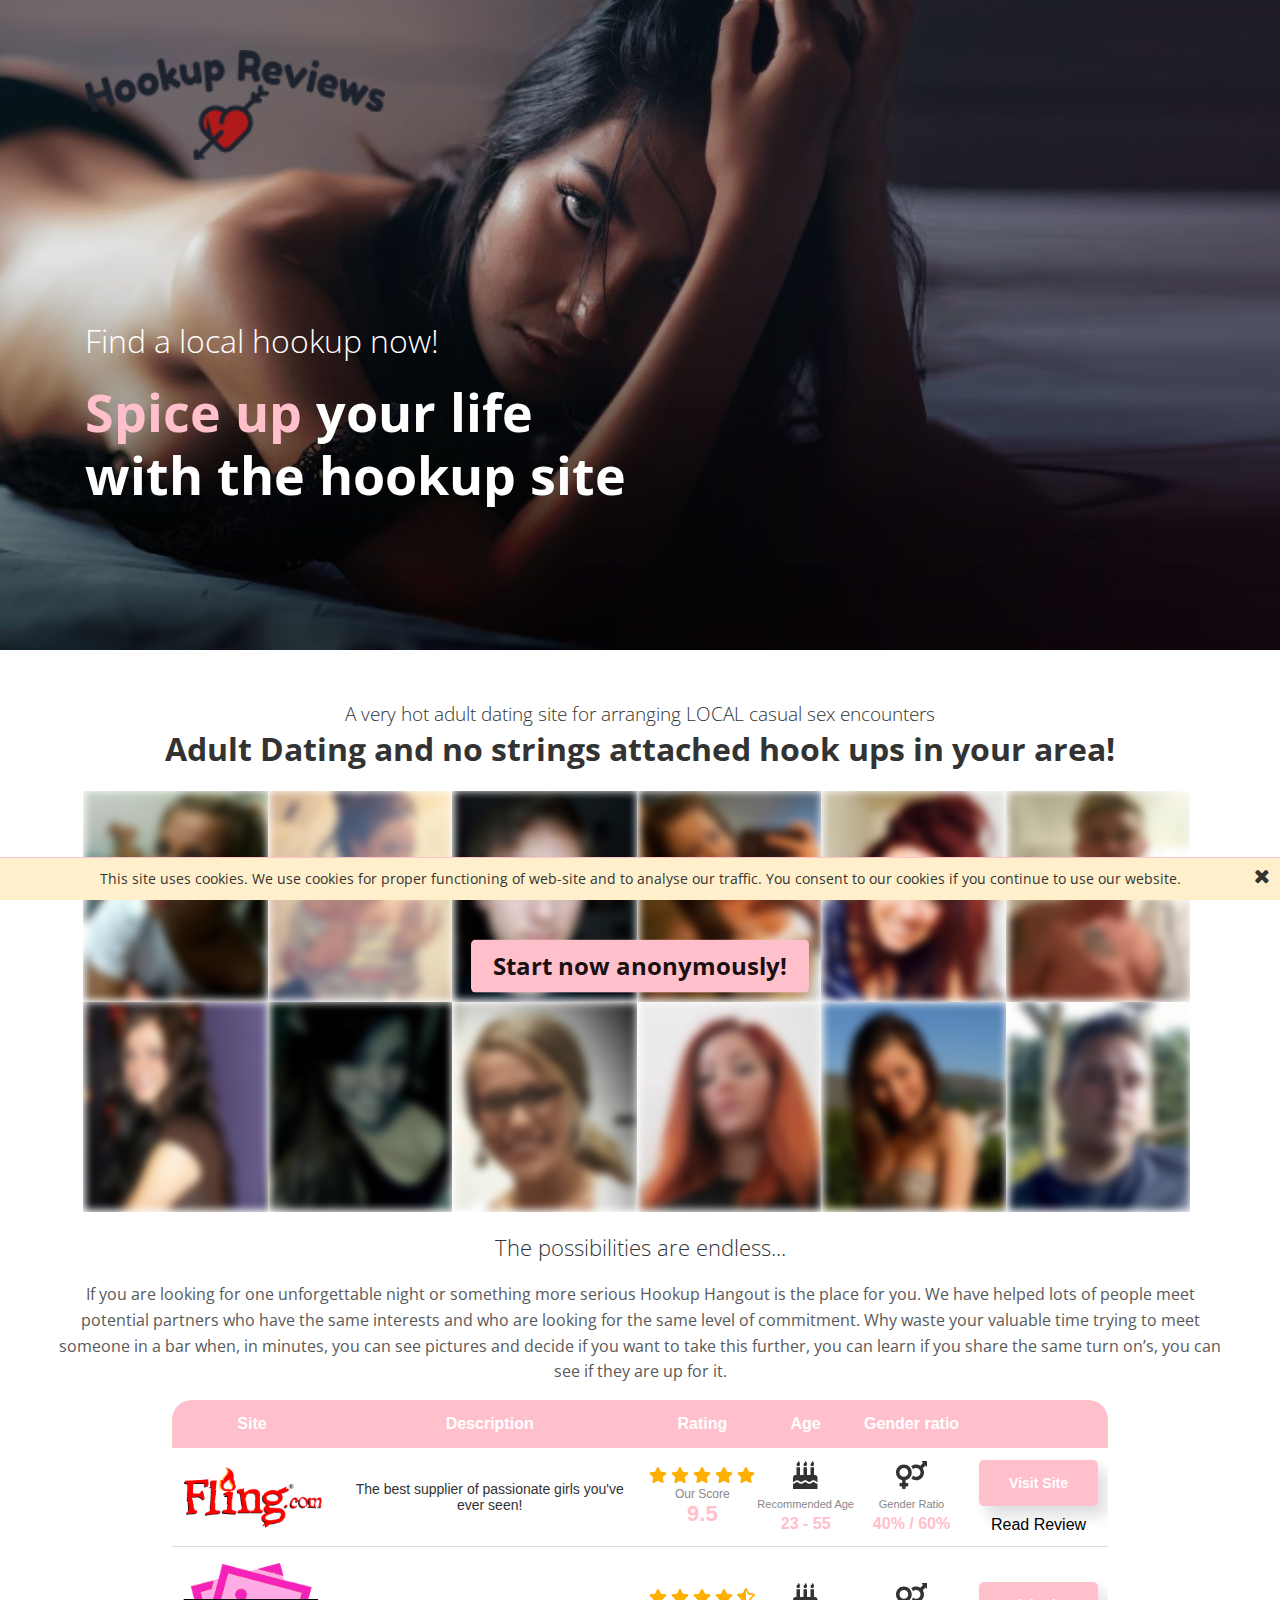
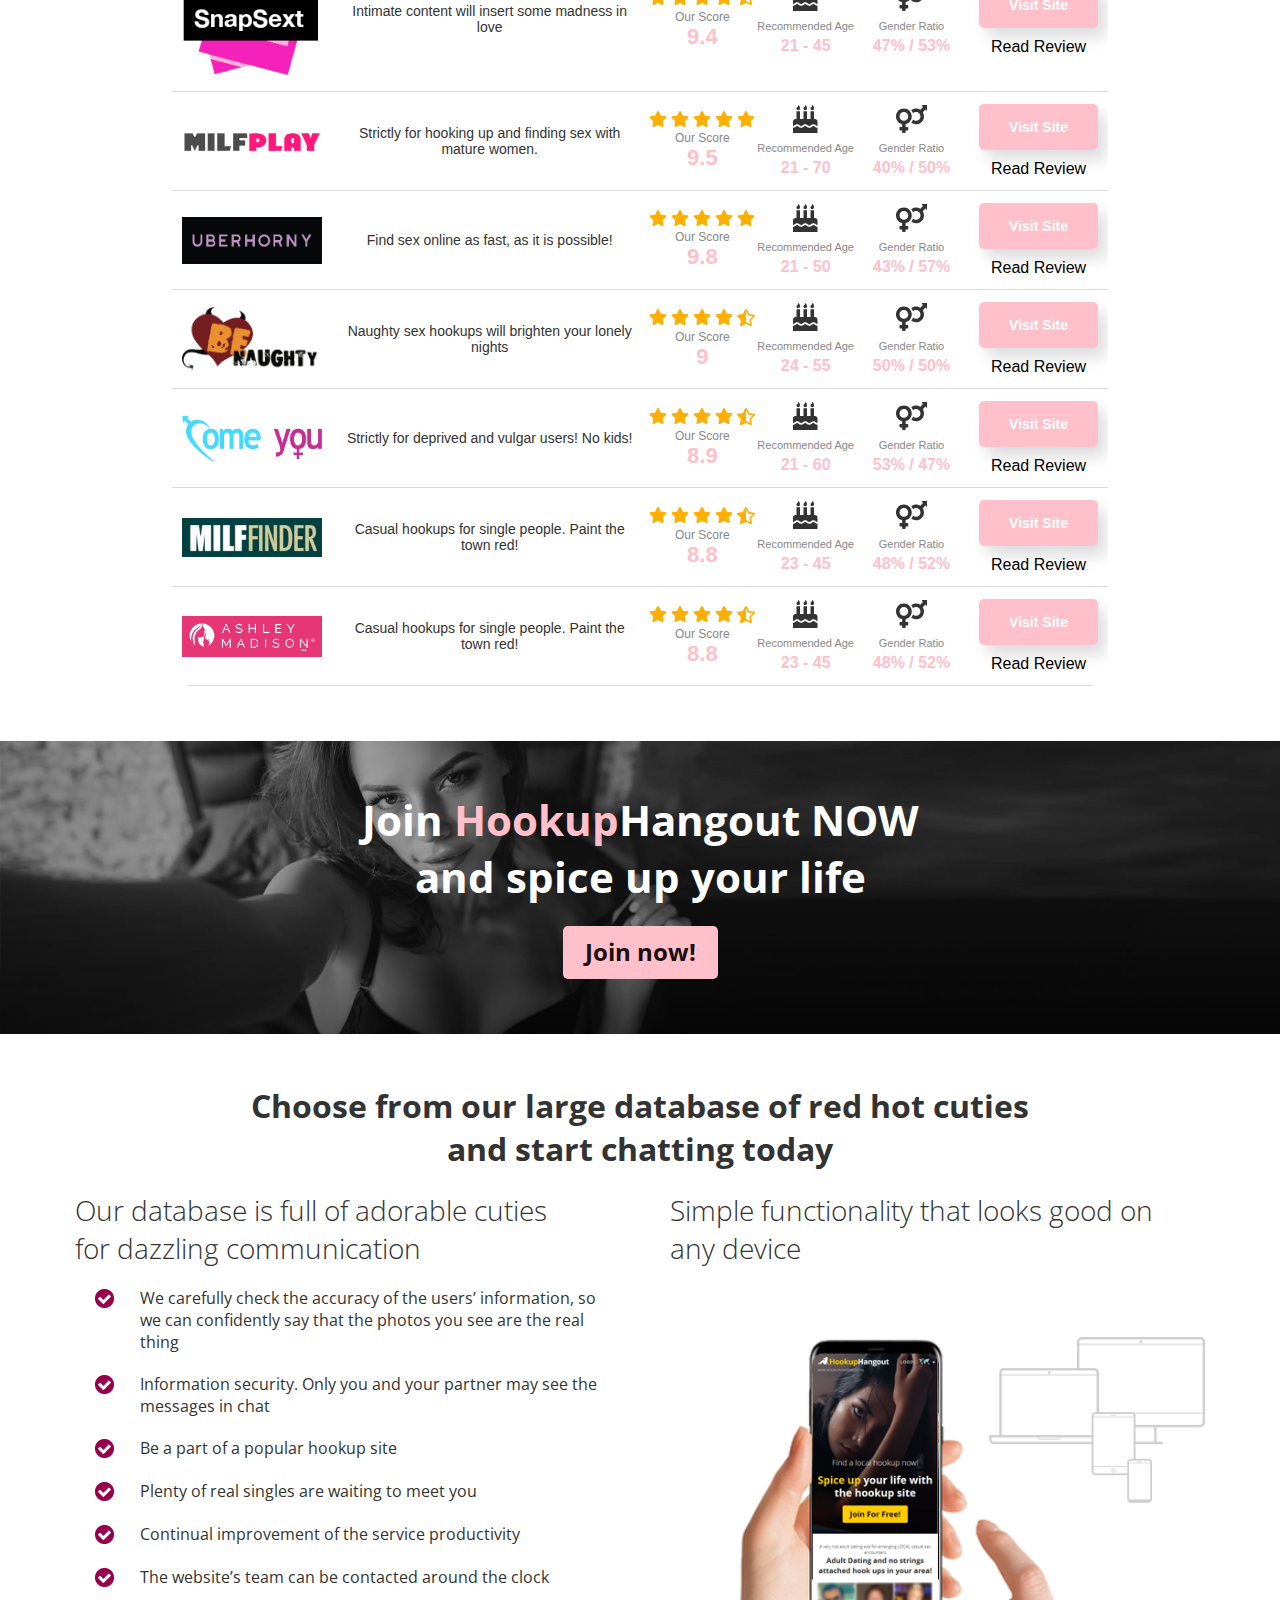
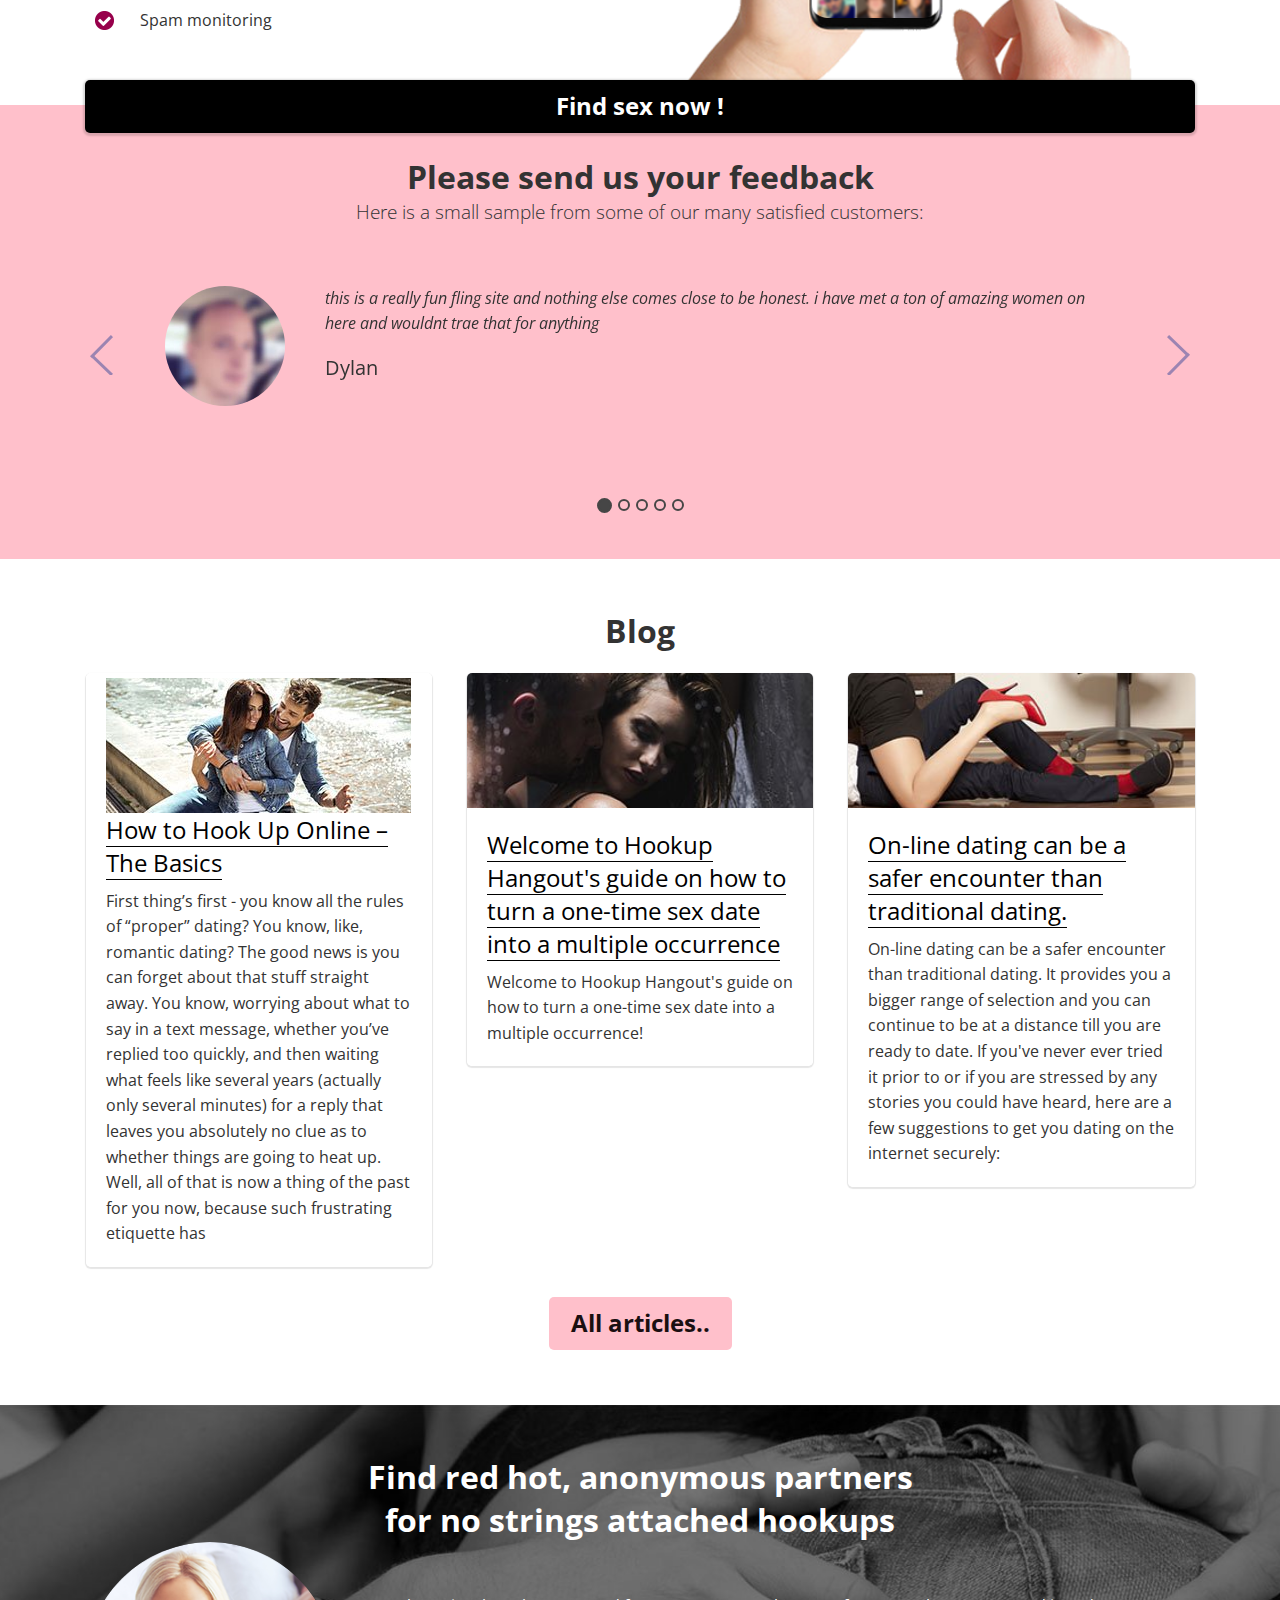
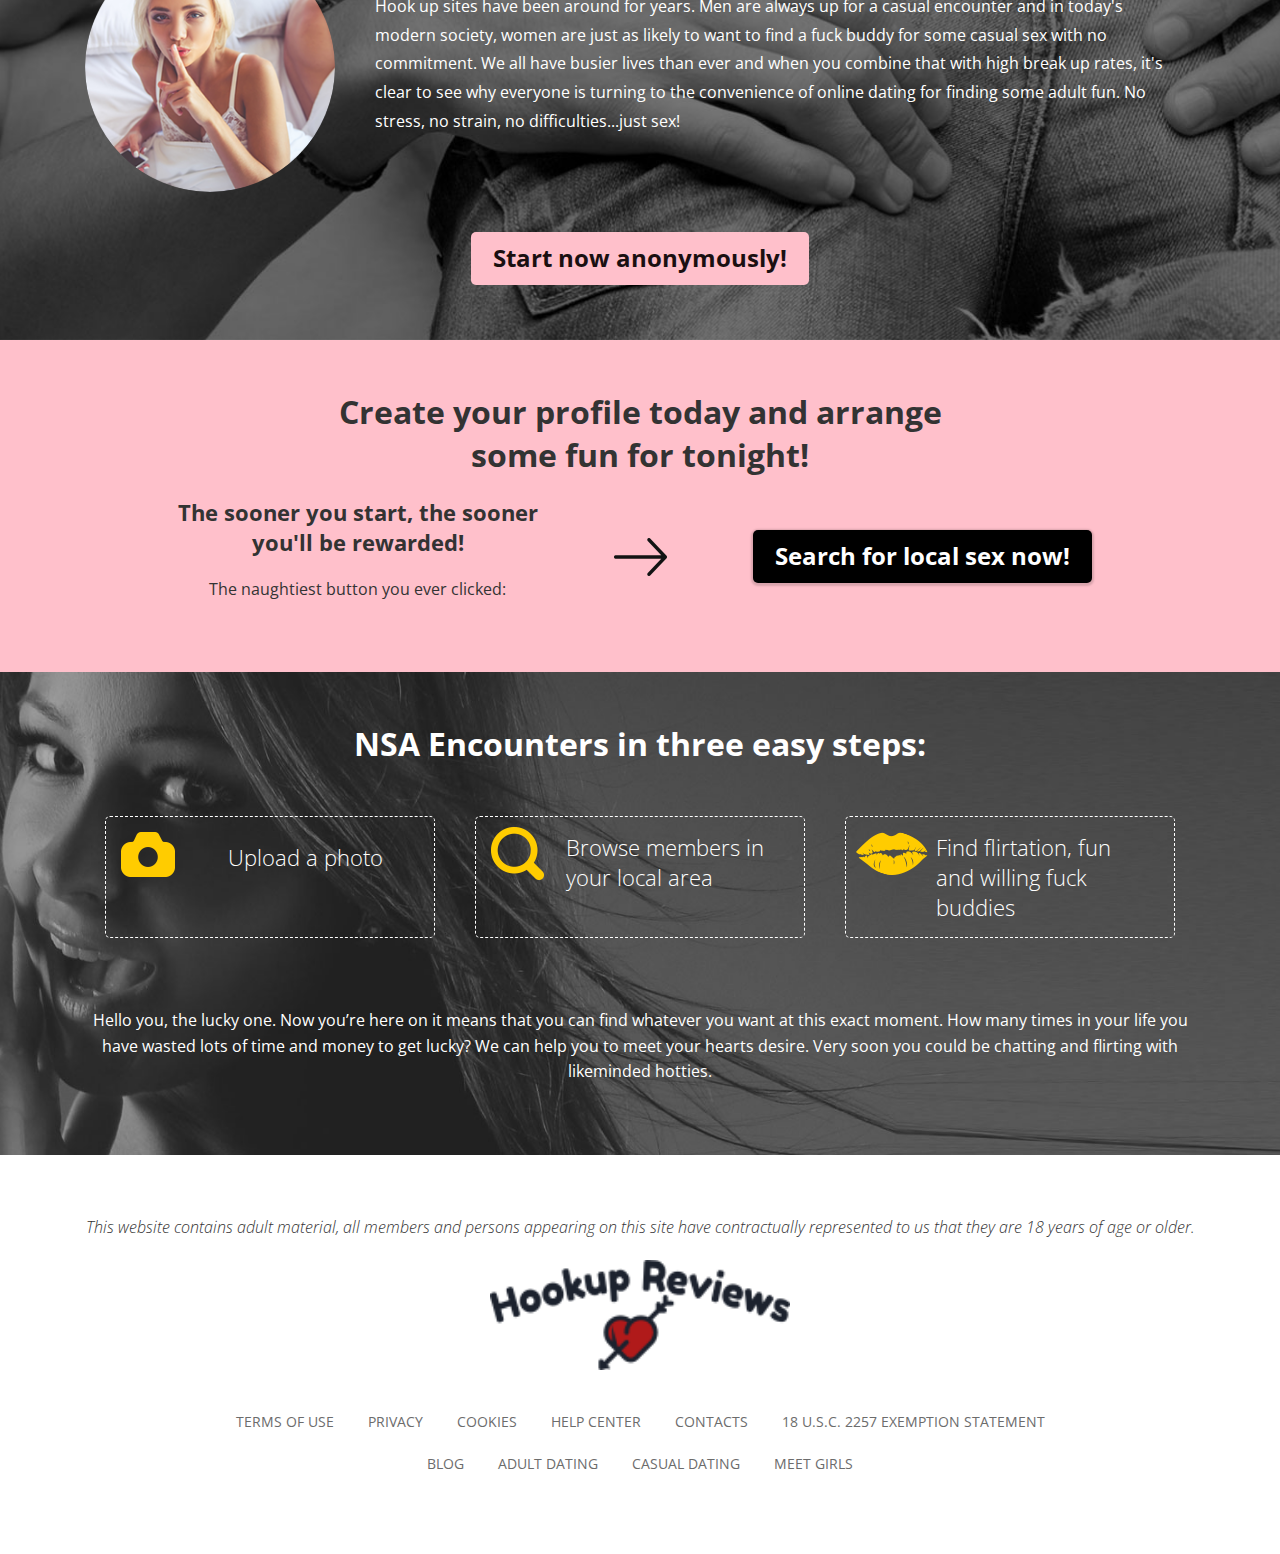
<file: index.html>
<!doctype html>
<html lang="en">

<head>
    <meta name="robots" content="noindex, nofollow" />
    <meta charset="utf-8">
    <meta name="format-detection" content="telephone=no">
    <meta name="x-rim-auto-match" content="none">
    <meta name="viewport" content="initial-scale=1.0, width=device-width">
    <meta name="Description" content="The fastest growing site for arranging LOCAL casual sex encounters. Adult Dating and NSA hook ups in your area!" />
    <meta name="Keywords" content="adultery, affair, casual dating, affair dating, having an affair, have an affair, extramarital affairs, how to have an affair, the affair site, playing the field, affair website, local cheaters, affair dating site, cheater website, cheater site"
    />
    <link rel="preconnect" href="https://fonts.gstatic.com">
    <link rel="stylesheet " href="css/style1.css ">
    <link rel="stylesheet " href="css/style2.css ">
    <link rel="stylesheet " href="css/style3.css ">
    <link rel="stylesheet " href="css/style4.css ">
    <link rel="stylesheet " href="css/style5.css ">
    <link rel="stylesheet " href="css/style6.css ">
    <link rel="stylesheet " href="css/style7.css ">
    <link rel="stylesheet " href="css/style8.css ">
    <link rel="stylesheet " href="css/style9.css ">
    <link rel="stylesheet" href="css/my.css">

    <link rel="icon" type="" href="img/favicon.png">
    <!-- <style>
        /* PRELOADER LAYOUT */
        
        div.preloader-layout {
            display: flex;
            -webkit-display: flex;
            width: 100%;
            height: 100%;
            left: 0;
            right: 0;
            top: 0;
            z-index: 900;
            position: fixed;
        }
        
        .preloader-layout.ready_page {
            animation: fadeOutMy 1550ms ease-in-out forwards;
            -webkit-animation: fadeOutMy 1550ms ease-in-out forwards;
        }
        
        div.preloader-layout span {
            margin: auto;
            font-size: 32px;
        }
    </style> -->
</head>

<body class="en">
    <div class="hide-layout"></div>
    <header class="top_bar hide_logo">
        <div class="container">
            <div class="row">
                <div class="pull-right right_buttons">
                </div>
            </div>
        </div>
    </header>
    <section class="parallax-Desktop dark HEADER dark parallax-Desktop" id="sec" style="background-image:url(/img/visual_header.jpg);">
        <div class="bg_layout" style="opacity: 0.5"></div>
        <div class="container">
            <div class="row">
                <div class="col-lg-12">
                    <div class="logo pull-left">
                        <a href="index.html"> <img class="logo__img" src="img/hookup-logo.png" alt=""> <img class="logo__img logo-light" src="img/hookup-logo.png" alt=""> </a>
                    </div>
                    <div class="slogan set_to_left">
                        <p>Find a local hookup now!</p>
                        <h1><span class="highlighted">Spice up</span> your life with the hookup site</h1>
                    </div>
                    <div id="sd" class="form-Registration wizard-quiz parent_node bg_black  popup-show-hide set-form-with-member mobile-view-form abs set-popup-confirm set_to_right" data-api="multi">
                    </div>
                    <div class="btn_pos btn_center"> <button onclick="show_reg_form('centered');" class="btn btn-main">Join For Free!</button> </div>
                </div>
            </div>
        </div>
    </section>
    <section class="MEMBERS set-view-more-btn set-compact-info set-info-hover white-bg hidein- set-blur set-view-more-btn" data-start="12" data-add-desktop="6" data-add-tablet="8" data-add-mobile="6">
        <div class="bg_layout" style="opacity: 0.5"></div>
        <div class="container">
            <div class="row">
                <div class="col-lg-12">
                    <div class="title title_center">
                        <h2><span class="small">A very hot adult dating site for arranging LOCAL casual sex encounters</span>Adult Dating and no strings attached hook ups in your area!</h2>
                    </div>
                    <div class="members-list">
                        <div class="members-block simple">
                            <div class="online-counter">
                                <p> <b data-from="0" data-to="14251" data-speed="2500" data-random-min="-5" data-random-max="5" class="trans activity">NaN</b> ! </p>
                            </div>
                            <div class="owl-carousel-members">
                                <div class="member offline">
                                    <div class="member-box">
                                        <div class="img">
                                            <img src="img/48_linea87.png" class="photo " alt="linea87 "></div>
                                        <div class="member-info ">
                                            <div class="username ">
                                                <p><span class="status "></span> linea87 </p>
                                            </div>
                                            <div class="info "> <span class="age "><span class="no-display ">:</span> 33</span><br> <span class="address "></span> </div>
                                            <div class="actions ">
                                                <a class="chat "></a>
                                                <a class="send "></a>
                                            </div>
                                        </div>
                                    </div>
                                </div>
                                <div class="member offline ">
                                    <div class="member-box ">
                                        <div class="img "><img src="img/img1.png " class="photo " alt="Matilda92 "></div>

                                        <div class="member-info ">
                                            <div class="username ">
                                                <p><span class="status "></span> Matilda92 </p>
                                            </div>
                                            <div class="info "> <span class="age "><span class="no-display ">:</span> 22</span><br> <span class="address ">Finland</span> </div>
                                            <div class="actions ">
                                                <a class="chat "></a>
                                                <a class="send "></a>
                                            </div>
                                        </div>
                                    </div>
                                </div>
                                <div class="member offline ">
                                    <div class="member-box ">
                                        <div class="img "><img src="img/img2.png" class="photo " alt="nille "></div>
                                        <div class="member-info ">
                                            <div class="username ">
                                                <p><span class="status "></span> nille </p>
                                            </div>
                                            <div class="info "> <span class="age "><span class="no-display ">:</span> 26</span><br> <span class="address ">Sweden</span> </div>
                                            <div class="actions ">
                                                <a class="chat "></a>
                                                <a class="send "></a>
                                            </div>
                                        </div>
                                    </div>
                                </div>
                                <div class="member offline ">
                                    <div class="member-box ">
                                        <div class="img "><img src="img/img3.png" class="photo " alt="ceciliebby "></div>
                                        <div class="member-info ">
                                            <div class="username ">
                                                <p><span class="status "></span> ceciliebby </p>
                                            </div>
                                            <div class="info "> <span class="age "><span class="no-display ">:</span> 33</span><br> <span class="address "></span> </div>
                                            <div class="actions ">
                                                <a class="chat "></a>
                                                <a class="send "></a>
                                            </div>
                                        </div>
                                    </div>
                                </div>
                                <div class="member offline ">
                                    <div class="member-box ">
                                        <div class="img "><img src="img/img4.png" class="photo " alt="jenni2n "></div>
                                        <div class="member-info ">
                                            <div class="username ">
                                                <p><span class="status "></span> jenni2n </p>
                                            </div>
                                            <div class="info "> <span class="age "><span class="no-display ">:</span> 38</span><br> <span class="address ">USA</span> </div>
                                            <div class="actions ">
                                                <a class="chat "></a>
                                                <a class="send "></a>
                                            </div>
                                        </div>
                                    </div>
                                </div>
                                <div class="member offline ">
                                    <div class="member-box ">
                                        <div class="img "><img src="img/img5.png" class="photo " alt="mabinus88 "></div>
                                        <div class="member-info ">
                                            <div class="username ">
                                                <p><span class="status "></span> mabinus88 </p>
                                            </div>
                                            <div class="info "> <span class="age "><span class="no-display ">:</span> 26</span><br> <span class="address ">Sweden</span> </div>
                                            <div class="actions ">
                                                <a class="chat "></a>
                                                <a class="send "></a>
                                            </div>
                                        </div>
                                    </div>
                                </div>
                                <div class="member offline ">
                                    <div class="member-box ">
                                        <div class="img "><img src="img/img6.png" class="photo " alt="vikia84 "></div>
                                        <div class="member-info ">
                                            <div class="username ">
                                                <p><span class="status "></span> vikia84 </p>
                                            </div>
                                            <div class="info "> <span class="age "><span class="no-display ">:</span> 30</span><br> <span class="address ">Norway</span> </div>
                                            <div class="actions ">
                                                <a class="chat "></a>
                                                <a class="send "></a>
                                            </div>
                                        </div>
                                    </div>
                                </div>
                                <div class="member offline ">
                                    <div class="member-box ">
                                        <div class="img "><img src="img/img7.png" class="photo " alt="Pigebarnet "></div>
                                        <div class="member-info ">
                                            <div class="username ">
                                                <p><span class="status "></span> Pigebarnet </p>
                                            </div>
                                            <div class="info "> <span class="age "><span class="no-display ">:</span> 33</span><br> <span class="address "></span> </div>
                                            <div class="actions ">
                                                <a class="chat "></a>
                                                <a class="send "></a>
                                            </div>
                                        </div>
                                    </div>
                                </div>
                                <div class="member offline ">
                                    <div class="member-box ">
                                        <div class="img "><img src="img/img8.png" class="photo " alt="widedream33 "></div>
                                        <div class="member-info ">
                                            <div class="username ">
                                                <p><span class="status "></span> widedream33 </p>
                                            </div>
                                            <div class="info "> <span class="age "><span class="no-display ">:</span> 31</span><br> <span class="address ">Australia</span> </div>
                                            <div class="actions ">
                                                <a class="chat "></a>
                                                <a class="send "></a>
                                            </div>
                                        </div>
                                    </div>
                                </div>
                                <div class="member offline ">
                                    <div class="member-box ">
                                        <div class="img "><img src="img/img9.png" class="photo " alt="victoriawoods "></div>
                                        <div class="member-info ">
                                            <div class="username ">
                                                <p><span class="status "></span> victoriawoods </p>
                                            </div>
                                            <div class="info "> <span class="age "><span class="no-display ">:</span> 30</span><br> <span class="address ">USA</span> </div>
                                            <div class="actions ">
                                                <a class="chat "></a>
                                                <a class="send "></a>
                                            </div>
                                        </div>
                                    </div>
                                </div>
                                <div class="member offline ">
                                    <div class="member-box ">
                                        <div class="img "><img src="img/1_ada.png" class="photo " alt="Ada "></div>
                                        <div class="member-info ">
                                            <div class="username ">
                                                <p><span class="status "></span> Ada </p>
                                            </div>
                                            <div class="info "> <span class="age "><span class="no-display ">:</span> 26</span><br> <span class="address "></span> </div>
                                            <div class="actions ">
                                                <a class="chat "></a>
                                                <a class="send "></a>
                                            </div>
                                        </div>
                                    </div>
                                </div>
                                <div class="member offline ">
                                    <div class="member-box ">
                                        <div class="img "><img src="img/img10.png" class="photo " alt="hendmor "></div>
                                        <div class="member-info ">
                                            <div class="username ">
                                                <p><span class="status "></span> hendmor </p>
                                            </div>
                                            <div class="info "> <span class="age "><span class="no-display ">:</span> 31</span><br> <span class="address ">Norway</span> </div>
                                            <div class="actions ">
                                                <a class="chat "></a>
                                                <a class="send "></a>
                                            </div>
                                        </div>
                                    </div>
                                </div>
                            </div>
                        </div>
                    </div>
                    <div class="member_btn btn_center "> <button class="btn "> <b class="cssload-container ">  <b class="cssload-speeding-wheel "></b> </b> <i class="fa fa-plus "></i> </button> </div>
                    <div class="btn_pos btn_center "> <button onclick="show_reg_form( 'centered'); " class="btn ">Start now anonymously!</button> </div>
                </div>
                <div class="content-txt title_center some_seo_text ">
                    <h3>The possibilities are endless...</h3>
                    <p>If you are looking for one unforgettable night or something more serious Hookup Hangout is the place for you. We have helped lots of people meet potential partners who have the same interests and who are looking for the same level
                        of commitment. Why waste your valuable time trying to meet someone in a bar when, in minutes, you can see pictures and decide if you want to take this further, you can learn if you share the same turn on’s, you can see if they
                        are up for it.</p>
                    <table class="table-top">
                        <thead>
                            <tr>
                                <th>Site</th>
                                <th>Description</th>
                                <th>Rating</th>
                                <th>Age</th>
                                <th>Gender ratio</th>
                                <th></th>
                            </tr>
                        </thead>
                        <tbody>
                            <tr>
                                <td class="table-top__logo false"><img alt="" src="/img/fling-logo.png" /></td>
                                <td class="table-top__description false">The best supplier of passionate girls you&#x27;ve ever seen!</td>
                                <td>
                                    <div class="rating">
                                        <div class="rating__star"><svg aria-hidden="true" focusable="false" data-prefix="fas" data-icon="star" class="svg-inline--fa fa-star fa-w-18" role="img" xmlns="http://www.w3.org/2000/svg" viewBox="0 0 576 512"><path fill="currentColor" d="M259.3 17.8L194 150.2 47.9 171.5c-26.2 3.8-36.7 36.1-17.7 54.6l105.7 103-25 145.5c-4.5 26.3 23.2 46 46.4 33.7L288 439.6l130.7 68.7c23.2 12.2 50.9-7.4 46.4-33.7l-25-145.5 105.7-103c19-18.5 8.5-50.8-17.7-54.6L382 150.2 316.7 17.8c-11.7-23.6-45.6-23.9-57.4 0z"></path></svg></div>
                                        <div class="rating__star"><svg aria-hidden="true" focusable="false" data-prefix="fas" data-icon="star" class="svg-inline--fa fa-star fa-w-18" role="img" xmlns="http://www.w3.org/2000/svg" viewBox="0 0 576 512"><path fill="currentColor" d="M259.3 17.8L194 150.2 47.9 171.5c-26.2 3.8-36.7 36.1-17.7 54.6l105.7 103-25 145.5c-4.5 26.3 23.2 46 46.4 33.7L288 439.6l130.7 68.7c23.2 12.2 50.9-7.4 46.4-33.7l-25-145.5 105.7-103c19-18.5 8.5-50.8-17.7-54.6L382 150.2 316.7 17.8c-11.7-23.6-45.6-23.9-57.4 0z"></path></svg></div>
                                        <div class="rating__star"><svg aria-hidden="true" focusable="false" data-prefix="fas" data-icon="star" class="svg-inline--fa fa-star fa-w-18" role="img" xmlns="http://www.w3.org/2000/svg" viewBox="0 0 576 512"><path fill="currentColor" d="M259.3 17.8L194 150.2 47.9 171.5c-26.2 3.8-36.7 36.1-17.7 54.6l105.7 103-25 145.5c-4.5 26.3 23.2 46 46.4 33.7L288 439.6l130.7 68.7c23.2 12.2 50.9-7.4 46.4-33.7l-25-145.5 105.7-103c19-18.5 8.5-50.8-17.7-54.6L382 150.2 316.7 17.8c-11.7-23.6-45.6-23.9-57.4 0z"></path></svg></div>
                                        <div class="rating__star"><svg aria-hidden="true" focusable="false" data-prefix="fas" data-icon="star" class="svg-inline--fa fa-star fa-w-18" role="img" xmlns="http://www.w3.org/2000/svg" viewBox="0 0 576 512"><path fill="currentColor" d="M259.3 17.8L194 150.2 47.9 171.5c-26.2 3.8-36.7 36.1-17.7 54.6l105.7 103-25 145.5c-4.5 26.3 23.2 46 46.4 33.7L288 439.6l130.7 68.7c23.2 12.2 50.9-7.4 46.4-33.7l-25-145.5 105.7-103c19-18.5 8.5-50.8-17.7-54.6L382 150.2 316.7 17.8c-11.7-23.6-45.6-23.9-57.4 0z"></path></svg></div>
                                        <div class="rating__star"><svg aria-hidden="true" focusable="false" data-prefix="fas" data-icon="star" class="svg-inline--fa fa-star fa-w-18" role="img" xmlns="http://www.w3.org/2000/svg" viewBox="0 0 576 512"><path fill="currentColor" d="M259.3 17.8L194 150.2 47.9 171.5c-26.2 3.8-36.7 36.1-17.7 54.6l105.7 103-25 145.5c-4.5 26.3 23.2 46 46.4 33.7L288 439.6l130.7 68.7c23.2 12.2 50.9-7.4 46.4-33.7l-25-145.5 105.7-103c19-18.5 8.5-50.8-17.7-54.6L382 150.2 316.7 17.8c-11.7-23.6-45.6-23.9-57.4 0z"></path></svg></div>
                                    </div>
                                    <div class="table-top__our-score">Our Score</div>
                                    <div class="table-top__score">9.5</div>
                                </td>
                                <td>
                                    <div class="table-top__info">
                                        <div class="table-top__info__ico"><svg aria-hidden="true" focusable="false" data-prefix="fas" data-icon="birthday-cake" role="img" xmlns="http://www.w3.org/2000/svg" viewBox="0 0 448 512"><path fill="currentColor" d="M448 384c-28.02 0-31.26-32-74.5-32-43.43 0-46.825 32-74.75 32-27.695 0-31.454-32-74.75-32-42.842 0-47.218 32-74.5 32-28.148 0-31.202-32-74.75-32-43.547 0-46.653 32-74.75 32v-80c0-26.5 21.5-48 48-48h16V112h64v144h64V112h64v144h64V112h64v144h16c26.5 0 48 21.5 48 48v80zm0 128H0v-96c43.356 0 46.767-32 74.75-32 27.951 0 31.253 32 74.75 32 42.843 0 47.217-32 74.5-32 28.148 0 31.201 32 74.75 32 43.357 0 46.767-32 74.75-32 27.488 0 31.252 32 74.5 32v96zM96 96c-17.75 0-32-14.25-32-32 0-31 32-23 32-64 12 0 32 29.5 32 56s-14.25 40-32 40zm128 0c-17.75 0-32-14.25-32-32 0-31 32-23 32-64 12 0 32 29.5 32 56s-14.25 40-32 40zm128 0c-17.75 0-32-14.25-32-32 0-31 32-23 32-64 12 0 32 29.5 32 56s-14.25 40-32 40z"></path></svg></div>
                                        <div class="table-top__info__text">Recommended Age</div>
                                        <div class="table-top__info__value">23 - 55</div>
                                    </div>
                                </td>
                                <td>
                                    <div class="table-top__info">
                                        <div class="table-top__info__ico"><svg aria-hidden="true" focusable="false" data-prefix="fas" data-icon="venus-mars" role="img" xmlns="http://www.w3.org/2000/svg" viewBox="0 0 576 512"><path fill="currentColor" d="M564 0h-79c-10.7 0-16 12.9-8.5 20.5l16.9 16.9-48.7 48.7C422.5 72.1 396.2 64 368 64c-33.7 0-64.6 11.6-89.2 30.9 14 16.7 25 36 32.1 57.1 14.5-14.8 34.7-24 57.1-24 44.1 0 80 35.9 80 80s-35.9 80-80 80c-22.3 0-42.6-9.2-57.1-24-7.1 21.1-18 40.4-32.1 57.1 24.5 19.4 55.5 30.9 89.2 30.9 79.5 0 144-64.5 144-144 0-28.2-8.1-54.5-22.1-76.7l48.7-48.7 16.9 16.9c2.4 2.4 5.4 3.5 8.4 3.5 6.2 0 12.1-4.8 12.1-12V12c0-6.6-5.4-12-12-12zM144 64C64.5 64 0 128.5 0 208c0 68.5 47.9 125.9 112 140.4V400H76c-6.6 0-12 5.4-12 12v40c0 6.6 5.4 12 12 12h36v36c0 6.6 5.4 12 12 12h40c6.6 0 12-5.4 12-12v-36h36c6.6 0 12-5.4 12-12v-40c0-6.6-5.4-12-12-12h-36v-51.6c64.1-14.6 112-71.9 112-140.4 0-79.5-64.5-144-144-144zm0 224c-44.1 0-80-35.9-80-80s35.9-80 80-80 80 35.9 80 80-35.9 80-80 80z"></path></svg></div>
                                        <div class="table-top__info__text">Gender Ratio</div>
                                        <div class="table-top__info__value">40% / 60%</div>
                                    </div>
                                </td>
                                <td class="table-top__action"><a href="https://www.fling.com/" target="_blank" rel="noreferrer" class="button-4">Visit Site</a>
                                    <div class="table-top__read-review"><a href="/fling" class="read-more-2">Read Review</a></div>
                                </td>
                            </tr>
                            <tr>
                                <td class="table-top__logo false"><img alt="" src="/img/snapsext-logo.png" /></td>
                                <td class="table-top__description false">Intimate content will insert some madness in love</td>
                                <td>
                                    <div class="rating">
                                        <div class="rating__star"><svg aria-hidden="true" focusable="false" data-prefix="fas" data-icon="star" class="svg-inline--fa fa-star fa-w-18" role="img" xmlns="http://www.w3.org/2000/svg" viewBox="0 0 576 512"><path fill="currentColor" d="M259.3 17.8L194 150.2 47.9 171.5c-26.2 3.8-36.7 36.1-17.7 54.6l105.7 103-25 145.5c-4.5 26.3 23.2 46 46.4 33.7L288 439.6l130.7 68.7c23.2 12.2 50.9-7.4 46.4-33.7l-25-145.5 105.7-103c19-18.5 8.5-50.8-17.7-54.6L382 150.2 316.7 17.8c-11.7-23.6-45.6-23.9-57.4 0z"></path></svg></div>
                                        <div class="rating__star"><svg aria-hidden="true" focusable="false" data-prefix="fas" data-icon="star" class="svg-inline--fa fa-star fa-w-18" role="img" xmlns="http://www.w3.org/2000/svg" viewBox="0 0 576 512"><path fill="currentColor" d="M259.3 17.8L194 150.2 47.9 171.5c-26.2 3.8-36.7 36.1-17.7 54.6l105.7 103-25 145.5c-4.5 26.3 23.2 46 46.4 33.7L288 439.6l130.7 68.7c23.2 12.2 50.9-7.4 46.4-33.7l-25-145.5 105.7-103c19-18.5 8.5-50.8-17.7-54.6L382 150.2 316.7 17.8c-11.7-23.6-45.6-23.9-57.4 0z"></path></svg></div>
                                        <div class="rating__star"><svg aria-hidden="true" focusable="false" data-prefix="fas" data-icon="star" class="svg-inline--fa fa-star fa-w-18" role="img" xmlns="http://www.w3.org/2000/svg" viewBox="0 0 576 512"><path fill="currentColor" d="M259.3 17.8L194 150.2 47.9 171.5c-26.2 3.8-36.7 36.1-17.7 54.6l105.7 103-25 145.5c-4.5 26.3 23.2 46 46.4 33.7L288 439.6l130.7 68.7c23.2 12.2 50.9-7.4 46.4-33.7l-25-145.5 105.7-103c19-18.5 8.5-50.8-17.7-54.6L382 150.2 316.7 17.8c-11.7-23.6-45.6-23.9-57.4 0z"></path></svg></div>
                                        <div class="rating__star"><svg aria-hidden="true" focusable="false" data-prefix="fas" data-icon="star" class="svg-inline--fa fa-star fa-w-18" role="img" xmlns="http://www.w3.org/2000/svg" viewBox="0 0 576 512"><path fill="currentColor" d="M259.3 17.8L194 150.2 47.9 171.5c-26.2 3.8-36.7 36.1-17.7 54.6l105.7 103-25 145.5c-4.5 26.3 23.2 46 46.4 33.7L288 439.6l130.7 68.7c23.2 12.2 50.9-7.4 46.4-33.7l-25-145.5 105.7-103c19-18.5 8.5-50.8-17.7-54.6L382 150.2 316.7 17.8c-11.7-23.6-45.6-23.9-57.4 0z"></path></svg></div>
                                        <div class="rating__star"><svg aria-hidden="true" focusable="false" data-prefix="fas" data-icon="star-half-alt" class="svg-inline--fa fa-star-half-alt fa-w-17" role="img" xmlns="http://www.w3.org/2000/svg" viewBox="0 0 536 512"><path fill="currentColor" d="M508.55 171.51L362.18 150.2 296.77 17.81C290.89 5.98 279.42 0 267.95 0c-11.4 0-22.79 5.9-28.69 17.81l-65.43 132.38-146.38 21.29c-26.25 3.8-36.77 36.09-17.74 54.59l105.89 103-25.06 145.48C86.98 495.33 103.57 512 122.15 512c4.93 0 10-1.17 14.87-3.75l130.95-68.68 130.94 68.7c4.86 2.55 9.92 3.71 14.83 3.71 18.6 0 35.22-16.61 31.66-37.4l-25.03-145.49 105.91-102.98c19.04-18.5 8.52-50.8-17.73-54.6zm-121.74 123.2l-18.12 17.62 4.28 24.88 19.52 113.45-102.13-53.59-22.38-11.74.03-317.19 51.03 103.29 11.18 22.63 25.01 3.64 114.23 16.63-82.65 80.38z"></path></svg></div>
                                    </div>
                                    <div class="table-top__our-score">Our Score</div>
                                    <div class="table-top__score">9.4</div>
                                </td>
                                <td>
                                    <div class="table-top__info">
                                        <div class="table-top__info__ico"><svg aria-hidden="true" focusable="false" data-prefix="fas" data-icon="birthday-cake" role="img" xmlns="http://www.w3.org/2000/svg" viewBox="0 0 448 512"><path fill="currentColor" d="M448 384c-28.02 0-31.26-32-74.5-32-43.43 0-46.825 32-74.75 32-27.695 0-31.454-32-74.75-32-42.842 0-47.218 32-74.5 32-28.148 0-31.202-32-74.75-32-43.547 0-46.653 32-74.75 32v-80c0-26.5 21.5-48 48-48h16V112h64v144h64V112h64v144h64V112h64v144h16c26.5 0 48 21.5 48 48v80zm0 128H0v-96c43.356 0 46.767-32 74.75-32 27.951 0 31.253 32 74.75 32 42.843 0 47.217-32 74.5-32 28.148 0 31.201 32 74.75 32 43.357 0 46.767-32 74.75-32 27.488 0 31.252 32 74.5 32v96zM96 96c-17.75 0-32-14.25-32-32 0-31 32-23 32-64 12 0 32 29.5 32 56s-14.25 40-32 40zm128 0c-17.75 0-32-14.25-32-32 0-31 32-23 32-64 12 0 32 29.5 32 56s-14.25 40-32 40zm128 0c-17.75 0-32-14.25-32-32 0-31 32-23 32-64 12 0 32 29.5 32 56s-14.25 40-32 40z"></path></svg></div>
                                        <div class="table-top__info__text">Recommended Age</div>
                                        <div class="table-top__info__value">21 - 45</div>
                                    </div>
                                </td>
                                <td>
                                    <div class="table-top__info">
                                        <div class="table-top__info__ico"><svg aria-hidden="true" focusable="false" data-prefix="fas" data-icon="venus-mars" role="img" xmlns="http://www.w3.org/2000/svg" viewBox="0 0 576 512"><path fill="currentColor" d="M564 0h-79c-10.7 0-16 12.9-8.5 20.5l16.9 16.9-48.7 48.7C422.5 72.1 396.2 64 368 64c-33.7 0-64.6 11.6-89.2 30.9 14 16.7 25 36 32.1 57.1 14.5-14.8 34.7-24 57.1-24 44.1 0 80 35.9 80 80s-35.9 80-80 80c-22.3 0-42.6-9.2-57.1-24-7.1 21.1-18 40.4-32.1 57.1 24.5 19.4 55.5 30.9 89.2 30.9 79.5 0 144-64.5 144-144 0-28.2-8.1-54.5-22.1-76.7l48.7-48.7 16.9 16.9c2.4 2.4 5.4 3.5 8.4 3.5 6.2 0 12.1-4.8 12.1-12V12c0-6.6-5.4-12-12-12zM144 64C64.5 64 0 128.5 0 208c0 68.5 47.9 125.9 112 140.4V400H76c-6.6 0-12 5.4-12 12v40c0 6.6 5.4 12 12 12h36v36c0 6.6 5.4 12 12 12h40c6.6 0 12-5.4 12-12v-36h36c6.6 0 12-5.4 12-12v-40c0-6.6-5.4-12-12-12h-36v-51.6c64.1-14.6 112-71.9 112-140.4 0-79.5-64.5-144-144-144zm0 224c-44.1 0-80-35.9-80-80s35.9-80 80-80 80 35.9 80 80-35.9 80-80 80z"></path></svg></div>
                                        <div class="table-top__info__text">Gender Ratio</div>
                                        <div class="table-top__info__value">47% / 53%</div>
                                    </div>
                                </td>
                                <td class="table-top__action"><a href="https://www.snapsext.com/" target="_blank" rel="noreferrer" class="button-4">Visit Site</a>
                                    <div class="table-top__read-review"><a href="/snapsext" class="read-more-2">Read Review</a></div>
                                </td>
                            </tr>
                            <tr>
                                <td class="table-top__logo false"><img alt="" src="/img/milfplay-logo.png" /></td>
                                <td class="table-top__description false">Strictly for hooking up and finding sex with mature women.</td>
                                <td>
                                    <div class="rating">
                                        <div class="rating__star"><svg aria-hidden="true" focusable="false" data-prefix="fas" data-icon="star" class="svg-inline--fa fa-star fa-w-18" role="img" xmlns="http://www.w3.org/2000/svg" viewBox="0 0 576 512"><path fill="currentColor" d="M259.3 17.8L194 150.2 47.9 171.5c-26.2 3.8-36.7 36.1-17.7 54.6l105.7 103-25 145.5c-4.5 26.3 23.2 46 46.4 33.7L288 439.6l130.7 68.7c23.2 12.2 50.9-7.4 46.4-33.7l-25-145.5 105.7-103c19-18.5 8.5-50.8-17.7-54.6L382 150.2 316.7 17.8c-11.7-23.6-45.6-23.9-57.4 0z"></path></svg></div>
                                        <div class="rating__star"><svg aria-hidden="true" focusable="false" data-prefix="fas" data-icon="star" class="svg-inline--fa fa-star fa-w-18" role="img" xmlns="http://www.w3.org/2000/svg" viewBox="0 0 576 512"><path fill="currentColor" d="M259.3 17.8L194 150.2 47.9 171.5c-26.2 3.8-36.7 36.1-17.7 54.6l105.7 103-25 145.5c-4.5 26.3 23.2 46 46.4 33.7L288 439.6l130.7 68.7c23.2 12.2 50.9-7.4 46.4-33.7l-25-145.5 105.7-103c19-18.5 8.5-50.8-17.7-54.6L382 150.2 316.7 17.8c-11.7-23.6-45.6-23.9-57.4 0z"></path></svg></div>
                                        <div class="rating__star"><svg aria-hidden="true" focusable="false" data-prefix="fas" data-icon="star" class="svg-inline--fa fa-star fa-w-18" role="img" xmlns="http://www.w3.org/2000/svg" viewBox="0 0 576 512"><path fill="currentColor" d="M259.3 17.8L194 150.2 47.9 171.5c-26.2 3.8-36.7 36.1-17.7 54.6l105.7 103-25 145.5c-4.5 26.3 23.2 46 46.4 33.7L288 439.6l130.7 68.7c23.2 12.2 50.9-7.4 46.4-33.7l-25-145.5 105.7-103c19-18.5 8.5-50.8-17.7-54.6L382 150.2 316.7 17.8c-11.7-23.6-45.6-23.9-57.4 0z"></path></svg></div>
                                        <div class="rating__star"><svg aria-hidden="true" focusable="false" data-prefix="fas" data-icon="star" class="svg-inline--fa fa-star fa-w-18" role="img" xmlns="http://www.w3.org/2000/svg" viewBox="0 0 576 512"><path fill="currentColor" d="M259.3 17.8L194 150.2 47.9 171.5c-26.2 3.8-36.7 36.1-17.7 54.6l105.7 103-25 145.5c-4.5 26.3 23.2 46 46.4 33.7L288 439.6l130.7 68.7c23.2 12.2 50.9-7.4 46.4-33.7l-25-145.5 105.7-103c19-18.5 8.5-50.8-17.7-54.6L382 150.2 316.7 17.8c-11.7-23.6-45.6-23.9-57.4 0z"></path></svg></div>
                                        <div class="rating__star"><svg aria-hidden="true" focusable="false" data-prefix="fas" data-icon="star" class="svg-inline--fa fa-star fa-w-18" role="img" xmlns="http://www.w3.org/2000/svg" viewBox="0 0 576 512"><path fill="currentColor" d="M259.3 17.8L194 150.2 47.9 171.5c-26.2 3.8-36.7 36.1-17.7 54.6l105.7 103-25 145.5c-4.5 26.3 23.2 46 46.4 33.7L288 439.6l130.7 68.7c23.2 12.2 50.9-7.4 46.4-33.7l-25-145.5 105.7-103c19-18.5 8.5-50.8-17.7-54.6L382 150.2 316.7 17.8c-11.7-23.6-45.6-23.9-57.4 0z"></path></svg></div>
                                    </div>
                                    <div class="table-top__our-score">Our Score</div>
                                    <div class="table-top__score">9.5</div>
                                </td>
                                <td>
                                    <div class="table-top__info">
                                        <div class="table-top__info__ico"><svg aria-hidden="true" focusable="false" data-prefix="fas" data-icon="birthday-cake" role="img" xmlns="http://www.w3.org/2000/svg" viewBox="0 0 448 512"><path fill="currentColor" d="M448 384c-28.02 0-31.26-32-74.5-32-43.43 0-46.825 32-74.75 32-27.695 0-31.454-32-74.75-32-42.842 0-47.218 32-74.5 32-28.148 0-31.202-32-74.75-32-43.547 0-46.653 32-74.75 32v-80c0-26.5 21.5-48 48-48h16V112h64v144h64V112h64v144h64V112h64v144h16c26.5 0 48 21.5 48 48v80zm0 128H0v-96c43.356 0 46.767-32 74.75-32 27.951 0 31.253 32 74.75 32 42.843 0 47.217-32 74.5-32 28.148 0 31.201 32 74.75 32 43.357 0 46.767-32 74.75-32 27.488 0 31.252 32 74.5 32v96zM96 96c-17.75 0-32-14.25-32-32 0-31 32-23 32-64 12 0 32 29.5 32 56s-14.25 40-32 40zm128 0c-17.75 0-32-14.25-32-32 0-31 32-23 32-64 12 0 32 29.5 32 56s-14.25 40-32 40zm128 0c-17.75 0-32-14.25-32-32 0-31 32-23 32-64 12 0 32 29.5 32 56s-14.25 40-32 40z"></path></svg></div>
                                        <div class="table-top__info__text">Recommended Age</div>
                                        <div class="table-top__info__value">21 - 70</div>
                                    </div>
                                </td>
                                <td>
                                    <div class="table-top__info">
                                        <div class="table-top__info__ico"><svg aria-hidden="true" focusable="false" data-prefix="fas" data-icon="venus-mars" role="img" xmlns="http://www.w3.org/2000/svg" viewBox="0 0 576 512"><path fill="currentColor" d="M564 0h-79c-10.7 0-16 12.9-8.5 20.5l16.9 16.9-48.7 48.7C422.5 72.1 396.2 64 368 64c-33.7 0-64.6 11.6-89.2 30.9 14 16.7 25 36 32.1 57.1 14.5-14.8 34.7-24 57.1-24 44.1 0 80 35.9 80 80s-35.9 80-80 80c-22.3 0-42.6-9.2-57.1-24-7.1 21.1-18 40.4-32.1 57.1 24.5 19.4 55.5 30.9 89.2 30.9 79.5 0 144-64.5 144-144 0-28.2-8.1-54.5-22.1-76.7l48.7-48.7 16.9 16.9c2.4 2.4 5.4 3.5 8.4 3.5 6.2 0 12.1-4.8 12.1-12V12c0-6.6-5.4-12-12-12zM144 64C64.5 64 0 128.5 0 208c0 68.5 47.9 125.9 112 140.4V400H76c-6.6 0-12 5.4-12 12v40c0 6.6 5.4 12 12 12h36v36c0 6.6 5.4 12 12 12h40c6.6 0 12-5.4 12-12v-36h36c6.6 0 12-5.4 12-12v-40c0-6.6-5.4-12-12-12h-36v-51.6c64.1-14.6 112-71.9 112-140.4 0-79.5-64.5-144-144-144zm0 224c-44.1 0-80-35.9-80-80s35.9-80 80-80 80 35.9 80 80-35.9 80-80 80z"></path></svg></div>
                                        <div class="table-top__info__text">Gender Ratio</div>
                                        <div class="table-top__info__value">40% / 50%</div>
                                    </div>
                                </td>
                                <td class="table-top__action"><a href="https://www.milfplay.com/" target="_blank" rel="noreferrer" class="button-4">Visit Site</a>
                                    <div class="table-top__read-review"><a href="/milfplay" class="read-more-2">Read Review</a></div>
                                </td>
                            </tr>

                            <tr>
                                <td class="table-top__logo false"><img alt="" src="/img/uberhorny.png" /></td>
                                <td class="table-top__description false">Find sex online as fast, as it is possible!</td>
                                <td>
                                    <div class="rating">
                                        <div class="rating__star"><svg aria-hidden="true" focusable="false" data-prefix="fas" data-icon="star" class="svg-inline--fa fa-star fa-w-18" role="img" xmlns="http://www.w3.org/2000/svg" viewBox="0 0 576 512"><path fill="currentColor" d="M259.3 17.8L194 150.2 47.9 171.5c-26.2 3.8-36.7 36.1-17.7 54.6l105.7 103-25 145.5c-4.5 26.3 23.2 46 46.4 33.7L288 439.6l130.7 68.7c23.2 12.2 50.9-7.4 46.4-33.7l-25-145.5 105.7-103c19-18.5 8.5-50.8-17.7-54.6L382 150.2 316.7 17.8c-11.7-23.6-45.6-23.9-57.4 0z"></path></svg></div>
                                        <div class="rating__star"><svg aria-hidden="true" focusable="false" data-prefix="fas" data-icon="star" class="svg-inline--fa fa-star fa-w-18" role="img" xmlns="http://www.w3.org/2000/svg" viewBox="0 0 576 512"><path fill="currentColor" d="M259.3 17.8L194 150.2 47.9 171.5c-26.2 3.8-36.7 36.1-17.7 54.6l105.7 103-25 145.5c-4.5 26.3 23.2 46 46.4 33.7L288 439.6l130.7 68.7c23.2 12.2 50.9-7.4 46.4-33.7l-25-145.5 105.7-103c19-18.5 8.5-50.8-17.7-54.6L382 150.2 316.7 17.8c-11.7-23.6-45.6-23.9-57.4 0z"></path></svg></div>
                                        <div class="rating__star"><svg aria-hidden="true" focusable="false" data-prefix="fas" data-icon="star" class="svg-inline--fa fa-star fa-w-18" role="img" xmlns="http://www.w3.org/2000/svg" viewBox="0 0 576 512"><path fill="currentColor" d="M259.3 17.8L194 150.2 47.9 171.5c-26.2 3.8-36.7 36.1-17.7 54.6l105.7 103-25 145.5c-4.5 26.3 23.2 46 46.4 33.7L288 439.6l130.7 68.7c23.2 12.2 50.9-7.4 46.4-33.7l-25-145.5 105.7-103c19-18.5 8.5-50.8-17.7-54.6L382 150.2 316.7 17.8c-11.7-23.6-45.6-23.9-57.4 0z"></path></svg></div>
                                        <div class="rating__star"><svg aria-hidden="true" focusable="false" data-prefix="fas" data-icon="star" class="svg-inline--fa fa-star fa-w-18" role="img" xmlns="http://www.w3.org/2000/svg" viewBox="0 0 576 512"><path fill="currentColor" d="M259.3 17.8L194 150.2 47.9 171.5c-26.2 3.8-36.7 36.1-17.7 54.6l105.7 103-25 145.5c-4.5 26.3 23.2 46 46.4 33.7L288 439.6l130.7 68.7c23.2 12.2 50.9-7.4 46.4-33.7l-25-145.5 105.7-103c19-18.5 8.5-50.8-17.7-54.6L382 150.2 316.7 17.8c-11.7-23.6-45.6-23.9-57.4 0z"></path></svg></div>
                                        <div class="rating__star"><svg aria-hidden="true" focusable="false" data-prefix="fas" data-icon="star" class="svg-inline--fa fa-star fa-w-18" role="img" xmlns="http://www.w3.org/2000/svg" viewBox="0 0 576 512"><path fill="currentColor" d="M259.3 17.8L194 150.2 47.9 171.5c-26.2 3.8-36.7 36.1-17.7 54.6l105.7 103-25 145.5c-4.5 26.3 23.2 46 46.4 33.7L288 439.6l130.7 68.7c23.2 12.2 50.9-7.4 46.4-33.7l-25-145.5 105.7-103c19-18.5 8.5-50.8-17.7-54.6L382 150.2 316.7 17.8c-11.7-23.6-45.6-23.9-57.4 0z"></path></svg></div>
                                    </div>
                                    <div class="table-top__our-score">Our Score</div>
                                    <div class="table-top__score">9.8</div>
                                </td>
                                <td>
                                    <div class="table-top__info">
                                        <div class="table-top__info__ico"><svg aria-hidden="true" focusable="false" data-prefix="fas" data-icon="birthday-cake" role="img" xmlns="http://www.w3.org/2000/svg" viewBox="0 0 448 512"><path fill="currentColor" d="M448 384c-28.02 0-31.26-32-74.5-32-43.43 0-46.825 32-74.75 32-27.695 0-31.454-32-74.75-32-42.842 0-47.218 32-74.5 32-28.148 0-31.202-32-74.75-32-43.547 0-46.653 32-74.75 32v-80c0-26.5 21.5-48 48-48h16V112h64v144h64V112h64v144h64V112h64v144h16c26.5 0 48 21.5 48 48v80zm0 128H0v-96c43.356 0 46.767-32 74.75-32 27.951 0 31.253 32 74.75 32 42.843 0 47.217-32 74.5-32 28.148 0 31.201 32 74.75 32 43.357 0 46.767-32 74.75-32 27.488 0 31.252 32 74.5 32v96zM96 96c-17.75 0-32-14.25-32-32 0-31 32-23 32-64 12 0 32 29.5 32 56s-14.25 40-32 40zm128 0c-17.75 0-32-14.25-32-32 0-31 32-23 32-64 12 0 32 29.5 32 56s-14.25 40-32 40zm128 0c-17.75 0-32-14.25-32-32 0-31 32-23 32-64 12 0 32 29.5 32 56s-14.25 40-32 40z"></path></svg></div>
                                        <div class="table-top__info__text">Recommended Age</div>
                                        <div class="table-top__info__value">21 - 50</div>
                                    </div>
                                </td>
                                <td>
                                    <div class="table-top__info">
                                        <div class="table-top__info__ico"><svg aria-hidden="true" focusable="false" data-prefix="fas" data-icon="venus-mars" role="img" xmlns="http://www.w3.org/2000/svg" viewBox="0 0 576 512"><path fill="currentColor" d="M564 0h-79c-10.7 0-16 12.9-8.5 20.5l16.9 16.9-48.7 48.7C422.5 72.1 396.2 64 368 64c-33.7 0-64.6 11.6-89.2 30.9 14 16.7 25 36 32.1 57.1 14.5-14.8 34.7-24 57.1-24 44.1 0 80 35.9 80 80s-35.9 80-80 80c-22.3 0-42.6-9.2-57.1-24-7.1 21.1-18 40.4-32.1 57.1 24.5 19.4 55.5 30.9 89.2 30.9 79.5 0 144-64.5 144-144 0-28.2-8.1-54.5-22.1-76.7l48.7-48.7 16.9 16.9c2.4 2.4 5.4 3.5 8.4 3.5 6.2 0 12.1-4.8 12.1-12V12c0-6.6-5.4-12-12-12zM144 64C64.5 64 0 128.5 0 208c0 68.5 47.9 125.9 112 140.4V400H76c-6.6 0-12 5.4-12 12v40c0 6.6 5.4 12 12 12h36v36c0 6.6 5.4 12 12 12h40c6.6 0 12-5.4 12-12v-36h36c6.6 0 12-5.4 12-12v-40c0-6.6-5.4-12-12-12h-36v-51.6c64.1-14.6 112-71.9 112-140.4 0-79.5-64.5-144-144-144zm0 224c-44.1 0-80-35.9-80-80s35.9-80 80-80 80 35.9 80 80-35.9 80-80 80z"></path></svg></div>
                                        <div class="table-top__info__text">Gender Ratio</div>
                                        <div class="table-top__info__value">43% / 57%</div>
                                    </div>
                                </td>
                                <td class="table-top__action"><a href="https://uberhorny.com/" target="_blank" rel="noreferrer" class="button-4">Visit Site</a>
                                    <div class="table-top__read-review"><a href="#" class="read-more-2">Read Review</a></div>
                                </td>
                            </tr>
                            <tr>
                                <td class="table-top__logo false"><img alt="" src="/img/benaughty-logo.png" /></td>
                                <td class="table-top__description false">Naughty sex hookups will brighten your lonely nights</td>
                                <td>
                                    <div class="rating">
                                        <div class="rating__star"><svg aria-hidden="true" focusable="false" data-prefix="fas" data-icon="star" class="svg-inline--fa fa-star fa-w-18" role="img" xmlns="http://www.w3.org/2000/svg" viewBox="0 0 576 512"><path fill="currentColor" d="M259.3 17.8L194 150.2 47.9 171.5c-26.2 3.8-36.7 36.1-17.7 54.6l105.7 103-25 145.5c-4.5 26.3 23.2 46 46.4 33.7L288 439.6l130.7 68.7c23.2 12.2 50.9-7.4 46.4-33.7l-25-145.5 105.7-103c19-18.5 8.5-50.8-17.7-54.6L382 150.2 316.7 17.8c-11.7-23.6-45.6-23.9-57.4 0z"></path></svg></div>
                                        <div class="rating__star"><svg aria-hidden="true" focusable="false" data-prefix="fas" data-icon="star" class="svg-inline--fa fa-star fa-w-18" role="img" xmlns="http://www.w3.org/2000/svg" viewBox="0 0 576 512"><path fill="currentColor" d="M259.3 17.8L194 150.2 47.9 171.5c-26.2 3.8-36.7 36.1-17.7 54.6l105.7 103-25 145.5c-4.5 26.3 23.2 46 46.4 33.7L288 439.6l130.7 68.7c23.2 12.2 50.9-7.4 46.4-33.7l-25-145.5 105.7-103c19-18.5 8.5-50.8-17.7-54.6L382 150.2 316.7 17.8c-11.7-23.6-45.6-23.9-57.4 0z"></path></svg></div>
                                        <div class="rating__star"><svg aria-hidden="true" focusable="false" data-prefix="fas" data-icon="star" class="svg-inline--fa fa-star fa-w-18" role="img" xmlns="http://www.w3.org/2000/svg" viewBox="0 0 576 512"><path fill="currentColor" d="M259.3 17.8L194 150.2 47.9 171.5c-26.2 3.8-36.7 36.1-17.7 54.6l105.7 103-25 145.5c-4.5 26.3 23.2 46 46.4 33.7L288 439.6l130.7 68.7c23.2 12.2 50.9-7.4 46.4-33.7l-25-145.5 105.7-103c19-18.5 8.5-50.8-17.7-54.6L382 150.2 316.7 17.8c-11.7-23.6-45.6-23.9-57.4 0z"></path></svg></div>
                                        <div class="rating__star"><svg aria-hidden="true" focusable="false" data-prefix="fas" data-icon="star" class="svg-inline--fa fa-star fa-w-18" role="img" xmlns="http://www.w3.org/2000/svg" viewBox="0 0 576 512"><path fill="currentColor" d="M259.3 17.8L194 150.2 47.9 171.5c-26.2 3.8-36.7 36.1-17.7 54.6l105.7 103-25 145.5c-4.5 26.3 23.2 46 46.4 33.7L288 439.6l130.7 68.7c23.2 12.2 50.9-7.4 46.4-33.7l-25-145.5 105.7-103c19-18.5 8.5-50.8-17.7-54.6L382 150.2 316.7 17.8c-11.7-23.6-45.6-23.9-57.4 0z"></path></svg></div>
                                        <div class="rating__star"><svg aria-hidden="true" focusable="false" data-prefix="fas" data-icon="star-half-alt" class="svg-inline--fa fa-star-half-alt fa-w-17" role="img" xmlns="http://www.w3.org/2000/svg" viewBox="0 0 536 512"><path fill="currentColor" d="M508.55 171.51L362.18 150.2 296.77 17.81C290.89 5.98 279.42 0 267.95 0c-11.4 0-22.79 5.9-28.69 17.81l-65.43 132.38-146.38 21.29c-26.25 3.8-36.77 36.09-17.74 54.59l105.89 103-25.06 145.48C86.98 495.33 103.57 512 122.15 512c4.93 0 10-1.17 14.87-3.75l130.95-68.68 130.94 68.7c4.86 2.55 9.92 3.71 14.83 3.71 18.6 0 35.22-16.61 31.66-37.4l-25.03-145.49 105.91-102.98c19.04-18.5 8.52-50.8-17.73-54.6zm-121.74 123.2l-18.12 17.62 4.28 24.88 19.52 113.45-102.13-53.59-22.38-11.74.03-317.19 51.03 103.29 11.18 22.63 25.01 3.64 114.23 16.63-82.65 80.38z"></path></svg></div>
                                    </div>
                                    <div class="table-top__our-score">Our Score</div>
                                    <div class="table-top__score">9</div>
                                </td>
                                <td>
                                    <div class="table-top__info">
                                        <div class="table-top__info__ico"><svg aria-hidden="true" focusable="false" data-prefix="fas" data-icon="birthday-cake" role="img" xmlns="http://www.w3.org/2000/svg" viewBox="0 0 448 512"><path fill="currentColor" d="M448 384c-28.02 0-31.26-32-74.5-32-43.43 0-46.825 32-74.75 32-27.695 0-31.454-32-74.75-32-42.842 0-47.218 32-74.5 32-28.148 0-31.202-32-74.75-32-43.547 0-46.653 32-74.75 32v-80c0-26.5 21.5-48 48-48h16V112h64v144h64V112h64v144h64V112h64v144h16c26.5 0 48 21.5 48 48v80zm0 128H0v-96c43.356 0 46.767-32 74.75-32 27.951 0 31.253 32 74.75 32 42.843 0 47.217-32 74.5-32 28.148 0 31.201 32 74.75 32 43.357 0 46.767-32 74.75-32 27.488 0 31.252 32 74.5 32v96zM96 96c-17.75 0-32-14.25-32-32 0-31 32-23 32-64 12 0 32 29.5 32 56s-14.25 40-32 40zm128 0c-17.75 0-32-14.25-32-32 0-31 32-23 32-64 12 0 32 29.5 32 56s-14.25 40-32 40zm128 0c-17.75 0-32-14.25-32-32 0-31 32-23 32-64 12 0 32 29.5 32 56s-14.25 40-32 40z"></path></svg></div>
                                        <div class="table-top__info__text">Recommended Age</div>
                                        <div class="table-top__info__value">24 - 55</div>
                                    </div>
                                </td>
                                <td>
                                    <div class="table-top__info">
                                        <div class="table-top__info__ico"><svg aria-hidden="true" focusable="false" data-prefix="fas" data-icon="venus-mars" role="img" xmlns="http://www.w3.org/2000/svg" viewBox="0 0 576 512"><path fill="currentColor" d="M564 0h-79c-10.7 0-16 12.9-8.5 20.5l16.9 16.9-48.7 48.7C422.5 72.1 396.2 64 368 64c-33.7 0-64.6 11.6-89.2 30.9 14 16.7 25 36 32.1 57.1 14.5-14.8 34.7-24 57.1-24 44.1 0 80 35.9 80 80s-35.9 80-80 80c-22.3 0-42.6-9.2-57.1-24-7.1 21.1-18 40.4-32.1 57.1 24.5 19.4 55.5 30.9 89.2 30.9 79.5 0 144-64.5 144-144 0-28.2-8.1-54.5-22.1-76.7l48.7-48.7 16.9 16.9c2.4 2.4 5.4 3.5 8.4 3.5 6.2 0 12.1-4.8 12.1-12V12c0-6.6-5.4-12-12-12zM144 64C64.5 64 0 128.5 0 208c0 68.5 47.9 125.9 112 140.4V400H76c-6.6 0-12 5.4-12 12v40c0 6.6 5.4 12 12 12h36v36c0 6.6 5.4 12 12 12h40c6.6 0 12-5.4 12-12v-36h36c6.6 0 12-5.4 12-12v-40c0-6.6-5.4-12-12-12h-36v-51.6c64.1-14.6 112-71.9 112-140.4 0-79.5-64.5-144-144-144zm0 224c-44.1 0-80-35.9-80-80s35.9-80 80-80 80 35.9 80 80-35.9 80-80 80z"></path></svg></div>
                                        <div class="table-top__info__text">Gender Ratio</div>
                                        <div class="table-top__info__value">50% / 50%</div>
                                    </div>
                                </td>
                                <td class="table-top__action"><a href="https://www.benaughty.com/" target="_blank" rel="noreferrer" class="button-4">Visit Site</a>
                                    <div class="table-top__read-review"><a href="#" class="read-more-2">Read Review</a></div>
                                </td>
                            </tr>
                            <tr>
                                <td class="table-top__logo false"><img alt="" src="/img/comewithyou.png" /></td>
                                <td class="table-top__description false">Strictly for deprived and vulgar users! No kids!</td>
                                <td>
                                    <div class="rating">
                                        <div class="rating__star"><svg aria-hidden="true" focusable="false" data-prefix="fas" data-icon="star" class="svg-inline--fa fa-star fa-w-18" role="img" xmlns="http://www.w3.org/2000/svg" viewBox="0 0 576 512"><path fill="currentColor" d="M259.3 17.8L194 150.2 47.9 171.5c-26.2 3.8-36.7 36.1-17.7 54.6l105.7 103-25 145.5c-4.5 26.3 23.2 46 46.4 33.7L288 439.6l130.7 68.7c23.2 12.2 50.9-7.4 46.4-33.7l-25-145.5 105.7-103c19-18.5 8.5-50.8-17.7-54.6L382 150.2 316.7 17.8c-11.7-23.6-45.6-23.9-57.4 0z"></path></svg></div>
                                        <div class="rating__star"><svg aria-hidden="true" focusable="false" data-prefix="fas" data-icon="star" class="svg-inline--fa fa-star fa-w-18" role="img" xmlns="http://www.w3.org/2000/svg" viewBox="0 0 576 512"><path fill="currentColor" d="M259.3 17.8L194 150.2 47.9 171.5c-26.2 3.8-36.7 36.1-17.7 54.6l105.7 103-25 145.5c-4.5 26.3 23.2 46 46.4 33.7L288 439.6l130.7 68.7c23.2 12.2 50.9-7.4 46.4-33.7l-25-145.5 105.7-103c19-18.5 8.5-50.8-17.7-54.6L382 150.2 316.7 17.8c-11.7-23.6-45.6-23.9-57.4 0z"></path></svg></div>
                                        <div class="rating__star"><svg aria-hidden="true" focusable="false" data-prefix="fas" data-icon="star" class="svg-inline--fa fa-star fa-w-18" role="img" xmlns="http://www.w3.org/2000/svg" viewBox="0 0 576 512"><path fill="currentColor" d="M259.3 17.8L194 150.2 47.9 171.5c-26.2 3.8-36.7 36.1-17.7 54.6l105.7 103-25 145.5c-4.5 26.3 23.2 46 46.4 33.7L288 439.6l130.7 68.7c23.2 12.2 50.9-7.4 46.4-33.7l-25-145.5 105.7-103c19-18.5 8.5-50.8-17.7-54.6L382 150.2 316.7 17.8c-11.7-23.6-45.6-23.9-57.4 0z"></path></svg></div>
                                        <div class="rating__star"><svg aria-hidden="true" focusable="false" data-prefix="fas" data-icon="star" class="svg-inline--fa fa-star fa-w-18" role="img" xmlns="http://www.w3.org/2000/svg" viewBox="0 0 576 512"><path fill="currentColor" d="M259.3 17.8L194 150.2 47.9 171.5c-26.2 3.8-36.7 36.1-17.7 54.6l105.7 103-25 145.5c-4.5 26.3 23.2 46 46.4 33.7L288 439.6l130.7 68.7c23.2 12.2 50.9-7.4 46.4-33.7l-25-145.5 105.7-103c19-18.5 8.5-50.8-17.7-54.6L382 150.2 316.7 17.8c-11.7-23.6-45.6-23.9-57.4 0z"></path></svg></div>
                                        <div class="rating__star"><svg aria-hidden="true" focusable="false" data-prefix="fas" data-icon="star-half-alt" class="svg-inline--fa fa-star-half-alt fa-w-17" role="img" xmlns="http://www.w3.org/2000/svg" viewBox="0 0 536 512"><path fill="currentColor" d="M508.55 171.51L362.18 150.2 296.77 17.81C290.89 5.98 279.42 0 267.95 0c-11.4 0-22.79 5.9-28.69 17.81l-65.43 132.38-146.38 21.29c-26.25 3.8-36.77 36.09-17.74 54.59l105.89 103-25.06 145.48C86.98 495.33 103.57 512 122.15 512c4.93 0 10-1.17 14.87-3.75l130.95-68.68 130.94 68.7c4.86 2.55 9.92 3.71 14.83 3.71 18.6 0 35.22-16.61 31.66-37.4l-25.03-145.49 105.91-102.98c19.04-18.5 8.52-50.8-17.73-54.6zm-121.74 123.2l-18.12 17.62 4.28 24.88 19.52 113.45-102.13-53.59-22.38-11.74.03-317.19 51.03 103.29 11.18 22.63 25.01 3.64 114.23 16.63-82.65 80.38z"></path></svg></div>
                                    </div>
                                    <div class="table-top__our-score">Our Score</div>
                                    <div class="table-top__score">8.9</div>
                                </td>
                                <td>
                                    <div class="table-top__info">
                                        <div class="table-top__info__ico"><svg aria-hidden="true" focusable="false" data-prefix="fas" data-icon="birthday-cake" role="img" xmlns="http://www.w3.org/2000/svg" viewBox="0 0 448 512"><path fill="currentColor" d="M448 384c-28.02 0-31.26-32-74.5-32-43.43 0-46.825 32-74.75 32-27.695 0-31.454-32-74.75-32-42.842 0-47.218 32-74.5 32-28.148 0-31.202-32-74.75-32-43.547 0-46.653 32-74.75 32v-80c0-26.5 21.5-48 48-48h16V112h64v144h64V112h64v144h64V112h64v144h16c26.5 0 48 21.5 48 48v80zm0 128H0v-96c43.356 0 46.767-32 74.75-32 27.951 0 31.253 32 74.75 32 42.843 0 47.217-32 74.5-32 28.148 0 31.201 32 74.75 32 43.357 0 46.767-32 74.75-32 27.488 0 31.252 32 74.5 32v96zM96 96c-17.75 0-32-14.25-32-32 0-31 32-23 32-64 12 0 32 29.5 32 56s-14.25 40-32 40zm128 0c-17.75 0-32-14.25-32-32 0-31 32-23 32-64 12 0 32 29.5 32 56s-14.25 40-32 40zm128 0c-17.75 0-32-14.25-32-32 0-31 32-23 32-64 12 0 32 29.5 32 56s-14.25 40-32 40z"></path></svg></div>
                                        <div class="table-top__info__text">Recommended Age</div>
                                        <div class="table-top__info__value">21 - 60</div>
                                    </div>
                                </td>
                                <td>
                                    <div class="table-top__info">
                                        <div class="table-top__info__ico"><svg aria-hidden="true" focusable="false" data-prefix="fas" data-icon="venus-mars" role="img" xmlns="http://www.w3.org/2000/svg" viewBox="0 0 576 512"><path fill="currentColor" d="M564 0h-79c-10.7 0-16 12.9-8.5 20.5l16.9 16.9-48.7 48.7C422.5 72.1 396.2 64 368 64c-33.7 0-64.6 11.6-89.2 30.9 14 16.7 25 36 32.1 57.1 14.5-14.8 34.7-24 57.1-24 44.1 0 80 35.9 80 80s-35.9 80-80 80c-22.3 0-42.6-9.2-57.1-24-7.1 21.1-18 40.4-32.1 57.1 24.5 19.4 55.5 30.9 89.2 30.9 79.5 0 144-64.5 144-144 0-28.2-8.1-54.5-22.1-76.7l48.7-48.7 16.9 16.9c2.4 2.4 5.4 3.5 8.4 3.5 6.2 0 12.1-4.8 12.1-12V12c0-6.6-5.4-12-12-12zM144 64C64.5 64 0 128.5 0 208c0 68.5 47.9 125.9 112 140.4V400H76c-6.6 0-12 5.4-12 12v40c0 6.6 5.4 12 12 12h36v36c0 6.6 5.4 12 12 12h40c6.6 0 12-5.4 12-12v-36h36c6.6 0 12-5.4 12-12v-40c0-6.6-5.4-12-12-12h-36v-51.6c64.1-14.6 112-71.9 112-140.4 0-79.5-64.5-144-144-144zm0 224c-44.1 0-80-35.9-80-80s35.9-80 80-80 80 35.9 80 80-35.9 80-80 80z"></path></svg></div>
                                        <div class="table-top__info__text">Gender Ratio</div>
                                        <div class="table-top__info__value">53% / 47%</div>
                                    </div>
                                </td>
                                <td class="table-top__action"><a href="https://comewithyou.com/registration" target="_blank" rel="noreferrer" class="button-4">Visit Site</a>
                                    <div class="table-top__read-review"><a href="#" class="read-more-2">Read Review</a></div>
                                </td>
                            </tr>
                            <tr>
                                <td class="table-top__logo false"><img alt="" src="img/milffinder.png" /></td>
                                <td class="table-top__description false">Casual hookups for single people. Paint the town red!</td>
                                <td>
                                    <div class="rating">
                                        <div class="rating__star"><svg aria-hidden="true" focusable="false" data-prefix="fas" data-icon="star" class="svg-inline--fa fa-star fa-w-18" role="img" xmlns="http://www.w3.org/2000/svg" viewBox="0 0 576 512"><path fill="currentColor" d="M259.3 17.8L194 150.2 47.9 171.5c-26.2 3.8-36.7 36.1-17.7 54.6l105.7 103-25 145.5c-4.5 26.3 23.2 46 46.4 33.7L288 439.6l130.7 68.7c23.2 12.2 50.9-7.4 46.4-33.7l-25-145.5 105.7-103c19-18.5 8.5-50.8-17.7-54.6L382 150.2 316.7 17.8c-11.7-23.6-45.6-23.9-57.4 0z"></path></svg></div>
                                        <div class="rating__star"><svg aria-hidden="true" focusable="false" data-prefix="fas" data-icon="star" class="svg-inline--fa fa-star fa-w-18" role="img" xmlns="http://www.w3.org/2000/svg" viewBox="0 0 576 512"><path fill="currentColor" d="M259.3 17.8L194 150.2 47.9 171.5c-26.2 3.8-36.7 36.1-17.7 54.6l105.7 103-25 145.5c-4.5 26.3 23.2 46 46.4 33.7L288 439.6l130.7 68.7c23.2 12.2 50.9-7.4 46.4-33.7l-25-145.5 105.7-103c19-18.5 8.5-50.8-17.7-54.6L382 150.2 316.7 17.8c-11.7-23.6-45.6-23.9-57.4 0z"></path></svg></div>
                                        <div class="rating__star"><svg aria-hidden="true" focusable="false" data-prefix="fas" data-icon="star" class="svg-inline--fa fa-star fa-w-18" role="img" xmlns="http://www.w3.org/2000/svg" viewBox="0 0 576 512"><path fill="currentColor" d="M259.3 17.8L194 150.2 47.9 171.5c-26.2 3.8-36.7 36.1-17.7 54.6l105.7 103-25 145.5c-4.5 26.3 23.2 46 46.4 33.7L288 439.6l130.7 68.7c23.2 12.2 50.9-7.4 46.4-33.7l-25-145.5 105.7-103c19-18.5 8.5-50.8-17.7-54.6L382 150.2 316.7 17.8c-11.7-23.6-45.6-23.9-57.4 0z"></path></svg></div>
                                        <div class="rating__star"><svg aria-hidden="true" focusable="false" data-prefix="fas" data-icon="star" class="svg-inline--fa fa-star fa-w-18" role="img" xmlns="http://www.w3.org/2000/svg" viewBox="0 0 576 512"><path fill="currentColor" d="M259.3 17.8L194 150.2 47.9 171.5c-26.2 3.8-36.7 36.1-17.7 54.6l105.7 103-25 145.5c-4.5 26.3 23.2 46 46.4 33.7L288 439.6l130.7 68.7c23.2 12.2 50.9-7.4 46.4-33.7l-25-145.5 105.7-103c19-18.5 8.5-50.8-17.7-54.6L382 150.2 316.7 17.8c-11.7-23.6-45.6-23.9-57.4 0z"></path></svg></div>
                                        <div class="rating__star"><svg aria-hidden="true" focusable="false" data-prefix="fas" data-icon="star-half-alt" class="svg-inline--fa fa-star-half-alt fa-w-17" role="img" xmlns="http://www.w3.org/2000/svg" viewBox="0 0 536 512"><path fill="currentColor" d="M508.55 171.51L362.18 150.2 296.77 17.81C290.89 5.98 279.42 0 267.95 0c-11.4 0-22.79 5.9-28.69 17.81l-65.43 132.38-146.38 21.29c-26.25 3.8-36.77 36.09-17.74 54.59l105.89 103-25.06 145.48C86.98 495.33 103.57 512 122.15 512c4.93 0 10-1.17 14.87-3.75l130.95-68.68 130.94 68.7c4.86 2.55 9.92 3.71 14.83 3.71 18.6 0 35.22-16.61 31.66-37.4l-25.03-145.49 105.91-102.98c19.04-18.5 8.52-50.8-17.73-54.6zm-121.74 123.2l-18.12 17.62 4.28 24.88 19.52 113.45-102.13-53.59-22.38-11.74.03-317.19 51.03 103.29 11.18 22.63 25.01 3.64 114.23 16.63-82.65 80.38z"></path></svg></div>
                                    </div>
                                    <div class="table-top__our-score">Our Score</div>
                                    <div class="table-top__score">8.8</div>
                                </td>
                                <td>
                                    <div class="table-top__info">
                                        <div class="table-top__info__ico"><svg aria-hidden="true" focusable="false" data-prefix="fas" data-icon="birthday-cake" role="img" xmlns="http://www.w3.org/2000/svg" viewBox="0 0 448 512"><path fill="currentColor" d="M448 384c-28.02 0-31.26-32-74.5-32-43.43 0-46.825 32-74.75 32-27.695 0-31.454-32-74.75-32-42.842 0-47.218 32-74.5 32-28.148 0-31.202-32-74.75-32-43.547 0-46.653 32-74.75 32v-80c0-26.5 21.5-48 48-48h16V112h64v144h64V112h64v144h64V112h64v144h16c26.5 0 48 21.5 48 48v80zm0 128H0v-96c43.356 0 46.767-32 74.75-32 27.951 0 31.253 32 74.75 32 42.843 0 47.217-32 74.5-32 28.148 0 31.201 32 74.75 32 43.357 0 46.767-32 74.75-32 27.488 0 31.252 32 74.5 32v96zM96 96c-17.75 0-32-14.25-32-32 0-31 32-23 32-64 12 0 32 29.5 32 56s-14.25 40-32 40zm128 0c-17.75 0-32-14.25-32-32 0-31 32-23 32-64 12 0 32 29.5 32 56s-14.25 40-32 40zm128 0c-17.75 0-32-14.25-32-32 0-31 32-23 32-64 12 0 32 29.5 32 56s-14.25 40-32 40z"></path></svg></div>
                                        <div class="table-top__info__text">Recommended Age</div>
                                        <div class="table-top__info__value">23 - 45</div>
                                    </div>
                                </td>
                                <td>
                                    <div class="table-top__info">
                                        <div class="table-top__info__ico"><svg aria-hidden="true" focusable="false" data-prefix="fas" data-icon="venus-mars" role="img" xmlns="http://www.w3.org/2000/svg" viewBox="0 0 576 512"><path fill="currentColor" d="M564 0h-79c-10.7 0-16 12.9-8.5 20.5l16.9 16.9-48.7 48.7C422.5 72.1 396.2 64 368 64c-33.7 0-64.6 11.6-89.2 30.9 14 16.7 25 36 32.1 57.1 14.5-14.8 34.7-24 57.1-24 44.1 0 80 35.9 80 80s-35.9 80-80 80c-22.3 0-42.6-9.2-57.1-24-7.1 21.1-18 40.4-32.1 57.1 24.5 19.4 55.5 30.9 89.2 30.9 79.5 0 144-64.5 144-144 0-28.2-8.1-54.5-22.1-76.7l48.7-48.7 16.9 16.9c2.4 2.4 5.4 3.5 8.4 3.5 6.2 0 12.1-4.8 12.1-12V12c0-6.6-5.4-12-12-12zM144 64C64.5 64 0 128.5 0 208c0 68.5 47.9 125.9 112 140.4V400H76c-6.6 0-12 5.4-12 12v40c0 6.6 5.4 12 12 12h36v36c0 6.6 5.4 12 12 12h40c6.6 0 12-5.4 12-12v-36h36c6.6 0 12-5.4 12-12v-40c0-6.6-5.4-12-12-12h-36v-51.6c64.1-14.6 112-71.9 112-140.4 0-79.5-64.5-144-144-144zm0 224c-44.1 0-80-35.9-80-80s35.9-80 80-80 80 35.9 80 80-35.9 80-80 80z"></path></svg></div>
                                        <div class="table-top__info__text">Gender Ratio</div>
                                        <div class="table-top__info__value">48% / 52%</div>
                                    </div>
                                </td>
                                <td class="table-top__action"><a href="https://www.milffinder.us/" target="_blank" rel="noreferrer" class="button-4">Visit Site</a>
                                    <div class="table-top__read-review"><a href="/onenightfriend" class="read-more-2">Read Review</a></div>
                                </td>
                            </tr>

                            <tr>
                                <td class="table-top__logo false"><img alt="" src="img/ashley.png" /></td>
                                <td class="table-top__description false">Casual hookups for single people. Paint the town red!</td>
                                <td>
                                    <div class="rating">
                                        <div class="rating__star"><svg aria-hidden="true" focusable="false" data-prefix="fas" data-icon="star" class="svg-inline--fa fa-star fa-w-18" role="img" xmlns="http://www.w3.org/2000/svg" viewBox="0 0 576 512"><path fill="currentColor" d="M259.3 17.8L194 150.2 47.9 171.5c-26.2 3.8-36.7 36.1-17.7 54.6l105.7 103-25 145.5c-4.5 26.3 23.2 46 46.4 33.7L288 439.6l130.7 68.7c23.2 12.2 50.9-7.4 46.4-33.7l-25-145.5 105.7-103c19-18.5 8.5-50.8-17.7-54.6L382 150.2 316.7 17.8c-11.7-23.6-45.6-23.9-57.4 0z"></path></svg></div>
                                        <div class="rating__star"><svg aria-hidden="true" focusable="false" data-prefix="fas" data-icon="star" class="svg-inline--fa fa-star fa-w-18" role="img" xmlns="http://www.w3.org/2000/svg" viewBox="0 0 576 512"><path fill="currentColor" d="M259.3 17.8L194 150.2 47.9 171.5c-26.2 3.8-36.7 36.1-17.7 54.6l105.7 103-25 145.5c-4.5 26.3 23.2 46 46.4 33.7L288 439.6l130.7 68.7c23.2 12.2 50.9-7.4 46.4-33.7l-25-145.5 105.7-103c19-18.5 8.5-50.8-17.7-54.6L382 150.2 316.7 17.8c-11.7-23.6-45.6-23.9-57.4 0z"></path></svg></div>
                                        <div class="rating__star"><svg aria-hidden="true" focusable="false" data-prefix="fas" data-icon="star" class="svg-inline--fa fa-star fa-w-18" role="img" xmlns="http://www.w3.org/2000/svg" viewBox="0 0 576 512"><path fill="currentColor" d="M259.3 17.8L194 150.2 47.9 171.5c-26.2 3.8-36.7 36.1-17.7 54.6l105.7 103-25 145.5c-4.5 26.3 23.2 46 46.4 33.7L288 439.6l130.7 68.7c23.2 12.2 50.9-7.4 46.4-33.7l-25-145.5 105.7-103c19-18.5 8.5-50.8-17.7-54.6L382 150.2 316.7 17.8c-11.7-23.6-45.6-23.9-57.4 0z"></path></svg></div>
                                        <div class="rating__star"><svg aria-hidden="true" focusable="false" data-prefix="fas" data-icon="star" class="svg-inline--fa fa-star fa-w-18" role="img" xmlns="http://www.w3.org/2000/svg" viewBox="0 0 576 512"><path fill="currentColor" d="M259.3 17.8L194 150.2 47.9 171.5c-26.2 3.8-36.7 36.1-17.7 54.6l105.7 103-25 145.5c-4.5 26.3 23.2 46 46.4 33.7L288 439.6l130.7 68.7c23.2 12.2 50.9-7.4 46.4-33.7l-25-145.5 105.7-103c19-18.5 8.5-50.8-17.7-54.6L382 150.2 316.7 17.8c-11.7-23.6-45.6-23.9-57.4 0z"></path></svg></div>
                                        <div class="rating__star"><svg aria-hidden="true" focusable="false" data-prefix="fas" data-icon="star-half-alt" class="svg-inline--fa fa-star-half-alt fa-w-17" role="img" xmlns="http://www.w3.org/2000/svg" viewBox="0 0 536 512"><path fill="currentColor" d="M508.55 171.51L362.18 150.2 296.77 17.81C290.89 5.98 279.42 0 267.95 0c-11.4 0-22.79 5.9-28.69 17.81l-65.43 132.38-146.38 21.29c-26.25 3.8-36.77 36.09-17.74 54.59l105.89 103-25.06 145.48C86.98 495.33 103.57 512 122.15 512c4.93 0 10-1.17 14.87-3.75l130.95-68.68 130.94 68.7c4.86 2.55 9.92 3.71 14.83 3.71 18.6 0 35.22-16.61 31.66-37.4l-25.03-145.49 105.91-102.98c19.04-18.5 8.52-50.8-17.73-54.6zm-121.74 123.2l-18.12 17.62 4.28 24.88 19.52 113.45-102.13-53.59-22.38-11.74.03-317.19 51.03 103.29 11.18 22.63 25.01 3.64 114.23 16.63-82.65 80.38z"></path></svg></div>
                                    </div>
                                    <div class="table-top__our-score">Our Score</div>
                                    <div class="table-top__score">8.8</div>
                                </td>
                                <td>
                                    <div class="table-top__info">
                                        <div class="table-top__info__ico"><svg aria-hidden="true" focusable="false" data-prefix="fas" data-icon="birthday-cake" role="img" xmlns="http://www.w3.org/2000/svg" viewBox="0 0 448 512"><path fill="currentColor" d="M448 384c-28.02 0-31.26-32-74.5-32-43.43 0-46.825 32-74.75 32-27.695 0-31.454-32-74.75-32-42.842 0-47.218 32-74.5 32-28.148 0-31.202-32-74.75-32-43.547 0-46.653 32-74.75 32v-80c0-26.5 21.5-48 48-48h16V112h64v144h64V112h64v144h64V112h64v144h16c26.5 0 48 21.5 48 48v80zm0 128H0v-96c43.356 0 46.767-32 74.75-32 27.951 0 31.253 32 74.75 32 42.843 0 47.217-32 74.5-32 28.148 0 31.201 32 74.75 32 43.357 0 46.767-32 74.75-32 27.488 0 31.252 32 74.5 32v96zM96 96c-17.75 0-32-14.25-32-32 0-31 32-23 32-64 12 0 32 29.5 32 56s-14.25 40-32 40zm128 0c-17.75 0-32-14.25-32-32 0-31 32-23 32-64 12 0 32 29.5 32 56s-14.25 40-32 40zm128 0c-17.75 0-32-14.25-32-32 0-31 32-23 32-64 12 0 32 29.5 32 56s-14.25 40-32 40z"></path></svg></div>
                                        <div class="table-top__info__text">Recommended Age</div>
                                        <div class="table-top__info__value">23 - 45</div>
                                    </div>
                                </td>
                                <td>
                                    <div class="table-top__info">
                                        <div class="table-top__info__ico"><svg aria-hidden="true" focusable="false" data-prefix="fas" data-icon="venus-mars" role="img" xmlns="http://www.w3.org/2000/svg" viewBox="0 0 576 512"><path fill="currentColor" d="M564 0h-79c-10.7 0-16 12.9-8.5 20.5l16.9 16.9-48.7 48.7C422.5 72.1 396.2 64 368 64c-33.7 0-64.6 11.6-89.2 30.9 14 16.7 25 36 32.1 57.1 14.5-14.8 34.7-24 57.1-24 44.1 0 80 35.9 80 80s-35.9 80-80 80c-22.3 0-42.6-9.2-57.1-24-7.1 21.1-18 40.4-32.1 57.1 24.5 19.4 55.5 30.9 89.2 30.9 79.5 0 144-64.5 144-144 0-28.2-8.1-54.5-22.1-76.7l48.7-48.7 16.9 16.9c2.4 2.4 5.4 3.5 8.4 3.5 6.2 0 12.1-4.8 12.1-12V12c0-6.6-5.4-12-12-12zM144 64C64.5 64 0 128.5 0 208c0 68.5 47.9 125.9 112 140.4V400H76c-6.6 0-12 5.4-12 12v40c0 6.6 5.4 12 12 12h36v36c0 6.6 5.4 12 12 12h40c6.6 0 12-5.4 12-12v-36h36c6.6 0 12-5.4 12-12v-40c0-6.6-5.4-12-12-12h-36v-51.6c64.1-14.6 112-71.9 112-140.4 0-79.5-64.5-144-144-144zm0 224c-44.1 0-80-35.9-80-80s35.9-80 80-80 80 35.9 80 80-35.9 80-80 80z"></path></svg></div>
                                        <div class="table-top__info__text">Gender Ratio</div>
                                        <div class="table-top__info__value">48% / 52%</div>
                                    </div>
                                </td>
                                <td class="table-top__action"><a href="https://www.ashleymadison.com/" target="_blank" rel="noreferrer" class="button-4">Visit Site</a>
                                    <div class="table-top__read-review"><a href="/onenightfriend" class="read-more-2">Read Review</a></div>
                                </td>
                            </tr>

                        </tbody>
                    </table>

                </div>
            </div>
        </div>
        </div>
    </section>
    <section class=" set_txt_center dark parallax-Desktop hidein- content-type " style="background-image:url(/img/visual_2.jpg) ">
        <div class="bg_layout " style="opacity: 0.5 "></div>
        <div class="container ">
            <div class="row ">
                <div class="col-lg-12 ">
                    <div class="title title_center ">
                        <h2 class="big ">Join <b class="deco_color ">Hookup</b>Hangout NOW <br> and spice up your life</h2>
                    </div>
                    <div class="btn_pos btn_center "> <button onclick="show_reg_form( 'centered'); " class="btn ">Join now!</button> </div>
                </div>
            </div>
        </div>
    </section>
    <section class=" white-bg hidein- content-type ">
        <div class="bg_layout " style="opacity: 0.5 "></div>
        <div class="container ">
            <div class="row ">
                <div class="col-lg-12 ">
                    <div class="title title_center ">
                        <h2>Choose from our large database of red hot cuties<br> and start chatting today</h2>
                    </div>
                    <div class="devices_v2 flex_2 ">
                        <div class="devices_left ">
                            <h4>Our database is full of adorable cuties for dazzling communication</h4>
                            <ul>
                                <li>We carefully check the accuracy of the users’ information, so we can confidently say that the photos you see are the real thing</li>
                                <li>Information security. Only you and your partner may see the messages in chat</li>
                                <li>Be a part of a popular hookup site</li>
                                <li>Plenty of real singles are waiting to meet you</li>
                                <li>Continual improvement of the service productivity</li>
                                <li>The website’s team can be contacted around the clock</li>
                                <li>Spam monitoring</li>
                            </ul>
                        </div>
                        <div class="devices_right ">
                            <h4>Simple functionality that looks good on any device</h4> <img src="img/device.png " alt=" " title=" " /> </div>
                    </div>
                    <div class="btn_pos btn_center special_position "> <button onclick="show_reg_form( 'centered'); " class="btn btn_reverse ">Find sex now !</button> </div>
                </div>
            </div>
        </div>
    </section>
    <section class="COMMENTS bg_yellow single-comments hidein-">
        <div class="bg_layout " style="opacity: 1"></div>
        <div class="container">
            <div class="row">
                <div class="col-lg-12">
                    <div class="title title_center">
                        <h2>Please send us your feedback<span class="small">Here is a small sample from some of our many satisfied customers:</span></h2>
                    </div>
                    <div class="comments-list">
                        <div class="owl-carousel comments-slider">
                            <div class="element">
                                <div class="img"><img title="Dylan" alt="Dylan" src="img/1_mem7.jpg"></div>
                                <div class="content">
                                    <blockquote class="my-text">this is a really fun fling site and nothing else comes close to be honest. i have met a ton of amazing women on here and wouldnt trae that for anything</blockquote>
                                    <p class="author">Dylan </p>
                                </div>
                            </div>
                            <div class="element">
                                <div class="img"><img title="David" alt="David" src="img/2_mem2.jpg"></div>
                                <div class="content">
                                    <blockquote class="my-text">Im a fan of this site must say. A bit of a slow burner but worth sticking with. Met some pretty tidy lassies and had some good nights so its all good as far as im concerned. 9 / 10</blockquote>
                                    <p class="author">David </p>
                                </div>
                            </div>
                            <div class="element">
                                <div class="img"><img title="Rob" alt="Rob" src="img/3_mem4.jpg"></div>
                                <div class="content">
                                    <blockquote class="my-text">Been usin this for about a couple of months and def getting the hang of it now.</blockquote>
                                    <p class="author">Rob </p>
                                </div>
                            </div>
                            <div class="element">
                                <div class="img"><img title="Annie" alt="Annie" src="img/4_mem33.jpg"></div>
                                <div class="content">
                                    <blockquote class="my-text">Used it a few times successfully and know a few friends who have used it in Sydney and said its good there too. Would recommend if youre looking for a bit of fun, chatting and meeting up with people who arent really
                                        in that relationship place yet but still have needs, if you get my meaning ;-)</blockquote>
                                    <p class="author">Annie </p>
                                </div>
                            </div>
                            <div class="element">
                                <div class="img"><img title="Graham" alt="Graham" src="img/5_mem22.jpg"></div>
                                <div class="content">
                                    <blockquote class="my-text">One of the better sites for adult fun. Takes some time, but definitely worth it.</blockquote>
                                    <p class="author">Graham </p>
                                </div>
                            </div>
                        </div>
                    </div>
                    <div class="btn_pos btn_center"> <button onclick="show_reg_form('centered');" class="btn"></button> </div>
                </div>
            </div>
        </div>
    </section>
    <section class="BLOG ">
        <div class="bg_layout " style="opacity: 1 "></div>
        <div class="container ">
            <div class="row ">
                <div class="col-lg-12 ">
                    <div class="title title_center ">
                        <h2>Blog</h2>
                        <p></p>
                    </div>
                    <ul class="blog ">
                        <li class="blog__element ">
                            <article>
                                <div class="blog__top ">
                                </div>
                                <div class="blog__bottom " style="margin-top: -150px;">
                                    <h3>
                                        <a href=" " title="How to Hook Up Online – The Basics "><img src="img/57_49-breaking-the-ice.jpg" alt=""><span>How to Hook Up Online – The Basics</span></a>
                                    </h3>
                                    <div>First thing’s first - you know all the rules of “proper” dating? You know, like, romantic dating? The good news is you can forget about that stuff straight away. You know, worrying about what to say in a text message,
                                        whether you’ve replied too quickly, and then waiting what feels like several years (actually only several minutes) for a reply that leaves you absolutely no clue as to whether things are going to heat up. Well,
                                        all of that is now a thing of the past for you now, because such frustrating etiquette has</div>
                                </div>
                            </article>
                        </li>
                        <li class="blog__element ">
                            <article>
                                <div class="blog__top ">
                                    <a href=" " title="Welcome to Hookup Hangout
                                                's guide on how to turn a one-time sex date into a multiple occurrence"> <img src="img/56_turn-a-one-night-stand-into-friend-with-benefits.jpg" alt="Welcome to Hookup Hangout's guide on how to turn a one-time sex date into a multiple occurrence " title="Welcome to Hookup Hangout 's guide on how to turn a one-time sex date into a multiple occurrence">                                        </a>
                                </div>
                                <div class="blog__bottom">
                                    <h3><a href="" title="Welcome to Hookup Hangout's guide on how to turn a one-time sex date into a multiple occurrence "><span>Welcome to Hookup Hangout's guide on how to turn a one-time sex date into a multiple occurrence</span></a></h3>
                                    <div>Welcome to Hookup Hangout's guide on how to turn a one-time sex date into a multiple occurrence!</div>
                                </div>
                            </article>
                        </li>
                        <li class="blog__element ">
                            <article>
                                <div class="blog__top ">
                                    <a href=" " title="On-line dating can be a safer encounter than traditional dating. "> <img src="img/55_online-dating-security-insight-tips.jpg" alt="On-line dating can be a safer encounter than traditional dating. " title="On-line dating can be a safer encounter than traditional dating. "> </a>
                                </div>
                                <div class="blog__bottom ">
                                    <h3><a href=" " title="On-line dating can be a safer encounter than traditional dating. "><span>On-line dating can be a safer encounter than traditional dating.</span></a></h3>
                                    <div>On-line dating can be a safer encounter than traditional dating. It provides you a bigger range of selection and you can continue to be at a distance till you are ready to date. If you've never ever tried it prior to
                                        or if you are stressed by any stories you could have heard, here are a few suggestions to get you dating on the internet securely:</div>
                                </div>
                            </article>
                        </li>
                    </ul>
                    <div class="btn_pos btn_center "> <a class="btn " href=" ">All articles..</a> </div>
                </div>
            </div>
        </div>
    </section>
    <section class="SEO-TEXT set_txt_center dark parallax-Desktop hidein- content-type " style="background-image:url(img/visual_3.jpg) ">
        <div class="bg_layout " style="opacity: 1 "></div>
        <div class="container ">
            <div class="row ">
                <div class="col-lg-12 ">
                    <div class="title title_center ">
                        <h2>Find red hot, anonymous partners <br>for no strings attached hookups</h2>
                    </div>
                    <div class="single_element_comment clearfix ">
                        <div class="img "><img title=" " alt=" " src="/img/girl.png "></div>
                        <div class="content ">
                            <blockquote class="my-text ">Hook up sites have been around for years. Men are always up for a casual encounter and in today's modern society, women are just as likely to want to find a fuck buddy for some casual sex with no commitment. We all have busier
                                lives than ever and when you combine that with high break up rates, it's clear to see why everyone is turning to the convenience of online dating for finding some adult fun. No stress, no strain, no difficulties...just
                                sex!
                            </blockquote>
                        </div>
                    </div>
                    <div class="btn_pos btn_center "> <button onclick="show_reg_form( 'centered'); " class="btn ">Start now anonymously!</button> </div>
                </div>
            </div>
        </div>
    </section>
    <section class="SEO-TEXT bg_yellow hidein- content-type ">
        <div class="bg_layout " style="opacity: 1 "></div>
        <div class="container ">
            <div class="row ">
                <div class="col-lg-12 ">
                    <div class="title title_center " style="display: none; ">
                        <h2>&nbsp;</h2>
                    </div>
                    <div class="title title_center ">
                        <h2>Create your profile today and arrange<br> some fun for tonight!</h2>
                    </div>
                    <div class="sooner flex_2 ">
                        <div class="sooner_left title_center ">
                            <h3>The sooner you start, the sooner <br> you'll be rewarded!</h3>
                            <p>The naughtiest button you ever clicked: </p>
                        </div>
                        <div class="sooner_right btn_center "> <button onclick="show_reg_form( 'centered'); " class="btn btn_reverse ">Search for local sex now!</button> </div>
                    </div>
                </div>
            </div>
        </div>
    </section>
    <section class=" set_txt_center dark parallax-Desktop hidein- content-type " style="background-image:url(img/visual_4.jpg) ">
        <div class="bg_layout " style="opacity: 0.5 "></div>
        <div class="container ">
            <div class="row ">
                <div class="col-lg-12 ">
                    <div class="title title_center ">
                        <h2>NSA Encounters in three easy steps:</h2>
                    </div>
                    <div class="easy_steps ">
                        <div class="step_1 ">Upload a photo</div>
                        <div class="step_2 ">Browse members in your local area</div>
                        <div class="step_3 ">Find flirtation, fun and willing fuck buddies</div>
                    </div>
                    <p class="title_center ">Hello you, the lucky one. Now you’re here on it means that you can find whatever you want at this exact moment. How many times in your life you have wasted lots of time and money to get lucky? We can help you to meet your hearts desire.
                        Very soon you could be chatting and flirting with likeminded hotties.</p>
                </div>
            </div>
        </div>
    </section>
    <div id="cookBlock" class="bottom_banner ">
        <p>This site uses cookies. We use cookies for proper functioning of web-site and to analyse our traffic. You consent to our cookies if you continue to use our website.</p> <i id="cook" class="fa fa-times "></i>
    </div>
    <footer>
        <div class="container ">
            <div class="row ">
                <div class="col-lg-12 ">
                    <div class=" footer_descr ">
                        <p>This website contains adult material, all members and persons appearing on this site have contractually represented to us that they are 18 years of age or older. </p>
                    </div>
                    <div class=" logo_footer ">
                        <a> <img class="logo__img " src="/img/hookup-logo.png " alt=" "> <img class="logo__img logo-light " src="/img/hookup-logo.png " alt=""> </a>
                    </div>
                    <div class="footer_nav ">
                        <nav>
                            <ul>
                                <li><a href=" " rel="nofollow " target="_blank ">Terms of Use</a></li>
                                <li><a href=" " rel="nofollow " target="_blank ">Privacy</a></li>
                                <li><a href="" rel="nofollow " target="_blank ">Cookies</a></li>
                                <li><a href="" rel="nofollow " target="_blank ">Help Center</a></li>
                                <li><a href="" rel="nofollow " target="_blank ">Contacts</a></li>
                                <li><a href="" rel="nofollow " target="_blank ">18 U.S.C. 2257 Exemption Statement</a></li>
                            </ul>
                            <ul>
                                <li><a href="" title="Blog ">Blog</a></li>
                                <li><a href="" title="Adult dating ">Adult dating</a></li>
                                <li><a href="" title="Casual dating ">Casual dating</a></li>
                                <li><a href="" title="Meet girls ">Meet girls</a></li>
                            </ul>
                        </nav>
                    </div>
                </div>
            </div>
        </div>
    </footer>
    <script src="js/js1.js "></script>
    <script src="js/js2,.js "></script>
    <script src="js/js5.js "></script>
    <script src="js/js6.js "></script>
    <link href="js/js8.css " rel="stylesheet ">
    <script src="js/js9.js "></script>
    <link href="js/js10.css " rel="stylesheet ">
    <script src="js/js12.js "></script>
    <script src="js/js16.js "></script>
    <script>
        let cook = document.getElementById('cook');
        let cookBlock = document.getElementById('cookBlock')
        if (!document.cookie.includes(click = true)) {
            cook.addEventListener('click', function() {
                document.cookie = 'click=true';
                cookBlock.style.display = 'none';
            })
        } else {
            cookBlock.style.display = 'none'
        }
    </script>

</html>
</file>
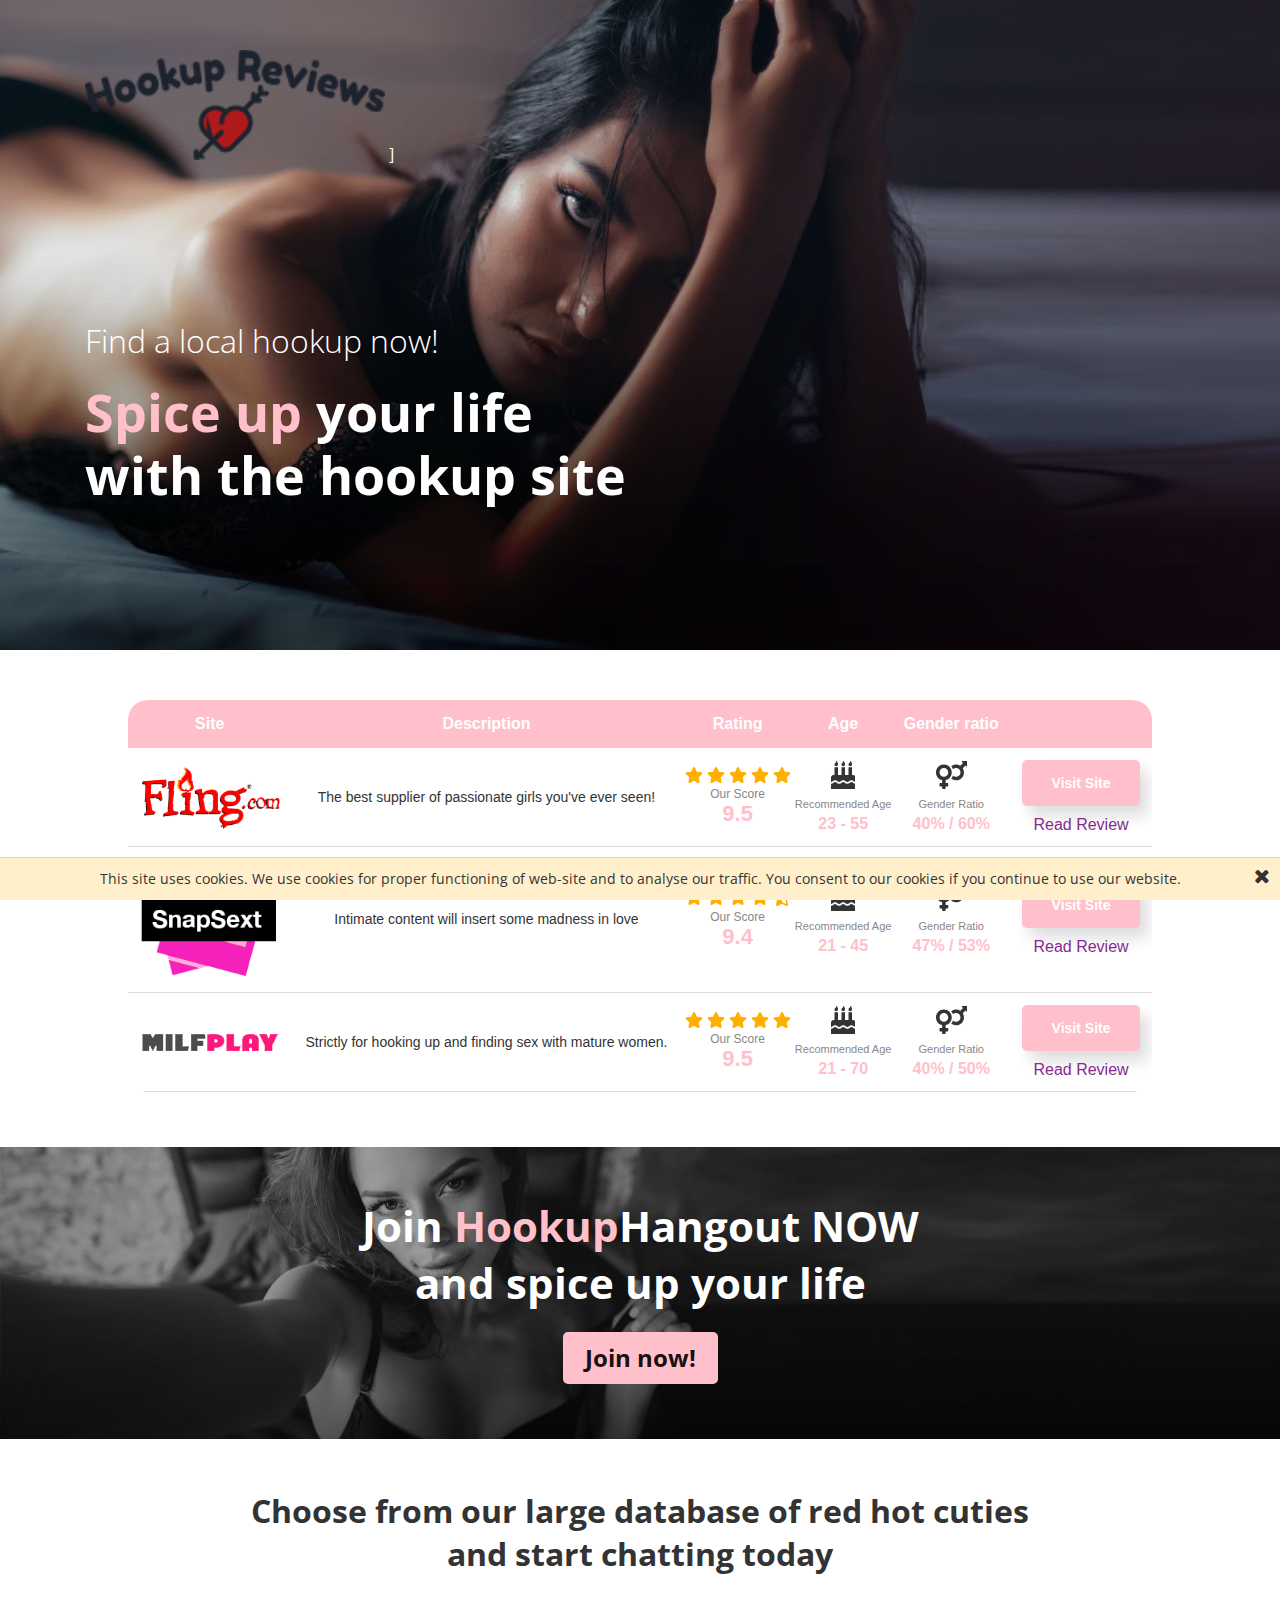
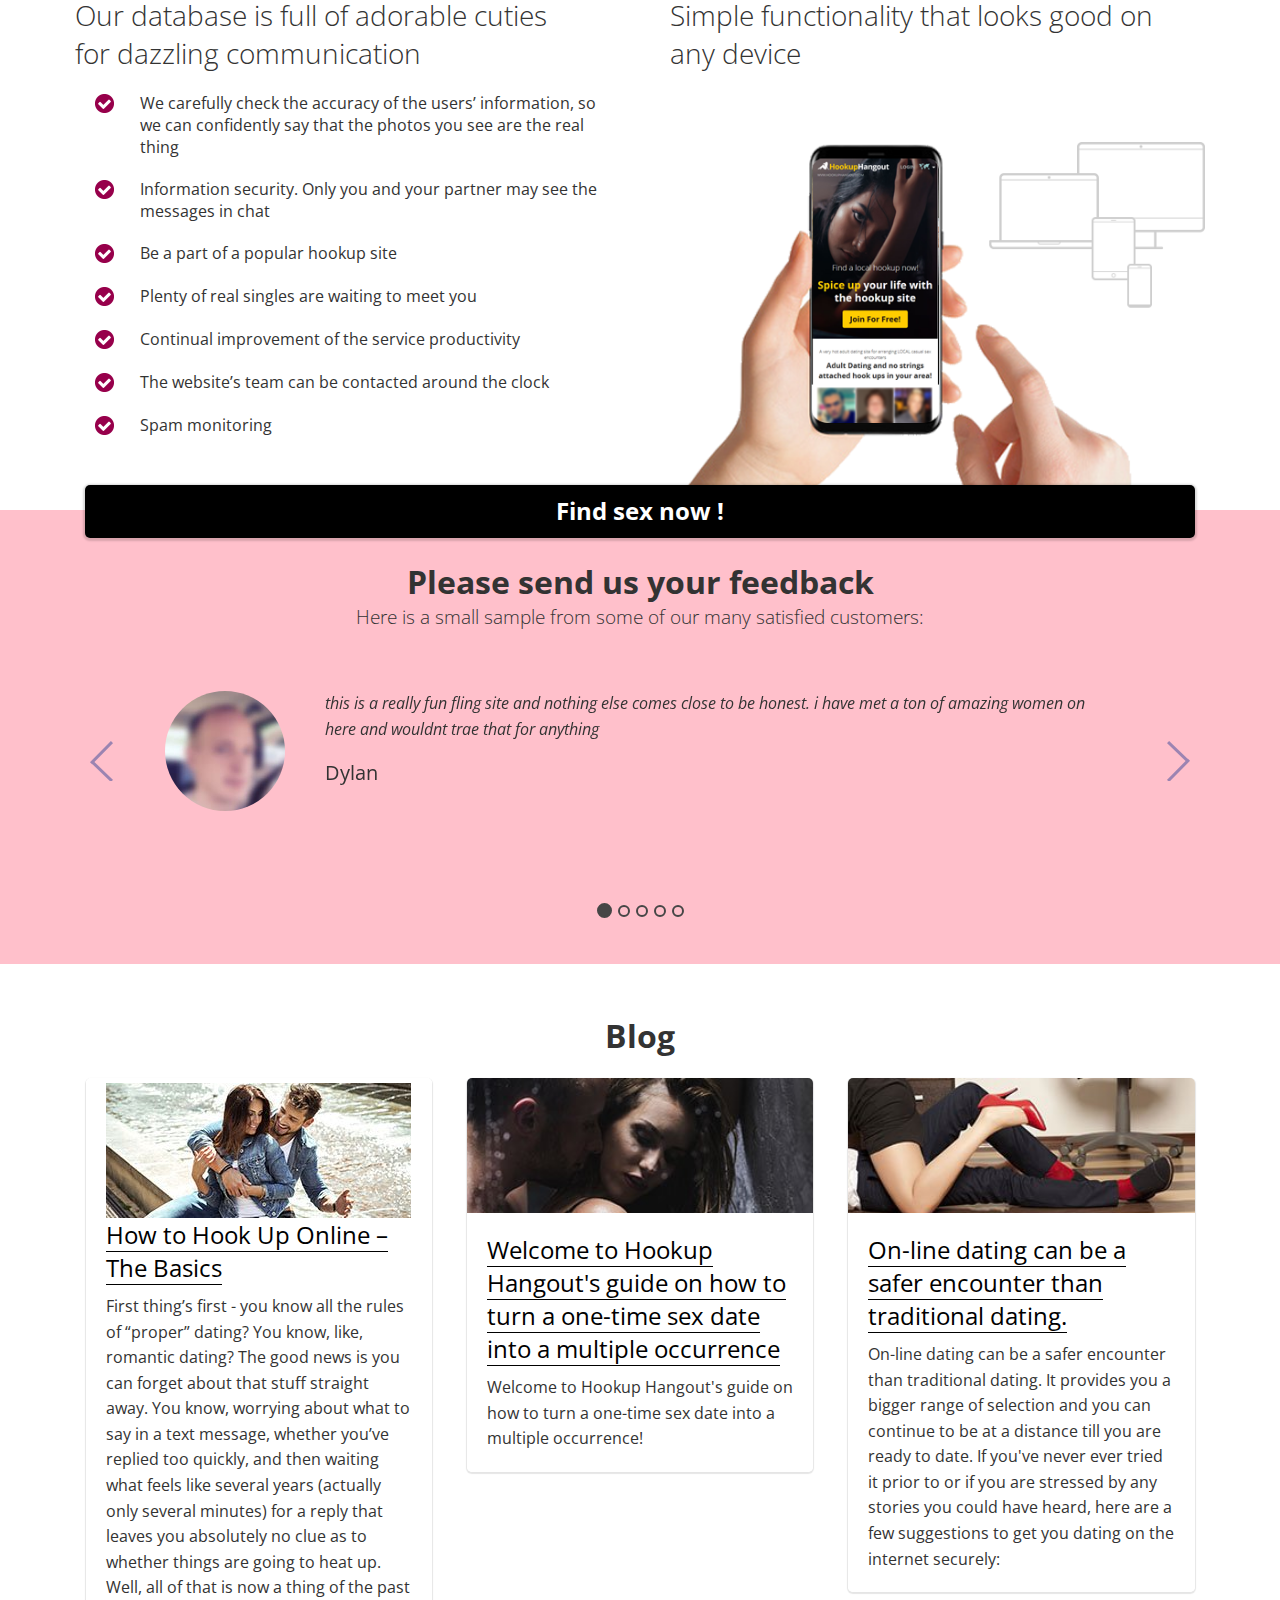
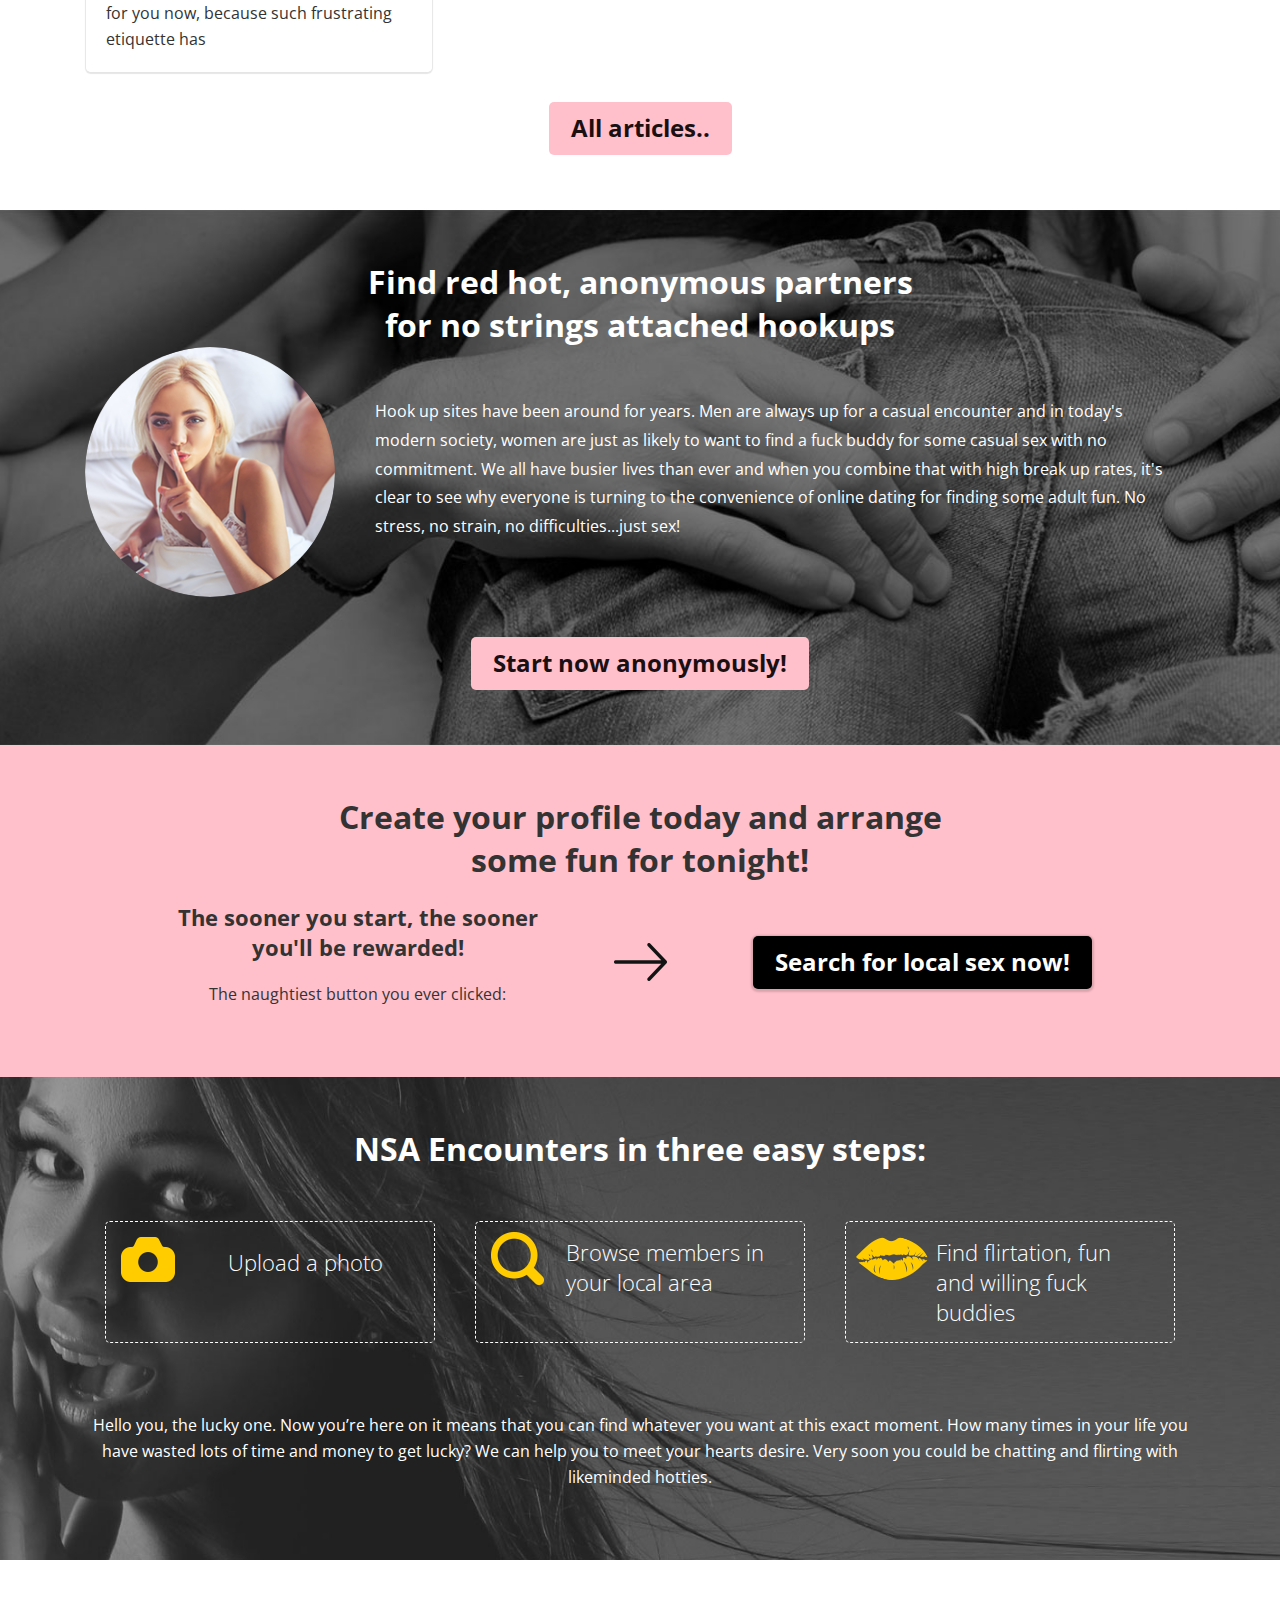
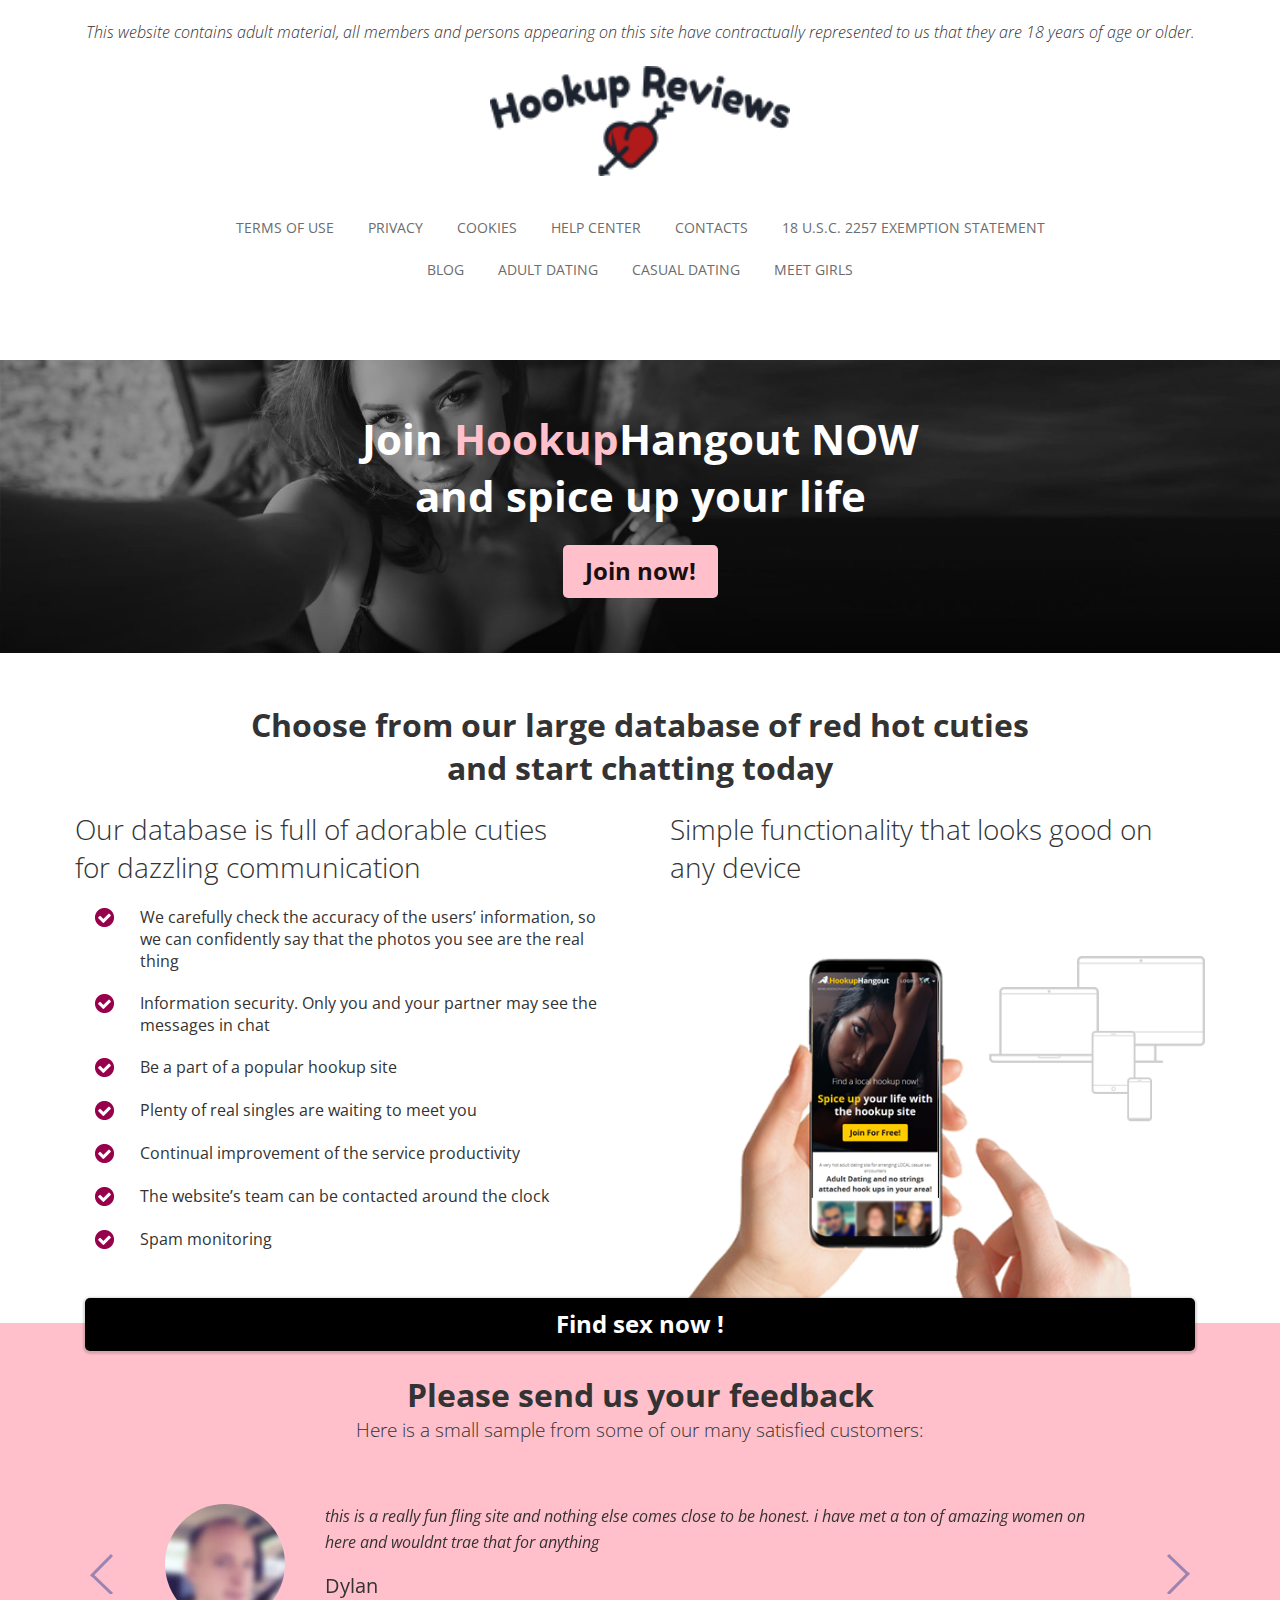
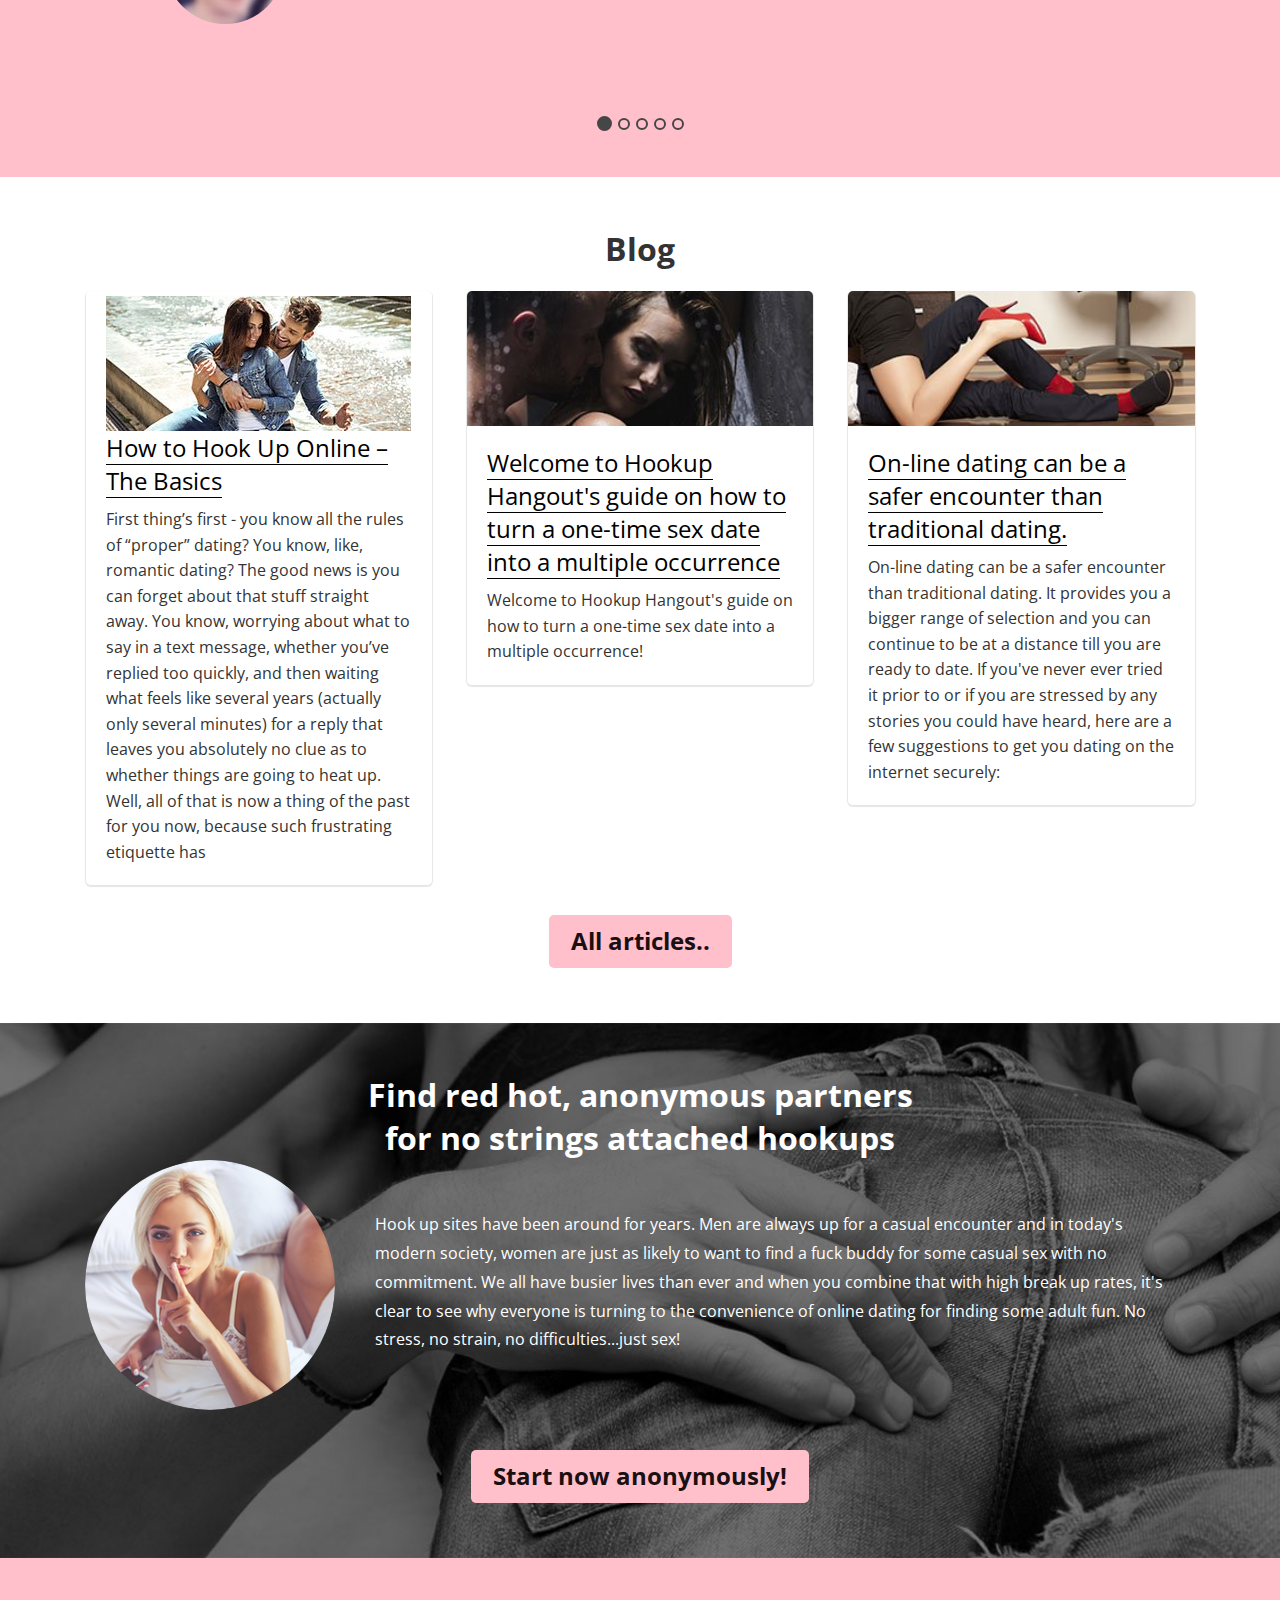
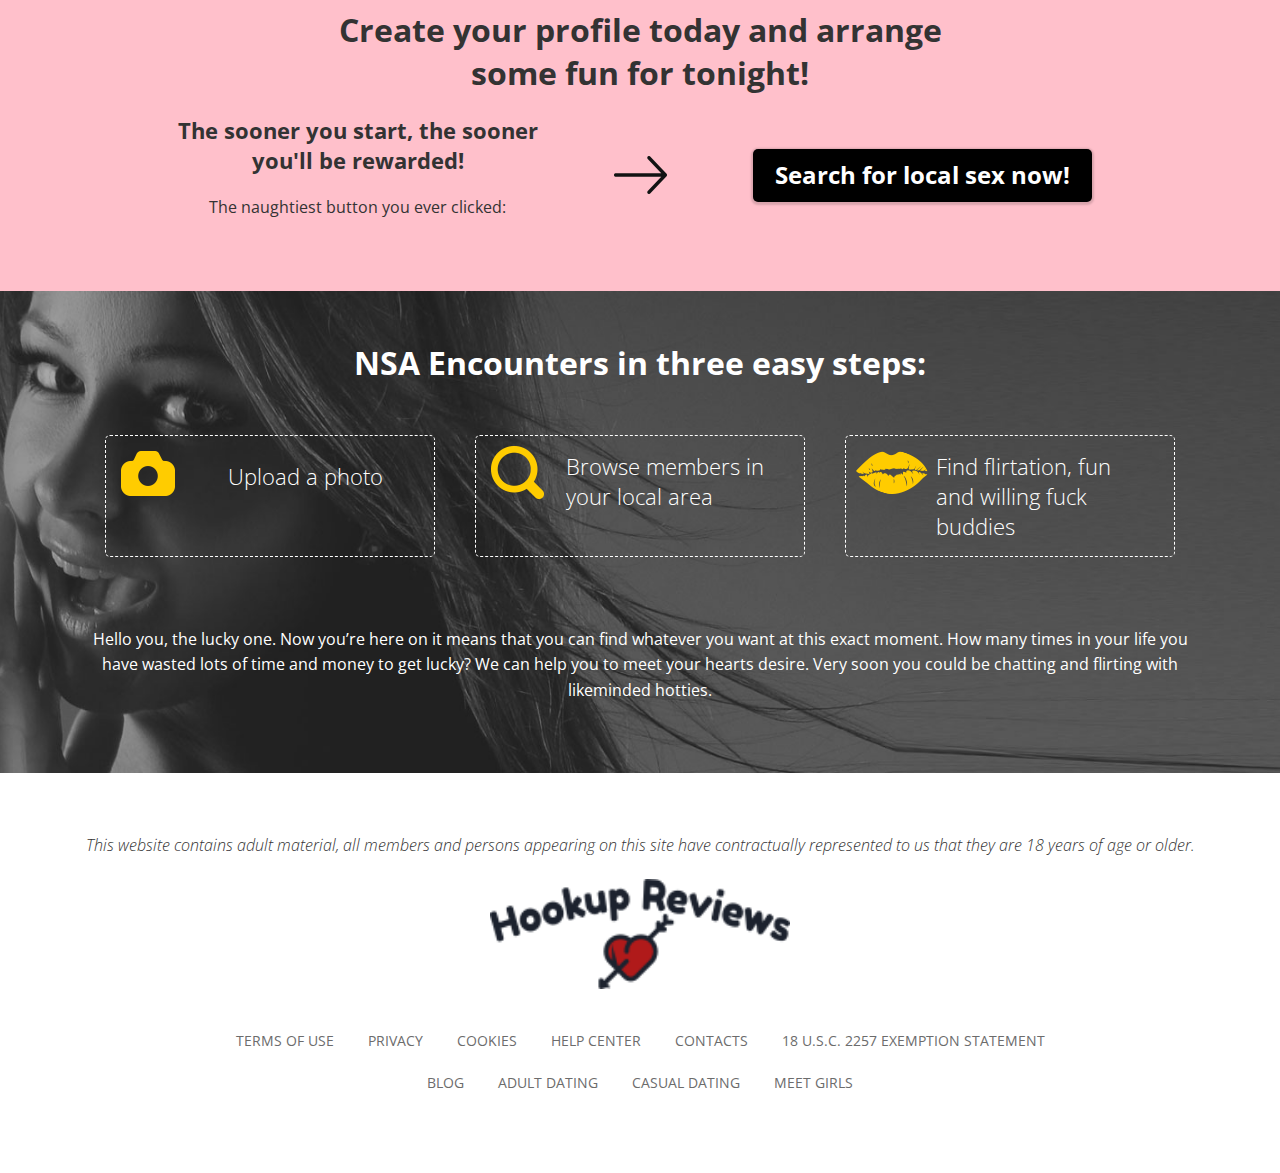
<file: adult-dating.html>
<!doctype html>
<html lang="en">

<head>
    <meta charset="utf-8">
    <meta name="robots" content="noindex, nofollow" />
    <meta name="format-detection" content="telephone=no">
    <meta name="x-rim-auto-match" content="none">
    <meta name="viewport" content="initial-scale=1.0, width=device-width">
    <meta name="Description" content="The fastest growing site for arranging LOCAL casual sex encounters. Adult Dating and NSA hook ups in your area!" />
    <meta name="Keywords" content="adultery, affair, casual dating, affair dating, having an affair, have an affair, extramarital affairs, how to have an affair, the affair site, playing the field, affair website, local cheaters, affair dating site, cheater website, cheater site"
    />
    <link rel="stylesheet " href="css/style1.css ">
    <link rel="stylesheet " href="css/style2.css ">
    <link rel="stylesheet " href="css/style3.css ">
    <link rel="stylesheet " href="css/style4.css ">
    <link rel="stylesheet " href="css/style5.css ">
    <link rel="stylesheet " href="css/style6.css ">
    <link rel="stylesheet " href="css/style7.css ">
    <link rel="stylesheet " href="css/style8.css ">
    <link rel="stylesheet " href="css/style9.css ">
    <link rel="stylesheet" href="css/my.css">

    <link rel="icon" type="image/vnd.microsoft.icon" href="img/favicon.png">

</head>

<body class="en">
    <div class="hide-layout"></div>
    <header class="top_bar hide_logo">
        <div class="container">
            <div class="row">
                <div class="pull-right right_buttons">
                    <div class="lang-login">
                    </div>
                </div>
            </div>
        </div>
    </header>
    <section class="parallax-Desktop dark HEADER dark parallax-Desktop" id="sec" style="background-image:url(/img/visual_header.jpg);">
        <div class="bg_layout" style="opacity: 0.5"></div>
        <div class="container">
            <div class="row">
                <div class="col-lg-12">
                    <div class="logo pull-left">
                        <a href="index.html"> <img class="logo__img" src="img/hookup-logo.png" alt=""> <img class="logo__img logo-light" src="img/hookup-logo.png" alt=""> </a>
                        ] </div>
                    <div class="slogan set_to_left">
                        <p>Find a local hookup now!</p>
                        <h1><span class="highlighted">Spice up</span> your life with the hookup site</h1>
                    </div>
                    <div id="sd" class="form-Registration wizard-quiz parent_node bg_black  popup-show-hide set-form-with-member mobile-view-form abs set-popup-confirm set_to_right" data-api="multi">
                    </div>
                    <div class="btn_pos btn_center"> <button onclick="show_reg_form('centered');" class="btn btn-main">Join For Free!</button> </div>
                </div>
            </div>
        </div>
    </section>
    <section class="MEMBERS set-view-more-btn set-compact-info set-info-hover white-bg hidein- set-blur set-view-more-btn" data-start="12" data-add-desktop="6" data-add-tablet="8" data-add-mobile="6">
        <table class="table-top">
            <thead>
                <tr>
                    <th>Site</th>
                    <th>Description</th>
                    <th>Rating</th>
                    <th>Age</th>
                    <th>Gender ratio</th>
                    <th></th>
                </tr>
            </thead>
            <tbody>
                <tr>
                    <td class="table-top__logo false"><img alt="" src="/img/fling-logo.png" /></td>
                    <td class="table-top__description false">The best supplier of passionate girls you&#x27;ve ever seen!</td>
                    <td>
                        <div class="rating">
                            <div class="rating__star"><svg aria-hidden="true" focusable="false" data-prefix="fas" data-icon="star" class="svg-inline--fa fa-star fa-w-18" role="img" xmlns="http://www.w3.org/2000/svg" viewBox="0 0 576 512"><path fill="currentColor" d="M259.3 17.8L194 150.2 47.9 171.5c-26.2 3.8-36.7 36.1-17.7 54.6l105.7 103-25 145.5c-4.5 26.3 23.2 46 46.4 33.7L288 439.6l130.7 68.7c23.2 12.2 50.9-7.4 46.4-33.7l-25-145.5 105.7-103c19-18.5 8.5-50.8-17.7-54.6L382 150.2 316.7 17.8c-11.7-23.6-45.6-23.9-57.4 0z"></path></svg></div>
                            <div class="rating__star"><svg aria-hidden="true" focusable="false" data-prefix="fas" data-icon="star" class="svg-inline--fa fa-star fa-w-18" role="img" xmlns="http://www.w3.org/2000/svg" viewBox="0 0 576 512"><path fill="currentColor" d="M259.3 17.8L194 150.2 47.9 171.5c-26.2 3.8-36.7 36.1-17.7 54.6l105.7 103-25 145.5c-4.5 26.3 23.2 46 46.4 33.7L288 439.6l130.7 68.7c23.2 12.2 50.9-7.4 46.4-33.7l-25-145.5 105.7-103c19-18.5 8.5-50.8-17.7-54.6L382 150.2 316.7 17.8c-11.7-23.6-45.6-23.9-57.4 0z"></path></svg></div>
                            <div class="rating__star"><svg aria-hidden="true" focusable="false" data-prefix="fas" data-icon="star" class="svg-inline--fa fa-star fa-w-18" role="img" xmlns="http://www.w3.org/2000/svg" viewBox="0 0 576 512"><path fill="currentColor" d="M259.3 17.8L194 150.2 47.9 171.5c-26.2 3.8-36.7 36.1-17.7 54.6l105.7 103-25 145.5c-4.5 26.3 23.2 46 46.4 33.7L288 439.6l130.7 68.7c23.2 12.2 50.9-7.4 46.4-33.7l-25-145.5 105.7-103c19-18.5 8.5-50.8-17.7-54.6L382 150.2 316.7 17.8c-11.7-23.6-45.6-23.9-57.4 0z"></path></svg></div>
                            <div class="rating__star"><svg aria-hidden="true" focusable="false" data-prefix="fas" data-icon="star" class="svg-inline--fa fa-star fa-w-18" role="img" xmlns="http://www.w3.org/2000/svg" viewBox="0 0 576 512"><path fill="currentColor" d="M259.3 17.8L194 150.2 47.9 171.5c-26.2 3.8-36.7 36.1-17.7 54.6l105.7 103-25 145.5c-4.5 26.3 23.2 46 46.4 33.7L288 439.6l130.7 68.7c23.2 12.2 50.9-7.4 46.4-33.7l-25-145.5 105.7-103c19-18.5 8.5-50.8-17.7-54.6L382 150.2 316.7 17.8c-11.7-23.6-45.6-23.9-57.4 0z"></path></svg></div>
                            <div class="rating__star"><svg aria-hidden="true" focusable="false" data-prefix="fas" data-icon="star" class="svg-inline--fa fa-star fa-w-18" role="img" xmlns="http://www.w3.org/2000/svg" viewBox="0 0 576 512"><path fill="currentColor" d="M259.3 17.8L194 150.2 47.9 171.5c-26.2 3.8-36.7 36.1-17.7 54.6l105.7 103-25 145.5c-4.5 26.3 23.2 46 46.4 33.7L288 439.6l130.7 68.7c23.2 12.2 50.9-7.4 46.4-33.7l-25-145.5 105.7-103c19-18.5 8.5-50.8-17.7-54.6L382 150.2 316.7 17.8c-11.7-23.6-45.6-23.9-57.4 0z"></path></svg></div>
                        </div>
                        <div class="table-top__our-score">Our Score</div>
                        <div class="table-top__score">9.5</div>
                    </td>
                    <td>
                        <div class="table-top__info">
                            <div class="table-top__info__ico"><svg aria-hidden="true" focusable="false" data-prefix="fas" data-icon="birthday-cake" role="img" xmlns="http://www.w3.org/2000/svg" viewBox="0 0 448 512"><path fill="currentColor" d="M448 384c-28.02 0-31.26-32-74.5-32-43.43 0-46.825 32-74.75 32-27.695 0-31.454-32-74.75-32-42.842 0-47.218 32-74.5 32-28.148 0-31.202-32-74.75-32-43.547 0-46.653 32-74.75 32v-80c0-26.5 21.5-48 48-48h16V112h64v144h64V112h64v144h64V112h64v144h16c26.5 0 48 21.5 48 48v80zm0 128H0v-96c43.356 0 46.767-32 74.75-32 27.951 0 31.253 32 74.75 32 42.843 0 47.217-32 74.5-32 28.148 0 31.201 32 74.75 32 43.357 0 46.767-32 74.75-32 27.488 0 31.252 32 74.5 32v96zM96 96c-17.75 0-32-14.25-32-32 0-31 32-23 32-64 12 0 32 29.5 32 56s-14.25 40-32 40zm128 0c-17.75 0-32-14.25-32-32 0-31 32-23 32-64 12 0 32 29.5 32 56s-14.25 40-32 40zm128 0c-17.75 0-32-14.25-32-32 0-31 32-23 32-64 12 0 32 29.5 32 56s-14.25 40-32 40z"></path></svg></div>
                            <div class="table-top__info__text">Recommended Age</div>
                            <div class="table-top__info__value">23 - 55</div>
                        </div>
                    </td>
                    <td>
                        <div class="table-top__info">
                            <div class="table-top__info__ico"><svg aria-hidden="true" focusable="false" data-prefix="fas" data-icon="venus-mars" role="img" xmlns="http://www.w3.org/2000/svg" viewBox="0 0 576 512"><path fill="currentColor" d="M564 0h-79c-10.7 0-16 12.9-8.5 20.5l16.9 16.9-48.7 48.7C422.5 72.1 396.2 64 368 64c-33.7 0-64.6 11.6-89.2 30.9 14 16.7 25 36 32.1 57.1 14.5-14.8 34.7-24 57.1-24 44.1 0 80 35.9 80 80s-35.9 80-80 80c-22.3 0-42.6-9.2-57.1-24-7.1 21.1-18 40.4-32.1 57.1 24.5 19.4 55.5 30.9 89.2 30.9 79.5 0 144-64.5 144-144 0-28.2-8.1-54.5-22.1-76.7l48.7-48.7 16.9 16.9c2.4 2.4 5.4 3.5 8.4 3.5 6.2 0 12.1-4.8 12.1-12V12c0-6.6-5.4-12-12-12zM144 64C64.5 64 0 128.5 0 208c0 68.5 47.9 125.9 112 140.4V400H76c-6.6 0-12 5.4-12 12v40c0 6.6 5.4 12 12 12h36v36c0 6.6 5.4 12 12 12h40c6.6 0 12-5.4 12-12v-36h36c6.6 0 12-5.4 12-12v-40c0-6.6-5.4-12-12-12h-36v-51.6c64.1-14.6 112-71.9 112-140.4 0-79.5-64.5-144-144-144zm0 224c-44.1 0-80-35.9-80-80s35.9-80 80-80 80 35.9 80 80-35.9 80-80 80z"></path></svg></div>
                            <div class="table-top__info__text">Gender Ratio</div>
                            <div class="table-top__info__value">40% / 60%</div>
                        </div>
                    </td>
                    <td class="table-top__action"><a href="https://www.fling.com/" target="_blank" rel="noreferrer" class="button-4">Visit Site</a>
                        <div class="table-top__read-review"><a href="/fling" class="read-more-2">Read Review</a></div>
                    </td>
                </tr>
                <tr>
                    <td class="table-top__logo false"><img alt="" src="/img/snapsext-logo.png" /></td>
                    <td class="table-top__description false">Intimate content will insert some madness in love</td>
                    <td>
                        <div class="rating">
                            <div class="rating__star"><svg aria-hidden="true" focusable="false" data-prefix="fas" data-icon="star" class="svg-inline--fa fa-star fa-w-18" role="img" xmlns="http://www.w3.org/2000/svg" viewBox="0 0 576 512"><path fill="currentColor" d="M259.3 17.8L194 150.2 47.9 171.5c-26.2 3.8-36.7 36.1-17.7 54.6l105.7 103-25 145.5c-4.5 26.3 23.2 46 46.4 33.7L288 439.6l130.7 68.7c23.2 12.2 50.9-7.4 46.4-33.7l-25-145.5 105.7-103c19-18.5 8.5-50.8-17.7-54.6L382 150.2 316.7 17.8c-11.7-23.6-45.6-23.9-57.4 0z"></path></svg></div>
                            <div class="rating__star"><svg aria-hidden="true" focusable="false" data-prefix="fas" data-icon="star" class="svg-inline--fa fa-star fa-w-18" role="img" xmlns="http://www.w3.org/2000/svg" viewBox="0 0 576 512"><path fill="currentColor" d="M259.3 17.8L194 150.2 47.9 171.5c-26.2 3.8-36.7 36.1-17.7 54.6l105.7 103-25 145.5c-4.5 26.3 23.2 46 46.4 33.7L288 439.6l130.7 68.7c23.2 12.2 50.9-7.4 46.4-33.7l-25-145.5 105.7-103c19-18.5 8.5-50.8-17.7-54.6L382 150.2 316.7 17.8c-11.7-23.6-45.6-23.9-57.4 0z"></path></svg></div>
                            <div class="rating__star"><svg aria-hidden="true" focusable="false" data-prefix="fas" data-icon="star" class="svg-inline--fa fa-star fa-w-18" role="img" xmlns="http://www.w3.org/2000/svg" viewBox="0 0 576 512"><path fill="currentColor" d="M259.3 17.8L194 150.2 47.9 171.5c-26.2 3.8-36.7 36.1-17.7 54.6l105.7 103-25 145.5c-4.5 26.3 23.2 46 46.4 33.7L288 439.6l130.7 68.7c23.2 12.2 50.9-7.4 46.4-33.7l-25-145.5 105.7-103c19-18.5 8.5-50.8-17.7-54.6L382 150.2 316.7 17.8c-11.7-23.6-45.6-23.9-57.4 0z"></path></svg></div>
                            <div class="rating__star"><svg aria-hidden="true" focusable="false" data-prefix="fas" data-icon="star" class="svg-inline--fa fa-star fa-w-18" role="img" xmlns="http://www.w3.org/2000/svg" viewBox="0 0 576 512"><path fill="currentColor" d="M259.3 17.8L194 150.2 47.9 171.5c-26.2 3.8-36.7 36.1-17.7 54.6l105.7 103-25 145.5c-4.5 26.3 23.2 46 46.4 33.7L288 439.6l130.7 68.7c23.2 12.2 50.9-7.4 46.4-33.7l-25-145.5 105.7-103c19-18.5 8.5-50.8-17.7-54.6L382 150.2 316.7 17.8c-11.7-23.6-45.6-23.9-57.4 0z"></path></svg></div>
                            <div class="rating__star"><svg aria-hidden="true" focusable="false" data-prefix="fas" data-icon="star-half-alt" class="svg-inline--fa fa-star-half-alt fa-w-17" role="img" xmlns="http://www.w3.org/2000/svg" viewBox="0 0 536 512"><path fill="currentColor" d="M508.55 171.51L362.18 150.2 296.77 17.81C290.89 5.98 279.42 0 267.95 0c-11.4 0-22.79 5.9-28.69 17.81l-65.43 132.38-146.38 21.29c-26.25 3.8-36.77 36.09-17.74 54.59l105.89 103-25.06 145.48C86.98 495.33 103.57 512 122.15 512c4.93 0 10-1.17 14.87-3.75l130.95-68.68 130.94 68.7c4.86 2.55 9.92 3.71 14.83 3.71 18.6 0 35.22-16.61 31.66-37.4l-25.03-145.49 105.91-102.98c19.04-18.5 8.52-50.8-17.73-54.6zm-121.74 123.2l-18.12 17.62 4.28 24.88 19.52 113.45-102.13-53.59-22.38-11.74.03-317.19 51.03 103.29 11.18 22.63 25.01 3.64 114.23 16.63-82.65 80.38z"></path></svg></div>
                        </div>
                        <div class="table-top__our-score">Our Score</div>
                        <div class="table-top__score">9.4</div>
                    </td>
                    <td>
                        <div class="table-top__info">
                            <div class="table-top__info__ico"><svg aria-hidden="true" focusable="false" data-prefix="fas" data-icon="birthday-cake" role="img" xmlns="http://www.w3.org/2000/svg" viewBox="0 0 448 512"><path fill="currentColor" d="M448 384c-28.02 0-31.26-32-74.5-32-43.43 0-46.825 32-74.75 32-27.695 0-31.454-32-74.75-32-42.842 0-47.218 32-74.5 32-28.148 0-31.202-32-74.75-32-43.547 0-46.653 32-74.75 32v-80c0-26.5 21.5-48 48-48h16V112h64v144h64V112h64v144h64V112h64v144h16c26.5 0 48 21.5 48 48v80zm0 128H0v-96c43.356 0 46.767-32 74.75-32 27.951 0 31.253 32 74.75 32 42.843 0 47.217-32 74.5-32 28.148 0 31.201 32 74.75 32 43.357 0 46.767-32 74.75-32 27.488 0 31.252 32 74.5 32v96zM96 96c-17.75 0-32-14.25-32-32 0-31 32-23 32-64 12 0 32 29.5 32 56s-14.25 40-32 40zm128 0c-17.75 0-32-14.25-32-32 0-31 32-23 32-64 12 0 32 29.5 32 56s-14.25 40-32 40zm128 0c-17.75 0-32-14.25-32-32 0-31 32-23 32-64 12 0 32 29.5 32 56s-14.25 40-32 40z"></path></svg></div>
                            <div class="table-top__info__text">Recommended Age</div>
                            <div class="table-top__info__value">21 - 45</div>
                        </div>
                    </td>
                    <td>
                        <div class="table-top__info">
                            <div class="table-top__info__ico"><svg aria-hidden="true" focusable="false" data-prefix="fas" data-icon="venus-mars" role="img" xmlns="http://www.w3.org/2000/svg" viewBox="0 0 576 512"><path fill="currentColor" d="M564 0h-79c-10.7 0-16 12.9-8.5 20.5l16.9 16.9-48.7 48.7C422.5 72.1 396.2 64 368 64c-33.7 0-64.6 11.6-89.2 30.9 14 16.7 25 36 32.1 57.1 14.5-14.8 34.7-24 57.1-24 44.1 0 80 35.9 80 80s-35.9 80-80 80c-22.3 0-42.6-9.2-57.1-24-7.1 21.1-18 40.4-32.1 57.1 24.5 19.4 55.5 30.9 89.2 30.9 79.5 0 144-64.5 144-144 0-28.2-8.1-54.5-22.1-76.7l48.7-48.7 16.9 16.9c2.4 2.4 5.4 3.5 8.4 3.5 6.2 0 12.1-4.8 12.1-12V12c0-6.6-5.4-12-12-12zM144 64C64.5 64 0 128.5 0 208c0 68.5 47.9 125.9 112 140.4V400H76c-6.6 0-12 5.4-12 12v40c0 6.6 5.4 12 12 12h36v36c0 6.6 5.4 12 12 12h40c6.6 0 12-5.4 12-12v-36h36c6.6 0 12-5.4 12-12v-40c0-6.6-5.4-12-12-12h-36v-51.6c64.1-14.6 112-71.9 112-140.4 0-79.5-64.5-144-144-144zm0 224c-44.1 0-80-35.9-80-80s35.9-80 80-80 80 35.9 80 80-35.9 80-80 80z"></path></svg></div>
                            <div class="table-top__info__text">Gender Ratio</div>
                            <div class="table-top__info__value">47% / 53%</div>
                        </div>
                    </td>
                    <td class="table-top__action"><a href="https://www.snapsext.com/" target="_blank" rel="noreferrer" class="button-4">Visit Site</a>
                        <div class="table-top__read-review"><a href="/snapsext" class="read-more-2">Read Review</a></div>
                    </td>
                </tr>
                <tr>
                    <td class="table-top__logo false"><img alt="" src="/img/milfplay-logo.png" /></td>
                    <td class="table-top__description false">Strictly for hooking up and finding sex with mature women.</td>
                    <td>
                        <div class="rating">
                            <div class="rating__star"><svg aria-hidden="true" focusable="false" data-prefix="fas" data-icon="star" class="svg-inline--fa fa-star fa-w-18" role="img" xmlns="http://www.w3.org/2000/svg" viewBox="0 0 576 512"><path fill="currentColor" d="M259.3 17.8L194 150.2 47.9 171.5c-26.2 3.8-36.7 36.1-17.7 54.6l105.7 103-25 145.5c-4.5 26.3 23.2 46 46.4 33.7L288 439.6l130.7 68.7c23.2 12.2 50.9-7.4 46.4-33.7l-25-145.5 105.7-103c19-18.5 8.5-50.8-17.7-54.6L382 150.2 316.7 17.8c-11.7-23.6-45.6-23.9-57.4 0z"></path></svg></div>
                            <div class="rating__star"><svg aria-hidden="true" focusable="false" data-prefix="fas" data-icon="star" class="svg-inline--fa fa-star fa-w-18" role="img" xmlns="http://www.w3.org/2000/svg" viewBox="0 0 576 512"><path fill="currentColor" d="M259.3 17.8L194 150.2 47.9 171.5c-26.2 3.8-36.7 36.1-17.7 54.6l105.7 103-25 145.5c-4.5 26.3 23.2 46 46.4 33.7L288 439.6l130.7 68.7c23.2 12.2 50.9-7.4 46.4-33.7l-25-145.5 105.7-103c19-18.5 8.5-50.8-17.7-54.6L382 150.2 316.7 17.8c-11.7-23.6-45.6-23.9-57.4 0z"></path></svg></div>
                            <div class="rating__star"><svg aria-hidden="true" focusable="false" data-prefix="fas" data-icon="star" class="svg-inline--fa fa-star fa-w-18" role="img" xmlns="http://www.w3.org/2000/svg" viewBox="0 0 576 512"><path fill="currentColor" d="M259.3 17.8L194 150.2 47.9 171.5c-26.2 3.8-36.7 36.1-17.7 54.6l105.7 103-25 145.5c-4.5 26.3 23.2 46 46.4 33.7L288 439.6l130.7 68.7c23.2 12.2 50.9-7.4 46.4-33.7l-25-145.5 105.7-103c19-18.5 8.5-50.8-17.7-54.6L382 150.2 316.7 17.8c-11.7-23.6-45.6-23.9-57.4 0z"></path></svg></div>
                            <div class="rating__star"><svg aria-hidden="true" focusable="false" data-prefix="fas" data-icon="star" class="svg-inline--fa fa-star fa-w-18" role="img" xmlns="http://www.w3.org/2000/svg" viewBox="0 0 576 512"><path fill="currentColor" d="M259.3 17.8L194 150.2 47.9 171.5c-26.2 3.8-36.7 36.1-17.7 54.6l105.7 103-25 145.5c-4.5 26.3 23.2 46 46.4 33.7L288 439.6l130.7 68.7c23.2 12.2 50.9-7.4 46.4-33.7l-25-145.5 105.7-103c19-18.5 8.5-50.8-17.7-54.6L382 150.2 316.7 17.8c-11.7-23.6-45.6-23.9-57.4 0z"></path></svg></div>
                            <div class="rating__star"><svg aria-hidden="true" focusable="false" data-prefix="fas" data-icon="star" class="svg-inline--fa fa-star fa-w-18" role="img" xmlns="http://www.w3.org/2000/svg" viewBox="0 0 576 512"><path fill="currentColor" d="M259.3 17.8L194 150.2 47.9 171.5c-26.2 3.8-36.7 36.1-17.7 54.6l105.7 103-25 145.5c-4.5 26.3 23.2 46 46.4 33.7L288 439.6l130.7 68.7c23.2 12.2 50.9-7.4 46.4-33.7l-25-145.5 105.7-103c19-18.5 8.5-50.8-17.7-54.6L382 150.2 316.7 17.8c-11.7-23.6-45.6-23.9-57.4 0z"></path></svg></div>
                        </div>
                        <div class="table-top__our-score">Our Score</div>
                        <div class="table-top__score">9.5</div>
                    </td>
                    <td>
                        <div class="table-top__info">
                            <div class="table-top__info__ico"><svg aria-hidden="true" focusable="false" data-prefix="fas" data-icon="birthday-cake" role="img" xmlns="http://www.w3.org/2000/svg" viewBox="0 0 448 512"><path fill="currentColor" d="M448 384c-28.02 0-31.26-32-74.5-32-43.43 0-46.825 32-74.75 32-27.695 0-31.454-32-74.75-32-42.842 0-47.218 32-74.5 32-28.148 0-31.202-32-74.75-32-43.547 0-46.653 32-74.75 32v-80c0-26.5 21.5-48 48-48h16V112h64v144h64V112h64v144h64V112h64v144h16c26.5 0 48 21.5 48 48v80zm0 128H0v-96c43.356 0 46.767-32 74.75-32 27.951 0 31.253 32 74.75 32 42.843 0 47.217-32 74.5-32 28.148 0 31.201 32 74.75 32 43.357 0 46.767-32 74.75-32 27.488 0 31.252 32 74.5 32v96zM96 96c-17.75 0-32-14.25-32-32 0-31 32-23 32-64 12 0 32 29.5 32 56s-14.25 40-32 40zm128 0c-17.75 0-32-14.25-32-32 0-31 32-23 32-64 12 0 32 29.5 32 56s-14.25 40-32 40zm128 0c-17.75 0-32-14.25-32-32 0-31 32-23 32-64 12 0 32 29.5 32 56s-14.25 40-32 40z"></path></svg></div>
                            <div class="table-top__info__text">Recommended Age</div>
                            <div class="table-top__info__value">21 - 70</div>
                        </div>
                    </td>
                    <td>
                        <div class="table-top__info">
                            <div class="table-top__info__ico"><svg aria-hidden="true" focusable="false" data-prefix="fas" data-icon="venus-mars" role="img" xmlns="http://www.w3.org/2000/svg" viewBox="0 0 576 512"><path fill="currentColor" d="M564 0h-79c-10.7 0-16 12.9-8.5 20.5l16.9 16.9-48.7 48.7C422.5 72.1 396.2 64 368 64c-33.7 0-64.6 11.6-89.2 30.9 14 16.7 25 36 32.1 57.1 14.5-14.8 34.7-24 57.1-24 44.1 0 80 35.9 80 80s-35.9 80-80 80c-22.3 0-42.6-9.2-57.1-24-7.1 21.1-18 40.4-32.1 57.1 24.5 19.4 55.5 30.9 89.2 30.9 79.5 0 144-64.5 144-144 0-28.2-8.1-54.5-22.1-76.7l48.7-48.7 16.9 16.9c2.4 2.4 5.4 3.5 8.4 3.5 6.2 0 12.1-4.8 12.1-12V12c0-6.6-5.4-12-12-12zM144 64C64.5 64 0 128.5 0 208c0 68.5 47.9 125.9 112 140.4V400H76c-6.6 0-12 5.4-12 12v40c0 6.6 5.4 12 12 12h36v36c0 6.6 5.4 12 12 12h40c6.6 0 12-5.4 12-12v-36h36c6.6 0 12-5.4 12-12v-40c0-6.6-5.4-12-12-12h-36v-51.6c64.1-14.6 112-71.9 112-140.4 0-79.5-64.5-144-144-144zm0 224c-44.1 0-80-35.9-80-80s35.9-80 80-80 80 35.9 80 80-35.9 80-80 80z"></path></svg></div>
                            <div class="table-top__info__text">Gender Ratio</div>
                            <div class="table-top__info__value">40% / 50%</div>
                        </div>
                    </td>
                    <td class="table-top__action"><a href="https://www.milfplay.com/" target="_blank" rel="noreferrer" class="button-4">Visit Site</a>
                        <div class="table-top__read-review"><a href="/milfplay" class="read-more-2">Read Review</a></div>
                    </td>
                </tr>


            </tbody>
        </table>

        </div>
        </div>
        </div>
        </div>
    </section>
    <section class=" set_txt_center dark parallax-Desktop hidein- content-type " style="background-image:url(/img/visual_2.jpg) ">
        <div class="bg_layout " style="opacity: 0.5 "></div>
        <div class="container ">
            <div class="row ">
                <div class="col-lg-12 ">
                    <div class="title title_center ">
                        <h2 class="big ">Join <b class="deco_color ">Hookup</b>Hangout NOW <br> and spice up your life</h2>
                    </div>
                    <div class="btn_pos btn_center "> <button onclick="show_reg_form( 'centered'); " class="btn ">Join now!</button> </div>
                </div>
            </div>
        </div>
    </section>
    <section class=" white-bg hidein- content-type ">
        <div class="bg_layout " style="opacity: 0.5 "></div>
        <div class="container ">
            <div class="row ">
                <div class="col-lg-12 ">
                    <div class="title title_center ">
                        <h2>Choose from our large database of red hot cuties<br> and start chatting today</h2>
                    </div>
                    <div class="devices_v2 flex_2 ">
                        <div class="devices_left ">
                            <h4>Our database is full of adorable cuties for dazzling communication</h4>
                            <ul>
                                <li>We carefully check the accuracy of the users’ information, so we can confidently say that the photos you see are the real thing</li>
                                <li>Information security. Only you and your partner may see the messages in chat</li>
                                <li>Be a part of a popular hookup site</li>
                                <li>Plenty of real singles are waiting to meet you</li>
                                <li>Continual improvement of the service productivity</li>
                                <li>The website’s team can be contacted around the clock</li>
                                <li>Spam monitoring</li>
                            </ul>
                        </div>
                        <div class="devices_right ">
                            <h4>Simple functionality that looks good on any device</h4> <img src="img/device.png " alt=" " title=" " /> </div>
                    </div>
                    <div class="btn_pos btn_center special_position "> <button onclick="show_reg_form( 'centered'); " class="btn btn_reverse ">Find sex now !</button> </div>
                </div>
            </div>
        </div>
    </section>
    <section class="COMMENTS bg_yellow single-comments hidein-">
        <div class="bg_layout " style="opacity: 1"></div>
        <div class="container">
            <div class="row">
                <div class="col-lg-12">
                    <div class="title title_center">
                        <h2>Please send us your feedback<span class="small">Here is a small sample from some of our many satisfied customers:</span></h2>
                    </div>
                    <div class="comments-list">
                        <div class="owl-carousel comments-slider">
                            <div class="element">
                                <div class="img"><img title="Dylan" alt="Dylan" src="img/1_mem7.jpg"></div>
                                <div class="content">
                                    <blockquote class="my-text">this is a really fun fling site and nothing else comes close to be honest. i have met a ton of amazing women on here and wouldnt trae that for anything</blockquote>
                                    <p class="author">Dylan </p>
                                </div>
                            </div>
                            <div class="element">
                                <div class="img"><img title="David" alt="David" src="img/2_mem2.jpg"></div>
                                <div class="content">
                                    <blockquote class="my-text">Im a fan of this site must say. A bit of a slow burner but worth sticking with. Met some pretty tidy lassies and had some good nights so its all good as far as im concerned. 9 / 10</blockquote>
                                    <p class="author">David </p>
                                </div>
                            </div>
                            <div class="element">
                                <div class="img"><img title="Rob" alt="Rob" src="img/3_mem4.jpg"></div>
                                <div class="content">
                                    <blockquote class="my-text">Been usin this for about a couple of months and def getting the hang of it now.</blockquote>
                                    <p class="author">Rob </p>
                                </div>
                            </div>
                            <div class="element">
                                <div class="img"><img title="Annie" alt="Annie" src="img/4_mem33.jpg"></div>
                                <div class="content">
                                    <blockquote class="my-text">Used it a few times successfully and know a few friends who have used it in Sydney and said its good there too. Would recommend if youre looking for a bit of fun, chatting and meeting up with people who arent really
                                        in that relationship place yet but still have needs, if you get my meaning ;-)</blockquote>
                                    <p class="author">Annie </p>
                                </div>
                            </div>
                            <div class="element">
                                <div class="img"><img title="Graham" alt="Graham" src="img/5_mem22.jpg"></div>
                                <div class="content">
                                    <blockquote class="my-text">One of the better sites for adult fun. Takes some time, but definitely worth it.</blockquote>
                                    <p class="author">Graham </p>
                                </div>
                            </div>
                        </div>
                    </div>
                    <div class="btn_pos btn_center"> <button onclick="show_reg_form('centered');" class="btn"></button> </div>
                </div>
            </div>
        </div>
    </section>
    <section class="BLOG ">
        <div class="bg_layout " style="opacity: 1 "></div>
        <div class="container ">
            <div class="row ">
                <div class="col-lg-12 ">
                    <div class="title title_center ">
                        <h2>Blog</h2>
                        <p></p>
                    </div>
                    <ul class="blog ">
                        <li class="blog__element ">
                            <article>
                                <div class="blog__top ">
                                </div>
                                <div class="blog__bottom " style="margin-top: -150px;">
                                    <h3>
                                        <a href=" " title="How to Hook Up Online – The Basics "><img src="img/57_49-breaking-the-ice.jpg" alt=""><span>How to Hook Up Online – The Basics</span></a>
                                    </h3>
                                    <div>First thing’s first - you know all the rules of “proper” dating? You know, like, romantic dating? The good news is you can forget about that stuff straight away. You know, worrying about what to say in a text message,
                                        whether you’ve replied too quickly, and then waiting what feels like several years (actually only several minutes) for a reply that leaves you absolutely no clue as to whether things are going to heat up. Well,
                                        all of that is now a thing of the past for you now, because such frustrating etiquette has</div>
                                </div>
                            </article>
                        </li>
                        <li class="blog__element ">
                            <article>
                                <div class="blog__top ">
                                    <a href=" " title="Welcome to Hookup Hangout
                                                's guide on how to turn a one-time sex date into a multiple occurrence"> <img src="img/56_turn-a-one-night-stand-into-friend-with-benefits.jpg" alt="Welcome to Hookup Hangout's guide on how to turn a one-time sex date into a multiple occurrence " title="Welcome to Hookup Hangout 's guide on how to turn a one-time sex date into a multiple occurrence">                                        </a>
                                </div>
                                <div class="blog__bottom">
                                    <h3><a href="" title="Welcome to Hookup Hangout's guide on how to turn a one-time sex date into a multiple occurrence "><span>Welcome to Hookup Hangout's guide on how to turn a one-time sex date into a multiple occurrence</span></a></h3>
                                    <div>Welcome to Hookup Hangout's guide on how to turn a one-time sex date into a multiple occurrence!</div>
                                </div>
                            </article>
                        </li>
                        <li class="blog__element ">
                            <article>
                                <div class="blog__top ">
                                    <a href=" " title="On-line dating can be a safer encounter than traditional dating. "> <img src="img/55_online-dating-security-insight-tips.jpg" alt="On-line dating can be a safer encounter than traditional dating. " title="On-line dating can be a safer encounter than traditional dating. "> </a>
                                </div>
                                <div class="blog__bottom ">
                                    <h3><a href=" " title="On-line dating can be a safer encounter than traditional dating. "><span>On-line dating can be a safer encounter than traditional dating.</span></a></h3>
                                    <div>On-line dating can be a safer encounter than traditional dating. It provides you a bigger range of selection and you can continue to be at a distance till you are ready to date. If you've never ever tried it prior to
                                        or if you are stressed by any stories you could have heard, here are a few suggestions to get you dating on the internet securely:</div>
                                </div>
                            </article>
                        </li>
                    </ul>
                    <div class="btn_pos btn_center "> <a class="btn " href=" ">All articles..</a> </div>
                </div>
            </div>
        </div>
    </section>
    <section class="SEO-TEXT set_txt_center dark parallax-Desktop hidein- content-type " style="background-image:url(img/visual_3.jpg) ">
        <div class="bg_layout " style="opacity: 1 "></div>
        <div class="container ">
            <div class="row ">
                <div class="col-lg-12 ">
                    <div class="title title_center ">
                        <h2>Find red hot, anonymous partners <br>for no strings attached hookups</h2>
                    </div>
                    <div class="single_element_comment clearfix ">
                        <div class="img "><img title=" " alt=" " src="/img/girl.png "></div>
                        <div class="content ">
                            <blockquote class="my-text ">Hook up sites have been around for years. Men are always up for a casual encounter and in today's modern society, women are just as likely to want to find a fuck buddy for some casual sex with no commitment. We all have busier
                                lives than ever and when you combine that with high break up rates, it's clear to see why everyone is turning to the convenience of online dating for finding some adult fun. No stress, no strain, no difficulties...just
                                sex!
                            </blockquote>
                        </div>
                    </div>
                    <div class="btn_pos btn_center "> <button onclick="show_reg_form( 'centered'); " class="btn ">Start now anonymously!</button> </div>
                </div>
            </div>
        </div>
    </section>
    <section class="SEO-TEXT bg_yellow hidein- content-type ">
        <div class="bg_layout " style="opacity: 1 "></div>
        <div class="container ">
            <div class="row ">
                <div class="col-lg-12 ">
                    <div class="title title_center " style="display: none; ">
                        <h2>&nbsp;</h2>
                    </div>
                    <div class="title title_center ">
                        <h2>Create your profile today and arrange<br> some fun for tonight!</h2>
                    </div>
                    <div class="sooner flex_2 ">
                        <div class="sooner_left title_center ">
                            <h3>The sooner you start, the sooner <br> you'll be rewarded!</h3>
                            <p>The naughtiest button you ever clicked: </p>
                        </div>
                        <div class="sooner_right btn_center "> <button onclick="show_reg_form( 'centered'); " class="btn btn_reverse ">Search for local sex now!</button> </div>
                    </div>
                </div>
            </div>
        </div>
    </section>
    <section class=" set_txt_center dark parallax-Desktop hidein- content-type " style="background-image:url(img/visual_4.jpg) ">
        <div class="bg_layout " style="opacity: 0.5 "></div>
        <div class="container ">
            <div class="row ">
                <div class="col-lg-12 ">
                    <div class="title title_center ">
                        <h2>NSA Encounters in three easy steps:</h2>
                    </div>
                    <div class="easy_steps ">
                        <div class="step_1 ">Upload a photo</div>
                        <div class="step_2 ">Browse members in your local area</div>
                        <div class="step_3 ">Find flirtation, fun and willing fuck buddies</div>
                    </div>
                    <p class="title_center ">Hello you, the lucky one. Now you’re here on it means that you can find whatever you want at this exact moment. How many times in your life you have wasted lots of time and money to get lucky? We can help you to meet your hearts desire.
                        Very soon you could be chatting and flirting with likeminded hotties.</p>
                </div>
            </div>
        </div>
    </section>
    <div id="cookBlock" class="bottom_banner ">
        <p>This site uses cookies. We use cookies for proper functioning of web-site and to analyse our traffic. You consent to our cookies if you continue to use our website.</p> <i id="cook" class="fa fa-times "></i>
    </div>
    <footer>
        <div class="container ">
            <div class="row ">
                <div class="col-lg-12 ">
                    <div class=" footer_descr ">
                        <p>This website contains adult material, all members and persons appearing on this site have contractually represented to us that they are 18 years of age or older. </p>
                    </div>
                    <div class=" logo_footer ">
                        <a> <img class="logo__img " src="/img/hookup-logo.png " alt=" "> <img class="logo__img logo-light " src="/img/hookup-logo.png " alt=""> </a>
                    </div>
                    <div class="footer_nav ">
                        <nav>
                            <ul>
                                <li><a href=" " rel="nofollow " target="_blank ">Terms of Use</a></li>
                                <li><a href=" " rel="nofollow " target="_blank ">Privacy</a></li>
                                <li><a href="" rel="nofollow " target="_blank ">Cookies</a></li>
                                <li><a href="" rel="nofollow " target="_blank ">Help Center</a></li>
                                <li><a href="" rel="nofollow " target="_blank ">Contacts</a></li>
                                <li><a href="" rel="nofollow " target="_blank ">18 U.S.C. 2257 Exemption Statement</a></li>
                            </ul>
                            <ul>
                                <li><a href="" title="Blog ">Blog</a></li>
                                <li><a href="" title="Adult dating ">Adult dating</a></li>
                                <li><a href="" title="Casual dating ">Casual dating</a></li>
                                <li><a href="" title="Meet girls ">Meet girls</a></li>
                            </ul>
                        </nav>
                    </div>
                </div>
            </div>
        </div>
    </footer>
    <section class=" set_txt_center dark parallax-Desktop hidein- content-type " style="background-image:url(/img/visual_2.jpg) ">
        <div class="bg_layout " style="opacity: 0.5 "></div>
        <div class="container ">
            <div class="row ">
                <div class="col-lg-12 ">
                    <div class="title title_center ">
                        <h2 class="big ">Join <b class="deco_color ">Hookup</b>Hangout NOW <br> and spice up your life</h2>
                    </div>
                    <div class="btn_pos btn_center "> <button onclick="show_reg_form( 'centered'); " class="btn ">Join now!</button> </div>
                </div>
            </div>
        </div>
    </section>
    <section class=" white-bg hidein- content-type ">
        <div class="bg_layout " style="opacity: 0.5 "></div>
        <div class="container ">
            <div class="row ">
                <div class="col-lg-12 ">
                    <div class="title title_center ">
                        <h2>Choose from our large database of red hot cuties<br> and start chatting today</h2>
                    </div>
                    <div class="devices_v2 flex_2 ">
                        <div class="devices_left ">
                            <h4>Our database is full of adorable cuties for dazzling communication</h4>
                            <ul>
                                <li>We carefully check the accuracy of the users’ information, so we can confidently say that the photos you see are the real thing</li>
                                <li>Information security. Only you and your partner may see the messages in chat</li>
                                <li>Be a part of a popular hookup site</li>
                                <li>Plenty of real singles are waiting to meet you</li>
                                <li>Continual improvement of the service productivity</li>
                                <li>The website’s team can be contacted around the clock</li>
                                <li>Spam monitoring</li>
                            </ul>
                        </div>
                        <div class="devices_right ">
                            <h4>Simple functionality that looks good on any device</h4> <img src="img/device.png " alt=" " title=" " /> </div>
                    </div>
                    <div class="btn_pos btn_center special_position "> <button onclick="show_reg_form( 'centered'); " class="btn btn_reverse ">Find sex now !</button> </div>
                </div>
            </div>
        </div>
    </section>
    <section class="COMMENTS bg_yellow single-comments hidein-">
        <div class="bg_layout " style="opacity: 1"></div>
        <div class="container">
            <div class="row">
                <div class="col-lg-12">
                    <div class="title title_center">
                        <h2>Please send us your feedback<span class="small">Here is a small sample from some of our many satisfied customers:</span></h2>
                    </div>
                    <div class="comments-list">
                        <div class="owl-carousel comments-slider">
                            <div class="element">
                                <div class="img"><img title="Dylan" alt="Dylan" src="img/1_mem7.jpg"></div>
                                <div class="content">
                                    <blockquote class="my-text">this is a really fun fling site and nothing else comes close to be honest. i have met a ton of amazing women on here and wouldnt trae that for anything</blockquote>
                                    <p class="author">Dylan </p>
                                </div>
                            </div>
                            <div class="element">
                                <div class="img"><img title="David" alt="David" src="img/2_mem2.jpg"></div>
                                <div class="content">
                                    <blockquote class="my-text">Im a fan of this site must say. A bit of a slow burner but worth sticking with. Met some pretty tidy lassies and had some good nights so its all good as far as im concerned. 9 / 10</blockquote>
                                    <p class="author">David </p>
                                </div>
                            </div>
                            <div class="element">
                                <div class="img"><img title="Rob" alt="Rob" src="img/3_mem4.jpg"></div>
                                <div class="content">
                                    <blockquote class="my-text">Been usin this for about a couple of months and def getting the hang of it now.</blockquote>
                                    <p class="author">Rob </p>
                                </div>
                            </div>
                            <div class="element">
                                <div class="img"><img title="Annie" alt="Annie" src="img/4_mem33.jpg"></div>
                                <div class="content">
                                    <blockquote class="my-text">Used it a few times successfully and know a few friends who have used it in Sydney and said its good there too. Would recommend if youre looking for a bit of fun, chatting and meeting up with people who arent really
                                        in that relationship place yet but still have needs, if you get my meaning ;-)</blockquote>
                                    <p class="author">Annie </p>
                                </div>
                            </div>
                            <div class="element">
                                <div class="img"><img title="Graham" alt="Graham" src="img/5_mem22.jpg"></div>
                                <div class="content">
                                    <blockquote class="my-text">One of the better sites for adult fun. Takes some time, but definitely worth it.</blockquote>
                                    <p class="author">Graham </p>
                                </div>
                            </div>
                        </div>
                    </div>
                    <div class="btn_pos btn_center"> <button onclick="show_reg_form('centered');" class="btn"></button> </div>
                </div>
            </div>
        </div>
    </section>
    <section class="BLOG ">
        <div class="bg_layout " style="opacity: 1 "></div>
        <div class="container ">
            <div class="row ">
                <div class="col-lg-12 ">
                    <div class="title title_center ">
                        <h2>Blog</h2>
                        <p></p>
                    </div>
                    <ul class="blog ">
                        <li class="blog__element ">
                            <article>
                                <div class="blog__top ">
                                </div>
                                <div class="blog__bottom " style="margin-top: -150px;">
                                    <h3>
                                        <a href=" " title="How to Hook Up Online – The Basics "><img src="img/57_49-breaking-the-ice.jpg" alt=""><span>How to Hook Up Online – The Basics</span></a>
                                    </h3>
                                    <div>First thing’s first - you know all the rules of “proper” dating? You know, like, romantic dating? The good news is you can forget about that stuff straight away. You know, worrying about what to say in a text message,
                                        whether you’ve replied too quickly, and then waiting what feels like several years (actually only several minutes) for a reply that leaves you absolutely no clue as to whether things are going to heat up. Well,
                                        all of that is now a thing of the past for you now, because such frustrating etiquette has</div>
                                </div>
                            </article>
                        </li>
                        <li class="blog__element ">
                            <article>
                                <div class="blog__top ">
                                    <a href=" " title="Welcome to Hookup Hangout
                                                's guide on how to turn a one-time sex date into a multiple occurrence"> <img src="img/56_turn-a-one-night-stand-into-friend-with-benefits.jpg" alt="Welcome to Hookup Hangout's guide on how to turn a one-time sex date into a multiple occurrence " title="Welcome to Hookup Hangout 's guide on how to turn a one-time sex date into a multiple occurrence">                                        </a>
                                </div>
                                <div class="blog__bottom">
                                    <h3><a href="" title="Welcome to Hookup Hangout's guide on how to turn a one-time sex date into a multiple occurrence "><span>Welcome to Hookup Hangout's guide on how to turn a one-time sex date into a multiple occurrence</span></a></h3>
                                    <div>Welcome to Hookup Hangout's guide on how to turn a one-time sex date into a multiple occurrence!</div>
                                </div>
                            </article>
                        </li>
                        <li class="blog__element ">
                            <article>
                                <div class="blog__top ">
                                    <a href=" " title="On-line dating can be a safer encounter than traditional dating. "> <img src="img/55_online-dating-security-insight-tips.jpg" alt="On-line dating can be a safer encounter than traditional dating. " title="On-line dating can be a safer encounter than traditional dating. "> </a>
                                </div>
                                <div class="blog__bottom ">
                                    <h3><a href=" " title="On-line dating can be a safer encounter than traditional dating. "><span>On-line dating can be a safer encounter than traditional dating.</span></a></h3>
                                    <div>On-line dating can be a safer encounter than traditional dating. It provides you a bigger range of selection and you can continue to be at a distance till you are ready to date. If you've never ever tried it prior to
                                        or if you are stressed by any stories you could have heard, here are a few suggestions to get you dating on the internet securely:</div>
                                </div>
                            </article>
                        </li>
                    </ul>
                    <div class="btn_pos btn_center "> <a class="btn " href=" ">All articles..</a> </div>
                </div>
            </div>
        </div>
    </section>
    <section class="SEO-TEXT set_txt_center dark parallax-Desktop hidein- content-type " style="background-image:url(img/visual_3.jpg) ">
        <div class="bg_layout " style="opacity: 1 "></div>
        <div class="container ">
            <div class="row ">
                <div class="col-lg-12 ">
                    <div class="title title_center ">
                        <h2>Find red hot, anonymous partners <br>for no strings attached hookups</h2>
                    </div>
                    <div class="single_element_comment clearfix ">
                        <div class="img "><img title=" " alt=" " src="/img/girl.png "></div>
                        <div class="content ">
                            <blockquote class="my-text ">Hook up sites have been around for years. Men are always up for a casual encounter and in today's modern society, women are just as likely to want to find a fuck buddy for some casual sex with no commitment. We all have busier
                                lives than ever and when you combine that with high break up rates, it's clear to see why everyone is turning to the convenience of online dating for finding some adult fun. No stress, no strain, no difficulties...just
                                sex!
                            </blockquote>
                        </div>
                    </div>
                    <div class="btn_pos btn_center "> <button onclick="show_reg_form( 'centered'); " class="btn ">Start now anonymously!</button> </div>
                </div>
            </div>
        </div>
    </section>
    <section class="SEO-TEXT bg_yellow hidein- content-type ">
        <div class="bg_layout " style="opacity: 1 "></div>
        <div class="container ">
            <div class="row ">
                <div class="col-lg-12 ">
                    <div class="title title_center " style="display: none; ">
                        <h2>&nbsp;</h2>
                    </div>
                    <div class="title title_center ">
                        <h2>Create your profile today and arrange<br> some fun for tonight!</h2>
                    </div>
                    <div class="sooner flex_2 ">
                        <div class="sooner_left title_center ">
                            <h3>The sooner you start, the sooner <br> you'll be rewarded!</h3>
                            <p>The naughtiest button you ever clicked: </p>
                        </div>
                        <div class="sooner_right btn_center "> <button onclick="show_reg_form( 'centered'); " class="btn btn_reverse ">Search for local sex now!</button> </div>
                    </div>
                </div>
            </div>
        </div>
    </section>
    <section class=" set_txt_center dark parallax-Desktop hidein- content-type " style="background-image:url(img/visual_4.jpg) ">
        <div class="bg_layout " style="opacity: 0.5 "></div>
        <div class="container ">
            <div class="row ">
                <div class="col-lg-12 ">
                    <div class="title title_center ">
                        <h2>NSA Encounters in three easy steps:</h2>
                    </div>
                    <div class="easy_steps ">
                        <div class="step_1 ">Upload a photo</div>
                        <div class="step_2 ">Browse members in your local area</div>
                        <div class="step_3 ">Find flirtation, fun and willing fuck buddies</div>
                    </div>
                    <p class="title_center ">Hello you, the lucky one. Now you’re here on it means that you can find whatever you want at this exact moment. How many times in your life you have wasted lots of time and money to get lucky? We can help you to meet your hearts desire.
                        Very soon you could be chatting and flirting with likeminded hotties.</p>
                </div>
            </div>
        </div>
    </section>
    <div id="cookBlock" class="bottom_banner ">
        <p>This site uses cookies. We use cookies for proper functioning of web-site and to analyse our traffic. You consent to our cookies if you continue to use our website.</p> <i id="cook" class="fa fa-times "></i>
    </div>
    <footer>
        <div class="container ">
            <div class="row ">
                <div class="col-lg-12 ">
                    <div class=" footer_descr ">
                        <p>This website contains adult material, all members and persons appearing on this site have contractually represented to us that they are 18 years of age or older. </p>
                    </div>
                    <div class=" logo_footer ">
                        <a> <img class="logo__img " src="/img/hookup-logo.png " alt=" "> <img class="logo__img logo-light " src="/img/hookup-logo.png " alt=""> </a>
                    </div>
                    <div class="footer_nav ">
                        <nav>
                            <ul>
                                <li><a href=" " rel="nofollow " target="_blank ">Terms of Use</a></li>
                                <li><a href=" " rel="nofollow " target="_blank ">Privacy</a></li>
                                <li><a href="" rel="nofollow " target="_blank ">Cookies</a></li>
                                <li><a href="" rel="nofollow " target="_blank ">Help Center</a></li>
                                <li><a href="" rel="nofollow " target="_blank ">Contacts</a></li>
                                <li><a href="" rel="nofollow " target="_blank ">18 U.S.C. 2257 Exemption Statement</a></li>
                            </ul>
                            <ul>
                                <li><a href="" title="Blog ">Blog</a></li>
                                <li><a href="" title="Adult dating ">Adult dating</a></li>
                                <li><a href="" title="Casual dating ">Casual dating</a></li>
                                <li><a href="" title="Meet girls ">Meet girls</a></li>
                            </ul>
                        </nav>
                    </div>
                </div>
            </div>
        </div>
    </footer>

    <link href="js/js8.css " rel="stylesheet ">
    <link href="js/js10.css " rel="stylesheet ">
    <script src="js/js1.js "></script>
    <script src="js/js2,.js "></script>
    <script src="js/js5.js "></script>
    <script src="js/js6.js "></script>
    <script src="js/js9.js "></script>
    <script src="js/js12.js "></script>
    <script src="js/js16.js "></script>

</body>

</html>
</file>
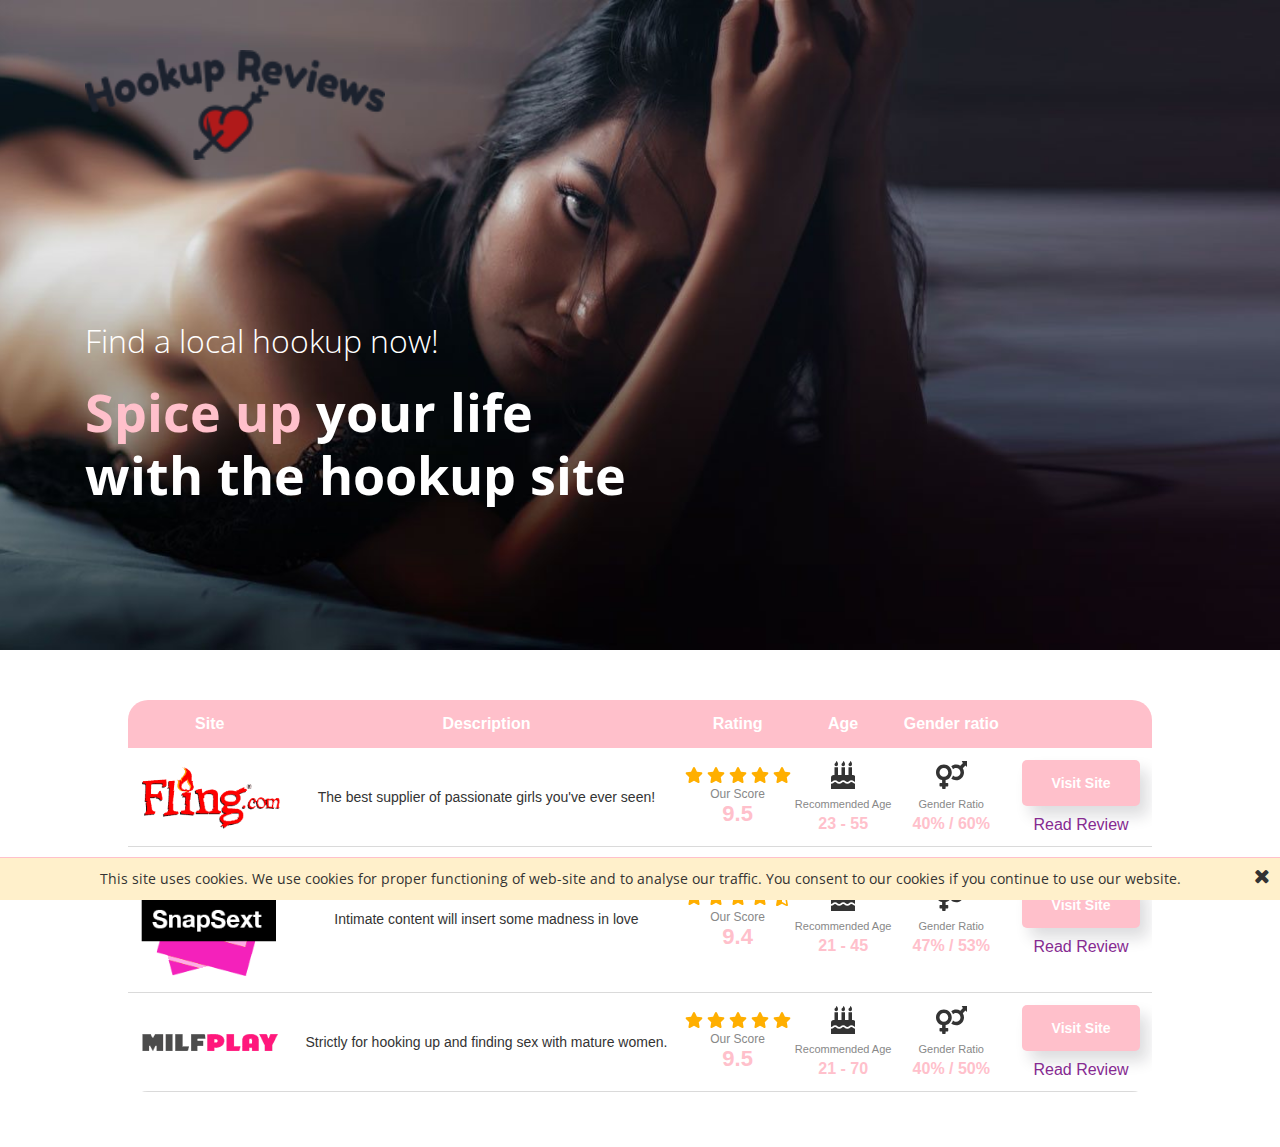
<file: bisexual-hookup.html>
<!doctype html>
<html lang="en">

<head>
    <meta charset="utf-8">
    <meta name="robots" content="noindex, nofollow" />
    <meta name="format-detection" content="telephone=no">
    <meta name="x-rim-auto-match" content="none">
    <meta name="viewport" content="initial-scale=1.0, width=device-width">
    <meta name="Description" content="The fastest growing site for arranging LOCAL casual sex encounters. Adult Dating and NSA hook ups in your area!" />
    <meta name="Keywords" content="adultery, affair, casual dating, affair dating, having an affair, have an affair, extramarital affairs, how to have an affair, the affair site, playing the field, affair website, local cheaters, affair dating site, cheater website, cheater site"
    />
    <link rel="stylesheet " href="css/style1.css ">
    <link rel="stylesheet " href="css/style2.css ">
    <link rel="stylesheet " href="css/style3.css ">
    <link rel="stylesheet " href="css/style4.css ">
    <link rel="stylesheet " href="css/style5.css ">
    <link rel="stylesheet " href="css/style6.css ">
    <link rel="stylesheet " href="css/style7.css ">
    <link rel="stylesheet " href="css/style8.css ">
    <link rel="stylesheet " href="css/style9.css ">
    <link rel="stylesheet" href="css/my.css">

    <link rel="icon" type="image/vnd.microsoft.icon" href="img/hookup-logo.png">

</head>

<body class="en">
    <div class="hide-layout"></div>
    <header class="top_bar hide_logo">
        <div class="container">
            <div class="row">
                <div class="pull-right right_buttons">
                    <div class="lang-login">
                    </div>
                </div>
            </div>
        </div>
    </header>
    <section class="parallax-Desktop dark HEADER dark parallax-Desktop" id="sec" style="background-image:url(/img/visual_header.jpg);">
        <div class="bg_layout" style="opacity: 0.5"></div>
        <div class="container">
            <div class="row">
                <div class="col-lg-12">
                    <div class="logo pull-left">
                        <a href="index.html"> <img class="logo__img" src="img/hookup-logo.png" alt=""> <img class="logo__img logo-light" src="img/hookup-logo.png" alt=""> </a>
                    </div>
                    <div class="slogan set_to_left">
                        <p>Find a local hookup now!</p>
                        <h1><span class="highlighted">Spice up</span> your life with the hookup site</h1>
                    </div>
                    <div id="sd" class="form-Registration wizard-quiz parent_node bg_black  popup-show-hide set-form-with-member mobile-view-form abs set-popup-confirm set_to_right" data-api="multi">

                    </div>
                    <div class="btn_pos btn_center"> <button onclick="show_reg_form('centered');" class="btn btn-main">Join For Free!</button> </div>
                </div>
            </div>
        </div>
    </section>
    <section class="MEMBERS set-view-more-btn set-compact-info set-info-hover white-bg hidein- set-blur set-view-more-btn" data-start="12" data-add-desktop="6" data-add-tablet="8" data-add-mobile="6">
        <table class="table-top">
            <thead>
                <tr>
                    <th>Site</th>
                    <th>Description</th>
                    <th>Rating</th>
                    <th>Age</th>
                    <th>Gender ratio</th>
                    <th></th>
                </tr>
            </thead>
            <tbody>
                <tr>
                    <td class="table-top__logo false"><img alt="" src="/img/fling-logo.png" /></td>
                    <td class="table-top__description false">The best supplier of passionate girls you&#x27;ve ever seen!</td>
                    <td>
                        <div class="rating">
                            <div class="rating__star"><svg aria-hidden="true" focusable="false" data-prefix="fas" data-icon="star" class="svg-inline--fa fa-star fa-w-18" role="img" xmlns="http://www.w3.org/2000/svg" viewBox="0 0 576 512"><path fill="currentColor" d="M259.3 17.8L194 150.2 47.9 171.5c-26.2 3.8-36.7 36.1-17.7 54.6l105.7 103-25 145.5c-4.5 26.3 23.2 46 46.4 33.7L288 439.6l130.7 68.7c23.2 12.2 50.9-7.4 46.4-33.7l-25-145.5 105.7-103c19-18.5 8.5-50.8-17.7-54.6L382 150.2 316.7 17.8c-11.7-23.6-45.6-23.9-57.4 0z"></path></svg></div>
                            <div class="rating__star"><svg aria-hidden="true" focusable="false" data-prefix="fas" data-icon="star" class="svg-inline--fa fa-star fa-w-18" role="img" xmlns="http://www.w3.org/2000/svg" viewBox="0 0 576 512"><path fill="currentColor" d="M259.3 17.8L194 150.2 47.9 171.5c-26.2 3.8-36.7 36.1-17.7 54.6l105.7 103-25 145.5c-4.5 26.3 23.2 46 46.4 33.7L288 439.6l130.7 68.7c23.2 12.2 50.9-7.4 46.4-33.7l-25-145.5 105.7-103c19-18.5 8.5-50.8-17.7-54.6L382 150.2 316.7 17.8c-11.7-23.6-45.6-23.9-57.4 0z"></path></svg></div>
                            <div class="rating__star"><svg aria-hidden="true" focusable="false" data-prefix="fas" data-icon="star" class="svg-inline--fa fa-star fa-w-18" role="img" xmlns="http://www.w3.org/2000/svg" viewBox="0 0 576 512"><path fill="currentColor" d="M259.3 17.8L194 150.2 47.9 171.5c-26.2 3.8-36.7 36.1-17.7 54.6l105.7 103-25 145.5c-4.5 26.3 23.2 46 46.4 33.7L288 439.6l130.7 68.7c23.2 12.2 50.9-7.4 46.4-33.7l-25-145.5 105.7-103c19-18.5 8.5-50.8-17.7-54.6L382 150.2 316.7 17.8c-11.7-23.6-45.6-23.9-57.4 0z"></path></svg></div>
                            <div class="rating__star"><svg aria-hidden="true" focusable="false" data-prefix="fas" data-icon="star" class="svg-inline--fa fa-star fa-w-18" role="img" xmlns="http://www.w3.org/2000/svg" viewBox="0 0 576 512"><path fill="currentColor" d="M259.3 17.8L194 150.2 47.9 171.5c-26.2 3.8-36.7 36.1-17.7 54.6l105.7 103-25 145.5c-4.5 26.3 23.2 46 46.4 33.7L288 439.6l130.7 68.7c23.2 12.2 50.9-7.4 46.4-33.7l-25-145.5 105.7-103c19-18.5 8.5-50.8-17.7-54.6L382 150.2 316.7 17.8c-11.7-23.6-45.6-23.9-57.4 0z"></path></svg></div>
                            <div class="rating__star"><svg aria-hidden="true" focusable="false" data-prefix="fas" data-icon="star" class="svg-inline--fa fa-star fa-w-18" role="img" xmlns="http://www.w3.org/2000/svg" viewBox="0 0 576 512"><path fill="currentColor" d="M259.3 17.8L194 150.2 47.9 171.5c-26.2 3.8-36.7 36.1-17.7 54.6l105.7 103-25 145.5c-4.5 26.3 23.2 46 46.4 33.7L288 439.6l130.7 68.7c23.2 12.2 50.9-7.4 46.4-33.7l-25-145.5 105.7-103c19-18.5 8.5-50.8-17.7-54.6L382 150.2 316.7 17.8c-11.7-23.6-45.6-23.9-57.4 0z"></path></svg></div>
                        </div>
                        <div class="table-top__our-score">Our Score</div>
                        <div class="table-top__score">9.5</div>
                    </td>
                    <td>
                        <div class="table-top__info">
                            <div class="table-top__info__ico"><svg aria-hidden="true" focusable="false" data-prefix="fas" data-icon="birthday-cake" role="img" xmlns="http://www.w3.org/2000/svg" viewBox="0 0 448 512"><path fill="currentColor" d="M448 384c-28.02 0-31.26-32-74.5-32-43.43 0-46.825 32-74.75 32-27.695 0-31.454-32-74.75-32-42.842 0-47.218 32-74.5 32-28.148 0-31.202-32-74.75-32-43.547 0-46.653 32-74.75 32v-80c0-26.5 21.5-48 48-48h16V112h64v144h64V112h64v144h64V112h64v144h16c26.5 0 48 21.5 48 48v80zm0 128H0v-96c43.356 0 46.767-32 74.75-32 27.951 0 31.253 32 74.75 32 42.843 0 47.217-32 74.5-32 28.148 0 31.201 32 74.75 32 43.357 0 46.767-32 74.75-32 27.488 0 31.252 32 74.5 32v96zM96 96c-17.75 0-32-14.25-32-32 0-31 32-23 32-64 12 0 32 29.5 32 56s-14.25 40-32 40zm128 0c-17.75 0-32-14.25-32-32 0-31 32-23 32-64 12 0 32 29.5 32 56s-14.25 40-32 40zm128 0c-17.75 0-32-14.25-32-32 0-31 32-23 32-64 12 0 32 29.5 32 56s-14.25 40-32 40z"></path></svg></div>
                            <div class="table-top__info__text">Recommended Age</div>
                            <div class="table-top__info__value">23 - 55</div>
                        </div>
                    </td>
                    <td>
                        <div class="table-top__info">
                            <div class="table-top__info__ico"><svg aria-hidden="true" focusable="false" data-prefix="fas" data-icon="venus-mars" role="img" xmlns="http://www.w3.org/2000/svg" viewBox="0 0 576 512"><path fill="currentColor" d="M564 0h-79c-10.7 0-16 12.9-8.5 20.5l16.9 16.9-48.7 48.7C422.5 72.1 396.2 64 368 64c-33.7 0-64.6 11.6-89.2 30.9 14 16.7 25 36 32.1 57.1 14.5-14.8 34.7-24 57.1-24 44.1 0 80 35.9 80 80s-35.9 80-80 80c-22.3 0-42.6-9.2-57.1-24-7.1 21.1-18 40.4-32.1 57.1 24.5 19.4 55.5 30.9 89.2 30.9 79.5 0 144-64.5 144-144 0-28.2-8.1-54.5-22.1-76.7l48.7-48.7 16.9 16.9c2.4 2.4 5.4 3.5 8.4 3.5 6.2 0 12.1-4.8 12.1-12V12c0-6.6-5.4-12-12-12zM144 64C64.5 64 0 128.5 0 208c0 68.5 47.9 125.9 112 140.4V400H76c-6.6 0-12 5.4-12 12v40c0 6.6 5.4 12 12 12h36v36c0 6.6 5.4 12 12 12h40c6.6 0 12-5.4 12-12v-36h36c6.6 0 12-5.4 12-12v-40c0-6.6-5.4-12-12-12h-36v-51.6c64.1-14.6 112-71.9 112-140.4 0-79.5-64.5-144-144-144zm0 224c-44.1 0-80-35.9-80-80s35.9-80 80-80 80 35.9 80 80-35.9 80-80 80z"></path></svg></div>
                            <div class="table-top__info__text">Gender Ratio</div>
                            <div class="table-top__info__value">40% / 60%</div>
                        </div>
                    </td>
                    <td class="table-top__action"><a href="https://www.fling.com/" target="_blank" rel="noreferrer" class="button-4">Visit Site</a>
                        <div class="table-top__read-review"><a href="/fling" class="read-more-2">Read Review</a></div>
                    </td>
                </tr>
                <tr>
                    <td class="table-top__logo false"><img alt="" src="/img/snapsext-logo.png" /></td>
                    <td class="table-top__description false">Intimate content will insert some madness in love</td>
                    <td>
                        <div class="rating">
                            <div class="rating__star"><svg aria-hidden="true" focusable="false" data-prefix="fas" data-icon="star" class="svg-inline--fa fa-star fa-w-18" role="img" xmlns="http://www.w3.org/2000/svg" viewBox="0 0 576 512"><path fill="currentColor" d="M259.3 17.8L194 150.2 47.9 171.5c-26.2 3.8-36.7 36.1-17.7 54.6l105.7 103-25 145.5c-4.5 26.3 23.2 46 46.4 33.7L288 439.6l130.7 68.7c23.2 12.2 50.9-7.4 46.4-33.7l-25-145.5 105.7-103c19-18.5 8.5-50.8-17.7-54.6L382 150.2 316.7 17.8c-11.7-23.6-45.6-23.9-57.4 0z"></path></svg></div>
                            <div class="rating__star"><svg aria-hidden="true" focusable="false" data-prefix="fas" data-icon="star" class="svg-inline--fa fa-star fa-w-18" role="img" xmlns="http://www.w3.org/2000/svg" viewBox="0 0 576 512"><path fill="currentColor" d="M259.3 17.8L194 150.2 47.9 171.5c-26.2 3.8-36.7 36.1-17.7 54.6l105.7 103-25 145.5c-4.5 26.3 23.2 46 46.4 33.7L288 439.6l130.7 68.7c23.2 12.2 50.9-7.4 46.4-33.7l-25-145.5 105.7-103c19-18.5 8.5-50.8-17.7-54.6L382 150.2 316.7 17.8c-11.7-23.6-45.6-23.9-57.4 0z"></path></svg></div>
                            <div class="rating__star"><svg aria-hidden="true" focusable="false" data-prefix="fas" data-icon="star" class="svg-inline--fa fa-star fa-w-18" role="img" xmlns="http://www.w3.org/2000/svg" viewBox="0 0 576 512"><path fill="currentColor" d="M259.3 17.8L194 150.2 47.9 171.5c-26.2 3.8-36.7 36.1-17.7 54.6l105.7 103-25 145.5c-4.5 26.3 23.2 46 46.4 33.7L288 439.6l130.7 68.7c23.2 12.2 50.9-7.4 46.4-33.7l-25-145.5 105.7-103c19-18.5 8.5-50.8-17.7-54.6L382 150.2 316.7 17.8c-11.7-23.6-45.6-23.9-57.4 0z"></path></svg></div>
                            <div class="rating__star"><svg aria-hidden="true" focusable="false" data-prefix="fas" data-icon="star" class="svg-inline--fa fa-star fa-w-18" role="img" xmlns="http://www.w3.org/2000/svg" viewBox="0 0 576 512"><path fill="currentColor" d="M259.3 17.8L194 150.2 47.9 171.5c-26.2 3.8-36.7 36.1-17.7 54.6l105.7 103-25 145.5c-4.5 26.3 23.2 46 46.4 33.7L288 439.6l130.7 68.7c23.2 12.2 50.9-7.4 46.4-33.7l-25-145.5 105.7-103c19-18.5 8.5-50.8-17.7-54.6L382 150.2 316.7 17.8c-11.7-23.6-45.6-23.9-57.4 0z"></path></svg></div>
                            <div class="rating__star"><svg aria-hidden="true" focusable="false" data-prefix="fas" data-icon="star-half-alt" class="svg-inline--fa fa-star-half-alt fa-w-17" role="img" xmlns="http://www.w3.org/2000/svg" viewBox="0 0 536 512"><path fill="currentColor" d="M508.55 171.51L362.18 150.2 296.77 17.81C290.89 5.98 279.42 0 267.95 0c-11.4 0-22.79 5.9-28.69 17.81l-65.43 132.38-146.38 21.29c-26.25 3.8-36.77 36.09-17.74 54.59l105.89 103-25.06 145.48C86.98 495.33 103.57 512 122.15 512c4.93 0 10-1.17 14.87-3.75l130.95-68.68 130.94 68.7c4.86 2.55 9.92 3.71 14.83 3.71 18.6 0 35.22-16.61 31.66-37.4l-25.03-145.49 105.91-102.98c19.04-18.5 8.52-50.8-17.73-54.6zm-121.74 123.2l-18.12 17.62 4.28 24.88 19.52 113.45-102.13-53.59-22.38-11.74.03-317.19 51.03 103.29 11.18 22.63 25.01 3.64 114.23 16.63-82.65 80.38z"></path></svg></div>
                        </div>
                        <div class="table-top__our-score">Our Score</div>
                        <div class="table-top__score">9.4</div>
                    </td>
                    <td>
                        <div class="table-top__info">
                            <div class="table-top__info__ico"><svg aria-hidden="true" focusable="false" data-prefix="fas" data-icon="birthday-cake" role="img" xmlns="http://www.w3.org/2000/svg" viewBox="0 0 448 512"><path fill="currentColor" d="M448 384c-28.02 0-31.26-32-74.5-32-43.43 0-46.825 32-74.75 32-27.695 0-31.454-32-74.75-32-42.842 0-47.218 32-74.5 32-28.148 0-31.202-32-74.75-32-43.547 0-46.653 32-74.75 32v-80c0-26.5 21.5-48 48-48h16V112h64v144h64V112h64v144h64V112h64v144h16c26.5 0 48 21.5 48 48v80zm0 128H0v-96c43.356 0 46.767-32 74.75-32 27.951 0 31.253 32 74.75 32 42.843 0 47.217-32 74.5-32 28.148 0 31.201 32 74.75 32 43.357 0 46.767-32 74.75-32 27.488 0 31.252 32 74.5 32v96zM96 96c-17.75 0-32-14.25-32-32 0-31 32-23 32-64 12 0 32 29.5 32 56s-14.25 40-32 40zm128 0c-17.75 0-32-14.25-32-32 0-31 32-23 32-64 12 0 32 29.5 32 56s-14.25 40-32 40zm128 0c-17.75 0-32-14.25-32-32 0-31 32-23 32-64 12 0 32 29.5 32 56s-14.25 40-32 40z"></path></svg></div>
                            <div class="table-top__info__text">Recommended Age</div>
                            <div class="table-top__info__value">21 - 45</div>
                        </div>
                    </td>
                    <td>
                        <div class="table-top__info">
                            <div class="table-top__info__ico"><svg aria-hidden="true" focusable="false" data-prefix="fas" data-icon="venus-mars" role="img" xmlns="http://www.w3.org/2000/svg" viewBox="0 0 576 512"><path fill="currentColor" d="M564 0h-79c-10.7 0-16 12.9-8.5 20.5l16.9 16.9-48.7 48.7C422.5 72.1 396.2 64 368 64c-33.7 0-64.6 11.6-89.2 30.9 14 16.7 25 36 32.1 57.1 14.5-14.8 34.7-24 57.1-24 44.1 0 80 35.9 80 80s-35.9 80-80 80c-22.3 0-42.6-9.2-57.1-24-7.1 21.1-18 40.4-32.1 57.1 24.5 19.4 55.5 30.9 89.2 30.9 79.5 0 144-64.5 144-144 0-28.2-8.1-54.5-22.1-76.7l48.7-48.7 16.9 16.9c2.4 2.4 5.4 3.5 8.4 3.5 6.2 0 12.1-4.8 12.1-12V12c0-6.6-5.4-12-12-12zM144 64C64.5 64 0 128.5 0 208c0 68.5 47.9 125.9 112 140.4V400H76c-6.6 0-12 5.4-12 12v40c0 6.6 5.4 12 12 12h36v36c0 6.6 5.4 12 12 12h40c6.6 0 12-5.4 12-12v-36h36c6.6 0 12-5.4 12-12v-40c0-6.6-5.4-12-12-12h-36v-51.6c64.1-14.6 112-71.9 112-140.4 0-79.5-64.5-144-144-144zm0 224c-44.1 0-80-35.9-80-80s35.9-80 80-80 80 35.9 80 80-35.9 80-80 80z"></path></svg></div>
                            <div class="table-top__info__text">Gender Ratio</div>
                            <div class="table-top__info__value">47% / 53%</div>
                        </div>
                    </td>
                    <td class="table-top__action"><a href="https://www.snapsext.com/" target="_blank" rel="noreferrer" class="button-4">Visit Site</a>
                        <div class="table-top__read-review"><a href="/snapsext" class="read-more-2">Read Review</a></div>
                    </td>
                </tr>
                <tr>
                    <td class="table-top__logo false"><img alt="" src="/img/milfplay-logo.png" /></td>
                    <td class="table-top__description false">Strictly for hooking up and finding sex with mature women.</td>
                    <td>
                        <div class="rating">
                            <div class="rating__star"><svg aria-hidden="true" focusable="false" data-prefix="fas" data-icon="star" class="svg-inline--fa fa-star fa-w-18" role="img" xmlns="http://www.w3.org/2000/svg" viewBox="0 0 576 512"><path fill="currentColor" d="M259.3 17.8L194 150.2 47.9 171.5c-26.2 3.8-36.7 36.1-17.7 54.6l105.7 103-25 145.5c-4.5 26.3 23.2 46 46.4 33.7L288 439.6l130.7 68.7c23.2 12.2 50.9-7.4 46.4-33.7l-25-145.5 105.7-103c19-18.5 8.5-50.8-17.7-54.6L382 150.2 316.7 17.8c-11.7-23.6-45.6-23.9-57.4 0z"></path></svg></div>
                            <div class="rating__star"><svg aria-hidden="true" focusable="false" data-prefix="fas" data-icon="star" class="svg-inline--fa fa-star fa-w-18" role="img" xmlns="http://www.w3.org/2000/svg" viewBox="0 0 576 512"><path fill="currentColor" d="M259.3 17.8L194 150.2 47.9 171.5c-26.2 3.8-36.7 36.1-17.7 54.6l105.7 103-25 145.5c-4.5 26.3 23.2 46 46.4 33.7L288 439.6l130.7 68.7c23.2 12.2 50.9-7.4 46.4-33.7l-25-145.5 105.7-103c19-18.5 8.5-50.8-17.7-54.6L382 150.2 316.7 17.8c-11.7-23.6-45.6-23.9-57.4 0z"></path></svg></div>
                            <div class="rating__star"><svg aria-hidden="true" focusable="false" data-prefix="fas" data-icon="star" class="svg-inline--fa fa-star fa-w-18" role="img" xmlns="http://www.w3.org/2000/svg" viewBox="0 0 576 512"><path fill="currentColor" d="M259.3 17.8L194 150.2 47.9 171.5c-26.2 3.8-36.7 36.1-17.7 54.6l105.7 103-25 145.5c-4.5 26.3 23.2 46 46.4 33.7L288 439.6l130.7 68.7c23.2 12.2 50.9-7.4 46.4-33.7l-25-145.5 105.7-103c19-18.5 8.5-50.8-17.7-54.6L382 150.2 316.7 17.8c-11.7-23.6-45.6-23.9-57.4 0z"></path></svg></div>
                            <div class="rating__star"><svg aria-hidden="true" focusable="false" data-prefix="fas" data-icon="star" class="svg-inline--fa fa-star fa-w-18" role="img" xmlns="http://www.w3.org/2000/svg" viewBox="0 0 576 512"><path fill="currentColor" d="M259.3 17.8L194 150.2 47.9 171.5c-26.2 3.8-36.7 36.1-17.7 54.6l105.7 103-25 145.5c-4.5 26.3 23.2 46 46.4 33.7L288 439.6l130.7 68.7c23.2 12.2 50.9-7.4 46.4-33.7l-25-145.5 105.7-103c19-18.5 8.5-50.8-17.7-54.6L382 150.2 316.7 17.8c-11.7-23.6-45.6-23.9-57.4 0z"></path></svg></div>
                            <div class="rating__star"><svg aria-hidden="true" focusable="false" data-prefix="fas" data-icon="star" class="svg-inline--fa fa-star fa-w-18" role="img" xmlns="http://www.w3.org/2000/svg" viewBox="0 0 576 512"><path fill="currentColor" d="M259.3 17.8L194 150.2 47.9 171.5c-26.2 3.8-36.7 36.1-17.7 54.6l105.7 103-25 145.5c-4.5 26.3 23.2 46 46.4 33.7L288 439.6l130.7 68.7c23.2 12.2 50.9-7.4 46.4-33.7l-25-145.5 105.7-103c19-18.5 8.5-50.8-17.7-54.6L382 150.2 316.7 17.8c-11.7-23.6-45.6-23.9-57.4 0z"></path></svg></div>
                        </div>
                        <div class="table-top__our-score">Our Score</div>
                        <div class="table-top__score">9.5</div>
                    </td>
                    <td>
                        <div class="table-top__info">
                            <div class="table-top__info__ico"><svg aria-hidden="true" focusable="false" data-prefix="fas" data-icon="birthday-cake" role="img" xmlns="http://www.w3.org/2000/svg" viewBox="0 0 448 512"><path fill="currentColor" d="M448 384c-28.02 0-31.26-32-74.5-32-43.43 0-46.825 32-74.75 32-27.695 0-31.454-32-74.75-32-42.842 0-47.218 32-74.5 32-28.148 0-31.202-32-74.75-32-43.547 0-46.653 32-74.75 32v-80c0-26.5 21.5-48 48-48h16V112h64v144h64V112h64v144h64V112h64v144h16c26.5 0 48 21.5 48 48v80zm0 128H0v-96c43.356 0 46.767-32 74.75-32 27.951 0 31.253 32 74.75 32 42.843 0 47.217-32 74.5-32 28.148 0 31.201 32 74.75 32 43.357 0 46.767-32 74.75-32 27.488 0 31.252 32 74.5 32v96zM96 96c-17.75 0-32-14.25-32-32 0-31 32-23 32-64 12 0 32 29.5 32 56s-14.25 40-32 40zm128 0c-17.75 0-32-14.25-32-32 0-31 32-23 32-64 12 0 32 29.5 32 56s-14.25 40-32 40zm128 0c-17.75 0-32-14.25-32-32 0-31 32-23 32-64 12 0 32 29.5 32 56s-14.25 40-32 40z"></path></svg></div>
                            <div class="table-top__info__text">Recommended Age</div>
                            <div class="table-top__info__value">21 - 70</div>
                        </div>
                    </td>
                    <td>
                        <div class="table-top__info">
                            <div class="table-top__info__ico"><svg aria-hidden="true" focusable="false" data-prefix="fas" data-icon="venus-mars" role="img" xmlns="http://www.w3.org/2000/svg" viewBox="0 0 576 512"><path fill="currentColor" d="M564 0h-79c-10.7 0-16 12.9-8.5 20.5l16.9 16.9-48.7 48.7C422.5 72.1 396.2 64 368 64c-33.7 0-64.6 11.6-89.2 30.9 14 16.7 25 36 32.1 57.1 14.5-14.8 34.7-24 57.1-24 44.1 0 80 35.9 80 80s-35.9 80-80 80c-22.3 0-42.6-9.2-57.1-24-7.1 21.1-18 40.4-32.1 57.1 24.5 19.4 55.5 30.9 89.2 30.9 79.5 0 144-64.5 144-144 0-28.2-8.1-54.5-22.1-76.7l48.7-48.7 16.9 16.9c2.4 2.4 5.4 3.5 8.4 3.5 6.2 0 12.1-4.8 12.1-12V12c0-6.6-5.4-12-12-12zM144 64C64.5 64 0 128.5 0 208c0 68.5 47.9 125.9 112 140.4V400H76c-6.6 0-12 5.4-12 12v40c0 6.6 5.4 12 12 12h36v36c0 6.6 5.4 12 12 12h40c6.6 0 12-5.4 12-12v-36h36c6.6 0 12-5.4 12-12v-40c0-6.6-5.4-12-12-12h-36v-51.6c64.1-14.6 112-71.9 112-140.4 0-79.5-64.5-144-144-144zm0 224c-44.1 0-80-35.9-80-80s35.9-80 80-80 80 35.9 80 80-35.9 80-80 80z"></path></svg></div>
                            <div class="table-top__info__text">Gender Ratio</div>
                            <div class="table-top__info__value">40% / 50%</div>
                        </div>
                    </td>
                    <td class="table-top__action"><a href="https://www.milfplay.com/" target="_blank" rel="noreferrer" class="button-4">Visit Site</a>
                        <div class="table-top__read-review"><a href="/milfplay" class="read-more-2">Read Review</a></div>
                    </td>
                </tr>


            </tbody>
        </table>

        </div>
        </div>
        </div>
        </div>
    </section>
    <div id="cookBlock" class="bottom_banner ">
        <p>This site uses cookies. We use cookies for proper functioning of web-site and to analyse our traffic. You consent to our cookies if you continue to use our website.</p> <i id="cook" class="fa fa-times "></i>
    </div>
    <script>
        let cook = document.getElementById('cook');
        let cookBlock = document.getElementById('cookBlock')
        if (!document.cookie.includes(click = true)) {
            cook.addEventListener('click', function() {
                document.cookie = 'click=true';
                cookBlock.style.display = 'none';
            })
        } else {
            cookBlock.style.display = 'none'
        }
    </script>

    <script src="js/js1.js "></script>
    <script src="js/js2,.js "></script>
    <script src="js/js5.js "></script>
    <script src="js/js6.js "></script>
    <link href="js/js8.css " rel="stylesheet ">
    <script src="js/js9.js "></script>
    <link href="js/js10.css " rel="stylesheet ">
    <script src="js/js12.js "></script>
    <script src="js/js16.js "></script>
</body>

</html>
</file>
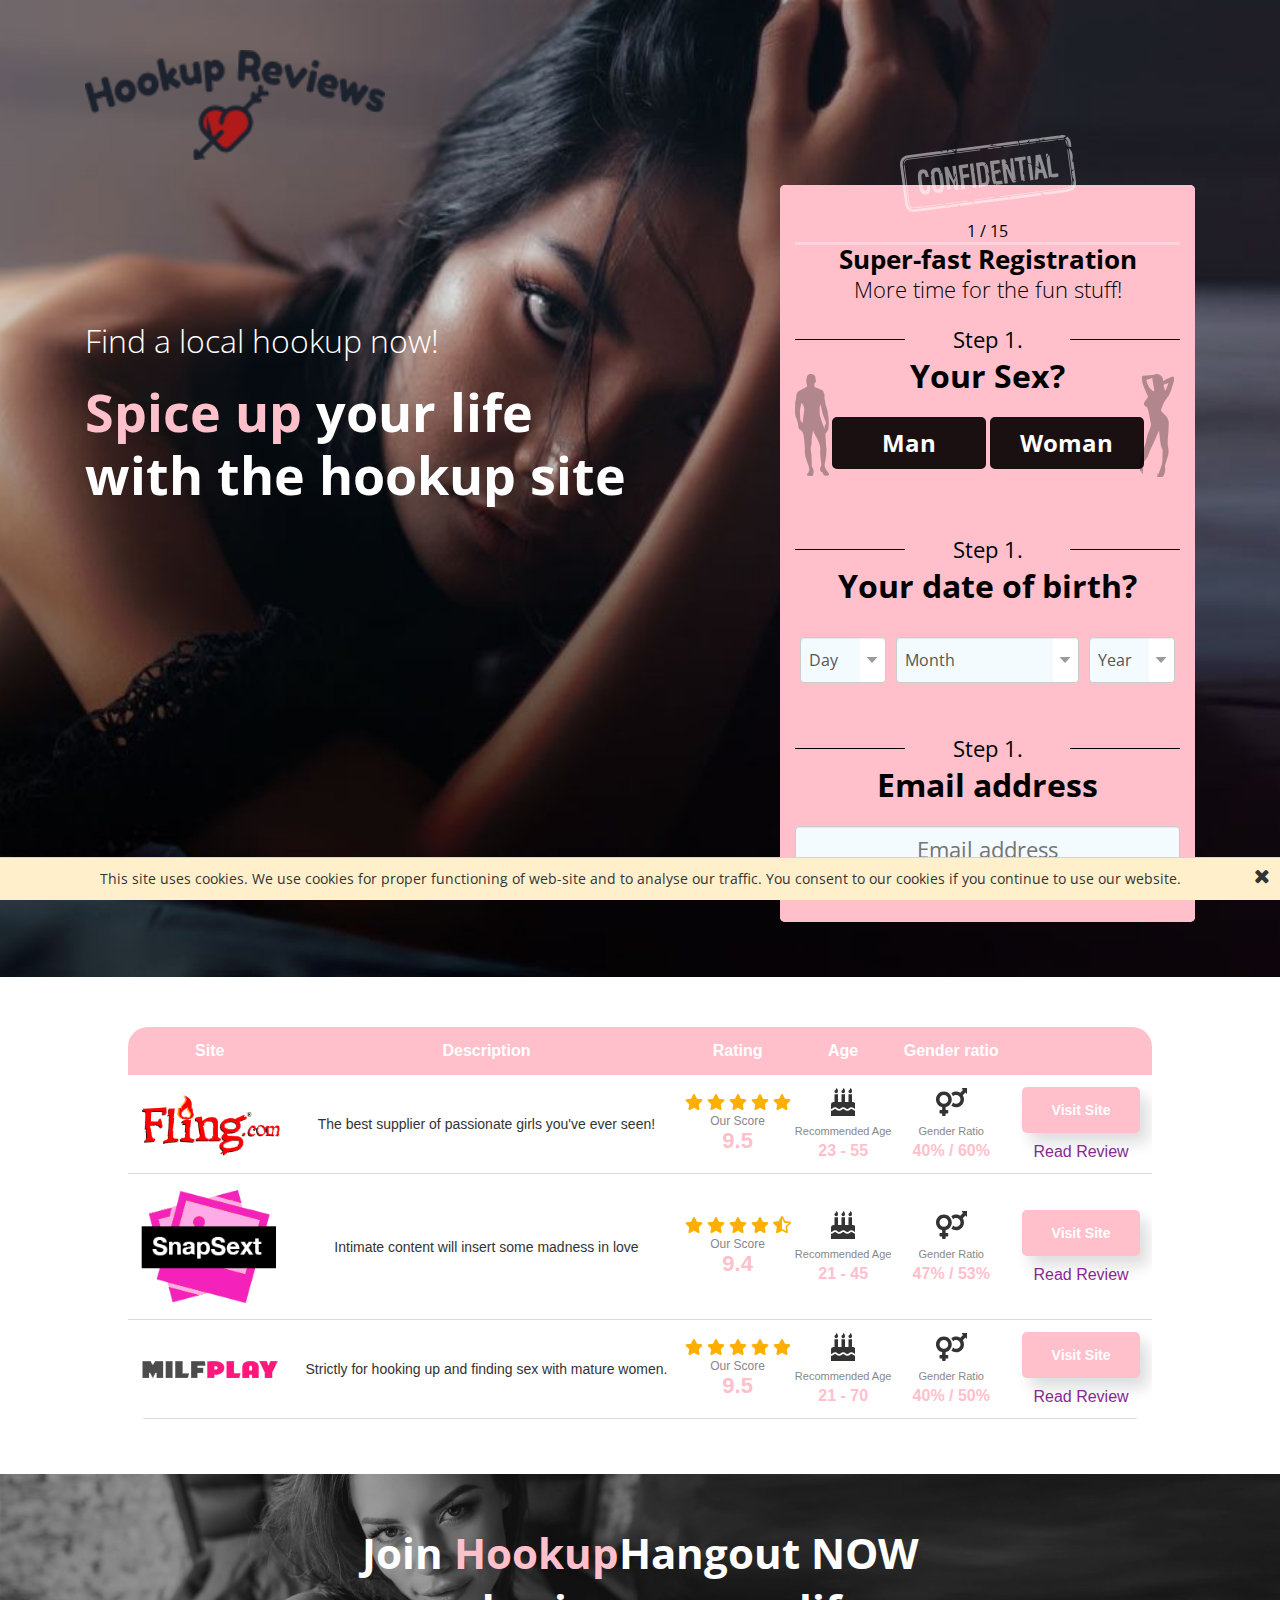
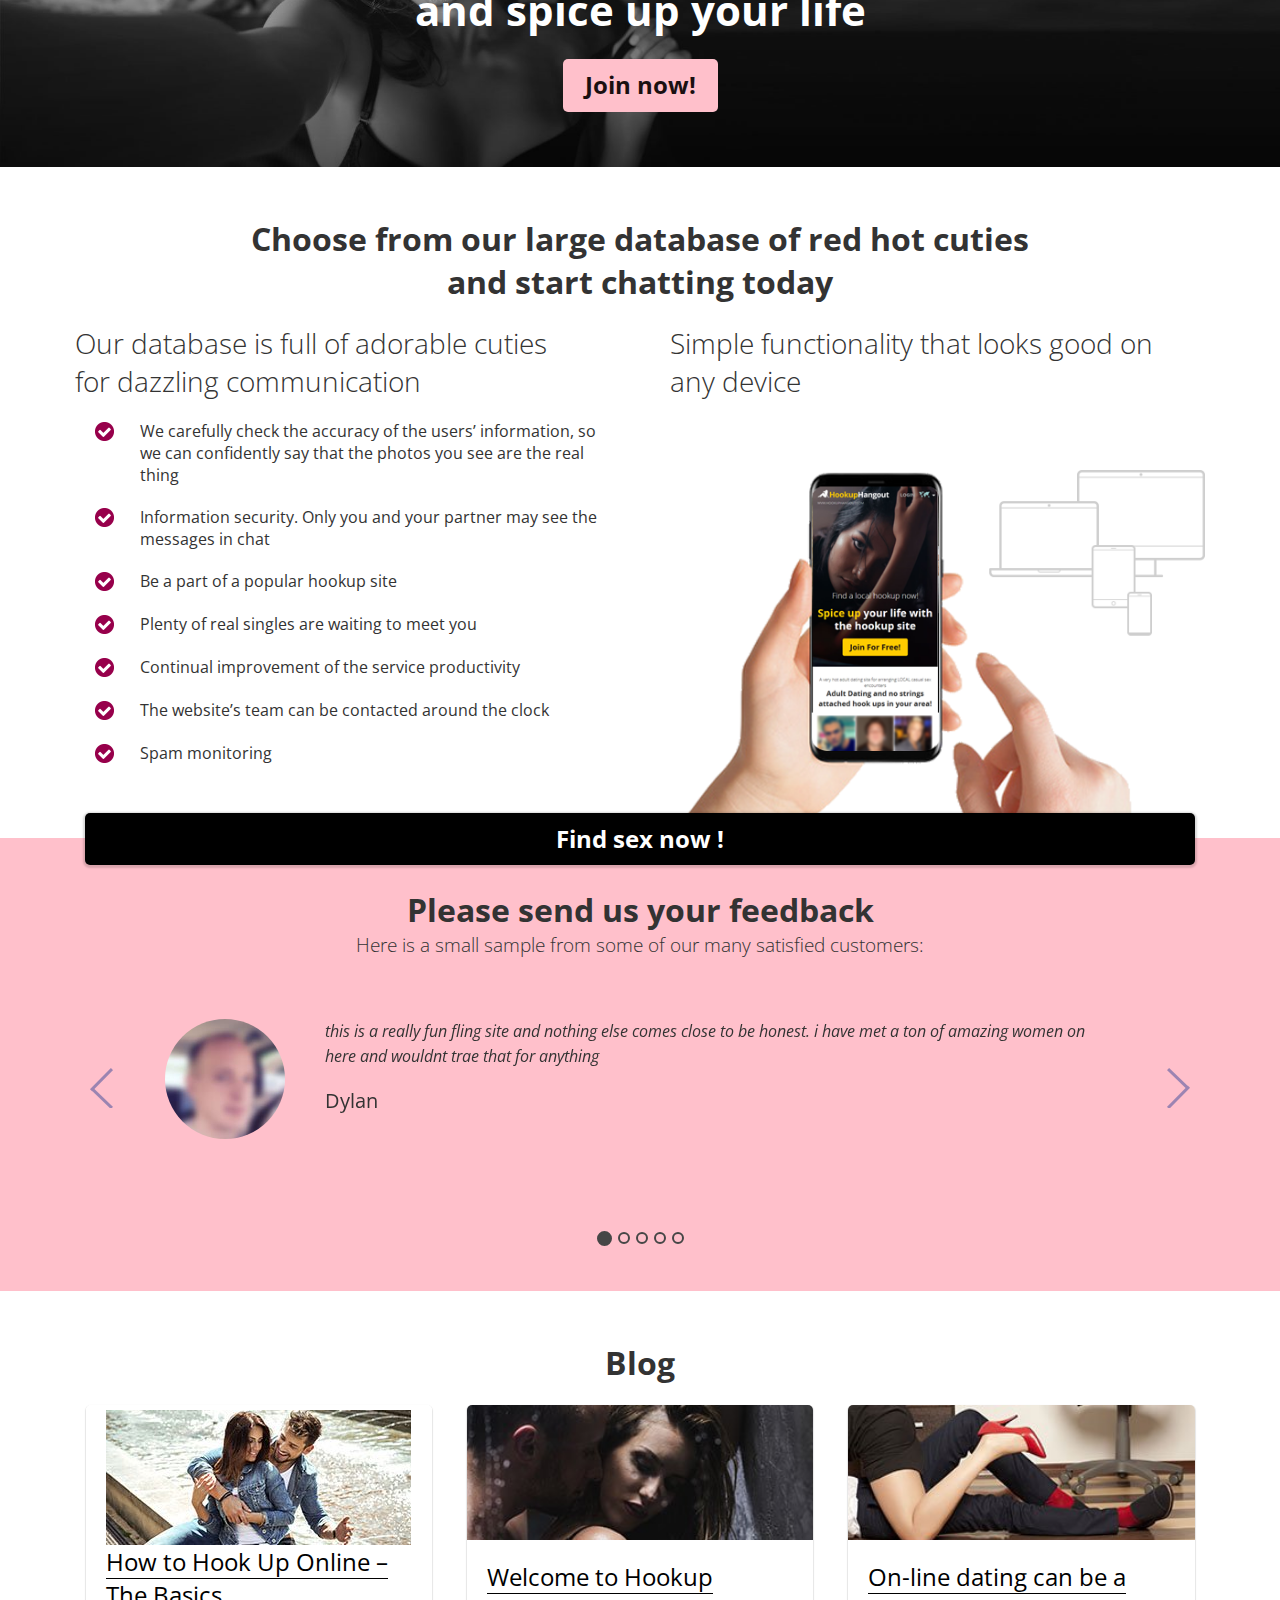
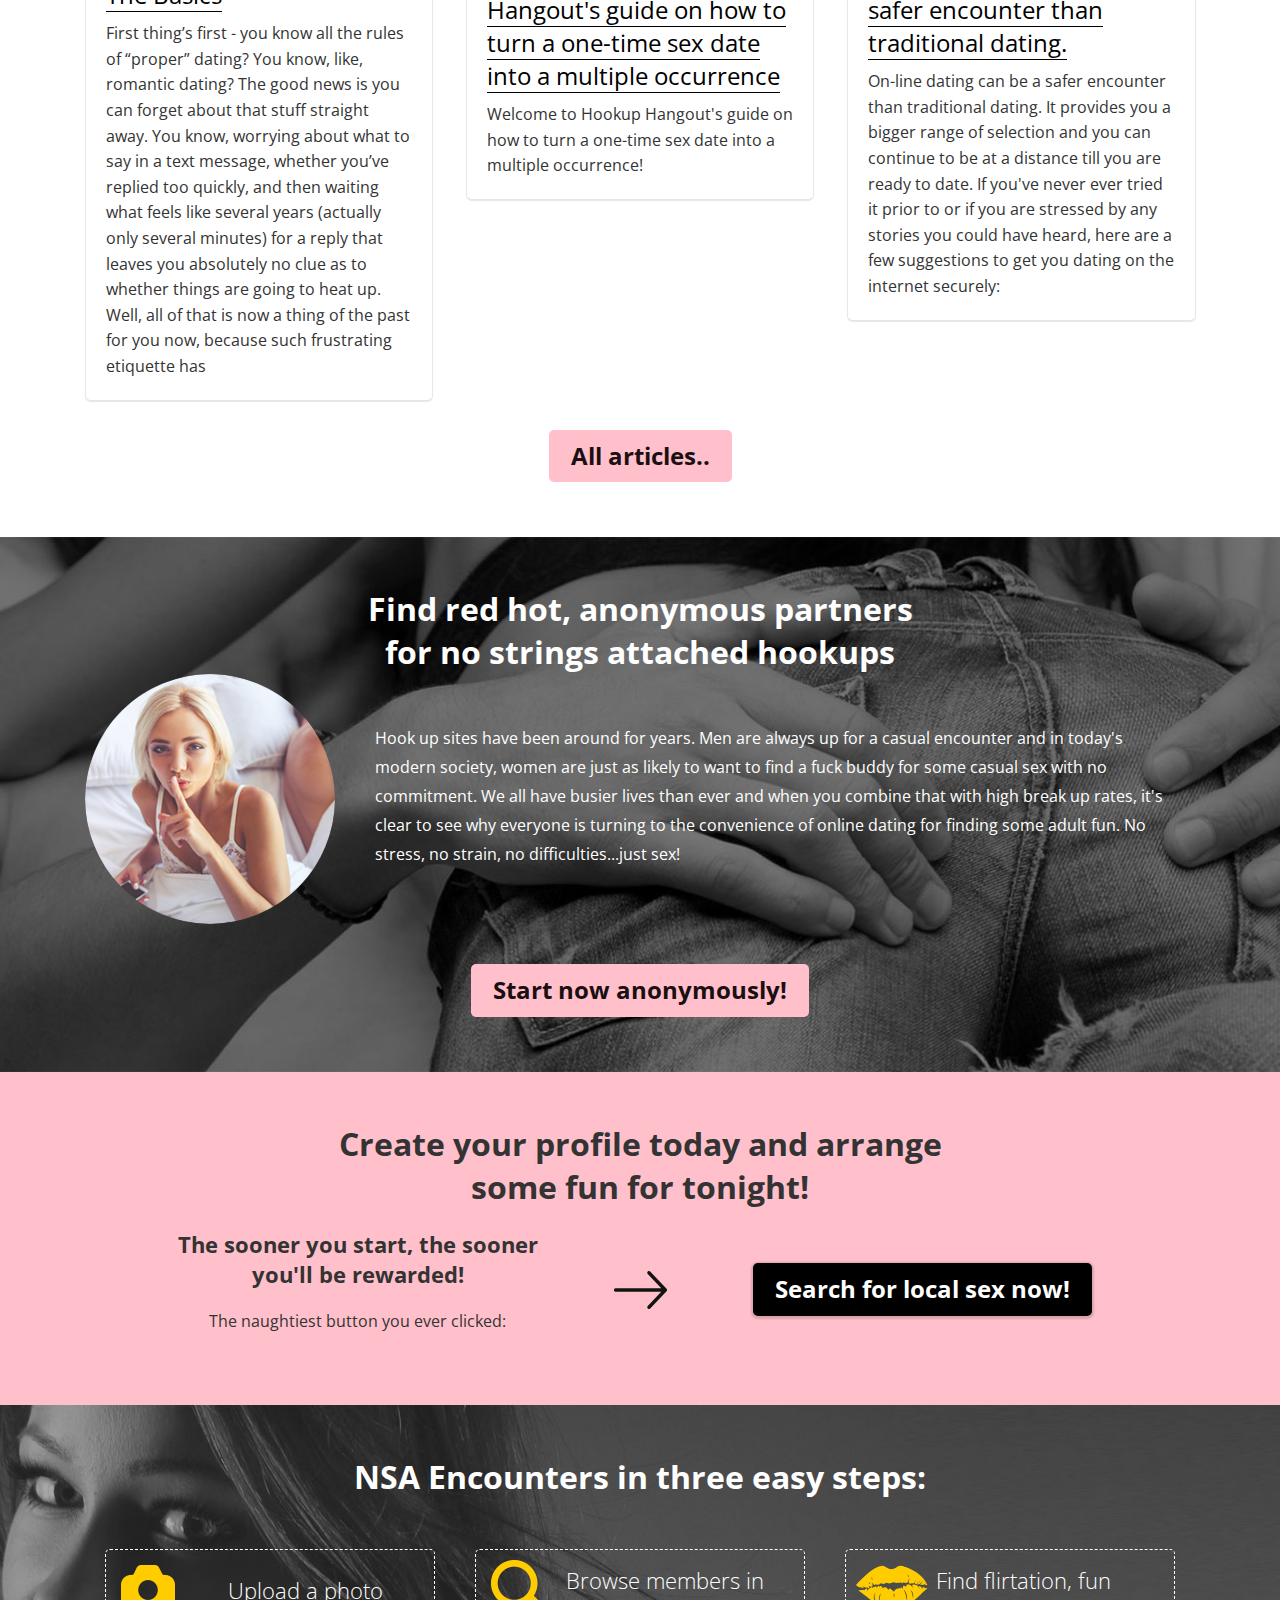
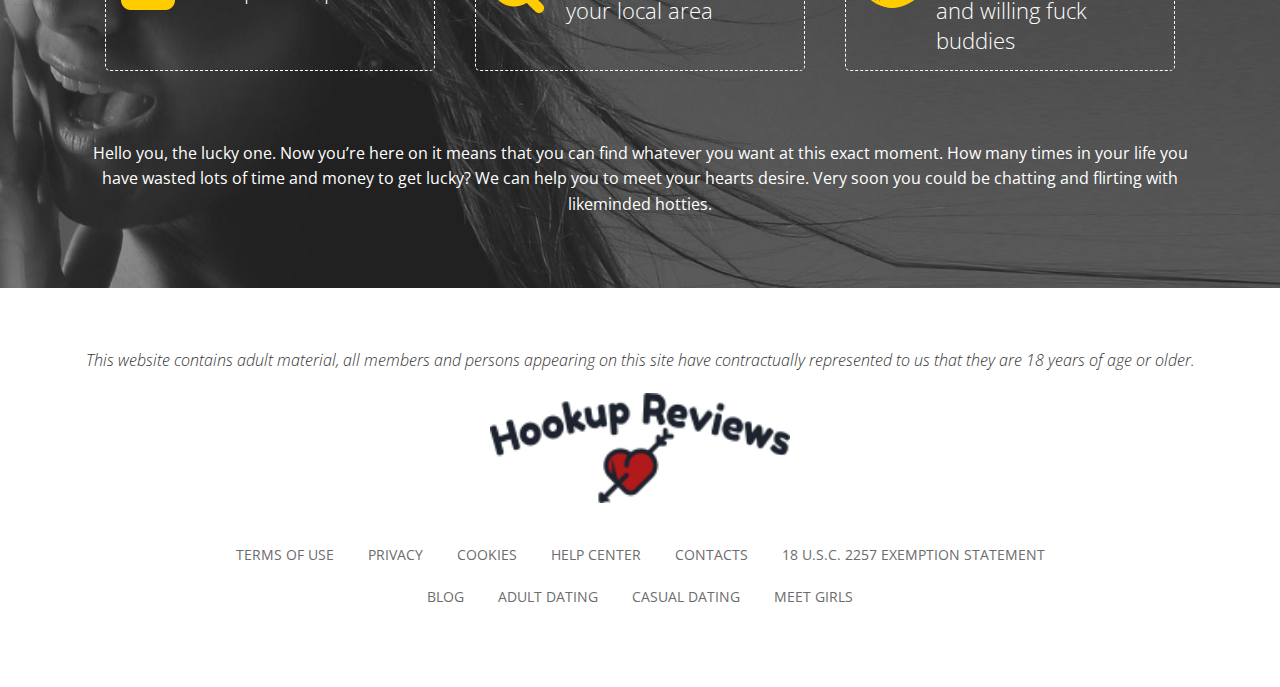
<file: gay-hookup.html>
<!doctype html>
<html lang="en">

<head>
    <meta charset="utf-8">
    <meta name="robots" content="noindex, nofollow" />
    <meta name="format-detection" content="telephone=no">
    <meta name="x-rim-auto-match" content="none">
    <meta name="viewport" content="initial-scale=1.0, width=device-width">
    <meta name="Description" content="The fastest growing site for arranging LOCAL casual sex encounters. Adult Dating and NSA hook ups in your area!" />
    <meta name="Keywords" content="adultery, affair, casual dating, affair dating, having an affair, have an affair, extramarital affairs, how to have an affair, the affair site, playing the field, affair website, local cheaters, affair dating site, cheater website, cheater site"
    />
    <link rel="stylesheet " href="css/style1.css ">
    <link rel="stylesheet " href="css/style2.css ">
    <link rel="stylesheet " href="css/style3.css ">
    <link rel="stylesheet " href="css/style4.css ">
    <link rel="stylesheet " href="css/style5.css ">
    <link rel="stylesheet " href="css/style6.css ">
    <link rel="stylesheet " href="css/style7.css ">
    <link rel="stylesheet " href="css/style8.css ">
    <link rel="stylesheet " href="css/style9.css ">
    <link rel="stylesheet" href="css/my.css">

    <link rel="icon" type="image/vnd.microsoft.icon" href="img/hookup-logo.png">

</head>

<body class="en">
    <div class="hide-layout"></div>
    <header class="top_bar hide_logo">
        <div class="container">
            <div class="row">
                <div class="pull-right right_buttons">
                    <div class="lang-login">
                    </div>
                </div>
            </div>
        </div>
    </header>
    <section class="parallax-Desktop dark HEADER dark parallax-Desktop" id="sec" style="background-image:url(/img/visual_header.jpg);">
        <div class="bg_layout" style="opacity: 0.5"></div>
        <div class="container">
            <div class="row">
                <div class="col-lg-12">
                    <div class="logo pull-left">
                        <a href="index.html"> <img class="logo__img" src="img/hookup-logo.png" alt=""> <img class="logo__img logo-light" src="img/hookup-logo.png" alt=""> </a>
                    </div>
                    <div class="slogan set_to_left">
                        <p>Find a local hookup now!</p>
                        <h1><span class="highlighted">Spice up</span> your life with the hookup site</h1>
                    </div>
                    <div id="sd" class="form-Registration wizard-quiz parent_node bg_black  popup-show-hide set-form-with-member mobile-view-form abs set-popup-confirm set_to_right" data-api="multi">
                        <div class="deco"></div>
                        <div class="bg_layout colorpicker_layout"></div>
                        <div class="layout_bg ">
                            <div class="close dop">&times;</div>
                            <div class="member_in_form"> </div>
                            <div class="form-inline-member">
                                <div class="close">&times;</div>
                                <form> <input type="hidden" value="1" name="reg_form"> <input type="hidden" value="true" name="doRedirect"> <input type="hidden" value="5" name="extUserSourceId"> <input type="hidden" value="" name="subId"> <input type="hidden"
                                        value="" name="criteria[52]">
                                    <div class="wizard-steps-centered">
                                        <div class="wizard-steps"><span class="current">1</span> / <span class="total">15</span></div>
                                        <div class="diagram">
                                            <div class="line"></div>
                                        </div>
                                    </div>
                                    <div class="nav-prev-next">
                                        <div class="nav-prev">&laquo;</div>
                                        <div class="nav-next">&raquo;</div>
                                    </div>
                                    <div class="title_reg text-center">
                                        <h2><b>Super-fast Registration </b></h2>
                                        <div>More time for the fun stuff!</div>
                                    </div>
                                    <div class="wizard-container">
                                        <div class="steps">
                                            <div class="step type-SELECT form-group item__SEX">
                                                <div class="step_group"> <label>  <span>Step <span>1.</span></span>    <strong>Your Sex?</strong>  </label>
                                                    <div class="sexes">
                                                        <div class="ico-man"></div>
                                                        <div data-sex="1" class="btn btn-main"><span>Man</span></div>
                                                        <div data-sex="2" class="btn btn-main"><span>Woman</span></div>
                                                        <div class="ico-woman"></div>
                                                    </div> <select class="form-control input-lg" id="sexId" name="sexId">    <option class="opt_1" value="0">I am a</option>   <option class="opt_2" value="0">Please choose...</option>          <option value="1" >Man</option><option value="2" >Woman</option><option value="3" >Couple (Man + Woman)</option><option value="4" >Couple (Man + Man)</option><option value="5" >Couple (Woman + Woman)</option><option value="6" >Transgender</option><option value="8" >TS Male to Female</option><option value="9" >TS Female to Male</option>   </select>                                                    </div>
                                            </div>
                                            <div class="step type-SELECT form-group item__LOOKINGFOR">
                                                <div class="step_group"> <label>    <span>Step <span>1.</span></span>    <strong>Seeking a</strong>  </label> <select class="form-control input-lg">      <option class="opt_1" value="0">Seeking a</option>  <option class="opt_2" value="0">Please choose...</option>      <option value="1" >Man</option><option value="2" >Woman</option><option value="3" >Couple (Man + Woman)</option><option value="4" >Couple (Man + Man)</option><option value="5" >Couple (Woman + Woman)</option><option value="6" >Transgender</option><option value="8" >TS Male to Female</option><option value="9" >TS Female to Male</option>  </select>                                                    </div>
                                            </div>
                                            <div class="step type-SELECT form-group item__COUNTRY">
                                                <div class="step_group"> <label>   <span>Step <span>1.</span></span>    <strong></strong>   </label> <select class="form-control input-lg" name="country_of_origin" id="country_of_origin">     <option class="opt_1" value="0">&nbsp;</option>    <option class="opt_2" value="0">Please choose...</option>       </select>                                                    </div>
                                            </div>
                                            <div class="step type-SELECT form-group item__BIRTHDAY">
                                                <div class="step_group">
                                                    <div class="form-group text-center form-birthday"> <label>   <span>Step <span>1.</span></span>  <strong>Your date of birth?</strong>   </label> </div>
                                                    <div class="row my-row">
                                                        <div class="form-group-several">
                                                            <div class="col-md-3 col-sm-3 col-xs-3"> <select class="form-control input-lg" id="birthDayPerson1" name="birthDayPerson1">    <option value="0">Day</option>  <option value="1" >1</option><option value="2" >2</option><option value="3" >3</option><option value="4" >4</option><option value="5" >5</option><option value="6" >6</option><option value="7" >7</option><option value="8" >8</option><option value="9" >9</option><option value="10" >10</option><option value="11" >11</option><option value="12" >12</option><option value="13" >13</option><option value="14" >14</option><option value="15" >15</option><option value="16" >16</option><option value="17" >17</option><option value="18" >18</option><option value="19" >19</option><option value="20" >20</option><option value="21" >21</option><option value="22" >22</option><option value="23" >23</option><option value="24" >24</option><option value="25" >25</option><option value="26" >26</option><option value="27" >27</option><option value="28" >28</option><option value="29" >29</option><option value="30" >30</option><option value="31" >31</option>  </select>                                                                </div>
                                                            <div class="col-md-6 col-sm-6 col-xs-6"> <select class="form-control input-lg" id="birthMonthPerson1" name="birthMonthPerson1">    <option value="0">Month</option>    <option value="1" >January</option><option value="2" >February</option><option value="3" >March</option><option value="4" >April</option><option value="5" >May</option><option value="6" >June</option><option value="7" >July</option><option value="8" >August</option><option value="9" >September</option><option value="10" >October</option><option value="11" >November</option><option value="12" >December</option>  </select>                                                                </div>
                                                            <div class="col-md-3 col-sm-3 col-xs-3"> <select class="form-control input-lg" id="birthYearPerson1" name="birthYearPerson1">    <option value="0">Year</option>    <option value="2003" >2003</option><option value="2002" >2002</option><option value="2001" >2001</option><option value="2000" >2000</option><option value="1999" >1999</option><option value="1998" >1998</option><option value="1997" >1997</option><option value="1996" >1996</option><option value="1995" >1995</option><option value="1994" >1994</option><option value="1993" >1993</option><option value="1992" >1992</option><option value="1991" >1991</option><option value="1990" >1990</option><option value="1989" >1989</option><option value="1988" >1988</option><option value="1987" >1987</option><option value="1986" >1986</option><option value="1985" >1985</option><option value="1984" >1984</option><option value="1983" >1983</option><option value="1982" >1982</option><option value="1981" >1981</option><option value="1980" >1980</option><option value="1979" >1979</option><option value="1978" >1978</option><option value="1977" >1977</option><option value="1976" >1976</option><option value="1975" >1975</option><option value="1974" >1974</option><option value="1973" >1973</option><option value="1972" >1972</option><option value="1971" >1971</option><option value="1970" >1970</option><option value="1969" >1969</option><option value="1968" >1968</option><option value="1967" >1967</option><option value="1966" >1966</option><option value="1965" >1965</option><option value="1964" >1964</option><option value="1963" >1963</option><option value="1962" >1962</option><option value="1961" >1961</option><option value="1960" >1960</option><option value="1959" >1959</option><option value="1958" >1958</option><option value="1957" >1957</option><option value="1956" >1956</option><option value="1955" >1955</option><option value="1954" >1954</option><option value="1953" >1953</option><option value="1952" >1952</option><option value="1951" >1951</option><option value="1950" >1950</option><option value="1949" >1949</option><option value="1948" >1948</option><option value="1947" >1947</option><option value="1946" >1946</option><option value="1945" >1945</option><option value="1944" >1944</option><option value="1943" >1943</option><option value="1942" >1942</option><option value="1941" >1941</option><option value="1940" >1940</option><option value="1939" >1939</option><option value="1938" >1938</option><option value="1937" >1937</option><option value="1936" >1936</option><option value="1935" >1935</option><option value="1934" >1934</option><option value="1933" >1933</option><option value="1932" >1932</option><option value="1931" >1931</option>  </select>                                                                </div>
                                                        </div>
                                                    </div>
                                                </div>
                                            </div>
                                            <div class="step form-group item__EMAIL">
                                                <div class="step_group"> <label>    <span> Step <span>1.</span></span>   <strong>Email address</strong>    </label>
                                                    <div class="info-block">
                                                        <div class="info-message field-email i-success">
                                                            <p>By creating an account you will receive notifications by email</p>
                                                            <div></div>
                                                        </div>
                                                        <div class="info-message field-email i-error">
                                                            <p>!</p>
                                                            <div></div>
                                                        </div>
                                                    </div> <input type="email" data-type="email" value="" id="email" class="form-control input-lg" name="email" placeholder="Email address"> </div>
                                            </div>
                                        </div>
                                    </div>
                                    <div class="bottom-container">
                                        <div class="show-in-end submit-block">
                                            <p class="submitbutton warning"> <input class="checkbox form-control" id="checkbox-1" type="checkbox" name="accept" data-type="checkbox-mandatory" /> <label class="small" for="checkbox-1"> <small>    I am over 18. By clicking on this button I confirm that I have read and agree to the <a rel="nofollow" target="_blank" href="">Terms and Conditions</a>, <a rel="nofollow" target="_blank" href="">Privacy Policy</a>, <a href="" target="_blank" rel="nofollow">Cookie Policy</a>        </small>   </label>                                                </p>
                                            <div class="loader"></div> <button type="button" class="btn btn-registration btn-block btn-lg text-uppercase">Start Now!</button> </div>
                                        <div class="deco_1"></div>
                                    </div>
                                </form>
                            </div>
                        </div>
                    </div>
                    <div class="btn_pos btn_center"> <button onclick="show_reg_form('centered');" class="btn btn-main">Join For Free!</button> </div>
                </div>
            </div>
        </div>
    </section>
    <section class="MEMBERS set-view-more-btn set-compact-info set-info-hover white-bg hidein- set-blur set-view-more-btn" data-start="12" data-add-desktop="6" data-add-tablet="8" data-add-mobile="6">
        <table class="table-top">
            <thead>
                <tr>
                    <th>Site</th>
                    <th>Description</th>
                    <th>Rating</th>
                    <th>Age</th>
                    <th>Gender ratio</th>
                    <th></th>
                </tr>
            </thead>
            <tbody>
                <tr>
                    <td class="table-top__logo false"><img alt="" src="/img/fling-logo.png" /></td>
                    <td class="table-top__description false">The best supplier of passionate girls you&#x27;ve ever seen!</td>
                    <td>
                        <div class="rating">
                            <div class="rating__star"><svg aria-hidden="true" focusable="false" data-prefix="fas" data-icon="star" class="svg-inline--fa fa-star fa-w-18" role="img" xmlns="http://www.w3.org/2000/svg" viewBox="0 0 576 512"><path fill="currentColor" d="M259.3 17.8L194 150.2 47.9 171.5c-26.2 3.8-36.7 36.1-17.7 54.6l105.7 103-25 145.5c-4.5 26.3 23.2 46 46.4 33.7L288 439.6l130.7 68.7c23.2 12.2 50.9-7.4 46.4-33.7l-25-145.5 105.7-103c19-18.5 8.5-50.8-17.7-54.6L382 150.2 316.7 17.8c-11.7-23.6-45.6-23.9-57.4 0z"></path></svg></div>
                            <div class="rating__star"><svg aria-hidden="true" focusable="false" data-prefix="fas" data-icon="star" class="svg-inline--fa fa-star fa-w-18" role="img" xmlns="http://www.w3.org/2000/svg" viewBox="0 0 576 512"><path fill="currentColor" d="M259.3 17.8L194 150.2 47.9 171.5c-26.2 3.8-36.7 36.1-17.7 54.6l105.7 103-25 145.5c-4.5 26.3 23.2 46 46.4 33.7L288 439.6l130.7 68.7c23.2 12.2 50.9-7.4 46.4-33.7l-25-145.5 105.7-103c19-18.5 8.5-50.8-17.7-54.6L382 150.2 316.7 17.8c-11.7-23.6-45.6-23.9-57.4 0z"></path></svg></div>
                            <div class="rating__star"><svg aria-hidden="true" focusable="false" data-prefix="fas" data-icon="star" class="svg-inline--fa fa-star fa-w-18" role="img" xmlns="http://www.w3.org/2000/svg" viewBox="0 0 576 512"><path fill="currentColor" d="M259.3 17.8L194 150.2 47.9 171.5c-26.2 3.8-36.7 36.1-17.7 54.6l105.7 103-25 145.5c-4.5 26.3 23.2 46 46.4 33.7L288 439.6l130.7 68.7c23.2 12.2 50.9-7.4 46.4-33.7l-25-145.5 105.7-103c19-18.5 8.5-50.8-17.7-54.6L382 150.2 316.7 17.8c-11.7-23.6-45.6-23.9-57.4 0z"></path></svg></div>
                            <div class="rating__star"><svg aria-hidden="true" focusable="false" data-prefix="fas" data-icon="star" class="svg-inline--fa fa-star fa-w-18" role="img" xmlns="http://www.w3.org/2000/svg" viewBox="0 0 576 512"><path fill="currentColor" d="M259.3 17.8L194 150.2 47.9 171.5c-26.2 3.8-36.7 36.1-17.7 54.6l105.7 103-25 145.5c-4.5 26.3 23.2 46 46.4 33.7L288 439.6l130.7 68.7c23.2 12.2 50.9-7.4 46.4-33.7l-25-145.5 105.7-103c19-18.5 8.5-50.8-17.7-54.6L382 150.2 316.7 17.8c-11.7-23.6-45.6-23.9-57.4 0z"></path></svg></div>
                            <div class="rating__star"><svg aria-hidden="true" focusable="false" data-prefix="fas" data-icon="star" class="svg-inline--fa fa-star fa-w-18" role="img" xmlns="http://www.w3.org/2000/svg" viewBox="0 0 576 512"><path fill="currentColor" d="M259.3 17.8L194 150.2 47.9 171.5c-26.2 3.8-36.7 36.1-17.7 54.6l105.7 103-25 145.5c-4.5 26.3 23.2 46 46.4 33.7L288 439.6l130.7 68.7c23.2 12.2 50.9-7.4 46.4-33.7l-25-145.5 105.7-103c19-18.5 8.5-50.8-17.7-54.6L382 150.2 316.7 17.8c-11.7-23.6-45.6-23.9-57.4 0z"></path></svg></div>
                        </div>
                        <div class="table-top__our-score">Our Score</div>
                        <div class="table-top__score">9.5</div>
                    </td>
                    <td>
                        <div class="table-top__info">
                            <div class="table-top__info__ico"><svg aria-hidden="true" focusable="false" data-prefix="fas" data-icon="birthday-cake" role="img" xmlns="http://www.w3.org/2000/svg" viewBox="0 0 448 512"><path fill="currentColor" d="M448 384c-28.02 0-31.26-32-74.5-32-43.43 0-46.825 32-74.75 32-27.695 0-31.454-32-74.75-32-42.842 0-47.218 32-74.5 32-28.148 0-31.202-32-74.75-32-43.547 0-46.653 32-74.75 32v-80c0-26.5 21.5-48 48-48h16V112h64v144h64V112h64v144h64V112h64v144h16c26.5 0 48 21.5 48 48v80zm0 128H0v-96c43.356 0 46.767-32 74.75-32 27.951 0 31.253 32 74.75 32 42.843 0 47.217-32 74.5-32 28.148 0 31.201 32 74.75 32 43.357 0 46.767-32 74.75-32 27.488 0 31.252 32 74.5 32v96zM96 96c-17.75 0-32-14.25-32-32 0-31 32-23 32-64 12 0 32 29.5 32 56s-14.25 40-32 40zm128 0c-17.75 0-32-14.25-32-32 0-31 32-23 32-64 12 0 32 29.5 32 56s-14.25 40-32 40zm128 0c-17.75 0-32-14.25-32-32 0-31 32-23 32-64 12 0 32 29.5 32 56s-14.25 40-32 40z"></path></svg></div>
                            <div class="table-top__info__text">Recommended Age</div>
                            <div class="table-top__info__value">23 - 55</div>
                        </div>
                    </td>
                    <td>
                        <div class="table-top__info">
                            <div class="table-top__info__ico"><svg aria-hidden="true" focusable="false" data-prefix="fas" data-icon="venus-mars" role="img" xmlns="http://www.w3.org/2000/svg" viewBox="0 0 576 512"><path fill="currentColor" d="M564 0h-79c-10.7 0-16 12.9-8.5 20.5l16.9 16.9-48.7 48.7C422.5 72.1 396.2 64 368 64c-33.7 0-64.6 11.6-89.2 30.9 14 16.7 25 36 32.1 57.1 14.5-14.8 34.7-24 57.1-24 44.1 0 80 35.9 80 80s-35.9 80-80 80c-22.3 0-42.6-9.2-57.1-24-7.1 21.1-18 40.4-32.1 57.1 24.5 19.4 55.5 30.9 89.2 30.9 79.5 0 144-64.5 144-144 0-28.2-8.1-54.5-22.1-76.7l48.7-48.7 16.9 16.9c2.4 2.4 5.4 3.5 8.4 3.5 6.2 0 12.1-4.8 12.1-12V12c0-6.6-5.4-12-12-12zM144 64C64.5 64 0 128.5 0 208c0 68.5 47.9 125.9 112 140.4V400H76c-6.6 0-12 5.4-12 12v40c0 6.6 5.4 12 12 12h36v36c0 6.6 5.4 12 12 12h40c6.6 0 12-5.4 12-12v-36h36c6.6 0 12-5.4 12-12v-40c0-6.6-5.4-12-12-12h-36v-51.6c64.1-14.6 112-71.9 112-140.4 0-79.5-64.5-144-144-144zm0 224c-44.1 0-80-35.9-80-80s35.9-80 80-80 80 35.9 80 80-35.9 80-80 80z"></path></svg></div>
                            <div class="table-top__info__text">Gender Ratio</div>
                            <div class="table-top__info__value">40% / 60%</div>
                        </div>
                    </td>
                    <td class="table-top__action"><a href="https://www.fling.com/" target="_blank" rel="noreferrer" class="button-4">Visit Site</a>
                        <div class="table-top__read-review"><a href="/fling" class="read-more-2">Read Review</a></div>
                    </td>
                </tr>
                <tr>
                    <td class="table-top__logo false"><img alt="" src="/img/snapsext-logo.png" /></td>
                    <td class="table-top__description false">Intimate content will insert some madness in love</td>
                    <td>
                        <div class="rating">
                            <div class="rating__star"><svg aria-hidden="true" focusable="false" data-prefix="fas" data-icon="star" class="svg-inline--fa fa-star fa-w-18" role="img" xmlns="http://www.w3.org/2000/svg" viewBox="0 0 576 512"><path fill="currentColor" d="M259.3 17.8L194 150.2 47.9 171.5c-26.2 3.8-36.7 36.1-17.7 54.6l105.7 103-25 145.5c-4.5 26.3 23.2 46 46.4 33.7L288 439.6l130.7 68.7c23.2 12.2 50.9-7.4 46.4-33.7l-25-145.5 105.7-103c19-18.5 8.5-50.8-17.7-54.6L382 150.2 316.7 17.8c-11.7-23.6-45.6-23.9-57.4 0z"></path></svg></div>
                            <div class="rating__star"><svg aria-hidden="true" focusable="false" data-prefix="fas" data-icon="star" class="svg-inline--fa fa-star fa-w-18" role="img" xmlns="http://www.w3.org/2000/svg" viewBox="0 0 576 512"><path fill="currentColor" d="M259.3 17.8L194 150.2 47.9 171.5c-26.2 3.8-36.7 36.1-17.7 54.6l105.7 103-25 145.5c-4.5 26.3 23.2 46 46.4 33.7L288 439.6l130.7 68.7c23.2 12.2 50.9-7.4 46.4-33.7l-25-145.5 105.7-103c19-18.5 8.5-50.8-17.7-54.6L382 150.2 316.7 17.8c-11.7-23.6-45.6-23.9-57.4 0z"></path></svg></div>
                            <div class="rating__star"><svg aria-hidden="true" focusable="false" data-prefix="fas" data-icon="star" class="svg-inline--fa fa-star fa-w-18" role="img" xmlns="http://www.w3.org/2000/svg" viewBox="0 0 576 512"><path fill="currentColor" d="M259.3 17.8L194 150.2 47.9 171.5c-26.2 3.8-36.7 36.1-17.7 54.6l105.7 103-25 145.5c-4.5 26.3 23.2 46 46.4 33.7L288 439.6l130.7 68.7c23.2 12.2 50.9-7.4 46.4-33.7l-25-145.5 105.7-103c19-18.5 8.5-50.8-17.7-54.6L382 150.2 316.7 17.8c-11.7-23.6-45.6-23.9-57.4 0z"></path></svg></div>
                            <div class="rating__star"><svg aria-hidden="true" focusable="false" data-prefix="fas" data-icon="star" class="svg-inline--fa fa-star fa-w-18" role="img" xmlns="http://www.w3.org/2000/svg" viewBox="0 0 576 512"><path fill="currentColor" d="M259.3 17.8L194 150.2 47.9 171.5c-26.2 3.8-36.7 36.1-17.7 54.6l105.7 103-25 145.5c-4.5 26.3 23.2 46 46.4 33.7L288 439.6l130.7 68.7c23.2 12.2 50.9-7.4 46.4-33.7l-25-145.5 105.7-103c19-18.5 8.5-50.8-17.7-54.6L382 150.2 316.7 17.8c-11.7-23.6-45.6-23.9-57.4 0z"></path></svg></div>
                            <div class="rating__star"><svg aria-hidden="true" focusable="false" data-prefix="fas" data-icon="star-half-alt" class="svg-inline--fa fa-star-half-alt fa-w-17" role="img" xmlns="http://www.w3.org/2000/svg" viewBox="0 0 536 512"><path fill="currentColor" d="M508.55 171.51L362.18 150.2 296.77 17.81C290.89 5.98 279.42 0 267.95 0c-11.4 0-22.79 5.9-28.69 17.81l-65.43 132.38-146.38 21.29c-26.25 3.8-36.77 36.09-17.74 54.59l105.89 103-25.06 145.48C86.98 495.33 103.57 512 122.15 512c4.93 0 10-1.17 14.87-3.75l130.95-68.68 130.94 68.7c4.86 2.55 9.92 3.71 14.83 3.71 18.6 0 35.22-16.61 31.66-37.4l-25.03-145.49 105.91-102.98c19.04-18.5 8.52-50.8-17.73-54.6zm-121.74 123.2l-18.12 17.62 4.28 24.88 19.52 113.45-102.13-53.59-22.38-11.74.03-317.19 51.03 103.29 11.18 22.63 25.01 3.64 114.23 16.63-82.65 80.38z"></path></svg></div>
                        </div>
                        <div class="table-top__our-score">Our Score</div>
                        <div class="table-top__score">9.4</div>
                    </td>
                    <td>
                        <div class="table-top__info">
                            <div class="table-top__info__ico"><svg aria-hidden="true" focusable="false" data-prefix="fas" data-icon="birthday-cake" role="img" xmlns="http://www.w3.org/2000/svg" viewBox="0 0 448 512"><path fill="currentColor" d="M448 384c-28.02 0-31.26-32-74.5-32-43.43 0-46.825 32-74.75 32-27.695 0-31.454-32-74.75-32-42.842 0-47.218 32-74.5 32-28.148 0-31.202-32-74.75-32-43.547 0-46.653 32-74.75 32v-80c0-26.5 21.5-48 48-48h16V112h64v144h64V112h64v144h64V112h64v144h16c26.5 0 48 21.5 48 48v80zm0 128H0v-96c43.356 0 46.767-32 74.75-32 27.951 0 31.253 32 74.75 32 42.843 0 47.217-32 74.5-32 28.148 0 31.201 32 74.75 32 43.357 0 46.767-32 74.75-32 27.488 0 31.252 32 74.5 32v96zM96 96c-17.75 0-32-14.25-32-32 0-31 32-23 32-64 12 0 32 29.5 32 56s-14.25 40-32 40zm128 0c-17.75 0-32-14.25-32-32 0-31 32-23 32-64 12 0 32 29.5 32 56s-14.25 40-32 40zm128 0c-17.75 0-32-14.25-32-32 0-31 32-23 32-64 12 0 32 29.5 32 56s-14.25 40-32 40z"></path></svg></div>
                            <div class="table-top__info__text">Recommended Age</div>
                            <div class="table-top__info__value">21 - 45</div>
                        </div>
                    </td>
                    <td>
                        <div class="table-top__info">
                            <div class="table-top__info__ico"><svg aria-hidden="true" focusable="false" data-prefix="fas" data-icon="venus-mars" role="img" xmlns="http://www.w3.org/2000/svg" viewBox="0 0 576 512"><path fill="currentColor" d="M564 0h-79c-10.7 0-16 12.9-8.5 20.5l16.9 16.9-48.7 48.7C422.5 72.1 396.2 64 368 64c-33.7 0-64.6 11.6-89.2 30.9 14 16.7 25 36 32.1 57.1 14.5-14.8 34.7-24 57.1-24 44.1 0 80 35.9 80 80s-35.9 80-80 80c-22.3 0-42.6-9.2-57.1-24-7.1 21.1-18 40.4-32.1 57.1 24.5 19.4 55.5 30.9 89.2 30.9 79.5 0 144-64.5 144-144 0-28.2-8.1-54.5-22.1-76.7l48.7-48.7 16.9 16.9c2.4 2.4 5.4 3.5 8.4 3.5 6.2 0 12.1-4.8 12.1-12V12c0-6.6-5.4-12-12-12zM144 64C64.5 64 0 128.5 0 208c0 68.5 47.9 125.9 112 140.4V400H76c-6.6 0-12 5.4-12 12v40c0 6.6 5.4 12 12 12h36v36c0 6.6 5.4 12 12 12h40c6.6 0 12-5.4 12-12v-36h36c6.6 0 12-5.4 12-12v-40c0-6.6-5.4-12-12-12h-36v-51.6c64.1-14.6 112-71.9 112-140.4 0-79.5-64.5-144-144-144zm0 224c-44.1 0-80-35.9-80-80s35.9-80 80-80 80 35.9 80 80-35.9 80-80 80z"></path></svg></div>
                            <div class="table-top__info__text">Gender Ratio</div>
                            <div class="table-top__info__value">47% / 53%</div>
                        </div>
                    </td>
                    <td class="table-top__action"><a href="https://www.snapsext.com/" target="_blank" rel="noreferrer" class="button-4">Visit Site</a>
                        <div class="table-top__read-review"><a href="/snapsext" class="read-more-2">Read Review</a></div>
                    </td>
                </tr>
                <tr>
                    <td class="table-top__logo false"><img alt="" src="/img/milfplay-logo.png" /></td>
                    <td class="table-top__description false">Strictly for hooking up and finding sex with mature women.</td>
                    <td>
                        <div class="rating">
                            <div class="rating__star"><svg aria-hidden="true" focusable="false" data-prefix="fas" data-icon="star" class="svg-inline--fa fa-star fa-w-18" role="img" xmlns="http://www.w3.org/2000/svg" viewBox="0 0 576 512"><path fill="currentColor" d="M259.3 17.8L194 150.2 47.9 171.5c-26.2 3.8-36.7 36.1-17.7 54.6l105.7 103-25 145.5c-4.5 26.3 23.2 46 46.4 33.7L288 439.6l130.7 68.7c23.2 12.2 50.9-7.4 46.4-33.7l-25-145.5 105.7-103c19-18.5 8.5-50.8-17.7-54.6L382 150.2 316.7 17.8c-11.7-23.6-45.6-23.9-57.4 0z"></path></svg></div>
                            <div class="rating__star"><svg aria-hidden="true" focusable="false" data-prefix="fas" data-icon="star" class="svg-inline--fa fa-star fa-w-18" role="img" xmlns="http://www.w3.org/2000/svg" viewBox="0 0 576 512"><path fill="currentColor" d="M259.3 17.8L194 150.2 47.9 171.5c-26.2 3.8-36.7 36.1-17.7 54.6l105.7 103-25 145.5c-4.5 26.3 23.2 46 46.4 33.7L288 439.6l130.7 68.7c23.2 12.2 50.9-7.4 46.4-33.7l-25-145.5 105.7-103c19-18.5 8.5-50.8-17.7-54.6L382 150.2 316.7 17.8c-11.7-23.6-45.6-23.9-57.4 0z"></path></svg></div>
                            <div class="rating__star"><svg aria-hidden="true" focusable="false" data-prefix="fas" data-icon="star" class="svg-inline--fa fa-star fa-w-18" role="img" xmlns="http://www.w3.org/2000/svg" viewBox="0 0 576 512"><path fill="currentColor" d="M259.3 17.8L194 150.2 47.9 171.5c-26.2 3.8-36.7 36.1-17.7 54.6l105.7 103-25 145.5c-4.5 26.3 23.2 46 46.4 33.7L288 439.6l130.7 68.7c23.2 12.2 50.9-7.4 46.4-33.7l-25-145.5 105.7-103c19-18.5 8.5-50.8-17.7-54.6L382 150.2 316.7 17.8c-11.7-23.6-45.6-23.9-57.4 0z"></path></svg></div>
                            <div class="rating__star"><svg aria-hidden="true" focusable="false" data-prefix="fas" data-icon="star" class="svg-inline--fa fa-star fa-w-18" role="img" xmlns="http://www.w3.org/2000/svg" viewBox="0 0 576 512"><path fill="currentColor" d="M259.3 17.8L194 150.2 47.9 171.5c-26.2 3.8-36.7 36.1-17.7 54.6l105.7 103-25 145.5c-4.5 26.3 23.2 46 46.4 33.7L288 439.6l130.7 68.7c23.2 12.2 50.9-7.4 46.4-33.7l-25-145.5 105.7-103c19-18.5 8.5-50.8-17.7-54.6L382 150.2 316.7 17.8c-11.7-23.6-45.6-23.9-57.4 0z"></path></svg></div>
                            <div class="rating__star"><svg aria-hidden="true" focusable="false" data-prefix="fas" data-icon="star" class="svg-inline--fa fa-star fa-w-18" role="img" xmlns="http://www.w3.org/2000/svg" viewBox="0 0 576 512"><path fill="currentColor" d="M259.3 17.8L194 150.2 47.9 171.5c-26.2 3.8-36.7 36.1-17.7 54.6l105.7 103-25 145.5c-4.5 26.3 23.2 46 46.4 33.7L288 439.6l130.7 68.7c23.2 12.2 50.9-7.4 46.4-33.7l-25-145.5 105.7-103c19-18.5 8.5-50.8-17.7-54.6L382 150.2 316.7 17.8c-11.7-23.6-45.6-23.9-57.4 0z"></path></svg></div>
                        </div>
                        <div class="table-top__our-score">Our Score</div>
                        <div class="table-top__score">9.5</div>
                    </td>
                    <td>
                        <div class="table-top__info">
                            <div class="table-top__info__ico"><svg aria-hidden="true" focusable="false" data-prefix="fas" data-icon="birthday-cake" role="img" xmlns="http://www.w3.org/2000/svg" viewBox="0 0 448 512"><path fill="currentColor" d="M448 384c-28.02 0-31.26-32-74.5-32-43.43 0-46.825 32-74.75 32-27.695 0-31.454-32-74.75-32-42.842 0-47.218 32-74.5 32-28.148 0-31.202-32-74.75-32-43.547 0-46.653 32-74.75 32v-80c0-26.5 21.5-48 48-48h16V112h64v144h64V112h64v144h64V112h64v144h16c26.5 0 48 21.5 48 48v80zm0 128H0v-96c43.356 0 46.767-32 74.75-32 27.951 0 31.253 32 74.75 32 42.843 0 47.217-32 74.5-32 28.148 0 31.201 32 74.75 32 43.357 0 46.767-32 74.75-32 27.488 0 31.252 32 74.5 32v96zM96 96c-17.75 0-32-14.25-32-32 0-31 32-23 32-64 12 0 32 29.5 32 56s-14.25 40-32 40zm128 0c-17.75 0-32-14.25-32-32 0-31 32-23 32-64 12 0 32 29.5 32 56s-14.25 40-32 40zm128 0c-17.75 0-32-14.25-32-32 0-31 32-23 32-64 12 0 32 29.5 32 56s-14.25 40-32 40z"></path></svg></div>
                            <div class="table-top__info__text">Recommended Age</div>
                            <div class="table-top__info__value">21 - 70</div>
                        </div>
                    </td>
                    <td>
                        <div class="table-top__info">
                            <div class="table-top__info__ico"><svg aria-hidden="true" focusable="false" data-prefix="fas" data-icon="venus-mars" role="img" xmlns="http://www.w3.org/2000/svg" viewBox="0 0 576 512"><path fill="currentColor" d="M564 0h-79c-10.7 0-16 12.9-8.5 20.5l16.9 16.9-48.7 48.7C422.5 72.1 396.2 64 368 64c-33.7 0-64.6 11.6-89.2 30.9 14 16.7 25 36 32.1 57.1 14.5-14.8 34.7-24 57.1-24 44.1 0 80 35.9 80 80s-35.9 80-80 80c-22.3 0-42.6-9.2-57.1-24-7.1 21.1-18 40.4-32.1 57.1 24.5 19.4 55.5 30.9 89.2 30.9 79.5 0 144-64.5 144-144 0-28.2-8.1-54.5-22.1-76.7l48.7-48.7 16.9 16.9c2.4 2.4 5.4 3.5 8.4 3.5 6.2 0 12.1-4.8 12.1-12V12c0-6.6-5.4-12-12-12zM144 64C64.5 64 0 128.5 0 208c0 68.5 47.9 125.9 112 140.4V400H76c-6.6 0-12 5.4-12 12v40c0 6.6 5.4 12 12 12h36v36c0 6.6 5.4 12 12 12h40c6.6 0 12-5.4 12-12v-36h36c6.6 0 12-5.4 12-12v-40c0-6.6-5.4-12-12-12h-36v-51.6c64.1-14.6 112-71.9 112-140.4 0-79.5-64.5-144-144-144zm0 224c-44.1 0-80-35.9-80-80s35.9-80 80-80 80 35.9 80 80-35.9 80-80 80z"></path></svg></div>
                            <div class="table-top__info__text">Gender Ratio</div>
                            <div class="table-top__info__value">40% / 50%</div>
                        </div>
                    </td>
                    <td class="table-top__action"><a href="https://www.milfplay.com/" target="_blank" rel="noreferrer" class="button-4">Visit Site</a>
                        <div class="table-top__read-review"><a href="/milfplay" class="read-more-2">Read Review</a></div>
                    </td>
                </tr>


            </tbody>
        </table>

        </div>
        </div>
        </div>
        </div>
    </section>
    <section class=" set_txt_center dark parallax-Desktop hidein- content-type " style="background-image:url(/img/visual_2.jpg) ">
        <div class="bg_layout " style="opacity: 0.5 "></div>
        <div class="container ">
            <div class="row ">
                <div class="col-lg-12 ">
                    <div class="title title_center ">
                        <h2 class="big ">Join <b class="deco_color ">Hookup</b>Hangout NOW <br> and spice up your life</h2>
                    </div>
                    <div class="btn_pos btn_center "> <button onclick="show_reg_form( 'centered'); " class="btn ">Join now!</button> </div>
                </div>
            </div>
        </div>
    </section>
    <section class=" white-bg hidein- content-type ">
        <div class="bg_layout " style="opacity: 0.5 "></div>
        <div class="container ">
            <div class="row ">
                <div class="col-lg-12 ">
                    <div class="title title_center ">
                        <h2>Choose from our large database of red hot cuties<br> and start chatting today</h2>
                    </div>
                    <div class="devices_v2 flex_2 ">
                        <div class="devices_left ">
                            <h4>Our database is full of adorable cuties for dazzling communication</h4>
                            <ul>
                                <li>We carefully check the accuracy of the users’ information, so we can confidently say that the photos you see are the real thing</li>
                                <li>Information security. Only you and your partner may see the messages in chat</li>
                                <li>Be a part of a popular hookup site</li>
                                <li>Plenty of real singles are waiting to meet you</li>
                                <li>Continual improvement of the service productivity</li>
                                <li>The website’s team can be contacted around the clock</li>
                                <li>Spam monitoring</li>
                            </ul>
                        </div>
                        <div class="devices_right ">
                            <h4>Simple functionality that looks good on any device</h4> <img src="img/device.png " alt=" " title=" " /> </div>
                    </div>
                    <div class="btn_pos btn_center special_position "> <button onclick="show_reg_form( 'centered'); " class="btn btn_reverse ">Find sex now !</button> </div>
                </div>
            </div>
        </div>
    </section>
    <section class="COMMENTS bg_yellow single-comments hidein-">
        <div class="bg_layout " style="opacity: 1"></div>
        <div class="container">
            <div class="row">
                <div class="col-lg-12">
                    <div class="title title_center">
                        <h2>Please send us your feedback<span class="small">Here is a small sample from some of our many satisfied customers:</span></h2>
                    </div>
                    <div class="comments-list">
                        <div class="owl-carousel comments-slider">
                            <div class="element">
                                <div class="img"><img title="Dylan" alt="Dylan" src="img/1_mem7.jpg"></div>
                                <div class="content">
                                    <blockquote class="my-text">this is a really fun fling site and nothing else comes close to be honest. i have met a ton of amazing women on here and wouldnt trae that for anything</blockquote>
                                    <p class="author">Dylan </p>
                                </div>
                            </div>
                            <div class="element">
                                <div class="img"><img title="David" alt="David" src="img/2_mem2.jpg"></div>
                                <div class="content">
                                    <blockquote class="my-text">Im a fan of this site must say. A bit of a slow burner but worth sticking with. Met some pretty tidy lassies and had some good nights so its all good as far as im concerned. 9 / 10</blockquote>
                                    <p class="author">David </p>
                                </div>
                            </div>
                            <div class="element">
                                <div class="img"><img title="Rob" alt="Rob" src="img/3_mem4.jpg"></div>
                                <div class="content">
                                    <blockquote class="my-text">Been usin this for about a couple of months and def getting the hang of it now.</blockquote>
                                    <p class="author">Rob </p>
                                </div>
                            </div>
                            <div class="element">
                                <div class="img"><img title="Annie" alt="Annie" src="img/4_mem33.jpg"></div>
                                <div class="content">
                                    <blockquote class="my-text">Used it a few times successfully and know a few friends who have used it in Sydney and said its good there too. Would recommend if youre looking for a bit of fun, chatting and meeting up with people who arent really
                                        in that relationship place yet but still have needs, if you get my meaning ;-)</blockquote>
                                    <p class="author">Annie </p>
                                </div>
                            </div>
                            <div class="element">
                                <div class="img"><img title="Graham" alt="Graham" src="img/5_mem22.jpg"></div>
                                <div class="content">
                                    <blockquote class="my-text">One of the better sites for adult fun. Takes some time, but definitely worth it.</blockquote>
                                    <p class="author">Graham </p>
                                </div>
                            </div>
                        </div>
                    </div>
                    <div class="btn_pos btn_center"> <button onclick="show_reg_form('centered');" class="btn"></button> </div>
                </div>
            </div>
        </div>
    </section>
    <section class="BLOG ">
        <div class="bg_layout " style="opacity: 1 "></div>
        <div class="container ">
            <div class="row ">
                <div class="col-lg-12 ">
                    <div class="title title_center ">
                        <h2>Blog</h2>
                        <p></p>
                    </div>
                    <ul class="blog ">
                        <li class="blog__element ">
                            <article>
                                <div class="blog__top ">
                                </div>
                                <div class="blog__bottom " style="margin-top: -150px;">
                                    <h3>
                                        <a href=" " title="How to Hook Up Online – The Basics "><img src="img/57_49-breaking-the-ice.jpg" alt=""><span>How to Hook Up Online – The Basics</span></a>
                                    </h3>
                                    <div>First thing’s first - you know all the rules of “proper” dating? You know, like, romantic dating? The good news is you can forget about that stuff straight away. You know, worrying about what to say in a text message,
                                        whether you’ve replied too quickly, and then waiting what feels like several years (actually only several minutes) for a reply that leaves you absolutely no clue as to whether things are going to heat up. Well,
                                        all of that is now a thing of the past for you now, because such frustrating etiquette has</div>
                                </div>
                            </article>
                        </li>
                        <li class="blog__element ">
                            <article>
                                <div class="blog__top ">
                                    <a href=" " title="Welcome to Hookup Hangout
                                                's guide on how to turn a one-time sex date into a multiple occurrence"> <img src="img/56_turn-a-one-night-stand-into-friend-with-benefits.jpg" alt="Welcome to Hookup Hangout's guide on how to turn a one-time sex date into a multiple occurrence " title="Welcome to Hookup Hangout 's guide on how to turn a one-time sex date into a multiple occurrence">                                        </a>
                                </div>
                                <div class="blog__bottom">
                                    <h3><a href="" title="Welcome to Hookup Hangout's guide on how to turn a one-time sex date into a multiple occurrence "><span>Welcome to Hookup Hangout's guide on how to turn a one-time sex date into a multiple occurrence</span></a></h3>
                                    <div>Welcome to Hookup Hangout's guide on how to turn a one-time sex date into a multiple occurrence!</div>
                                </div>
                            </article>
                        </li>
                        <li class="blog__element ">
                            <article>
                                <div class="blog__top ">
                                    <a href=" " title="On-line dating can be a safer encounter than traditional dating. "> <img src="img/55_online-dating-security-insight-tips.jpg" alt="On-line dating can be a safer encounter than traditional dating. " title="On-line dating can be a safer encounter than traditional dating. "> </a>
                                </div>
                                <div class="blog__bottom ">
                                    <h3><a href=" " title="On-line dating can be a safer encounter than traditional dating. "><span>On-line dating can be a safer encounter than traditional dating.</span></a></h3>
                                    <div>On-line dating can be a safer encounter than traditional dating. It provides you a bigger range of selection and you can continue to be at a distance till you are ready to date. If you've never ever tried it prior to
                                        or if you are stressed by any stories you could have heard, here are a few suggestions to get you dating on the internet securely:</div>
                                </div>
                            </article>
                        </li>
                    </ul>
                    <div class="btn_pos btn_center "> <a class="btn " href=" ">All articles..</a> </div>
                </div>
            </div>
        </div>
    </section>
    <section class="SEO-TEXT set_txt_center dark parallax-Desktop hidein- content-type " style="background-image:url(img/visual_3.jpg) ">
        <div class="bg_layout " style="opacity: 1 "></div>
        <div class="container ">
            <div class="row ">
                <div class="col-lg-12 ">
                    <div class="title title_center ">
                        <h2>Find red hot, anonymous partners <br>for no strings attached hookups</h2>
                    </div>
                    <div class="single_element_comment clearfix ">
                        <div class="img "><img title=" " alt=" " src="/img/girl.png "></div>
                        <div class="content ">
                            <blockquote class="my-text ">Hook up sites have been around for years. Men are always up for a casual encounter and in today's modern society, women are just as likely to want to find a fuck buddy for some casual sex with no commitment. We all have busier
                                lives than ever and when you combine that with high break up rates, it's clear to see why everyone is turning to the convenience of online dating for finding some adult fun. No stress, no strain, no difficulties...just
                                sex!
                            </blockquote>
                        </div>
                    </div>
                    <div class="btn_pos btn_center "> <button onclick="show_reg_form( 'centered'); " class="btn ">Start now anonymously!</button> </div>
                </div>
            </div>
        </div>
    </section>
    <section class="SEO-TEXT bg_yellow hidein- content-type ">
        <div class="bg_layout " style="opacity: 1 "></div>
        <div class="container ">
            <div class="row ">
                <div class="col-lg-12 ">
                    <div class="title title_center " style="display: none; ">
                        <h2>&nbsp;</h2>
                    </div>
                    <div class="title title_center ">
                        <h2>Create your profile today and arrange<br> some fun for tonight!</h2>
                    </div>
                    <div class="sooner flex_2 ">
                        <div class="sooner_left title_center ">
                            <h3>The sooner you start, the sooner <br> you'll be rewarded!</h3>
                            <p>The naughtiest button you ever clicked: </p>
                        </div>
                        <div class="sooner_right btn_center "> <button onclick="show_reg_form( 'centered'); " class="btn btn_reverse ">Search for local sex now!</button> </div>
                    </div>
                </div>
            </div>
        </div>
    </section>
    <section class=" set_txt_center dark parallax-Desktop hidein- content-type " style="background-image:url(img/visual_4.jpg) ">
        <div class="bg_layout " style="opacity: 0.5 "></div>
        <div class="container ">
            <div class="row ">
                <div class="col-lg-12 ">
                    <div class="title title_center ">
                        <h2>NSA Encounters in three easy steps:</h2>
                    </div>
                    <div class="easy_steps ">
                        <div class="step_1 ">Upload a photo</div>
                        <div class="step_2 ">Browse members in your local area</div>
                        <div class="step_3 ">Find flirtation, fun and willing fuck buddies</div>
                    </div>
                    <p class="title_center ">Hello you, the lucky one. Now you’re here on it means that you can find whatever you want at this exact moment. How many times in your life you have wasted lots of time and money to get lucky? We can help you to meet your hearts desire.
                        Very soon you could be chatting and flirting with likeminded hotties.</p>
                </div>
            </div>
        </div>
    </section>
    <div id="cookBlock" class="bottom_banner ">
        <p>This site uses cookies. We use cookies for proper functioning of web-site and to analyse our traffic. You consent to our cookies if you continue to use our website.</p> <i id="cook" class="fa fa-times "></i>
    </div>
    <footer>
        <div class="container ">
            <div class="row ">
                <div class="col-lg-12 ">
                    <div class=" footer_descr ">
                        <p>This website contains adult material, all members and persons appearing on this site have contractually represented to us that they are 18 years of age or older. </p>
                    </div>
                    <div class=" logo_footer ">
                        <a> <img class="logo__img " src="/img/hookup-logo.png " alt=" "> <img class="logo__img logo-light " src="/img/hookup-logo.png " alt=""> </a>
                    </div>
                    <div class="footer_nav ">
                        <nav>
                            <ul>
                                <li><a href=" " rel="nofollow " target="_blank ">Terms of Use</a></li>
                                <li><a href=" " rel="nofollow " target="_blank ">Privacy</a></li>
                                <li><a href="" rel="nofollow " target="_blank ">Cookies</a></li>
                                <li><a href="" rel="nofollow " target="_blank ">Help Center</a></li>
                                <li><a href="" rel="nofollow " target="_blank ">Contacts</a></li>
                                <li><a href="" rel="nofollow " target="_blank ">18 U.S.C. 2257 Exemption Statement</a></li>
                            </ul>
                            <ul>
                                <li><a href="" title="Blog ">Blog</a></li>
                                <li><a href="" title="Adult dating ">Adult dating</a></li>
                                <li><a href="" title="Casual dating ">Casual dating</a></li>
                                <li><a href="" title="Meet girls ">Meet girls</a></li>
                            </ul>
                        </nav>
                    </div>
                </div>
            </div>
        </div>
    </footer>

    <div id="cookBlock" class="bottom_banner ">
        <p>This site uses cookies. We use cookies for proper functioning of web-site and to analyse our traffic. You consent to our cookies if you continue to use our website.</p> <i id="cook" class="fa fa-times "></i>
    </div>
    <script>
        let cook = document.getElementById('cook');
        let cookBlock = document.getElementById('cookBlock')
        if (!document.cookie.includes(click = true)) {
            cook.addEventListener('click', function() {
                document.cookie = 'click=true';
                cookBlock.style.display = 'none';
            })
        } else {
            cookBlock.style.display = 'none'
        }
    </script>

    <script src="js/js1.js "></script>
    <script src="js/js2,.js "></script>
    <script src="js/js5.js "></script>
    <script src="js/js6.js "></script>
    <link href="js/js8.css " rel="stylesheet ">
    <script src="js/js9.js "></script>
    <link href="js/js10.css " rel="stylesheet ">
    <script src="js/js12.js "></script>
    <script src="js/js16.js "></script>

</body>

</html>
</file>
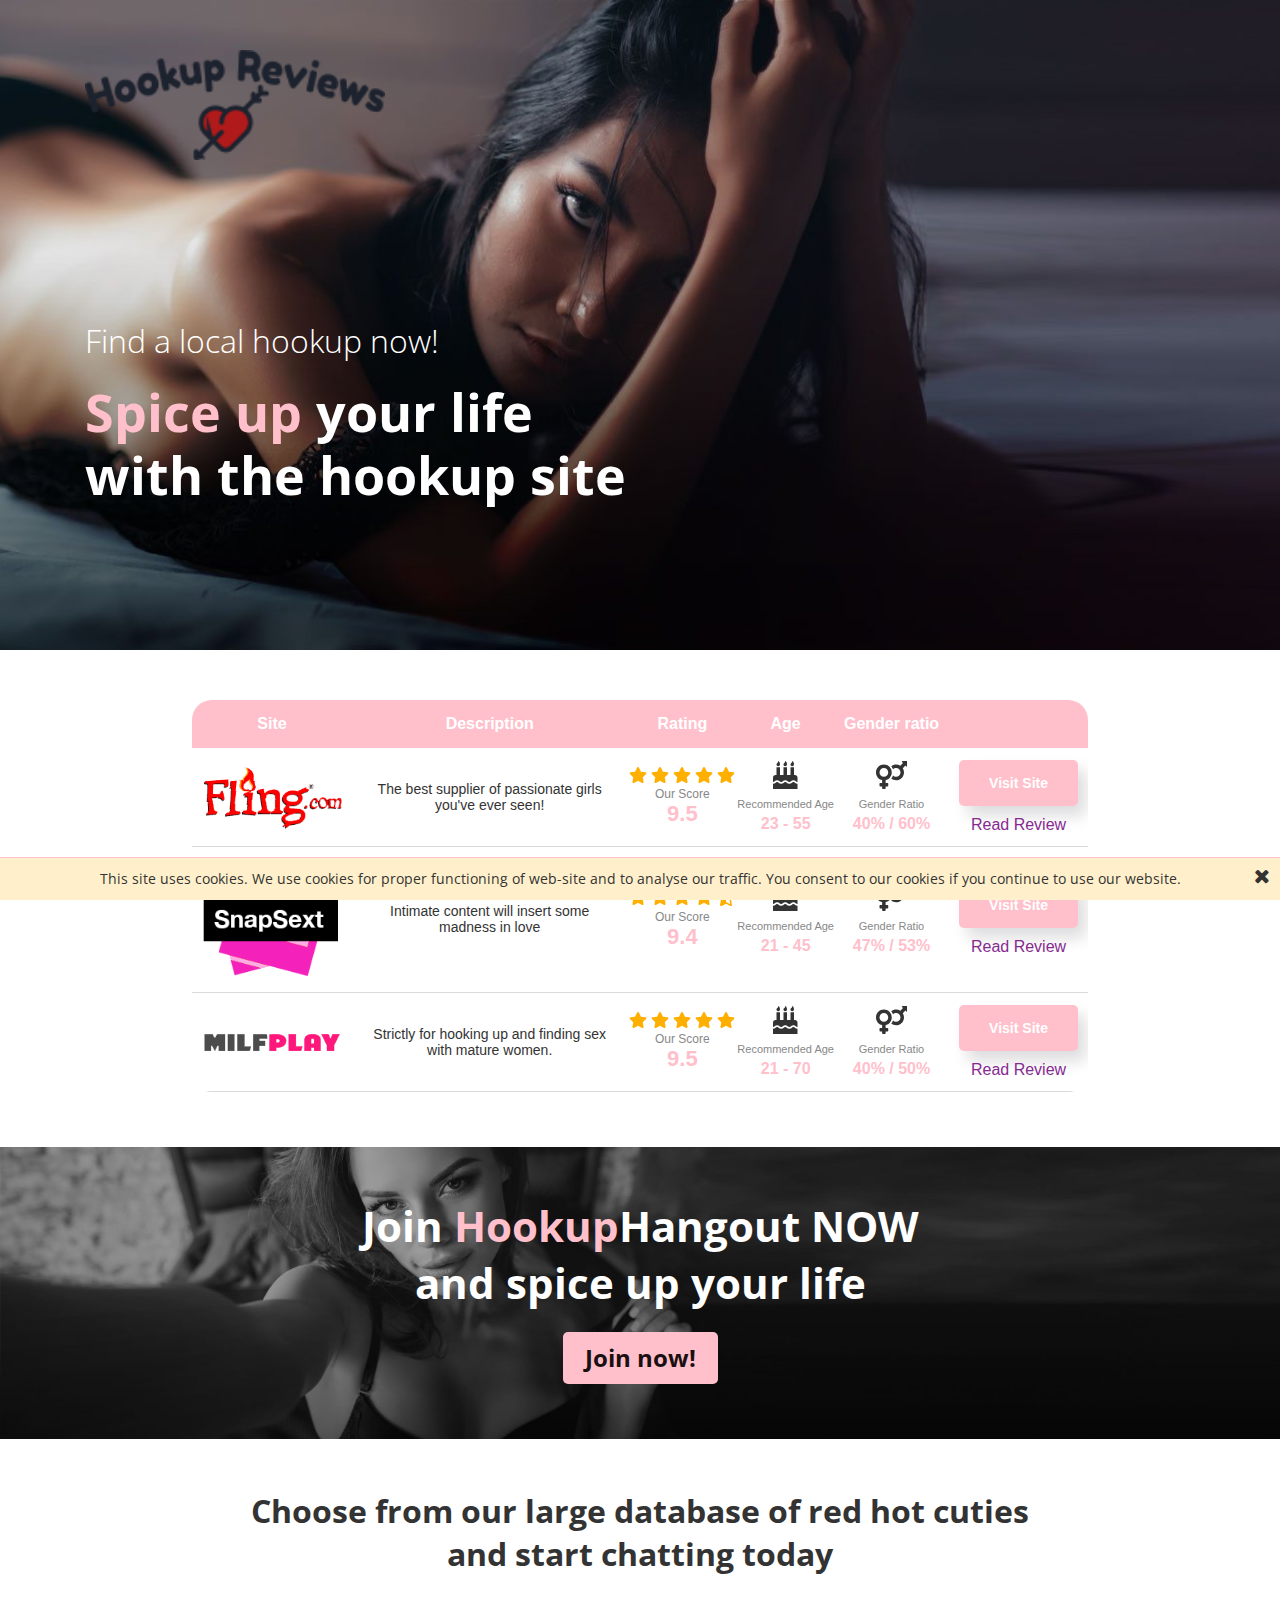
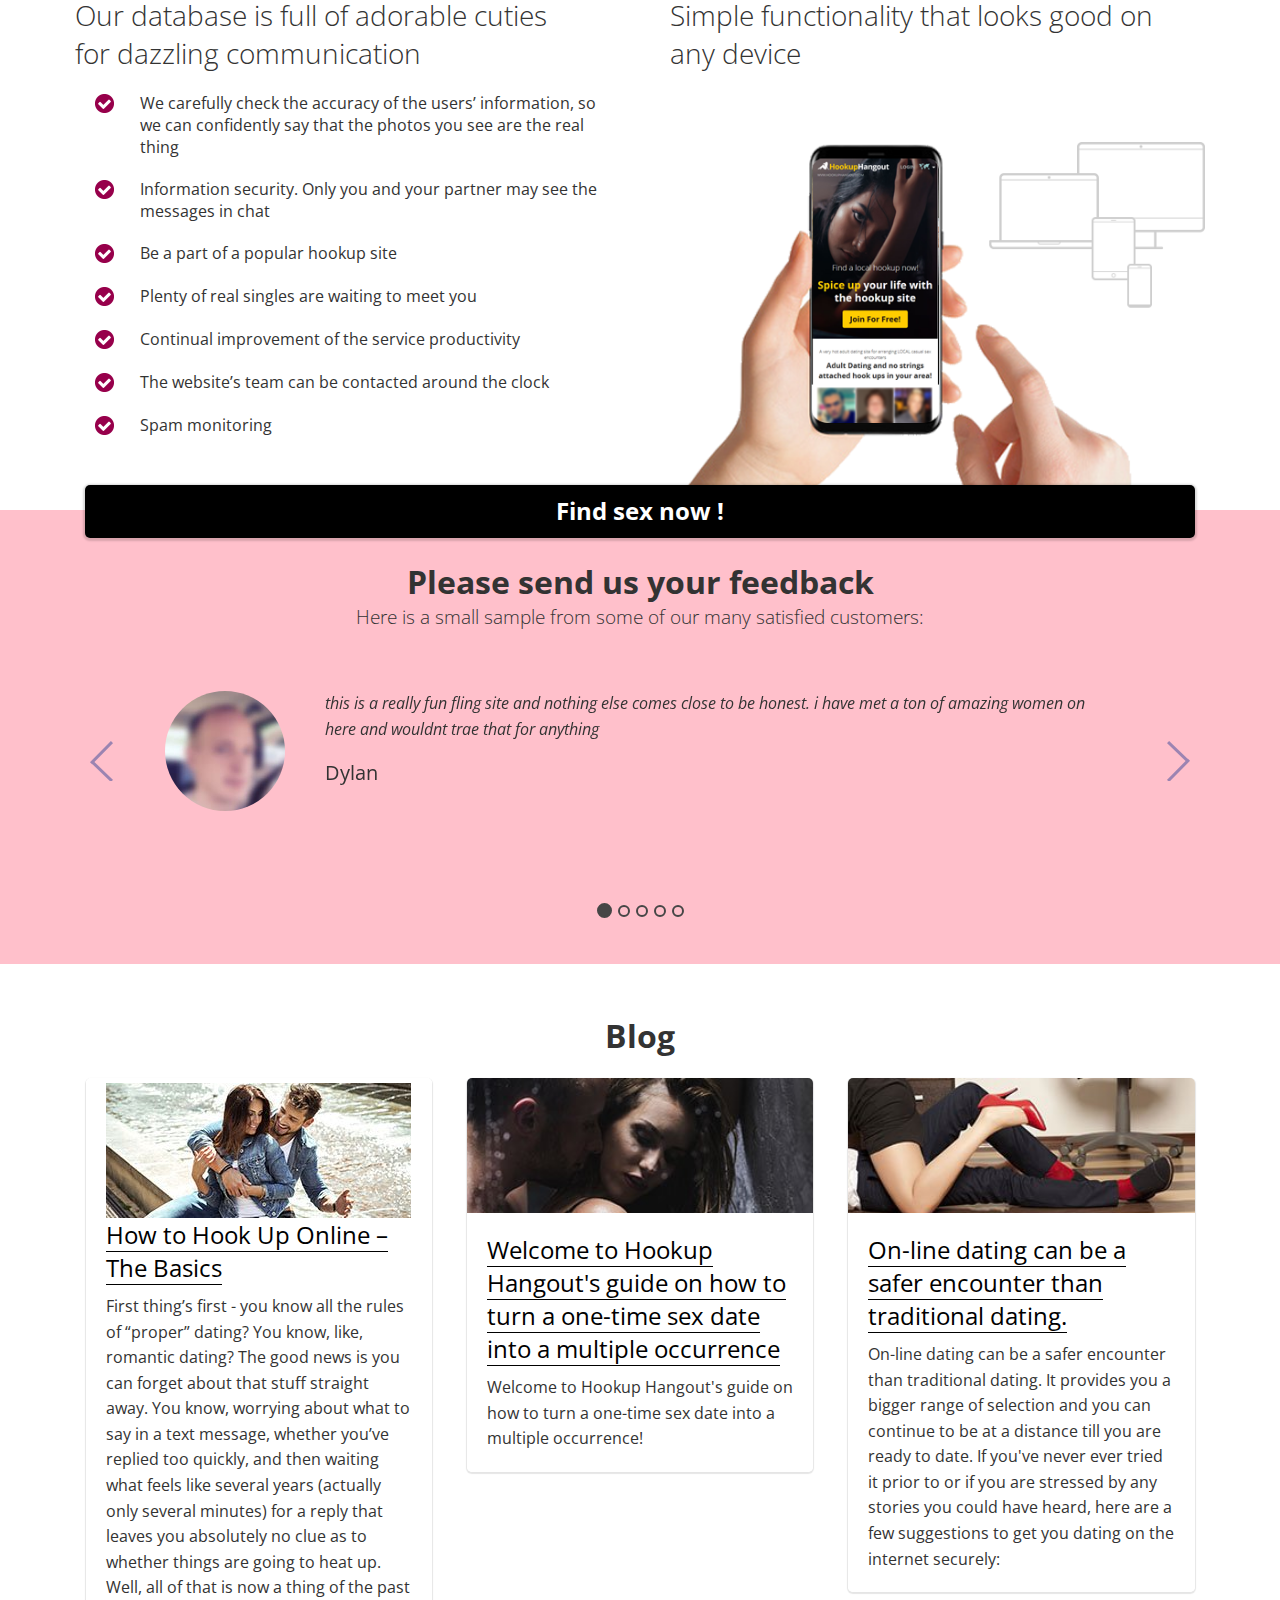
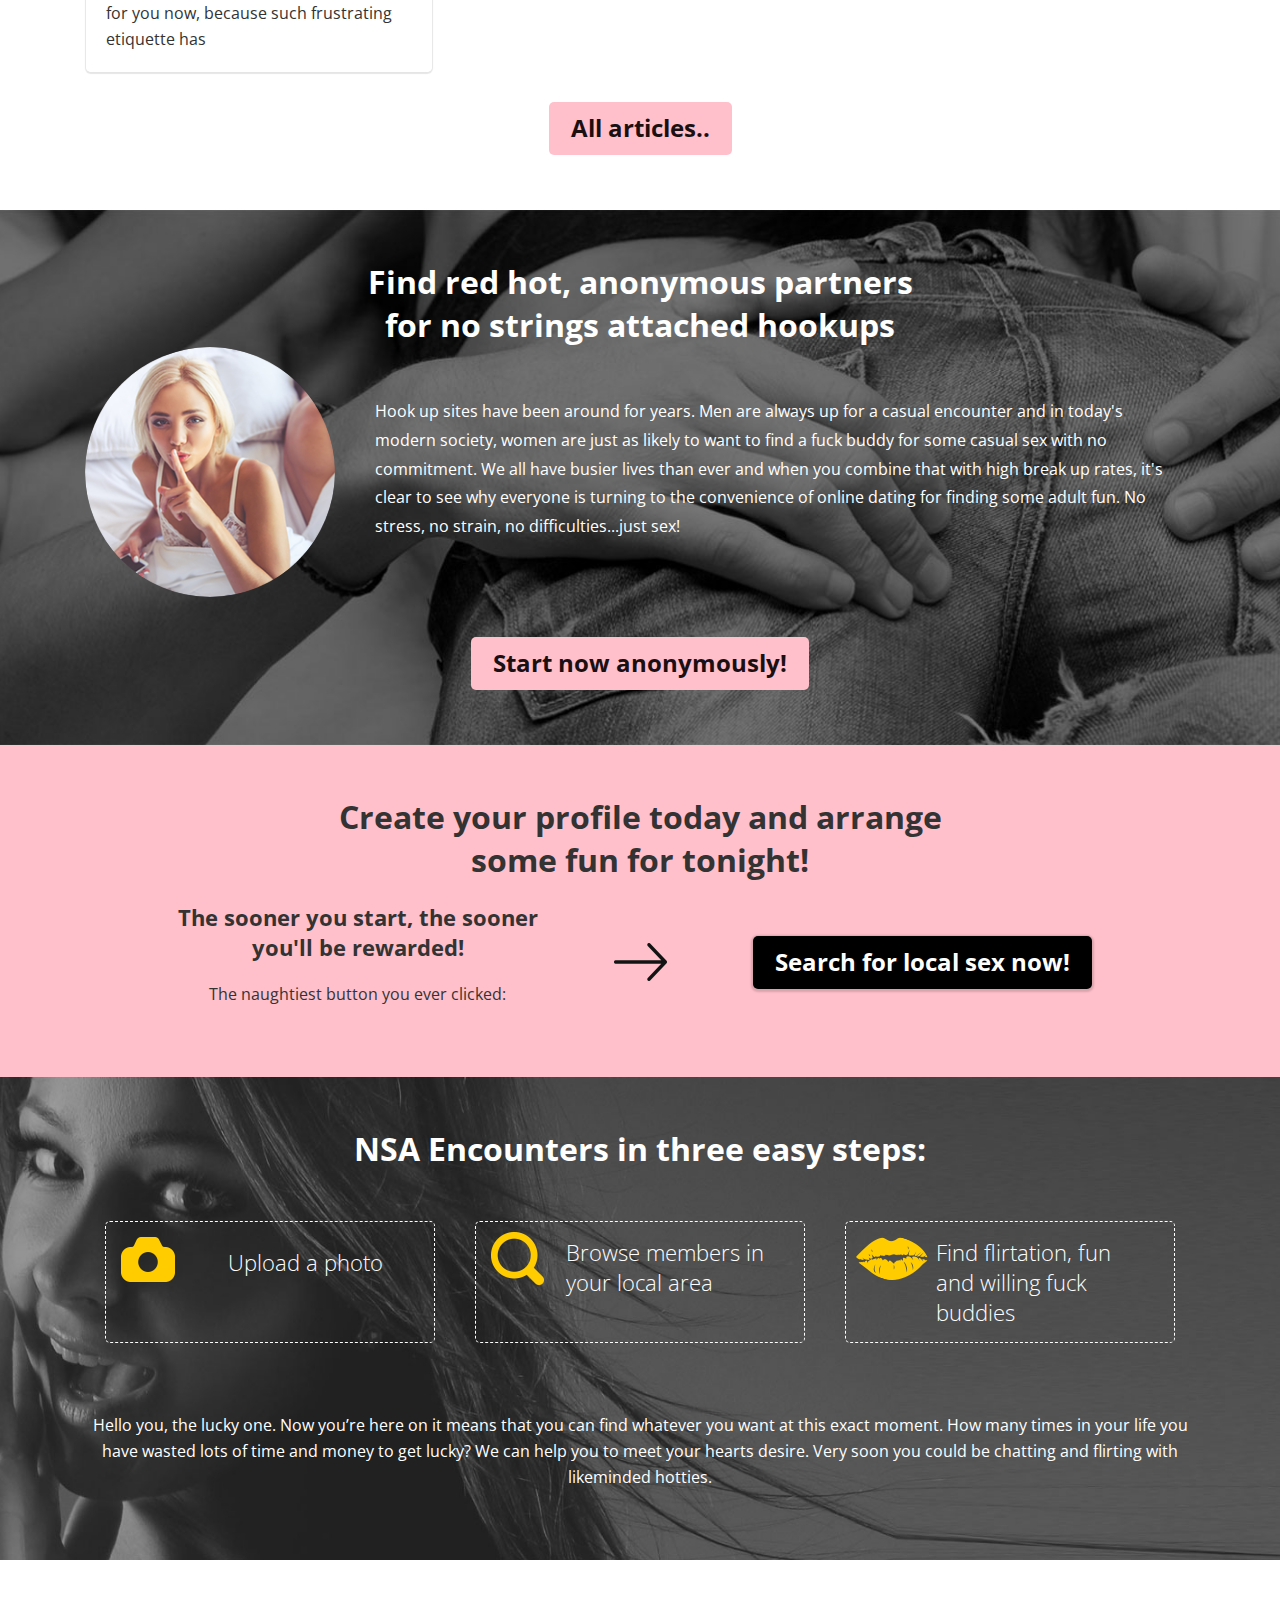
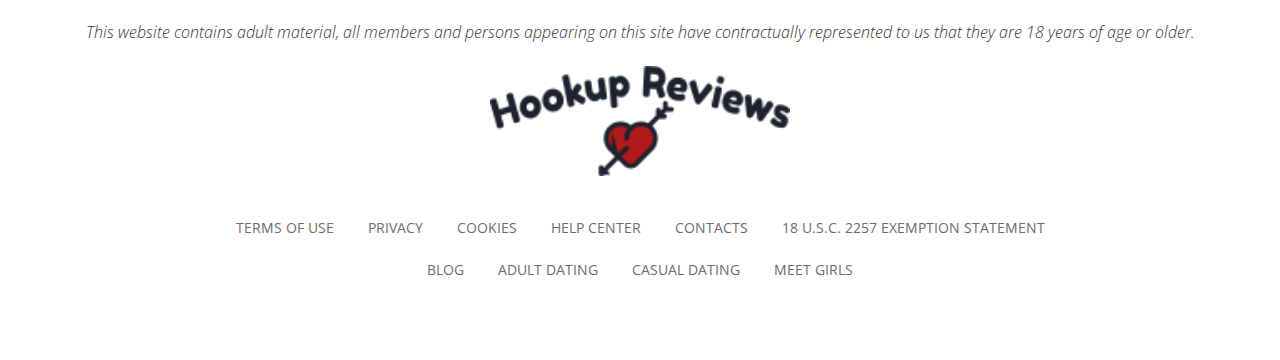
<file: lesbian-hookup.html>
<!doctype html>
<html lang="en">

<head>
    <meta charset="utf-8">
    <meta name="robots" content="noindex, nofollow" />
    <meta name="format-detection" content="telephone=no">
    <meta name="x-rim-auto-match" content="none">
    <meta name="viewport" content="initial-scale=1.0, width=device-width">
    <meta name="Description" content="The fastest growing site for arranging LOCAL casual sex encounters. Adult Dating and NSA hook ups in your area!" />
    <meta name="Keywords" content="adultery, affair, casual dating, affair dating, having an affair, have an affair, extramarital affairs, how to have an affair, the affair site, playing the field, affair website, local cheaters, affair dating site, cheater website, cheater site"
    />
    <link rel="stylesheet " href="css/style1.css ">
    <link rel="stylesheet " href="css/style2.css ">
    <link rel="stylesheet " href="css/style3.css ">
    <link rel="stylesheet " href="css/style4.css ">
    <link rel="stylesheet " href="css/style5.css ">
    <link rel="stylesheet " href="css/style6.css ">
    <link rel="stylesheet " href="css/style7.css ">
    <link rel="stylesheet " href="css/style8.css ">
    <link rel="stylesheet " href="css/style9.css ">
    <link rel="stylesheet" href="css/my.css">

    <link rel="icon" type="image/vnd.microsoft.icon" href="img/hookup-logo.png">
    <style>
        /* PRELOADER LAYOUT */
        
        div.preloader-layout {
            display: flex;
            -webkit-display: flex;
            width: 100%;
            height: 100%;
            left: 0;
            right: 0;
            top: 0;
            z-index: 900;
            position: fixed;
        }
        
        .preloader-layout.ready_page {
            animation: fadeOutMy 1550ms ease-in-out forwards;
            -webkit-animation: fadeOutMy 1550ms ease-in-out forwards;
        }
        
        div.preloader-layout span {
            margin: auto;
            font-size: 32px;
        }
        
        .table-top {
            font-family: Arial, Helvetica, sans-serif;
            font-weight: 400;
            font-style: normal;
            font-size: 16px;
            padding: 0;
            margin: auto !important;
            box-sizing: border-box;
            border-spacing: 0;
            border-collapse: collapse;
            border-radius: 20px;
            overflow: hidden;
            width: 70% !important;
            background-color: #fff;
        }
    </style>

</head>

<body class="en">
    <div class="hide-layout"></div>
    <header class="top_bar hide_logo">
        <div class="container">
            <div class="row">
                <div class="pull-right right_buttons">
                    <div class="lang-login">
                    </div>
                </div>
            </div>
        </div>
    </header>
    <section class="parallax-Desktop dark HEADER dark parallax-Desktop" id="sec" style="background-image:url(/img/visual_header.jpg);">
        <div class="bg_layout" style="opacity: 0.5"></div>
        <div class="container">
            <div class="row">
                <div class="col-lg-12">
                    <div class="logo pull-left">
                        <a href="index.html"> <img class="logo__img" src="img/hookup-logo.png" alt=""> <img class="logo__img logo-light" src="img/hookup-logo.png" alt=""> </a>
                    </div>
                    <div class="slogan set_to_left">
                        <p>Find a local hookup now!</p>
                        <h1><span class="highlighted">Spice up</span> your life with the hookup site</h1>
                    </div>
                    <div id="sd" class="form-Registration wizard-quiz parent_node bg_black  popup-show-hide set-form-with-member mobile-view-form abs set-popup-confirm set_to_right" data-api="multi">
                    </div>
                    <div class="btn_pos btn_center"> <button onclick="show_reg_form('centered');" class="btn btn-main">Join For Free!</button> </div>
                </div>
            </div>
        </div>
    </section>
    <section class="MEMBERS set-view-more-btn set-compact-info set-info-hover white-bg hidein- set-blur set-view-more-btn" data-start="12" data-add-desktop="6" data-add-tablet="8" data-add-mobile="6">
        <table class="table-top">
            <thead>
                <tr>
                    <th>Site</th>
                    <th>Description</th>
                    <th>Rating</th>
                    <th>Age</th>
                    <th>Gender ratio</th>
                    <th></th>
                </tr>
            </thead>
            <tbody>
                <tr>
                    <td class="table-top__logo false"><img alt="" src="/img/fling-logo.png" /></td>
                    <td class="table-top__description false">The best supplier of passionate girls you&#x27;ve ever seen!</td>
                    <td>
                        <div class="rating">
                            <div class="rating__star"><svg aria-hidden="true" focusable="false" data-prefix="fas" data-icon="star" class="svg-inline--fa fa-star fa-w-18" role="img" xmlns="http://www.w3.org/2000/svg" viewBox="0 0 576 512"><path fill="currentColor" d="M259.3 17.8L194 150.2 47.9 171.5c-26.2 3.8-36.7 36.1-17.7 54.6l105.7 103-25 145.5c-4.5 26.3 23.2 46 46.4 33.7L288 439.6l130.7 68.7c23.2 12.2 50.9-7.4 46.4-33.7l-25-145.5 105.7-103c19-18.5 8.5-50.8-17.7-54.6L382 150.2 316.7 17.8c-11.7-23.6-45.6-23.9-57.4 0z"></path></svg></div>
                            <div class="rating__star"><svg aria-hidden="true" focusable="false" data-prefix="fas" data-icon="star" class="svg-inline--fa fa-star fa-w-18" role="img" xmlns="http://www.w3.org/2000/svg" viewBox="0 0 576 512"><path fill="currentColor" d="M259.3 17.8L194 150.2 47.9 171.5c-26.2 3.8-36.7 36.1-17.7 54.6l105.7 103-25 145.5c-4.5 26.3 23.2 46 46.4 33.7L288 439.6l130.7 68.7c23.2 12.2 50.9-7.4 46.4-33.7l-25-145.5 105.7-103c19-18.5 8.5-50.8-17.7-54.6L382 150.2 316.7 17.8c-11.7-23.6-45.6-23.9-57.4 0z"></path></svg></div>
                            <div class="rating__star"><svg aria-hidden="true" focusable="false" data-prefix="fas" data-icon="star" class="svg-inline--fa fa-star fa-w-18" role="img" xmlns="http://www.w3.org/2000/svg" viewBox="0 0 576 512"><path fill="currentColor" d="M259.3 17.8L194 150.2 47.9 171.5c-26.2 3.8-36.7 36.1-17.7 54.6l105.7 103-25 145.5c-4.5 26.3 23.2 46 46.4 33.7L288 439.6l130.7 68.7c23.2 12.2 50.9-7.4 46.4-33.7l-25-145.5 105.7-103c19-18.5 8.5-50.8-17.7-54.6L382 150.2 316.7 17.8c-11.7-23.6-45.6-23.9-57.4 0z"></path></svg></div>
                            <div class="rating__star"><svg aria-hidden="true" focusable="false" data-prefix="fas" data-icon="star" class="svg-inline--fa fa-star fa-w-18" role="img" xmlns="http://www.w3.org/2000/svg" viewBox="0 0 576 512"><path fill="currentColor" d="M259.3 17.8L194 150.2 47.9 171.5c-26.2 3.8-36.7 36.1-17.7 54.6l105.7 103-25 145.5c-4.5 26.3 23.2 46 46.4 33.7L288 439.6l130.7 68.7c23.2 12.2 50.9-7.4 46.4-33.7l-25-145.5 105.7-103c19-18.5 8.5-50.8-17.7-54.6L382 150.2 316.7 17.8c-11.7-23.6-45.6-23.9-57.4 0z"></path></svg></div>
                            <div class="rating__star"><svg aria-hidden="true" focusable="false" data-prefix="fas" data-icon="star" class="svg-inline--fa fa-star fa-w-18" role="img" xmlns="http://www.w3.org/2000/svg" viewBox="0 0 576 512"><path fill="currentColor" d="M259.3 17.8L194 150.2 47.9 171.5c-26.2 3.8-36.7 36.1-17.7 54.6l105.7 103-25 145.5c-4.5 26.3 23.2 46 46.4 33.7L288 439.6l130.7 68.7c23.2 12.2 50.9-7.4 46.4-33.7l-25-145.5 105.7-103c19-18.5 8.5-50.8-17.7-54.6L382 150.2 316.7 17.8c-11.7-23.6-45.6-23.9-57.4 0z"></path></svg></div>
                        </div>
                        <div class="table-top__our-score">Our Score</div>
                        <div class="table-top__score">9.5</div>
                    </td>
                    <td>
                        <div class="table-top__info">
                            <div class="table-top__info__ico"><svg aria-hidden="true" focusable="false" data-prefix="fas" data-icon="birthday-cake" role="img" xmlns="http://www.w3.org/2000/svg" viewBox="0 0 448 512"><path fill="currentColor" d="M448 384c-28.02 0-31.26-32-74.5-32-43.43 0-46.825 32-74.75 32-27.695 0-31.454-32-74.75-32-42.842 0-47.218 32-74.5 32-28.148 0-31.202-32-74.75-32-43.547 0-46.653 32-74.75 32v-80c0-26.5 21.5-48 48-48h16V112h64v144h64V112h64v144h64V112h64v144h16c26.5 0 48 21.5 48 48v80zm0 128H0v-96c43.356 0 46.767-32 74.75-32 27.951 0 31.253 32 74.75 32 42.843 0 47.217-32 74.5-32 28.148 0 31.201 32 74.75 32 43.357 0 46.767-32 74.75-32 27.488 0 31.252 32 74.5 32v96zM96 96c-17.75 0-32-14.25-32-32 0-31 32-23 32-64 12 0 32 29.5 32 56s-14.25 40-32 40zm128 0c-17.75 0-32-14.25-32-32 0-31 32-23 32-64 12 0 32 29.5 32 56s-14.25 40-32 40zm128 0c-17.75 0-32-14.25-32-32 0-31 32-23 32-64 12 0 32 29.5 32 56s-14.25 40-32 40z"></path></svg></div>
                            <div class="table-top__info__text">Recommended Age</div>
                            <div class="table-top__info__value">23 - 55</div>
                        </div>
                    </td>
                    <td>
                        <div class="table-top__info">
                            <div class="table-top__info__ico"><svg aria-hidden="true" focusable="false" data-prefix="fas" data-icon="venus-mars" role="img" xmlns="http://www.w3.org/2000/svg" viewBox="0 0 576 512"><path fill="currentColor" d="M564 0h-79c-10.7 0-16 12.9-8.5 20.5l16.9 16.9-48.7 48.7C422.5 72.1 396.2 64 368 64c-33.7 0-64.6 11.6-89.2 30.9 14 16.7 25 36 32.1 57.1 14.5-14.8 34.7-24 57.1-24 44.1 0 80 35.9 80 80s-35.9 80-80 80c-22.3 0-42.6-9.2-57.1-24-7.1 21.1-18 40.4-32.1 57.1 24.5 19.4 55.5 30.9 89.2 30.9 79.5 0 144-64.5 144-144 0-28.2-8.1-54.5-22.1-76.7l48.7-48.7 16.9 16.9c2.4 2.4 5.4 3.5 8.4 3.5 6.2 0 12.1-4.8 12.1-12V12c0-6.6-5.4-12-12-12zM144 64C64.5 64 0 128.5 0 208c0 68.5 47.9 125.9 112 140.4V400H76c-6.6 0-12 5.4-12 12v40c0 6.6 5.4 12 12 12h36v36c0 6.6 5.4 12 12 12h40c6.6 0 12-5.4 12-12v-36h36c6.6 0 12-5.4 12-12v-40c0-6.6-5.4-12-12-12h-36v-51.6c64.1-14.6 112-71.9 112-140.4 0-79.5-64.5-144-144-144zm0 224c-44.1 0-80-35.9-80-80s35.9-80 80-80 80 35.9 80 80-35.9 80-80 80z"></path></svg></div>
                            <div class="table-top__info__text">Gender Ratio</div>
                            <div class="table-top__info__value">40% / 60%</div>
                        </div>
                    </td>
                    <td class="table-top__action"><a href="https://www.fling.com/" target="_blank" rel="noreferrer" class="button-4">Visit Site</a>
                        <div class="table-top__read-review"><a href="/fling" class="read-more-2">Read Review</a></div>
                    </td>
                </tr>
                <tr>
                    <td class="table-top__logo false"><img alt="" src="/img/snapsext-logo.png" /></td>
                    <td class="table-top__description false">Intimate content will insert some madness in love</td>
                    <td>
                        <div class="rating">
                            <div class="rating__star"><svg aria-hidden="true" focusable="false" data-prefix="fas" data-icon="star" class="svg-inline--fa fa-star fa-w-18" role="img" xmlns="http://www.w3.org/2000/svg" viewBox="0 0 576 512"><path fill="currentColor" d="M259.3 17.8L194 150.2 47.9 171.5c-26.2 3.8-36.7 36.1-17.7 54.6l105.7 103-25 145.5c-4.5 26.3 23.2 46 46.4 33.7L288 439.6l130.7 68.7c23.2 12.2 50.9-7.4 46.4-33.7l-25-145.5 105.7-103c19-18.5 8.5-50.8-17.7-54.6L382 150.2 316.7 17.8c-11.7-23.6-45.6-23.9-57.4 0z"></path></svg></div>
                            <div class="rating__star"><svg aria-hidden="true" focusable="false" data-prefix="fas" data-icon="star" class="svg-inline--fa fa-star fa-w-18" role="img" xmlns="http://www.w3.org/2000/svg" viewBox="0 0 576 512"><path fill="currentColor" d="M259.3 17.8L194 150.2 47.9 171.5c-26.2 3.8-36.7 36.1-17.7 54.6l105.7 103-25 145.5c-4.5 26.3 23.2 46 46.4 33.7L288 439.6l130.7 68.7c23.2 12.2 50.9-7.4 46.4-33.7l-25-145.5 105.7-103c19-18.5 8.5-50.8-17.7-54.6L382 150.2 316.7 17.8c-11.7-23.6-45.6-23.9-57.4 0z"></path></svg></div>
                            <div class="rating__star"><svg aria-hidden="true" focusable="false" data-prefix="fas" data-icon="star" class="svg-inline--fa fa-star fa-w-18" role="img" xmlns="http://www.w3.org/2000/svg" viewBox="0 0 576 512"><path fill="currentColor" d="M259.3 17.8L194 150.2 47.9 171.5c-26.2 3.8-36.7 36.1-17.7 54.6l105.7 103-25 145.5c-4.5 26.3 23.2 46 46.4 33.7L288 439.6l130.7 68.7c23.2 12.2 50.9-7.4 46.4-33.7l-25-145.5 105.7-103c19-18.5 8.5-50.8-17.7-54.6L382 150.2 316.7 17.8c-11.7-23.6-45.6-23.9-57.4 0z"></path></svg></div>
                            <div class="rating__star"><svg aria-hidden="true" focusable="false" data-prefix="fas" data-icon="star" class="svg-inline--fa fa-star fa-w-18" role="img" xmlns="http://www.w3.org/2000/svg" viewBox="0 0 576 512"><path fill="currentColor" d="M259.3 17.8L194 150.2 47.9 171.5c-26.2 3.8-36.7 36.1-17.7 54.6l105.7 103-25 145.5c-4.5 26.3 23.2 46 46.4 33.7L288 439.6l130.7 68.7c23.2 12.2 50.9-7.4 46.4-33.7l-25-145.5 105.7-103c19-18.5 8.5-50.8-17.7-54.6L382 150.2 316.7 17.8c-11.7-23.6-45.6-23.9-57.4 0z"></path></svg></div>
                            <div class="rating__star"><svg aria-hidden="true" focusable="false" data-prefix="fas" data-icon="star-half-alt" class="svg-inline--fa fa-star-half-alt fa-w-17" role="img" xmlns="http://www.w3.org/2000/svg" viewBox="0 0 536 512"><path fill="currentColor" d="M508.55 171.51L362.18 150.2 296.77 17.81C290.89 5.98 279.42 0 267.95 0c-11.4 0-22.79 5.9-28.69 17.81l-65.43 132.38-146.38 21.29c-26.25 3.8-36.77 36.09-17.74 54.59l105.89 103-25.06 145.48C86.98 495.33 103.57 512 122.15 512c4.93 0 10-1.17 14.87-3.75l130.95-68.68 130.94 68.7c4.86 2.55 9.92 3.71 14.83 3.71 18.6 0 35.22-16.61 31.66-37.4l-25.03-145.49 105.91-102.98c19.04-18.5 8.52-50.8-17.73-54.6zm-121.74 123.2l-18.12 17.62 4.28 24.88 19.52 113.45-102.13-53.59-22.38-11.74.03-317.19 51.03 103.29 11.18 22.63 25.01 3.64 114.23 16.63-82.65 80.38z"></path></svg></div>
                        </div>
                        <div class="table-top__our-score">Our Score</div>
                        <div class="table-top__score">9.4</div>
                    </td>
                    <td>
                        <div class="table-top__info">
                            <div class="table-top__info__ico"><svg aria-hidden="true" focusable="false" data-prefix="fas" data-icon="birthday-cake" role="img" xmlns="http://www.w3.org/2000/svg" viewBox="0 0 448 512"><path fill="currentColor" d="M448 384c-28.02 0-31.26-32-74.5-32-43.43 0-46.825 32-74.75 32-27.695 0-31.454-32-74.75-32-42.842 0-47.218 32-74.5 32-28.148 0-31.202-32-74.75-32-43.547 0-46.653 32-74.75 32v-80c0-26.5 21.5-48 48-48h16V112h64v144h64V112h64v144h64V112h64v144h16c26.5 0 48 21.5 48 48v80zm0 128H0v-96c43.356 0 46.767-32 74.75-32 27.951 0 31.253 32 74.75 32 42.843 0 47.217-32 74.5-32 28.148 0 31.201 32 74.75 32 43.357 0 46.767-32 74.75-32 27.488 0 31.252 32 74.5 32v96zM96 96c-17.75 0-32-14.25-32-32 0-31 32-23 32-64 12 0 32 29.5 32 56s-14.25 40-32 40zm128 0c-17.75 0-32-14.25-32-32 0-31 32-23 32-64 12 0 32 29.5 32 56s-14.25 40-32 40zm128 0c-17.75 0-32-14.25-32-32 0-31 32-23 32-64 12 0 32 29.5 32 56s-14.25 40-32 40z"></path></svg></div>
                            <div class="table-top__info__text">Recommended Age</div>
                            <div class="table-top__info__value">21 - 45</div>
                        </div>
                    </td>
                    <td>
                        <div class="table-top__info">
                            <div class="table-top__info__ico"><svg aria-hidden="true" focusable="false" data-prefix="fas" data-icon="venus-mars" role="img" xmlns="http://www.w3.org/2000/svg" viewBox="0 0 576 512"><path fill="currentColor" d="M564 0h-79c-10.7 0-16 12.9-8.5 20.5l16.9 16.9-48.7 48.7C422.5 72.1 396.2 64 368 64c-33.7 0-64.6 11.6-89.2 30.9 14 16.7 25 36 32.1 57.1 14.5-14.8 34.7-24 57.1-24 44.1 0 80 35.9 80 80s-35.9 80-80 80c-22.3 0-42.6-9.2-57.1-24-7.1 21.1-18 40.4-32.1 57.1 24.5 19.4 55.5 30.9 89.2 30.9 79.5 0 144-64.5 144-144 0-28.2-8.1-54.5-22.1-76.7l48.7-48.7 16.9 16.9c2.4 2.4 5.4 3.5 8.4 3.5 6.2 0 12.1-4.8 12.1-12V12c0-6.6-5.4-12-12-12zM144 64C64.5 64 0 128.5 0 208c0 68.5 47.9 125.9 112 140.4V400H76c-6.6 0-12 5.4-12 12v40c0 6.6 5.4 12 12 12h36v36c0 6.6 5.4 12 12 12h40c6.6 0 12-5.4 12-12v-36h36c6.6 0 12-5.4 12-12v-40c0-6.6-5.4-12-12-12h-36v-51.6c64.1-14.6 112-71.9 112-140.4 0-79.5-64.5-144-144-144zm0 224c-44.1 0-80-35.9-80-80s35.9-80 80-80 80 35.9 80 80-35.9 80-80 80z"></path></svg></div>
                            <div class="table-top__info__text">Gender Ratio</div>
                            <div class="table-top__info__value">47% / 53%</div>
                        </div>
                    </td>
                    <td class="table-top__action"><a href="https://www.snapsext.com/" target="_blank" rel="noreferrer" class="button-4">Visit Site</a>
                        <div class="table-top__read-review"><a href="/snapsext" class="read-more-2">Read Review</a></div>
                    </td>
                </tr>
                <tr>
                    <td class="table-top__logo false"><img alt="" src="/img/milfplay-logo.png" /></td>
                    <td class="table-top__description false">Strictly for hooking up and finding sex with mature women.</td>
                    <td>
                        <div class="rating">
                            <div class="rating__star"><svg aria-hidden="true" focusable="false" data-prefix="fas" data-icon="star" class="svg-inline--fa fa-star fa-w-18" role="img" xmlns="http://www.w3.org/2000/svg" viewBox="0 0 576 512"><path fill="currentColor" d="M259.3 17.8L194 150.2 47.9 171.5c-26.2 3.8-36.7 36.1-17.7 54.6l105.7 103-25 145.5c-4.5 26.3 23.2 46 46.4 33.7L288 439.6l130.7 68.7c23.2 12.2 50.9-7.4 46.4-33.7l-25-145.5 105.7-103c19-18.5 8.5-50.8-17.7-54.6L382 150.2 316.7 17.8c-11.7-23.6-45.6-23.9-57.4 0z"></path></svg></div>
                            <div class="rating__star"><svg aria-hidden="true" focusable="false" data-prefix="fas" data-icon="star" class="svg-inline--fa fa-star fa-w-18" role="img" xmlns="http://www.w3.org/2000/svg" viewBox="0 0 576 512"><path fill="currentColor" d="M259.3 17.8L194 150.2 47.9 171.5c-26.2 3.8-36.7 36.1-17.7 54.6l105.7 103-25 145.5c-4.5 26.3 23.2 46 46.4 33.7L288 439.6l130.7 68.7c23.2 12.2 50.9-7.4 46.4-33.7l-25-145.5 105.7-103c19-18.5 8.5-50.8-17.7-54.6L382 150.2 316.7 17.8c-11.7-23.6-45.6-23.9-57.4 0z"></path></svg></div>
                            <div class="rating__star"><svg aria-hidden="true" focusable="false" data-prefix="fas" data-icon="star" class="svg-inline--fa fa-star fa-w-18" role="img" xmlns="http://www.w3.org/2000/svg" viewBox="0 0 576 512"><path fill="currentColor" d="M259.3 17.8L194 150.2 47.9 171.5c-26.2 3.8-36.7 36.1-17.7 54.6l105.7 103-25 145.5c-4.5 26.3 23.2 46 46.4 33.7L288 439.6l130.7 68.7c23.2 12.2 50.9-7.4 46.4-33.7l-25-145.5 105.7-103c19-18.5 8.5-50.8-17.7-54.6L382 150.2 316.7 17.8c-11.7-23.6-45.6-23.9-57.4 0z"></path></svg></div>
                            <div class="rating__star"><svg aria-hidden="true" focusable="false" data-prefix="fas" data-icon="star" class="svg-inline--fa fa-star fa-w-18" role="img" xmlns="http://www.w3.org/2000/svg" viewBox="0 0 576 512"><path fill="currentColor" d="M259.3 17.8L194 150.2 47.9 171.5c-26.2 3.8-36.7 36.1-17.7 54.6l105.7 103-25 145.5c-4.5 26.3 23.2 46 46.4 33.7L288 439.6l130.7 68.7c23.2 12.2 50.9-7.4 46.4-33.7l-25-145.5 105.7-103c19-18.5 8.5-50.8-17.7-54.6L382 150.2 316.7 17.8c-11.7-23.6-45.6-23.9-57.4 0z"></path></svg></div>
                            <div class="rating__star"><svg aria-hidden="true" focusable="false" data-prefix="fas" data-icon="star" class="svg-inline--fa fa-star fa-w-18" role="img" xmlns="http://www.w3.org/2000/svg" viewBox="0 0 576 512"><path fill="currentColor" d="M259.3 17.8L194 150.2 47.9 171.5c-26.2 3.8-36.7 36.1-17.7 54.6l105.7 103-25 145.5c-4.5 26.3 23.2 46 46.4 33.7L288 439.6l130.7 68.7c23.2 12.2 50.9-7.4 46.4-33.7l-25-145.5 105.7-103c19-18.5 8.5-50.8-17.7-54.6L382 150.2 316.7 17.8c-11.7-23.6-45.6-23.9-57.4 0z"></path></svg></div>
                        </div>
                        <div class="table-top__our-score">Our Score</div>
                        <div class="table-top__score">9.5</div>
                    </td>
                    <td>
                        <div class="table-top__info">
                            <div class="table-top__info__ico"><svg aria-hidden="true" focusable="false" data-prefix="fas" data-icon="birthday-cake" role="img" xmlns="http://www.w3.org/2000/svg" viewBox="0 0 448 512"><path fill="currentColor" d="M448 384c-28.02 0-31.26-32-74.5-32-43.43 0-46.825 32-74.75 32-27.695 0-31.454-32-74.75-32-42.842 0-47.218 32-74.5 32-28.148 0-31.202-32-74.75-32-43.547 0-46.653 32-74.75 32v-80c0-26.5 21.5-48 48-48h16V112h64v144h64V112h64v144h64V112h64v144h16c26.5 0 48 21.5 48 48v80zm0 128H0v-96c43.356 0 46.767-32 74.75-32 27.951 0 31.253 32 74.75 32 42.843 0 47.217-32 74.5-32 28.148 0 31.201 32 74.75 32 43.357 0 46.767-32 74.75-32 27.488 0 31.252 32 74.5 32v96zM96 96c-17.75 0-32-14.25-32-32 0-31 32-23 32-64 12 0 32 29.5 32 56s-14.25 40-32 40zm128 0c-17.75 0-32-14.25-32-32 0-31 32-23 32-64 12 0 32 29.5 32 56s-14.25 40-32 40zm128 0c-17.75 0-32-14.25-32-32 0-31 32-23 32-64 12 0 32 29.5 32 56s-14.25 40-32 40z"></path></svg></div>
                            <div class="table-top__info__text">Recommended Age</div>
                            <div class="table-top__info__value">21 - 70</div>
                        </div>
                    </td>
                    <td>
                        <div class="table-top__info">
                            <div class="table-top__info__ico"><svg aria-hidden="true" focusable="false" data-prefix="fas" data-icon="venus-mars" role="img" xmlns="http://www.w3.org/2000/svg" viewBox="0 0 576 512"><path fill="currentColor" d="M564 0h-79c-10.7 0-16 12.9-8.5 20.5l16.9 16.9-48.7 48.7C422.5 72.1 396.2 64 368 64c-33.7 0-64.6 11.6-89.2 30.9 14 16.7 25 36 32.1 57.1 14.5-14.8 34.7-24 57.1-24 44.1 0 80 35.9 80 80s-35.9 80-80 80c-22.3 0-42.6-9.2-57.1-24-7.1 21.1-18 40.4-32.1 57.1 24.5 19.4 55.5 30.9 89.2 30.9 79.5 0 144-64.5 144-144 0-28.2-8.1-54.5-22.1-76.7l48.7-48.7 16.9 16.9c2.4 2.4 5.4 3.5 8.4 3.5 6.2 0 12.1-4.8 12.1-12V12c0-6.6-5.4-12-12-12zM144 64C64.5 64 0 128.5 0 208c0 68.5 47.9 125.9 112 140.4V400H76c-6.6 0-12 5.4-12 12v40c0 6.6 5.4 12 12 12h36v36c0 6.6 5.4 12 12 12h40c6.6 0 12-5.4 12-12v-36h36c6.6 0 12-5.4 12-12v-40c0-6.6-5.4-12-12-12h-36v-51.6c64.1-14.6 112-71.9 112-140.4 0-79.5-64.5-144-144-144zm0 224c-44.1 0-80-35.9-80-80s35.9-80 80-80 80 35.9 80 80-35.9 80-80 80z"></path></svg></div>
                            <div class="table-top__info__text">Gender Ratio</div>
                            <div class="table-top__info__value">40% / 50%</div>
                        </div>
                    </td>
                    <td class="table-top__action"><a href="https://www.milfplay.com/" target="_blank" rel="noreferrer" class="button-4">Visit Site</a>
                        <div class="table-top__read-review"><a href="/milfplay" class="read-more-2">Read Review</a></div>
                    </td>
                </tr>


            </tbody>
        </table>

        </div>
        </div>
        </div>
        </div>
    </section>
    <section class=" set_txt_center dark parallax-Desktop hidein- content-type " style="background-image:url(/img/visual_2.jpg) ">
        <div class="bg_layout " style="opacity: 0.5 "></div>
        <div class="container ">
            <div class="row ">
                <div class="col-lg-12 ">
                    <div class="title title_center ">
                        <h2 class="big ">Join <b class="deco_color ">Hookup</b>Hangout NOW <br> and spice up your life</h2>
                    </div>
                    <div class="btn_pos btn_center "> <button onclick="show_reg_form( 'centered'); " class="btn ">Join now!</button> </div>
                </div>
            </div>
        </div>
    </section>
    <section class=" white-bg hidein- content-type ">
        <div class="bg_layout " style="opacity: 0.5 "></div>
        <div class="container ">
            <div class="row ">
                <div class="col-lg-12 ">
                    <div class="title title_center ">
                        <h2>Choose from our large database of red hot cuties<br> and start chatting today</h2>
                    </div>
                    <div class="devices_v2 flex_2 ">
                        <div class="devices_left ">
                            <h4>Our database is full of adorable cuties for dazzling communication</h4>
                            <ul>
                                <li>We carefully check the accuracy of the users’ information, so we can confidently say that the photos you see are the real thing</li>
                                <li>Information security. Only you and your partner may see the messages in chat</li>
                                <li>Be a part of a popular hookup site</li>
                                <li>Plenty of real singles are waiting to meet you</li>
                                <li>Continual improvement of the service productivity</li>
                                <li>The website’s team can be contacted around the clock</li>
                                <li>Spam monitoring</li>
                            </ul>
                        </div>
                        <div class="devices_right ">
                            <h4>Simple functionality that looks good on any device</h4> <img src="img/device.png " alt=" " title=" " /> </div>
                    </div>
                    <div class="btn_pos btn_center special_position "> <button onclick="show_reg_form( 'centered'); " class="btn btn_reverse ">Find sex now !</button> </div>
                </div>
            </div>
        </div>
    </section>
    <section class="COMMENTS bg_yellow single-comments hidein-">
        <div class="bg_layout " style="opacity: 1"></div>
        <div class="container">
            <div class="row">
                <div class="col-lg-12">
                    <div class="title title_center">
                        <h2>Please send us your feedback<span class="small">Here is a small sample from some of our many satisfied customers:</span></h2>
                    </div>
                    <div class="comments-list">
                        <div class="owl-carousel comments-slider">
                            <div class="element">
                                <div class="img"><img title="Dylan" alt="Dylan" src="img/1_mem7.jpg"></div>
                                <div class="content">
                                    <blockquote class="my-text">this is a really fun fling site and nothing else comes close to be honest. i have met a ton of amazing women on here and wouldnt trae that for anything</blockquote>
                                    <p class="author">Dylan </p>
                                </div>
                            </div>
                            <div class="element">
                                <div class="img"><img title="David" alt="David" src="img/2_mem2.jpg"></div>
                                <div class="content">
                                    <blockquote class="my-text">Im a fan of this site must say. A bit of a slow burner but worth sticking with. Met some pretty tidy lassies and had some good nights so its all good as far as im concerned. 9 / 10</blockquote>
                                    <p class="author">David </p>
                                </div>
                            </div>
                            <div class="element">
                                <div class="img"><img title="Rob" alt="Rob" src="img/3_mem4.jpg"></div>
                                <div class="content">
                                    <blockquote class="my-text">Been usin this for about a couple of months and def getting the hang of it now.</blockquote>
                                    <p class="author">Rob </p>
                                </div>
                            </div>
                            <div class="element">
                                <div class="img"><img title="Annie" alt="Annie" src="img/4_mem33.jpg"></div>
                                <div class="content">
                                    <blockquote class="my-text">Used it a few times successfully and know a few friends who have used it in Sydney and said its good there too. Would recommend if youre looking for a bit of fun, chatting and meeting up with people who arent really
                                        in that relationship place yet but still have needs, if you get my meaning ;-)</blockquote>
                                    <p class="author">Annie </p>
                                </div>
                            </div>
                            <div class="element">
                                <div class="img"><img title="Graham" alt="Graham" src="img/5_mem22.jpg"></div>
                                <div class="content">
                                    <blockquote class="my-text">One of the better sites for adult fun. Takes some time, but definitely worth it.</blockquote>
                                    <p class="author">Graham </p>
                                </div>
                            </div>
                        </div>
                    </div>
                    <div class="btn_pos btn_center"> <button onclick="show_reg_form('centered');" class="btn"></button> </div>
                </div>
            </div>
        </div>
    </section>
    <section class="BLOG ">
        <div class="bg_layout " style="opacity: 1 "></div>
        <div class="container ">
            <div class="row ">
                <div class="col-lg-12 ">
                    <div class="title title_center ">
                        <h2>Blog</h2>
                        <p></p>
                    </div>
                    <ul class="blog ">
                        <li class="blog__element ">
                            <article>
                                <div class="blog__top ">
                                </div>
                                <div class="blog__bottom " style="margin-top: -150px;">
                                    <h3>
                                        <a href=" " title="How to Hook Up Online – The Basics "><img src="img/57_49-breaking-the-ice.jpg" alt=""><span>How to Hook Up Online – The Basics</span></a>
                                    </h3>
                                    <div>First thing’s first - you know all the rules of “proper” dating? You know, like, romantic dating? The good news is you can forget about that stuff straight away. You know, worrying about what to say in a text message,
                                        whether you’ve replied too quickly, and then waiting what feels like several years (actually only several minutes) for a reply that leaves you absolutely no clue as to whether things are going to heat up. Well,
                                        all of that is now a thing of the past for you now, because such frustrating etiquette has</div>
                                </div>
                            </article>
                        </li>
                        <li class="blog__element ">
                            <article>
                                <div class="blog__top ">
                                    <a href=" " title="Welcome to Hookup Hangout
                                                's guide on how to turn a one-time sex date into a multiple occurrence"> <img src="img/56_turn-a-one-night-stand-into-friend-with-benefits.jpg" alt="Welcome to Hookup Hangout's guide on how to turn a one-time sex date into a multiple occurrence " title="Welcome to Hookup Hangout 's guide on how to turn a one-time sex date into a multiple occurrence">                                        </a>
                                </div>
                                <div class="blog__bottom">
                                    <h3><a href="" title="Welcome to Hookup Hangout's guide on how to turn a one-time sex date into a multiple occurrence "><span>Welcome to Hookup Hangout's guide on how to turn a one-time sex date into a multiple occurrence</span></a></h3>
                                    <div>Welcome to Hookup Hangout's guide on how to turn a one-time sex date into a multiple occurrence!</div>
                                </div>
                            </article>
                        </li>
                        <li class="blog__element ">
                            <article>
                                <div class="blog__top ">
                                    <a href=" " title="On-line dating can be a safer encounter than traditional dating. "> <img src="img/55_online-dating-security-insight-tips.jpg" alt="On-line dating can be a safer encounter than traditional dating. " title="On-line dating can be a safer encounter than traditional dating. "> </a>
                                </div>
                                <div class="blog__bottom ">
                                    <h3><a href=" " title="On-line dating can be a safer encounter than traditional dating. "><span>On-line dating can be a safer encounter than traditional dating.</span></a></h3>
                                    <div>On-line dating can be a safer encounter than traditional dating. It provides you a bigger range of selection and you can continue to be at a distance till you are ready to date. If you've never ever tried it prior to
                                        or if you are stressed by any stories you could have heard, here are a few suggestions to get you dating on the internet securely:</div>
                                </div>
                            </article>
                        </li>
                    </ul>
                    <div class="btn_pos btn_center "> <a class="btn " href=" ">All articles..</a> </div>
                </div>
            </div>
        </div>
    </section>
    <section class="SEO-TEXT set_txt_center dark parallax-Desktop hidein- content-type " style="background-image:url(img/visual_3.jpg) ">
        <div class="bg_layout " style="opacity: 1 "></div>
        <div class="container ">
            <div class="row ">
                <div class="col-lg-12 ">
                    <div class="title title_center ">
                        <h2>Find red hot, anonymous partners <br>for no strings attached hookups</h2>
                    </div>
                    <div class="single_element_comment clearfix ">
                        <div class="img "><img title=" " alt=" " src="/img/girl.png "></div>
                        <div class="content ">
                            <blockquote class="my-text ">Hook up sites have been around for years. Men are always up for a casual encounter and in today's modern society, women are just as likely to want to find a fuck buddy for some casual sex with no commitment. We all have busier
                                lives than ever and when you combine that with high break up rates, it's clear to see why everyone is turning to the convenience of online dating for finding some adult fun. No stress, no strain, no difficulties...just
                                sex!
                            </blockquote>
                        </div>
                    </div>
                    <div class="btn_pos btn_center "> <button onclick="show_reg_form( 'centered'); " class="btn ">Start now anonymously!</button> </div>
                </div>
            </div>
        </div>
    </section>
    <section class="SEO-TEXT bg_yellow hidein- content-type ">
        <div class="bg_layout " style="opacity: 1 "></div>
        <div class="container ">
            <div class="row ">
                <div class="col-lg-12 ">
                    <div class="title title_center " style="display: none; ">
                        <h2>&nbsp;</h2>
                    </div>
                    <div class="title title_center ">
                        <h2>Create your profile today and arrange<br> some fun for tonight!</h2>
                    </div>
                    <div class="sooner flex_2 ">
                        <div class="sooner_left title_center ">
                            <h3>The sooner you start, the sooner <br> you'll be rewarded!</h3>
                            <p>The naughtiest button you ever clicked: </p>
                        </div>
                        <div class="sooner_right btn_center "> <button onclick="show_reg_form( 'centered'); " class="btn btn_reverse ">Search for local sex now!</button> </div>
                    </div>
                </div>
            </div>
        </div>
    </section>
    <section class=" set_txt_center dark parallax-Desktop hidein- content-type " style="background-image:url(img/visual_4.jpg) ">
        <div class="bg_layout " style="opacity: 0.5 "></div>
        <div class="container ">
            <div class="row ">
                <div class="col-lg-12 ">
                    <div class="title title_center ">
                        <h2>NSA Encounters in three easy steps:</h2>
                    </div>
                    <div class="easy_steps ">
                        <div class="step_1 ">Upload a photo</div>
                        <div class="step_2 ">Browse members in your local area</div>
                        <div class="step_3 ">Find flirtation, fun and willing fuck buddies</div>
                    </div>
                    <p class="title_center ">Hello you, the lucky one. Now you’re here on it means that you can find whatever you want at this exact moment. How many times in your life you have wasted lots of time and money to get lucky? We can help you to meet your hearts desire.
                        Very soon you could be chatting and flirting with likeminded hotties.</p>
                </div>
            </div>
        </div>
    </section>
    <div id="cookBlock" class="bottom_banner ">
        <p>This site uses cookies. We use cookies for proper functioning of web-site and to analyse our traffic. You consent to our cookies if you continue to use our website.</p> <i id="cook" class="fa fa-times "></i>
    </div>
    <footer>
        <div class="container ">
            <div class="row ">
                <div class="col-lg-12 ">
                    <div class=" footer_descr ">
                        <p>This website contains adult material, all members and persons appearing on this site have contractually represented to us that they are 18 years of age or older. </p>
                    </div>
                    <div class=" logo_footer ">
                        <a> <img class="logo__img " src="/img/hookup-logo.png " alt=" "> <img class="logo__img logo-light " src="/img/hookup-logo.png " alt=""> </a>
                    </div>
                    <div class="footer_nav ">
                        <nav>
                            <ul>
                                <li><a href=" " rel="nofollow " target="_blank ">Terms of Use</a></li>
                                <li><a href=" " rel="nofollow " target="_blank ">Privacy</a></li>
                                <li><a href="" rel="nofollow " target="_blank ">Cookies</a></li>
                                <li><a href="" rel="nofollow " target="_blank ">Help Center</a></li>
                                <li><a href="" rel="nofollow " target="_blank ">Contacts</a></li>
                                <li><a href="" rel="nofollow " target="_blank ">18 U.S.C. 2257 Exemption Statement</a></li>
                            </ul>
                            <ul>
                                <li><a href="" title="Blog ">Blog</a></li>
                                <li><a href="" title="Adult dating ">Adult dating</a></li>
                                <li><a href="" title="Casual dating ">Casual dating</a></li>
                                <li><a href="" title="Meet girls ">Meet girls</a></li>
                            </ul>
                        </nav>
                    </div>
                </div>
            </div>
        </div>
    </footer>

    <div id="cookBlock" class="bottom_banner ">
        <p>This site uses cookies. We use cookies for proper functioning of web-site and to analyse our traffic. You consent to our cookies if you continue to use our website.</p> <i id="cook" class="fa fa-times "></i>
    </div>
    <script>
        let cook = document.getElementById('cook');
        let cookBlock = document.getElementById('cookBlock')
        if (!document.cookie.includes(click = true)) {
            cook.addEventListener('click', function() {
                document.cookie = 'click=true';
                cookBlock.style.display = 'none';
            })
        } else {
            cookBlock.style.display = 'none'
        }
    </script>

    <script src="js/js1.js "></script>
    <script src="js/js2,.js "></script>
    <script src="js/js5.js "></script>
    <script src="js/js6.js "></script>
    <link href="js/js8.css " rel="stylesheet ">
    <script src="js/js9.js "></script>
    <link href="js/js10.css " rel="stylesheet ">
    <script src="js/js12.js "></script>
    <script src="js/js16.js "></script>

</body>

</html>
</file>
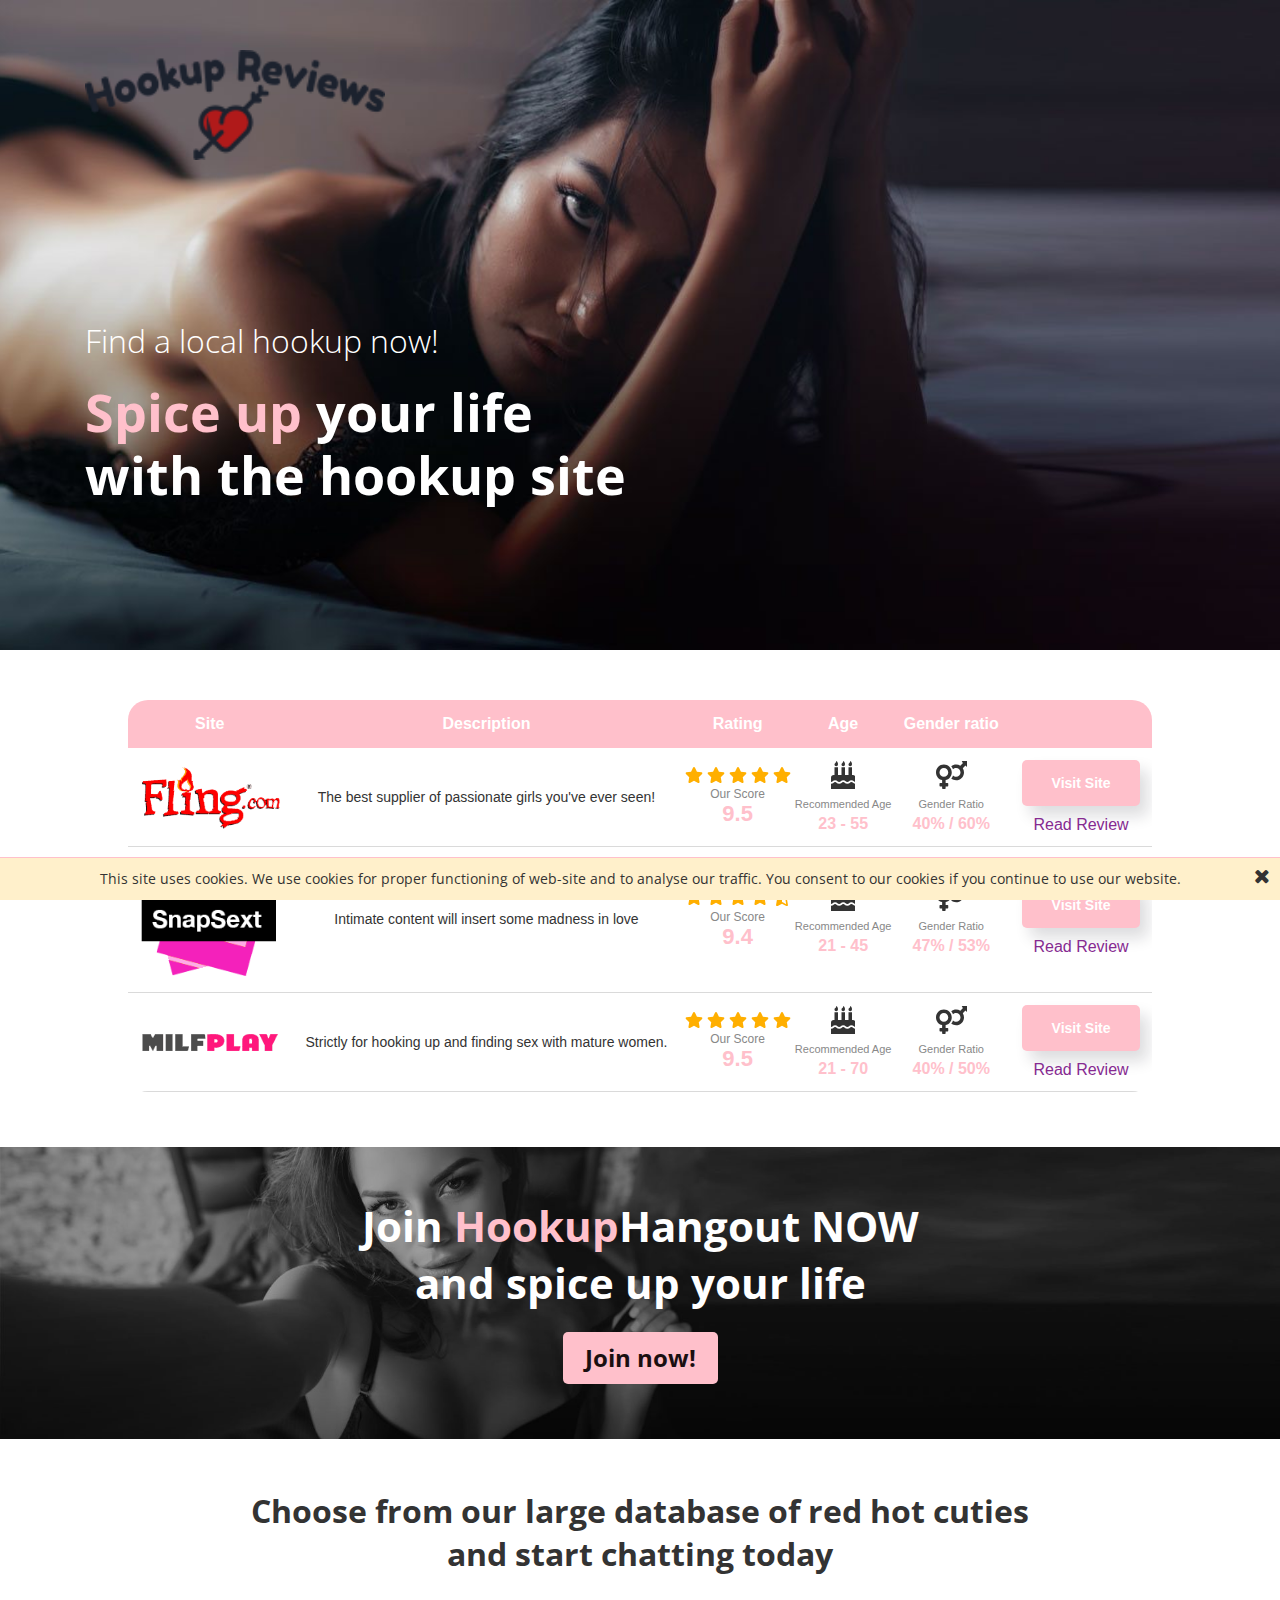
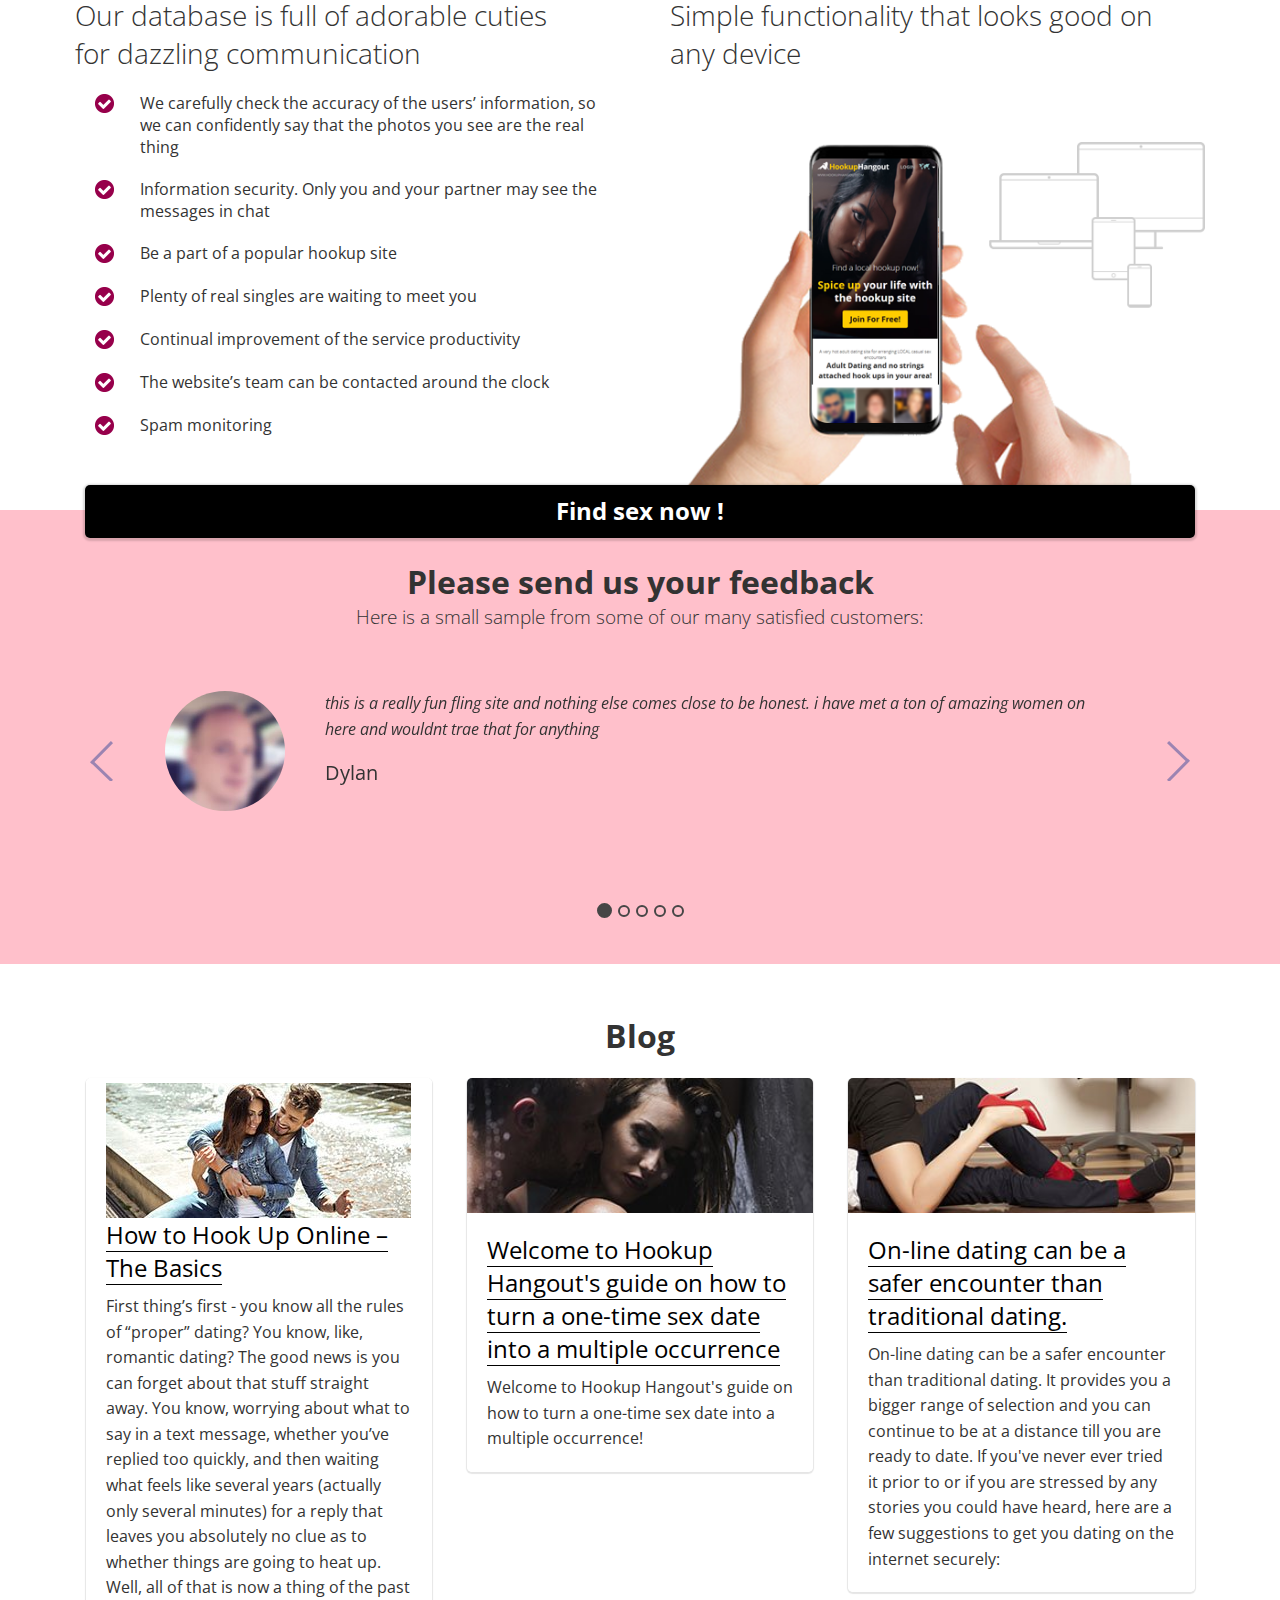
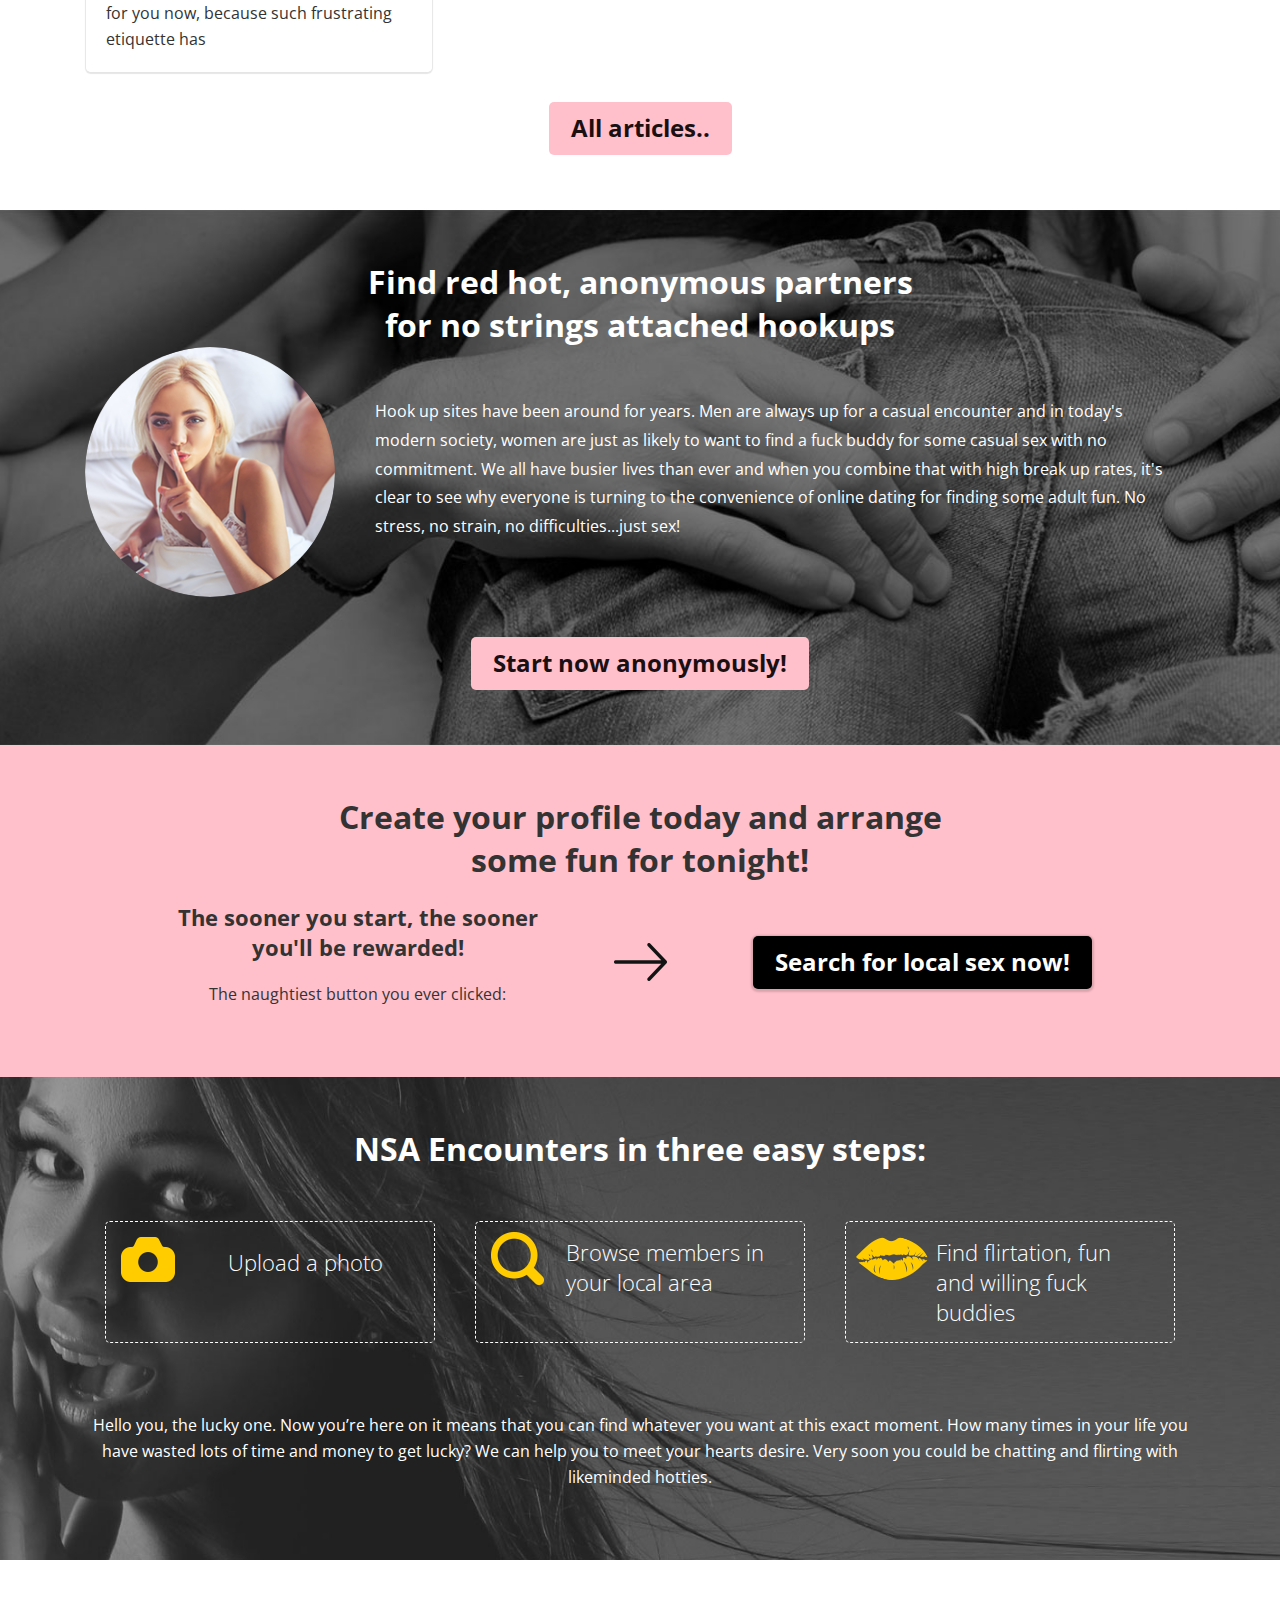
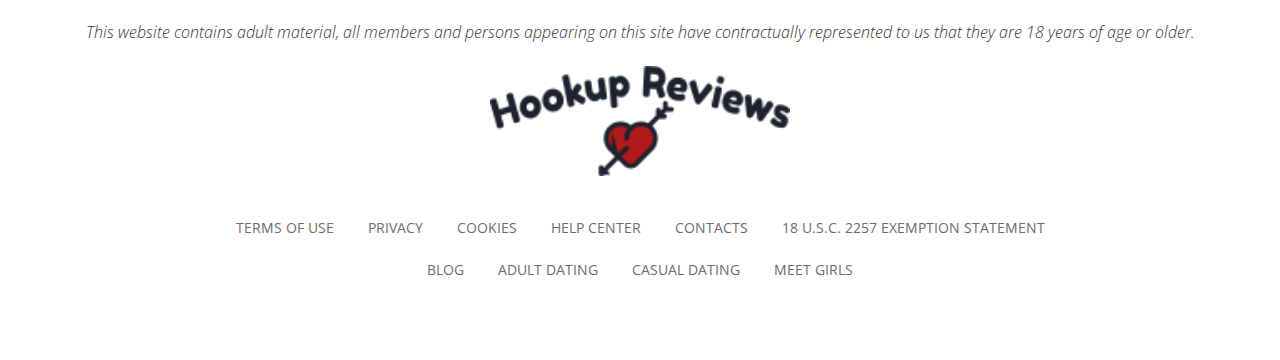
<file: webcam.html>
<!doctype html>
<html lang="en">

<head>
    <meta charset="utf-8">
    <meta name="robots" content="noindex, nofollow" />
    <meta name="format-detection" content="telephone=no">
    <meta name="x-rim-auto-match" content="none">
    <meta name="viewport" content="initial-scale=1.0, width=device-width">
    <meta name="Description" content="The fastest growing site for arranging LOCAL casual sex encounters. Adult Dating and NSA hook ups in your area!" />
    <meta name="Keywords" content="adultery, affair, casual dating, affair dating, having an affair, have an affair, extramarital affairs, how to have an affair, the affair site, playing the field, affair website, local cheaters, affair dating site, cheater website, cheater site"
    />
    <link rel="stylesheet " href="css/style1.css ">
    <link rel="stylesheet " href="css/style2.css ">
    <link rel="stylesheet " href="css/style3.css ">
    <link rel="stylesheet " href="css/style4.css ">
    <link rel="stylesheet " href="css/style5.css ">
    <link rel="stylesheet " href="css/style6.css ">
    <link rel="stylesheet " href="css/style7.css ">
    <link rel="stylesheet " href="css/style8.css ">
    <link rel="stylesheet " href="css/style9.css ">
    <link rel="stylesheet" href="css/my.css">

    <link rel="icon" type="image/vnd.microsoft.icon" href="img/hookup-logo.png">

</head>

<body class="en">
    <div class="hide-layout"></div>
    <header class="top_bar hide_logo">
        <div class="container">
            <div class="row">
                <div class="pull-right right_buttons">
                    <div class="lang-login">
                    </div>
                </div>
            </div>
        </div>
    </header>
    <section class="parallax-Desktop dark HEADER dark parallax-Desktop" id="sec" style="background-image:url(/img/visual_header.jpg);">
        <div class="bg_layout" style="opacity: 0.5"></div>
        <div class="container">
            <div class="row">
                <div class="col-lg-12">
                    <div class="logo pull-left">
                        <a href="index.html"> <img class="logo__img" src="img/hookup-logo.png" alt=""> <img class="logo__img logo-light" src="img/hookup-logo.png" alt=""> </a>
                    </div>
                    <div class="slogan set_to_left">
                        <p>Find a local hookup now!</p>
                        <h1><span class="highlighted">Spice up</span> your life with the hookup site</h1>
                    </div>
                    <div id="sd" class="form-Registration wizard-quiz parent_node bg_black  popup-show-hide set-form-with-member mobile-view-form abs set-popup-confirm set_to_right" data-api="multi">
                    </div>
                    <div class="btn_pos btn_center"> <button onclick="show_reg_form('centered');" class="btn btn-main">Join For Free!</button> </div>
                </div>
            </div>
        </div>
    </section>
    <section class="MEMBERS set-view-more-btn set-compact-info set-info-hover white-bg hidein- set-blur set-view-more-btn" data-start="12" data-add-desktop="6" data-add-tablet="8" data-add-mobile="6">
        <table class="table-top">
            <thead>
                <tr>
                    <th>Site</th>
                    <th>Description</th>
                    <th>Rating</th>
                    <th>Age</th>
                    <th>Gender ratio</th>
                    <th></th>
                </tr>
            </thead>
            <tbody>
                <tr>
                    <td class="table-top__logo false"><img alt="" src="/img/fling-logo.png" /></td>
                    <td class="table-top__description false">The best supplier of passionate girls you&#x27;ve ever seen!</td>
                    <td>
                        <div class="rating">
                            <div class="rating__star"><svg aria-hidden="true" focusable="false" data-prefix="fas" data-icon="star" class="svg-inline--fa fa-star fa-w-18" role="img" xmlns="http://www.w3.org/2000/svg" viewBox="0 0 576 512"><path fill="currentColor" d="M259.3 17.8L194 150.2 47.9 171.5c-26.2 3.8-36.7 36.1-17.7 54.6l105.7 103-25 145.5c-4.5 26.3 23.2 46 46.4 33.7L288 439.6l130.7 68.7c23.2 12.2 50.9-7.4 46.4-33.7l-25-145.5 105.7-103c19-18.5 8.5-50.8-17.7-54.6L382 150.2 316.7 17.8c-11.7-23.6-45.6-23.9-57.4 0z"></path></svg></div>
                            <div class="rating__star"><svg aria-hidden="true" focusable="false" data-prefix="fas" data-icon="star" class="svg-inline--fa fa-star fa-w-18" role="img" xmlns="http://www.w3.org/2000/svg" viewBox="0 0 576 512"><path fill="currentColor" d="M259.3 17.8L194 150.2 47.9 171.5c-26.2 3.8-36.7 36.1-17.7 54.6l105.7 103-25 145.5c-4.5 26.3 23.2 46 46.4 33.7L288 439.6l130.7 68.7c23.2 12.2 50.9-7.4 46.4-33.7l-25-145.5 105.7-103c19-18.5 8.5-50.8-17.7-54.6L382 150.2 316.7 17.8c-11.7-23.6-45.6-23.9-57.4 0z"></path></svg></div>
                            <div class="rating__star"><svg aria-hidden="true" focusable="false" data-prefix="fas" data-icon="star" class="svg-inline--fa fa-star fa-w-18" role="img" xmlns="http://www.w3.org/2000/svg" viewBox="0 0 576 512"><path fill="currentColor" d="M259.3 17.8L194 150.2 47.9 171.5c-26.2 3.8-36.7 36.1-17.7 54.6l105.7 103-25 145.5c-4.5 26.3 23.2 46 46.4 33.7L288 439.6l130.7 68.7c23.2 12.2 50.9-7.4 46.4-33.7l-25-145.5 105.7-103c19-18.5 8.5-50.8-17.7-54.6L382 150.2 316.7 17.8c-11.7-23.6-45.6-23.9-57.4 0z"></path></svg></div>
                            <div class="rating__star"><svg aria-hidden="true" focusable="false" data-prefix="fas" data-icon="star" class="svg-inline--fa fa-star fa-w-18" role="img" xmlns="http://www.w3.org/2000/svg" viewBox="0 0 576 512"><path fill="currentColor" d="M259.3 17.8L194 150.2 47.9 171.5c-26.2 3.8-36.7 36.1-17.7 54.6l105.7 103-25 145.5c-4.5 26.3 23.2 46 46.4 33.7L288 439.6l130.7 68.7c23.2 12.2 50.9-7.4 46.4-33.7l-25-145.5 105.7-103c19-18.5 8.5-50.8-17.7-54.6L382 150.2 316.7 17.8c-11.7-23.6-45.6-23.9-57.4 0z"></path></svg></div>
                            <div class="rating__star"><svg aria-hidden="true" focusable="false" data-prefix="fas" data-icon="star" class="svg-inline--fa fa-star fa-w-18" role="img" xmlns="http://www.w3.org/2000/svg" viewBox="0 0 576 512"><path fill="currentColor" d="M259.3 17.8L194 150.2 47.9 171.5c-26.2 3.8-36.7 36.1-17.7 54.6l105.7 103-25 145.5c-4.5 26.3 23.2 46 46.4 33.7L288 439.6l130.7 68.7c23.2 12.2 50.9-7.4 46.4-33.7l-25-145.5 105.7-103c19-18.5 8.5-50.8-17.7-54.6L382 150.2 316.7 17.8c-11.7-23.6-45.6-23.9-57.4 0z"></path></svg></div>
                        </div>
                        <div class="table-top__our-score">Our Score</div>
                        <div class="table-top__score">9.5</div>
                    </td>
                    <td>
                        <div class="table-top__info">
                            <div class="table-top__info__ico"><svg aria-hidden="true" focusable="false" data-prefix="fas" data-icon="birthday-cake" role="img" xmlns="http://www.w3.org/2000/svg" viewBox="0 0 448 512"><path fill="currentColor" d="M448 384c-28.02 0-31.26-32-74.5-32-43.43 0-46.825 32-74.75 32-27.695 0-31.454-32-74.75-32-42.842 0-47.218 32-74.5 32-28.148 0-31.202-32-74.75-32-43.547 0-46.653 32-74.75 32v-80c0-26.5 21.5-48 48-48h16V112h64v144h64V112h64v144h64V112h64v144h16c26.5 0 48 21.5 48 48v80zm0 128H0v-96c43.356 0 46.767-32 74.75-32 27.951 0 31.253 32 74.75 32 42.843 0 47.217-32 74.5-32 28.148 0 31.201 32 74.75 32 43.357 0 46.767-32 74.75-32 27.488 0 31.252 32 74.5 32v96zM96 96c-17.75 0-32-14.25-32-32 0-31 32-23 32-64 12 0 32 29.5 32 56s-14.25 40-32 40zm128 0c-17.75 0-32-14.25-32-32 0-31 32-23 32-64 12 0 32 29.5 32 56s-14.25 40-32 40zm128 0c-17.75 0-32-14.25-32-32 0-31 32-23 32-64 12 0 32 29.5 32 56s-14.25 40-32 40z"></path></svg></div>
                            <div class="table-top__info__text">Recommended Age</div>
                            <div class="table-top__info__value">23 - 55</div>
                        </div>
                    </td>
                    <td>
                        <div class="table-top__info">
                            <div class="table-top__info__ico"><svg aria-hidden="true" focusable="false" data-prefix="fas" data-icon="venus-mars" role="img" xmlns="http://www.w3.org/2000/svg" viewBox="0 0 576 512"><path fill="currentColor" d="M564 0h-79c-10.7 0-16 12.9-8.5 20.5l16.9 16.9-48.7 48.7C422.5 72.1 396.2 64 368 64c-33.7 0-64.6 11.6-89.2 30.9 14 16.7 25 36 32.1 57.1 14.5-14.8 34.7-24 57.1-24 44.1 0 80 35.9 80 80s-35.9 80-80 80c-22.3 0-42.6-9.2-57.1-24-7.1 21.1-18 40.4-32.1 57.1 24.5 19.4 55.5 30.9 89.2 30.9 79.5 0 144-64.5 144-144 0-28.2-8.1-54.5-22.1-76.7l48.7-48.7 16.9 16.9c2.4 2.4 5.4 3.5 8.4 3.5 6.2 0 12.1-4.8 12.1-12V12c0-6.6-5.4-12-12-12zM144 64C64.5 64 0 128.5 0 208c0 68.5 47.9 125.9 112 140.4V400H76c-6.6 0-12 5.4-12 12v40c0 6.6 5.4 12 12 12h36v36c0 6.6 5.4 12 12 12h40c6.6 0 12-5.4 12-12v-36h36c6.6 0 12-5.4 12-12v-40c0-6.6-5.4-12-12-12h-36v-51.6c64.1-14.6 112-71.9 112-140.4 0-79.5-64.5-144-144-144zm0 224c-44.1 0-80-35.9-80-80s35.9-80 80-80 80 35.9 80 80-35.9 80-80 80z"></path></svg></div>
                            <div class="table-top__info__text">Gender Ratio</div>
                            <div class="table-top__info__value">40% / 60%</div>
                        </div>
                    </td>
                    <td class="table-top__action"><a href="https://www.fling.com/" target="_blank" rel="noreferrer" class="button-4">Visit Site</a>
                        <div class="table-top__read-review"><a href="/fling" class="read-more-2">Read Review</a></div>
                    </td>
                </tr>
                <tr>
                    <td class="table-top__logo false"><img alt="" src="/img/snapsext-logo.png" /></td>
                    <td class="table-top__description false">Intimate content will insert some madness in love</td>
                    <td>
                        <div class="rating">
                            <div class="rating__star"><svg aria-hidden="true" focusable="false" data-prefix="fas" data-icon="star" class="svg-inline--fa fa-star fa-w-18" role="img" xmlns="http://www.w3.org/2000/svg" viewBox="0 0 576 512"><path fill="currentColor" d="M259.3 17.8L194 150.2 47.9 171.5c-26.2 3.8-36.7 36.1-17.7 54.6l105.7 103-25 145.5c-4.5 26.3 23.2 46 46.4 33.7L288 439.6l130.7 68.7c23.2 12.2 50.9-7.4 46.4-33.7l-25-145.5 105.7-103c19-18.5 8.5-50.8-17.7-54.6L382 150.2 316.7 17.8c-11.7-23.6-45.6-23.9-57.4 0z"></path></svg></div>
                            <div class="rating__star"><svg aria-hidden="true" focusable="false" data-prefix="fas" data-icon="star" class="svg-inline--fa fa-star fa-w-18" role="img" xmlns="http://www.w3.org/2000/svg" viewBox="0 0 576 512"><path fill="currentColor" d="M259.3 17.8L194 150.2 47.9 171.5c-26.2 3.8-36.7 36.1-17.7 54.6l105.7 103-25 145.5c-4.5 26.3 23.2 46 46.4 33.7L288 439.6l130.7 68.7c23.2 12.2 50.9-7.4 46.4-33.7l-25-145.5 105.7-103c19-18.5 8.5-50.8-17.7-54.6L382 150.2 316.7 17.8c-11.7-23.6-45.6-23.9-57.4 0z"></path></svg></div>
                            <div class="rating__star"><svg aria-hidden="true" focusable="false" data-prefix="fas" data-icon="star" class="svg-inline--fa fa-star fa-w-18" role="img" xmlns="http://www.w3.org/2000/svg" viewBox="0 0 576 512"><path fill="currentColor" d="M259.3 17.8L194 150.2 47.9 171.5c-26.2 3.8-36.7 36.1-17.7 54.6l105.7 103-25 145.5c-4.5 26.3 23.2 46 46.4 33.7L288 439.6l130.7 68.7c23.2 12.2 50.9-7.4 46.4-33.7l-25-145.5 105.7-103c19-18.5 8.5-50.8-17.7-54.6L382 150.2 316.7 17.8c-11.7-23.6-45.6-23.9-57.4 0z"></path></svg></div>
                            <div class="rating__star"><svg aria-hidden="true" focusable="false" data-prefix="fas" data-icon="star" class="svg-inline--fa fa-star fa-w-18" role="img" xmlns="http://www.w3.org/2000/svg" viewBox="0 0 576 512"><path fill="currentColor" d="M259.3 17.8L194 150.2 47.9 171.5c-26.2 3.8-36.7 36.1-17.7 54.6l105.7 103-25 145.5c-4.5 26.3 23.2 46 46.4 33.7L288 439.6l130.7 68.7c23.2 12.2 50.9-7.4 46.4-33.7l-25-145.5 105.7-103c19-18.5 8.5-50.8-17.7-54.6L382 150.2 316.7 17.8c-11.7-23.6-45.6-23.9-57.4 0z"></path></svg></div>
                            <div class="rating__star"><svg aria-hidden="true" focusable="false" data-prefix="fas" data-icon="star-half-alt" class="svg-inline--fa fa-star-half-alt fa-w-17" role="img" xmlns="http://www.w3.org/2000/svg" viewBox="0 0 536 512"><path fill="currentColor" d="M508.55 171.51L362.18 150.2 296.77 17.81C290.89 5.98 279.42 0 267.95 0c-11.4 0-22.79 5.9-28.69 17.81l-65.43 132.38-146.38 21.29c-26.25 3.8-36.77 36.09-17.74 54.59l105.89 103-25.06 145.48C86.98 495.33 103.57 512 122.15 512c4.93 0 10-1.17 14.87-3.75l130.95-68.68 130.94 68.7c4.86 2.55 9.92 3.71 14.83 3.71 18.6 0 35.22-16.61 31.66-37.4l-25.03-145.49 105.91-102.98c19.04-18.5 8.52-50.8-17.73-54.6zm-121.74 123.2l-18.12 17.62 4.28 24.88 19.52 113.45-102.13-53.59-22.38-11.74.03-317.19 51.03 103.29 11.18 22.63 25.01 3.64 114.23 16.63-82.65 80.38z"></path></svg></div>
                        </div>
                        <div class="table-top__our-score">Our Score</div>
                        <div class="table-top__score">9.4</div>
                    </td>
                    <td>
                        <div class="table-top__info">
                            <div class="table-top__info__ico"><svg aria-hidden="true" focusable="false" data-prefix="fas" data-icon="birthday-cake" role="img" xmlns="http://www.w3.org/2000/svg" viewBox="0 0 448 512"><path fill="currentColor" d="M448 384c-28.02 0-31.26-32-74.5-32-43.43 0-46.825 32-74.75 32-27.695 0-31.454-32-74.75-32-42.842 0-47.218 32-74.5 32-28.148 0-31.202-32-74.75-32-43.547 0-46.653 32-74.75 32v-80c0-26.5 21.5-48 48-48h16V112h64v144h64V112h64v144h64V112h64v144h16c26.5 0 48 21.5 48 48v80zm0 128H0v-96c43.356 0 46.767-32 74.75-32 27.951 0 31.253 32 74.75 32 42.843 0 47.217-32 74.5-32 28.148 0 31.201 32 74.75 32 43.357 0 46.767-32 74.75-32 27.488 0 31.252 32 74.5 32v96zM96 96c-17.75 0-32-14.25-32-32 0-31 32-23 32-64 12 0 32 29.5 32 56s-14.25 40-32 40zm128 0c-17.75 0-32-14.25-32-32 0-31 32-23 32-64 12 0 32 29.5 32 56s-14.25 40-32 40zm128 0c-17.75 0-32-14.25-32-32 0-31 32-23 32-64 12 0 32 29.5 32 56s-14.25 40-32 40z"></path></svg></div>
                            <div class="table-top__info__text">Recommended Age</div>
                            <div class="table-top__info__value">21 - 45</div>
                        </div>
                    </td>
                    <td>
                        <div class="table-top__info">
                            <div class="table-top__info__ico"><svg aria-hidden="true" focusable="false" data-prefix="fas" data-icon="venus-mars" role="img" xmlns="http://www.w3.org/2000/svg" viewBox="0 0 576 512"><path fill="currentColor" d="M564 0h-79c-10.7 0-16 12.9-8.5 20.5l16.9 16.9-48.7 48.7C422.5 72.1 396.2 64 368 64c-33.7 0-64.6 11.6-89.2 30.9 14 16.7 25 36 32.1 57.1 14.5-14.8 34.7-24 57.1-24 44.1 0 80 35.9 80 80s-35.9 80-80 80c-22.3 0-42.6-9.2-57.1-24-7.1 21.1-18 40.4-32.1 57.1 24.5 19.4 55.5 30.9 89.2 30.9 79.5 0 144-64.5 144-144 0-28.2-8.1-54.5-22.1-76.7l48.7-48.7 16.9 16.9c2.4 2.4 5.4 3.5 8.4 3.5 6.2 0 12.1-4.8 12.1-12V12c0-6.6-5.4-12-12-12zM144 64C64.5 64 0 128.5 0 208c0 68.5 47.9 125.9 112 140.4V400H76c-6.6 0-12 5.4-12 12v40c0 6.6 5.4 12 12 12h36v36c0 6.6 5.4 12 12 12h40c6.6 0 12-5.4 12-12v-36h36c6.6 0 12-5.4 12-12v-40c0-6.6-5.4-12-12-12h-36v-51.6c64.1-14.6 112-71.9 112-140.4 0-79.5-64.5-144-144-144zm0 224c-44.1 0-80-35.9-80-80s35.9-80 80-80 80 35.9 80 80-35.9 80-80 80z"></path></svg></div>
                            <div class="table-top__info__text">Gender Ratio</div>
                            <div class="table-top__info__value">47% / 53%</div>
                        </div>
                    </td>
                    <td class="table-top__action"><a href="https://www.snapsext.com/" target="_blank" rel="noreferrer" class="button-4">Visit Site</a>
                        <div class="table-top__read-review"><a href="/snapsext" class="read-more-2">Read Review</a></div>
                    </td>
                </tr>
                <tr>
                    <td class="table-top__logo false"><img alt="" src="/img/milfplay-logo.png" /></td>
                    <td class="table-top__description false">Strictly for hooking up and finding sex with mature women.</td>
                    <td>
                        <div class="rating">
                            <div class="rating__star"><svg aria-hidden="true" focusable="false" data-prefix="fas" data-icon="star" class="svg-inline--fa fa-star fa-w-18" role="img" xmlns="http://www.w3.org/2000/svg" viewBox="0 0 576 512"><path fill="currentColor" d="M259.3 17.8L194 150.2 47.9 171.5c-26.2 3.8-36.7 36.1-17.7 54.6l105.7 103-25 145.5c-4.5 26.3 23.2 46 46.4 33.7L288 439.6l130.7 68.7c23.2 12.2 50.9-7.4 46.4-33.7l-25-145.5 105.7-103c19-18.5 8.5-50.8-17.7-54.6L382 150.2 316.7 17.8c-11.7-23.6-45.6-23.9-57.4 0z"></path></svg></div>
                            <div class="rating__star"><svg aria-hidden="true" focusable="false" data-prefix="fas" data-icon="star" class="svg-inline--fa fa-star fa-w-18" role="img" xmlns="http://www.w3.org/2000/svg" viewBox="0 0 576 512"><path fill="currentColor" d="M259.3 17.8L194 150.2 47.9 171.5c-26.2 3.8-36.7 36.1-17.7 54.6l105.7 103-25 145.5c-4.5 26.3 23.2 46 46.4 33.7L288 439.6l130.7 68.7c23.2 12.2 50.9-7.4 46.4-33.7l-25-145.5 105.7-103c19-18.5 8.5-50.8-17.7-54.6L382 150.2 316.7 17.8c-11.7-23.6-45.6-23.9-57.4 0z"></path></svg></div>
                            <div class="rating__star"><svg aria-hidden="true" focusable="false" data-prefix="fas" data-icon="star" class="svg-inline--fa fa-star fa-w-18" role="img" xmlns="http://www.w3.org/2000/svg" viewBox="0 0 576 512"><path fill="currentColor" d="M259.3 17.8L194 150.2 47.9 171.5c-26.2 3.8-36.7 36.1-17.7 54.6l105.7 103-25 145.5c-4.5 26.3 23.2 46 46.4 33.7L288 439.6l130.7 68.7c23.2 12.2 50.9-7.4 46.4-33.7l-25-145.5 105.7-103c19-18.5 8.5-50.8-17.7-54.6L382 150.2 316.7 17.8c-11.7-23.6-45.6-23.9-57.4 0z"></path></svg></div>
                            <div class="rating__star"><svg aria-hidden="true" focusable="false" data-prefix="fas" data-icon="star" class="svg-inline--fa fa-star fa-w-18" role="img" xmlns="http://www.w3.org/2000/svg" viewBox="0 0 576 512"><path fill="currentColor" d="M259.3 17.8L194 150.2 47.9 171.5c-26.2 3.8-36.7 36.1-17.7 54.6l105.7 103-25 145.5c-4.5 26.3 23.2 46 46.4 33.7L288 439.6l130.7 68.7c23.2 12.2 50.9-7.4 46.4-33.7l-25-145.5 105.7-103c19-18.5 8.5-50.8-17.7-54.6L382 150.2 316.7 17.8c-11.7-23.6-45.6-23.9-57.4 0z"></path></svg></div>
                            <div class="rating__star"><svg aria-hidden="true" focusable="false" data-prefix="fas" data-icon="star" class="svg-inline--fa fa-star fa-w-18" role="img" xmlns="http://www.w3.org/2000/svg" viewBox="0 0 576 512"><path fill="currentColor" d="M259.3 17.8L194 150.2 47.9 171.5c-26.2 3.8-36.7 36.1-17.7 54.6l105.7 103-25 145.5c-4.5 26.3 23.2 46 46.4 33.7L288 439.6l130.7 68.7c23.2 12.2 50.9-7.4 46.4-33.7l-25-145.5 105.7-103c19-18.5 8.5-50.8-17.7-54.6L382 150.2 316.7 17.8c-11.7-23.6-45.6-23.9-57.4 0z"></path></svg></div>
                        </div>
                        <div class="table-top__our-score">Our Score</div>
                        <div class="table-top__score">9.5</div>
                    </td>
                    <td>
                        <div class="table-top__info">
                            <div class="table-top__info__ico"><svg aria-hidden="true" focusable="false" data-prefix="fas" data-icon="birthday-cake" role="img" xmlns="http://www.w3.org/2000/svg" viewBox="0 0 448 512"><path fill="currentColor" d="M448 384c-28.02 0-31.26-32-74.5-32-43.43 0-46.825 32-74.75 32-27.695 0-31.454-32-74.75-32-42.842 0-47.218 32-74.5 32-28.148 0-31.202-32-74.75-32-43.547 0-46.653 32-74.75 32v-80c0-26.5 21.5-48 48-48h16V112h64v144h64V112h64v144h64V112h64v144h16c26.5 0 48 21.5 48 48v80zm0 128H0v-96c43.356 0 46.767-32 74.75-32 27.951 0 31.253 32 74.75 32 42.843 0 47.217-32 74.5-32 28.148 0 31.201 32 74.75 32 43.357 0 46.767-32 74.75-32 27.488 0 31.252 32 74.5 32v96zM96 96c-17.75 0-32-14.25-32-32 0-31 32-23 32-64 12 0 32 29.5 32 56s-14.25 40-32 40zm128 0c-17.75 0-32-14.25-32-32 0-31 32-23 32-64 12 0 32 29.5 32 56s-14.25 40-32 40zm128 0c-17.75 0-32-14.25-32-32 0-31 32-23 32-64 12 0 32 29.5 32 56s-14.25 40-32 40z"></path></svg></div>
                            <div class="table-top__info__text">Recommended Age</div>
                            <div class="table-top__info__value">21 - 70</div>
                        </div>
                    </td>
                    <td>
                        <div class="table-top__info">
                            <div class="table-top__info__ico"><svg aria-hidden="true" focusable="false" data-prefix="fas" data-icon="venus-mars" role="img" xmlns="http://www.w3.org/2000/svg" viewBox="0 0 576 512"><path fill="currentColor" d="M564 0h-79c-10.7 0-16 12.9-8.5 20.5l16.9 16.9-48.7 48.7C422.5 72.1 396.2 64 368 64c-33.7 0-64.6 11.6-89.2 30.9 14 16.7 25 36 32.1 57.1 14.5-14.8 34.7-24 57.1-24 44.1 0 80 35.9 80 80s-35.9 80-80 80c-22.3 0-42.6-9.2-57.1-24-7.1 21.1-18 40.4-32.1 57.1 24.5 19.4 55.5 30.9 89.2 30.9 79.5 0 144-64.5 144-144 0-28.2-8.1-54.5-22.1-76.7l48.7-48.7 16.9 16.9c2.4 2.4 5.4 3.5 8.4 3.5 6.2 0 12.1-4.8 12.1-12V12c0-6.6-5.4-12-12-12zM144 64C64.5 64 0 128.5 0 208c0 68.5 47.9 125.9 112 140.4V400H76c-6.6 0-12 5.4-12 12v40c0 6.6 5.4 12 12 12h36v36c0 6.6 5.4 12 12 12h40c6.6 0 12-5.4 12-12v-36h36c6.6 0 12-5.4 12-12v-40c0-6.6-5.4-12-12-12h-36v-51.6c64.1-14.6 112-71.9 112-140.4 0-79.5-64.5-144-144-144zm0 224c-44.1 0-80-35.9-80-80s35.9-80 80-80 80 35.9 80 80-35.9 80-80 80z"></path></svg></div>
                            <div class="table-top__info__text">Gender Ratio</div>
                            <div class="table-top__info__value">40% / 50%</div>
                        </div>
                    </td>
                    <td class="table-top__action"><a href="https://www.milfplay.com/" target="_blank" rel="noreferrer" class="button-4">Visit Site</a>
                        <div class="table-top__read-review"><a href="/milfplay" class="read-more-2">Read Review</a></div>
                    </td>
                </tr>


            </tbody>
        </table>

        </div>
        </div>
        </div>
        </div>
    </section>
    <section class=" set_txt_center dark parallax-Desktop hidein- content-type " style="background-image:url(/img/visual_2.jpg) ">
        <div class="bg_layout " style="opacity: 0.5 "></div>
        <div class="container ">
            <div class="row ">
                <div class="col-lg-12 ">
                    <div class="title title_center ">
                        <h2 class="big ">Join <b class="deco_color ">Hookup</b>Hangout NOW <br> and spice up your life</h2>
                    </div>
                    <div class="btn_pos btn_center "> <button onclick="show_reg_form( 'centered'); " class="btn ">Join now!</button> </div>
                </div>
            </div>
        </div>
    </section>
    <section class=" white-bg hidein- content-type ">
        <div class="bg_layout " style="opacity: 0.5 "></div>
        <div class="container ">
            <div class="row ">
                <div class="col-lg-12 ">
                    <div class="title title_center ">
                        <h2>Choose from our large database of red hot cuties<br> and start chatting today</h2>
                    </div>
                    <div class="devices_v2 flex_2 ">
                        <div class="devices_left ">
                            <h4>Our database is full of adorable cuties for dazzling communication</h4>
                            <ul>
                                <li>We carefully check the accuracy of the users’ information, so we can confidently say that the photos you see are the real thing</li>
                                <li>Information security. Only you and your partner may see the messages in chat</li>
                                <li>Be a part of a popular hookup site</li>
                                <li>Plenty of real singles are waiting to meet you</li>
                                <li>Continual improvement of the service productivity</li>
                                <li>The website’s team can be contacted around the clock</li>
                                <li>Spam monitoring</li>
                            </ul>
                        </div>
                        <div class="devices_right ">
                            <h4>Simple functionality that looks good on any device</h4> <img src="img/device.png " alt=" " title=" " /> </div>
                    </div>
                    <div class="btn_pos btn_center special_position "> <button onclick="show_reg_form( 'centered'); " class="btn btn_reverse ">Find sex now !</button> </div>
                </div>
            </div>
        </div>
    </section>
    <section class="COMMENTS bg_yellow single-comments hidein-">
        <div class="bg_layout " style="opacity: 1"></div>
        <div class="container">
            <div class="row">
                <div class="col-lg-12">
                    <div class="title title_center">
                        <h2>Please send us your feedback<span class="small">Here is a small sample from some of our many satisfied customers:</span></h2>
                    </div>
                    <div class="comments-list">
                        <div class="owl-carousel comments-slider">
                            <div class="element">
                                <div class="img"><img title="Dylan" alt="Dylan" src="img/1_mem7.jpg"></div>
                                <div class="content">
                                    <blockquote class="my-text">this is a really fun fling site and nothing else comes close to be honest. i have met a ton of amazing women on here and wouldnt trae that for anything</blockquote>
                                    <p class="author">Dylan </p>
                                </div>
                            </div>
                            <div class="element">
                                <div class="img"><img title="David" alt="David" src="img/2_mem2.jpg"></div>
                                <div class="content">
                                    <blockquote class="my-text">Im a fan of this site must say. A bit of a slow burner but worth sticking with. Met some pretty tidy lassies and had some good nights so its all good as far as im concerned. 9 / 10</blockquote>
                                    <p class="author">David </p>
                                </div>
                            </div>
                            <div class="element">
                                <div class="img"><img title="Rob" alt="Rob" src="img/3_mem4.jpg"></div>
                                <div class="content">
                                    <blockquote class="my-text">Been usin this for about a couple of months and def getting the hang of it now.</blockquote>
                                    <p class="author">Rob </p>
                                </div>
                            </div>
                            <div class="element">
                                <div class="img"><img title="Annie" alt="Annie" src="img/4_mem33.jpg"></div>
                                <div class="content">
                                    <blockquote class="my-text">Used it a few times successfully and know a few friends who have used it in Sydney and said its good there too. Would recommend if youre looking for a bit of fun, chatting and meeting up with people who arent really
                                        in that relationship place yet but still have needs, if you get my meaning ;-)</blockquote>
                                    <p class="author">Annie </p>
                                </div>
                            </div>
                            <div class="element">
                                <div class="img"><img title="Graham" alt="Graham" src="img/5_mem22.jpg"></div>
                                <div class="content">
                                    <blockquote class="my-text">One of the better sites for adult fun. Takes some time, but definitely worth it.</blockquote>
                                    <p class="author">Graham </p>
                                </div>
                            </div>
                        </div>
                    </div>
                    <div class="btn_pos btn_center"> <button onclick="show_reg_form('centered');" class="btn"></button> </div>
                </div>
            </div>
        </div>
    </section>
    <section class="BLOG ">
        <div class="bg_layout " style="opacity: 1 "></div>
        <div class="container ">
            <div class="row ">
                <div class="col-lg-12 ">
                    <div class="title title_center ">
                        <h2>Blog</h2>
                        <p></p>
                    </div>
                    <ul class="blog ">
                        <li class="blog__element ">
                            <article>
                                <div class="blog__top ">
                                </div>
                                <div class="blog__bottom " style="margin-top: -150px;">
                                    <h3>
                                        <a href=" " title="How to Hook Up Online – The Basics "><img src="img/57_49-breaking-the-ice.jpg" alt=""><span>How to Hook Up Online – The Basics</span></a>
                                    </h3>
                                    <div>First thing’s first - you know all the rules of “proper” dating? You know, like, romantic dating? The good news is you can forget about that stuff straight away. You know, worrying about what to say in a text message,
                                        whether you’ve replied too quickly, and then waiting what feels like several years (actually only several minutes) for a reply that leaves you absolutely no clue as to whether things are going to heat up. Well,
                                        all of that is now a thing of the past for you now, because such frustrating etiquette has</div>
                                </div>
                            </article>
                        </li>
                        <li class="blog__element ">
                            <article>
                                <div class="blog__top ">
                                    <a href=" " title="Welcome to Hookup Hangout
                                                's guide on how to turn a one-time sex date into a multiple occurrence"> <img src="img/56_turn-a-one-night-stand-into-friend-with-benefits.jpg" alt="Welcome to Hookup Hangout's guide on how to turn a one-time sex date into a multiple occurrence " title="Welcome to Hookup Hangout 's guide on how to turn a one-time sex date into a multiple occurrence">                                        </a>
                                </div>
                                <div class="blog__bottom">
                                    <h3><a href="" title="Welcome to Hookup Hangout's guide on how to turn a one-time sex date into a multiple occurrence "><span>Welcome to Hookup Hangout's guide on how to turn a one-time sex date into a multiple occurrence</span></a></h3>
                                    <div>Welcome to Hookup Hangout's guide on how to turn a one-time sex date into a multiple occurrence!</div>
                                </div>
                            </article>
                        </li>
                        <li class="blog__element ">
                            <article>
                                <div class="blog__top ">
                                    <a href=" " title="On-line dating can be a safer encounter than traditional dating. "> <img src="img/55_online-dating-security-insight-tips.jpg" alt="On-line dating can be a safer encounter than traditional dating. " title="On-line dating can be a safer encounter than traditional dating. "> </a>
                                </div>
                                <div class="blog__bottom ">
                                    <h3><a href=" " title="On-line dating can be a safer encounter than traditional dating. "><span>On-line dating can be a safer encounter than traditional dating.</span></a></h3>
                                    <div>On-line dating can be a safer encounter than traditional dating. It provides you a bigger range of selection and you can continue to be at a distance till you are ready to date. If you've never ever tried it prior to
                                        or if you are stressed by any stories you could have heard, here are a few suggestions to get you dating on the internet securely:</div>
                                </div>
                            </article>
                        </li>
                    </ul>
                    <div class="btn_pos btn_center "> <a class="btn " href=" ">All articles..</a> </div>
                </div>
            </div>
        </div>
    </section>
    <section class="SEO-TEXT set_txt_center dark parallax-Desktop hidein- content-type " style="background-image:url(img/visual_3.jpg) ">
        <div class="bg_layout " style="opacity: 1 "></div>
        <div class="container ">
            <div class="row ">
                <div class="col-lg-12 ">
                    <div class="title title_center ">
                        <h2>Find red hot, anonymous partners <br>for no strings attached hookups</h2>
                    </div>
                    <div class="single_element_comment clearfix ">
                        <div class="img "><img title=" " alt=" " src="/img/girl.png "></div>
                        <div class="content ">
                            <blockquote class="my-text ">Hook up sites have been around for years. Men are always up for a casual encounter and in today's modern society, women are just as likely to want to find a fuck buddy for some casual sex with no commitment. We all have busier
                                lives than ever and when you combine that with high break up rates, it's clear to see why everyone is turning to the convenience of online dating for finding some adult fun. No stress, no strain, no difficulties...just
                                sex!
                            </blockquote>
                        </div>
                    </div>
                    <div class="btn_pos btn_center "> <button onclick="show_reg_form( 'centered'); " class="btn ">Start now anonymously!</button> </div>
                </div>
            </div>
        </div>
    </section>
    <section class="SEO-TEXT bg_yellow hidein- content-type ">
        <div class="bg_layout " style="opacity: 1 "></div>
        <div class="container ">
            <div class="row ">
                <div class="col-lg-12 ">
                    <div class="title title_center " style="display: none; ">
                        <h2>&nbsp;</h2>
                    </div>
                    <div class="title title_center ">
                        <h2>Create your profile today and arrange<br> some fun for tonight!</h2>
                    </div>
                    <div class="sooner flex_2 ">
                        <div class="sooner_left title_center ">
                            <h3>The sooner you start, the sooner <br> you'll be rewarded!</h3>
                            <p>The naughtiest button you ever clicked: </p>
                        </div>
                        <div class="sooner_right btn_center "> <button onclick="show_reg_form( 'centered'); " class="btn btn_reverse ">Search for local sex now!</button> </div>
                    </div>
                </div>
            </div>
        </div>
    </section>
    <section class=" set_txt_center dark parallax-Desktop hidein- content-type " style="background-image:url(img/visual_4.jpg) ">
        <div class="bg_layout " style="opacity: 0.5 "></div>
        <div class="container ">
            <div class="row ">
                <div class="col-lg-12 ">
                    <div class="title title_center ">
                        <h2>NSA Encounters in three easy steps:</h2>
                    </div>
                    <div class="easy_steps ">
                        <div class="step_1 ">Upload a photo</div>
                        <div class="step_2 ">Browse members in your local area</div>
                        <div class="step_3 ">Find flirtation, fun and willing fuck buddies</div>
                    </div>
                    <p class="title_center ">Hello you, the lucky one. Now you’re here on it means that you can find whatever you want at this exact moment. How many times in your life you have wasted lots of time and money to get lucky? We can help you to meet your hearts desire.
                        Very soon you could be chatting and flirting with likeminded hotties.</p>
                </div>
            </div>
        </div>
    </section>
    <div id="cookBlock" class="bottom_banner ">
        <p>This site uses cookies. We use cookies for proper functioning of web-site and to analyse our traffic. You consent to our cookies if you continue to use our website.</p> <i id="cook" class="fa fa-times "></i>
    </div>
    <footer>
        <div class="container ">
            <div class="row ">
                <div class="col-lg-12 ">
                    <div class=" footer_descr ">
                        <p>This website contains adult material, all members and persons appearing on this site have contractually represented to us that they are 18 years of age or older. </p>
                    </div>
                    <div class=" logo_footer ">
                        <a> <img class="logo__img " src="/img/hookup-logo.png " alt=" "> <img class="logo__img logo-light " src="/img/hookup-logo.png " alt=""> </a>
                    </div>
                    <div class="footer_nav ">
                        <nav>
                            <ul>
                                <li><a href=" " rel="nofollow " target="_blank ">Terms of Use</a></li>
                                <li><a href=" " rel="nofollow " target="_blank ">Privacy</a></li>
                                <li><a href="" rel="nofollow " target="_blank ">Cookies</a></li>
                                <li><a href="" rel="nofollow " target="_blank ">Help Center</a></li>
                                <li><a href="" rel="nofollow " target="_blank ">Contacts</a></li>
                                <li><a href="" rel="nofollow " target="_blank ">18 U.S.C. 2257 Exemption Statement</a></li>
                            </ul>
                            <ul>
                                <li><a href="" title="Blog ">Blog</a></li>
                                <li><a href="" title="Adult dating ">Adult dating</a></li>
                                <li><a href="" title="Casual dating ">Casual dating</a></li>
                                <li><a href="" title="Meet girls ">Meet girls</a></li>
                            </ul>
                        </nav>
                    </div>
                </div>
            </div>
        </div>
    </footer>

    <div id="cookBlock" class="bottom_banner ">
        <p>This site uses cookies. We use cookies for proper functioning of web-site and to analyse our traffic. You consent to our cookies if you continue to use our website.</p> <i id="cook" class="fa fa-times "></i>
    </div>
    <script>
        let cook = document.getElementById('cook');
        let cookBlock = document.getElementById('cookBlock')
        if (!document.cookie.includes(click = true)) {
            cook.addEventListener('click', function() {
                document.cookie = 'click=true';
                cookBlock.style.display = 'none';
            })
        } else {
            cookBlock.style.display = 'none'
        }
    </script>

    <script src="js/js1.js "></script>
    <script src="js/js2,.js "></script>
    <script src="js/js5.js "></script>
    <script src="js/js6.js "></script>
    <link href="js/js8.css " rel="stylesheet ">
    <script src="js/js9.js "></script>
    <link href="js/js10.css " rel="stylesheet ">
    <script src="js/js12.js "></script>
    <script src="js/js16.js "></script>

</body>

</html>
</file>
<file: css/style3.css>
@import url('https://fonts.googleapis.com/css2?family=Open+Sans:ital,wght@0,300;0,400;0,600;0,700;0,800;1,300;1,400;1,600;1,700;1,800&display=swap');
</file>
<file: css/style4.css>
@font-face {
    font-family: 'icomoon';
    src: url('fonts/icomoon.eot?z1qfs9');
    src: url('fonts/icomoon.eot?z1qfs9#iefix') format('embedded-opentype'), url('fonts/icomoon.ttf?z1qfs9') format('truetype'), url('fonts/icomoon.woff?z1qfs9') format('woff'), url('fonts/icomoon.svg?z1qfs9#icomoon') format('svg');
    font-weight: normal;
    font-style: normal;
}

i {
    /* use !important to prevent issues with browser extensions that change fonts */
    font-family: 'icomoon';
    speak: none;
    font-style: normal;
    font-weight: normal;
    font-variant: normal;
    text-transform: none;
    line-height: 1;
    /* Better Font Rendering =========== */
    -webkit-font-smoothing: antialiased;
    -moz-osx-font-smoothing: grayscale;
}

.icon-i01:before {
    content: "\e900";
}

.icon-i02:before {
    content: "\e901";
}

.icon-i03:before {
    content: "\e902";
}

.icon-i04:before {
    content: "\e903";
}

.icon-i05:before {
    content: "\e904";
}
</file>
<file: css/style5.css>
.fa-map-marker,
a {
    display: inline-block
}

.bottom_banner,
.btn_center,
.set_txt_center {
    text-align: center
}

.content-txt a:hover,
a:focus,
a:hover {
    text-decoration: none
}

body {
    font-family: 'Open Sans';
    font-size: 16px;
    line-height: normal;
    color: #595959
}

.menu__lnk,
.menu__lnk:hover,
.sub_menu__lnk:hover {
    color: inherit
}

h1,
h2,
h3,
h4,
h5,
h6 {
    margin: 0 0 20px
}

h1 {
    font-size: 42px
}

h2 {
    font-size: 28px
}

h3 {
    font-size: 22px
}

h4 {
    font-size: 18px
}

p {
    font-size: 16px;
    line-height: 160%;
    margin: 0 0 15px
}

.btn,
.slogan h1 {
    line-height: 120%
}

ol,
ul {
    margin: 0;
    padding: 0
}

li {
    list-style: none
}

button {
    -webkit-appearance: none
}

section {
    padding: 50px 0 55px;
    background-size: cover!important;
    background-repeat: no-repeat!important;
    background-position: top center;
    position: relative
}

section .container,
section .container .row .col-lg-12,
section .container .row .col-lg-4,
section .container .row .col-lg-8 {
    padding-left: 30px;
    padding-right: 30px
}

.anti_margin_top .row {
    padding-top: 40px;
    margin-top: -180px;
    border-radius: 10px;
    background: #fff
}

.fa-map-marker {
    margin: 0 10px 0 0
}

.HEADER .row>div>.btn_pos,
.dark .logo__img,
.display_none,
.logo__img.logo-light {
    display: none
}

.bg_layout {
    position: absolute;
    top: 0;
    left: 0;
    right: 0;
    bottom: 0;
    z-index: 0
}

.padding_top_50 {
    padding-top: 50px
}

section .container {
    position: relative
}

section .container .row {
    margin-left: -30px;
    margin-right: -30px
}

section.HEADER {
    min-height: 650px
}

div.hide-layout {
    display: none;
    width: 100%;
    height: 100%;
    left: 0;
    right: 0;
    top: 0;
    z-index: 900;
    position: fixed;
    background: rgba(0, 0, 0, .7)
}

.bottom_banner {
    position: fixed;
    bottom: 0;
    transition: bottom ease-in-out .2s;
    left: 0;
    right: 0;
    z-index: 1000;
    padding: 10px 30px;
    background: #fff0cb;
    border-top: 1px solid pink
}

.bottom_banner p {
    margin: 0;
    font-size: 14px
}

.bottom_banner b {
    font-weight: 600;
    border-bottom: 1px solid
}

.bottom_banner i {
    position: absolute;
    top: 8px;
    z-index: 1000;
    right: 10px;
    font-size: 20px;
    cursor: pointer
}

.bottom_banner.no-display {
    bottom: -250px
}

.btn {
    font-size: 24px;
    font-weight: 700;
    padding: 10px 20px;
    border-radius: 5px
}

.top_bar {
    z-index: 10;
    position: relative
}

.logo {
    width: 220px;
    margin-right: 20px
}

.HEADER .logo {
    margin: 0 auto 20px
}

.logo__img {
    width: 200px
}

.dark .logo__img.logo-light {
    display: block
}

.logo_footer {
    margin-top: 20px
}

.logo_footer .logo__img {
    width: 150px
}

.hide_logo .logo {
    display: none
}

.slogan {
    max-width: 370px;
    clear: both;
    margin: 0 0 20px
}

.marker_resp_menu i,
.menu-tree .its_parent,
.menu-tree ul {
    margin: 0
}

.slogan.set_to_right {
    float: right
}

.slogan.set_to_left {
    float: left
}

.slogan h1 {
    font-size: 52px
}

.slogan p {
    font-size: 18px
}

.menu.tree-level_0 {
    padding-top: 5px
}

.dropdown_menu__element a,
.menu__lnk {
    font-weight: 700;
    text-transform: uppercase;
    padding: 0 15px
}

.menu__element {
    display: inline-block;
    vertical-align: bottom;
    position: relative;
    height: 45px;
    -webkit-border-top-left-radius: 5px;
    -webkit-border-top-right-radius: 5px;
    -moz-border-radius-topleft: 5px;
    -moz-border-radius-topright: 5px;
    border-top-left-radius: 5px;
    border-top-right-radius: 5px;
    transition: all .3s ease-in-out
}

.menu__lnk {
    font-size: 14px;
    line-height: 45px;
    vertical-align: middle
}

.menu__element:last-child .menu__lnk {
    font-size: 30px;
    line-height: 28px
}

.menu.tree-level_0 .tree-level_1 {
    position: absolute;
    top: 45px;
    left: 0;
    z-index: 1;
    border-radius: 5px;
    overflow: hidden
}

.dropdown_menu__element {
    height: 0;
    transition: all .2s ease-in-out;
    border: none
}

.menu.tree-level_0 li:hover .dropdown_menu__element {
    height: 40px
}

.dropdown_menu__element:last-child {
    border: none!important
}

.dropdown_menu__element a {
    word-wrap: normal;
    white-space: nowrap;
    font-size: 14px;
    line-height: 40px;
    display: block
}

.marker_resp_menu {
    display: none;
    font-size: 60px
}

.join,
.lang-login .login,
.sub_menu__lnk {
    font-size: 14px;
    font-weight: 700;
    text-transform: uppercase
}

.top_bar__add {
    position: absolute;
    left: 0;
    right: 0;
    width: 100%!important
}

.sub_menu {
    padding: 10px 0
}

.sub_menu__element {
    display: inline-block;
    vertical-align: bottom;
    height: 30px;
    border-radius: 5px;
    transition: all .3s ease-in-out
}

.sub_menu__lnk {
    color: inherit;
    line-height: 30px;
    vertical-align: middle;
    padding: 0 15px
}

.main_nav__toggle {
    display: none;
    position: absolute;
    width: 46px;
    height: 46px;
    top: 1px;
    right: 0;
    cursor: pointer;
    border-left: 1px solid #666
}

.main_nav__toggle span {
    border: none;
    background-color: #fff;
    bottom: auto;
    display: inline-block;
    height: 3px;
    left: 50%;
    position: absolute;
    right: auto;
    top: 50%;
    width: 25px;
    z-index: 10;
    -moz-transform: translateX(-50%) translateY(-50%);
    -ms-transform: translateX(-50%) translateY(-50%);
    -webkit-transform: translateX(-50%) translateY(-50%);
    transform: translateX(-50%) translateY(-50%)
}

.main_nav__toggle span:after,
.main_nav__toggle span:before {
    background-color: #fff;
    content: "";
    height: 3px;
    border: none;
    position: absolute;
    right: 0;
    top: 0;
    width: 100%;
    -moz-transform: translateZ(0);
    -ms-transform: translateZ(0);
    -webkit-transform: translateZ(0);
    transform: translateZ(0);
    -moz-backface-visibility: hidden;
    -webkit-backface-visibility: hidden;
    backface-visibility: hidden;
    -moz-transition: -moz-transform .3s;
    -o-transition: -o-transform .3s;
    -webkit-transition: -webkit-transform .3s;
    transition: transform .3s
}

.main_nav__toggle span:before {
    -moz-transform: translateY(-6px) rotate(0);
    -ms-transform: translateY(-6px) rotate(0);
    -webkit-transform: translateY(-6px) rotate(0);
    transform: translateY(-6px) rotate(0)
}

.main_nav__toggle span:after {
    -moz-transform: translateY(6px) rotate(0);
    -ms-transform: translateY(6px) rotate(0);
    -webkit-transform: translateY(6px) rotate(0);
    transform: translateY(6px) rotate(0)
}

.main_nav__toggle.close-nav {
    z-index: 3;
    border: none
}

.main_nav__toggle.close-nav span {
    background: 0 0
}

.main_nav__toggle.close-nav span:after,
.main_nav__toggle.close-nav span:before {
    background-color: #fff
}

.main_nav__toggle.close-nav span:before {
    -moz-transform: translateY(0) rotate(45deg);
    -ms-transform: translateY(0) rotate(45deg);
    -webkit-transform: translateY(0) rotate(45deg);
    transform: translateY(0) rotate(45deg)
}

.main_nav__toggle.close-nav span:after {
    -moz-transform: translateY(0) rotate(-45deg);
    -ms-transform: translateY(0) rotate(-45deg);
    -webkit-transform: translateY(0) rotate(-45deg);
    transform: translateY(0) rotate(-45deg)
}

.right_buttons {
    padding: 10px 0;
    position: relative;
    margin: 0 60px 0 0
}

.join {
    border-radius: 5px;
    padding: 5px 16px;
    line-height: 18px
}

.country_switcher {
    position: absolute;
    top: 5px;
    right: -55px;
    padding: 8px 8px 0;
    border-radius: 4px;
    z-index: 1
}

.lang_active a {
    height: 23px;
    width: 35px;
    cursor: default
}

.country_switcher__element {
    height: 0;
    transition: all .3s ease-in-out;
    overflow: hidden
}

.country_switcher__element:last-child {
    margin: 0;
    height: 0
}

.country_switcher__list {
    position: absolute;
    top: 40px;
    left: 0;
    padding: 7px;
    border-radius: 5px
}

.country_switcher__list.showed .country_switcher__element {
    height: 23px;
    margin: 0 0 8px
}

.country_switcher__list.showed .country_switcher__element:last-child {
    margin: 0
}

.country_switcher a {
    width: 35px;
    height: 30px;
    background-position: top center;
    background-repeat: no-repeat;
    cursor: pointer;
    position: relative
}

.country_switcher a span {
    background: url(/img/select-arrow_white.svg) center center no-repeat;
    width: 10px;
    height: 27px;
    display: block;
    position: absolute;
    right: -16px;
    border: none
}

.country_switcher a.flag_int {
    width: 35px;
    height: 30px
}

.flag_int {
    background: url(/img/_int.svg)
}

.flag_at {
    background: url(/img/au.svg)
}

.flag_us {
    background: url(/img/us.svg)
}

.flag_ca {
    background: url(/img/ca.svg)
}

.flag_dk {
    background: url(/img/dk.svg)
}

.flag_de {
    background: url(/img/de.svg)
}

.flag_gb {
    background: url(/img/gb.svg)
}

.flag_no {
    background: url(/img/no.svg)
}

.flag_se {
    background: url(/img/se.svg)
}

.flag_ch {
    background: url(/img/ch.svg)
}

.flag_au {
    background: url(/img/au.svg)
}

.flag_nz {
    background: url(/img/nz.svg)
}

.flag_ie {
    background: url(/img/ie.svg)
}

.lang-login {
    display: inline-block;
    position: relative
}

.lang-login .login {
    padding: 5px 10px;
    cursor: pointer;
    border-radius: 5px 5px 0 0
}

.lang-login .toggled {
    position: absolute;
    top: 30px;
    right: 0;
    z-index: 10;
    border-radius: 5px 0 5px 5px;
    padding: 20px;
    display: none
}

.COMMENTS .comments-slider.owl-theme .owl-controls .owl-buttons div.owl-next,
.dark.COMMENTS .comments-slider.owl-theme .owl-controls .owl-buttons div.owl-next {
    right: -35px;
    position: absolute
}

.lang-login .toggled.showed {
    display: block
}

.login-links {
    text-align: right
}

.title_center,
ul.numbers {
    text-align: center
}

.login-links p {
    font-size: 12px;
    opacity: .65;
    margin-bottom: 10px
}

.login-links a {
    font-size: 16px;
    display: block;
    padding: 2px 20px;
    margin: 0 -20px
}

.content-txt h1 {
    font-size: 42px
}

.content-txt h2 {
    font-size: 28px
}

.content-txt h3 {
    font-size: 22px
}

.content-txt h4 {
    font-size: 18px
}

.content-txt ol,
.content-txt ul {
    margin: 0 0 20px;
    padding: 0 0 0 20px
}

.content-txt ul li {
    list-style: disc;
    margin: 0 0 20px
}

.content-txt ul li:last-child {
    margin: 0
}

.content-txt a {
    display: inline-block
}

.content-txt img {
    margin-bottom: 20px
}

.title {
    padding-bottom: 1px
}

.title h1,
.title h2 {
    font-size: 42px
}

.title span.small {
    font-size: 60%;
    display: block;
    font-weight: 300
}

.title span {
    font-weight: 300
}

.set_title_width_70 .title {
    width: 70%;
    margin: 0 auto
}

.set_title_width_50 .title {
    width: 50%;
    margin: 0 auto
}

.bx_breadcrumbs ul li {
    display: inline-block;
    margin-right: 10px;
    margin-bottom: 10px;
    vertical-align: top
}

.responsive .img_txt,
.responsive img,
.single-comments .owl-theme .owl-controls .owl-page {
    vertical-align: middle
}

.bx_breadcrumbs ul li:after {
    content: '>';
    margin-left: 10px
}

.bx_breadcrumbs ul li:last-child:after {
    content: ''
}

.bx_breadcrumbs a {
    text-transform: capitalize
}

.google_map {
    width: 100%;
    height: 450px;
    margin: 0 0 40px
}

ul.numbers {
    list-style: none;
    margin: 10px 0 30px;
    padding: 0
}

ul.numbers li {
    display: inline-block;
    font-size: 105px;
    font-weight: 700;
    letter-spacing: -1px;
    margin: 0 4%;
    text-align: left
}

ul.numbers li b,
ul.numbers li small {
    font-size: 50%
}

ul.numbers li span {
    font-size: 25%;
    display: block;
    text-align: center;
    margin: -20px 0 0
}

ul.numbers div.ico-sex {
    width: 45px;
    height: 103px;
    display: inline-block
}

ul.numbers li b.trans {
    font-size: 100%;
    transition: 2s ease-out
}

.comments-list {
    padding: 0 40px;
    margin-bottom: 75px
}

.comments-list div.img {
    display: block;
    margin: 0 auto 10px;
    width: 180px;
    height: 180px;
    overflow: hidden;
    border-radius: 50%
}

.comments-list div.img img {
    display: block;
    width: 100%;
    margin: 0 auto;
    height: auto
}

blockquote {
    padding: 0 18px;
    text-indent: -18px;
    margin: 0 0 15px;
    line-height: 160%
}

blockquote:first-letter {
    padding-left: 18px
}

.author {
    text-align: center
}

.COMMENTS .comments-slider.owl-theme .owl-controls .owl-buttons div {
    width: 23px;
    height: 40px;
    margin: -20px 0 0;
    padding: 0;
    top: 50%;
    border-radius: 0
}

.COMMENTS .comments-slider.owl-theme .owl-controls .owl-buttons div.owl-prev {
    position: absolute;
    left: -35px
}

.dark.COMMENTS .comments-slider.owl-theme .owl-controls .owl-buttons div.owl-prev {
    position: absolute;
    left: -35px
}

.single-comments .comments-slider .element {
    padding: 40px 80px;
    min-height: 200px
}

.single-comments .comments-slider div.img {
    float: right;
    margin: 0 0 0 20px
}

.single-comments .comments-slider .element::after {
    content: "";
    display: block;
    clear: both
}

.single-comments .author {
    text-align: right;
    font-size: 20px
}

.DEVICES,
.logo_footer,
.statistic_block,
.tags {
    text-align: center
}

.single-comments blockquote {
    font-size: 16px;
    font-style: italic
}

.responsive .img_txt,
.statistic_block li {
    display: inline-block;
    font-size: 22px;
    font-weight: 300
}

.dark.COMMENTS.single-comments .comments-slider.owl-theme .owl-controls .owl-buttons div.owl-prev {
    left: 25px
}

.dark.COMMENTS.single-comments .comments-slider.owl-theme .owl-controls .owl-buttons div.owl-next {
    right: 25px
}

.owl-pagination {
    position: absolute;
    bottom: -50px;
    left: 0;
    right: 0
}

.single-comments .owl-theme .owl-controls .owl-page span {
    margin: 1px 3px
}

.single-comments .owl-theme .owl-controls .owl-page.active span {
    width: 15px;
    height: 15px
}

.responsive {
    display: inline-block;
    padding: 25px 0
}

.responsive img {
    margin: 0 5px 15px
}

.responsive .img_txt img {
    margin: 0 0 10px
}

.responsive .img_txt p {
    max-width: 270px
}

.top_online .btn_pos {
    margin: 40px 0 30px
}

.statistic_block {
    padding: 50px 0
}

.statistic_block li {
    width: 24%;
    vertical-align: top;
    margin: 0 0 20px
}

.statistic_block li b {
    font-size: 200%;
    font-weight: 700;
    display: block
}

.tags {
    font-size: 14px
}

.tags p {
    display: inline;
    line-height: 110%;
    margin-right: 5px;
    margin-left: 5px
}

.tags .font18 {
    font-size: 125%
}

.tags .font22 {
    font-size: 150%
}

.tags .font26 {
    font-size: 175%
}

.tags .font30 {
    font-size: 200%
}

.tags .font34 {
    font-size: 225%
}

.tags .font38 {
    font-size: 250%
}

.tags .font42 {
    font-size: 275%
}

.blog {
    display: flex;
    justify-content: center;
    align-items: flex-start;
    flex-wrap: wrap;
    margin: 0 -1.5%
}

.blog__element {
    flex: 1 1 270px;
    margin: 0 1.5% 30px;
    box-shadow: 0 1px 1px 1px rgba(0, 0, 0, .1);
    border-radius: 5px;
    overflow: hidden;
    max-width: 355px
}

.blog__top {
    height: 135px;
    overflow: hidden
}

.blog__top a {
    display: block
}

.blog__top img {
    width: 100%
}

.blog__bottom {
    padding: 20px
}

.icon_cols,
.top_footer {
    padding: 40px 0
}

.blog__bottom div {
    line-height: 160%
}

.blog__bottom h3 {
    margin: 0
}

.blog__bottom a {
    font-size: 24px;
    margin: 0 0 10px;
    font-weight: 400
}

.blog__bottom a b {
    font-size: 32px
}

.icon_cols {
    display: flex;
    justify-content: center;
    align-items: flex-start;
    flex-wrap: wrap
}

.icon_cols__element {
    flex: 1 1 170px;
    margin: 0 1.5%;
    border-radius: 5px;
    overflow: hidden;
    max-width: 33%;
    text-align: center
}

.icon_cols__element i {
    font-size: 96px;
    margin: 0 0 10px;
    display: inline-block
}

.icon_cols__element p {
    font-size: 20px;
    font-weight: 300;
    line-height: 120%
}

.top_footer .tree-level_0 {
    padding: 0 20px;
    width: 80%;
    float: left
}

.top_footer .tree-level_0>li {
    width: 25%;
    padding-right: 20px;
    display: inline-block;
    float: none
}

.top_footer .tree-level_0>li:nth-child(1),
.top_footer .tree-level_0>li:nth-child(2),
.top_footer .tree-level_0>li:nth-child(3) {
    float: left
}

.its_parent.parent_1,
.its_parent.parent_2,
.its_parent.parent_3 {
    min-height: 200px
}

.top_footer .tree-level_0>li>a {
    font-size: 14px;
    font-weight: 700;
    text-transform: uppercase
}

.top_footer .top_footer__menu.tree-level_0>li>a,
.top_footer .tree-level_1>li {
    font-size: 13px;
    font-weight: 500;
    text-transform: none
}

.top_footer__menu.tree-level_0 {
    float: left;
    width: 20%
}

.top_footer .top_footer__menu.tree-level_0>li {
    float: none;
    display: block;
    padding: 0;
    width: auto
}

.top_footer .top_footer__menu.tree-level_0.bold_menu>li>a {
    font-size: 14px;
    font-weight: 700;
    text-transform: uppercase
}

.top_footer .top_footer__menu.tree-level_0>li>a span {
    border: none
}

.top_footer li a {
    margin-bottom: 8px
}

.bottom_footer {
    padding: 40px 0
}

.bottom_footer a {
    font-size: 12px
}

.bottom_footer__descr {
    font-size: 10px;
    margin: 0 0 20px;
    text-transform: uppercase
}

.bottom_footer__line_links a {
    margin: 0 30px 0 0;
    position: relative
}

.bottom_footer__line_links a:after {
    content: "";
    display: block;
    position: absolute;
    top: 7px;
    right: -17px;
    z-index: 0;
    height: 12px
}

.bottom_footer__line_links a:last-child:after,
.popup {
    display: none
}

.social_links {
    text-align: right
}

.social_links a {
    width: 64px;
    height: 64px;
    border-radius: 50%;
    font-size: 32px;
    line-height: 64px;
    text-align: center;
    margin: 0 3px 5px
}

.popup.POPUP_COOKIE,
.popup.POPUP_IMPRINT,
.popup.POPUP_PRIVACY,
.popup.POPUP_TERMS {
    max-width: 680px;
    width: 95%!important;
    padding: 40px 30px;
    background: #fff;
    border-radius: 5px
}

.layout_for_txt {
    overflow: auto;
    margin-top: 0
}

.popup .close {
    font-size: 32px
}

@keyframes cssload-spin {
    100% {
        transform: rotate(360deg)
    }
}

@-o-keyframes cssload-spin {
    100% {
        -o-transform: rotate(360deg);
        transform: rotate(360deg)
    }
}

@-ms-keyframes cssload-spin {
    100% {
        -ms-transform: rotate(360deg);
        transform: rotate(360deg)
    }
}

@-webkit-keyframes cssload-spin {
    100% {
        -webkit-transform: rotate(360deg);
        transform: rotate(360deg)
    }
}

@-moz-keyframes cssload-spin {
    100% {
        -moz-transform: rotate(360deg);
        transform: rotate(360deg)
    }
}

@-webkit-keyframes pulse {
    75%,
    from {
        background: pink
    }
    76%,
    to {
        background: #b7b7b7
    }
}

@keyframes pulse {
    75%,
    from {
        background: pink
    }
    76%,
    to {
        background: #b7b7b7
    }
}

@-webkit-keyframes showspinner {
    from,
    to {
        opacity: 0
    }
    1%,
    99% {
        opacity: 1
    }
}

@keyframes showspinner {
    from,
    to {
        opacity: 0
    }
    1%,
    99% {
        opacity: 1
    }
}

@-webkit-keyframes fadeOutMy {
    from {
        opacity: 1;
        z-index: 100
    }
    75% {
        opacity: 1
    }
    to {
        opacity: 0;
        z-index: -1
    }
}

@keyframes fadeOutMy {
    from {
        opacity: 1;
        z-index: 100
    }
    75% {
        opacity: 1
    }
    to {
        opacity: 0;
        z-index: -1
    }
}

div.abs-block {
    position: absolute;
    z-index: 1000
}

div.abs-block div.close {
    width: 32px;
    height: 32px;
    cursor: pointer;
    position: absolute;
    text-align: center;
    line-height: 32px
}

.abs-centepink,
.abs-centepink-popup {
    left: 0;
    right: 0;
    margin: 0 auto
}

@media screen and (max-width:1200px) {
    .main_nav__toggle {
        display: block
    }
    .responsive_layout {
        background: #000;
        padding: 25px 0;
        position: absolute;
        top: 0;
        left: 0;
        right: 0;
        display: none;
        z-index: 2
    }
    .responsive_layout.showed {
        display: block;
        text-align: center
    }
    .showed .marker_resp_menu {
        display: block
    }
    .menu,
    .top_bar__add {
        display: none
    }
    .showed .menu,
    .showed .top_bar__add {
        display: block
    }
    .showed .menu {
        margin: 0 40px
    }
    .showed .menu__element {
        height: auto;
        border-radius: 5px;
        margin: 0 0 5px;
        display: inline
    }
    .showed .menu__element.active>a,
    .showed .menu__element:hover>a {
        background: #fff;
        color: #000;
        border-radius: 5px
    }
    .showed .menu__lnk {
        line-height: 30px
    }
    .showed .top_bar__add {
        box-shadow: none;
        background: 0 0;
        position: relative;
        left: auto;
        right: auto;
        padding: 0 40px;
        border: none
    }
    .showed .dropdown {
        position: relative;
        top: auto;
        left: auto;
        right: auto;
        display: block;
        height: auto
    }
    .showed .menu.tree-level_0>li:last-child>a {
        display: none
    }
    .showed .menu.tree-level_0 .tree-level_1 {
        position: relative;
        top: auto;
        left: auto;
        right: auto;
        background: 0 0;
        display: inline
    }
    .showed .dropdown_menu__element {
        height: auto;
        display: inline-block
    }
    .showed .menu.tree-level_0>li:last-child:hover .dropdown_menu__element {
        height: auto;
        border: none;
        background: 0 0
    }
    .showed .menu.tree-level_0>li:last-child .dropdown_menu__element:hover {
        background: #fff;
        border-radius: 5px
    }
    .showed .dropdown_menu__element a {
        color: #a7a7a7;
        line-height: 30px
    }
    .showed .dropdown_menu__element:hover a {
        color: #000
    }
    .showed .menu.tree-level_0>li:last-child:hover {
        background: 0 0
    }
    .showed .sub_menu__element {
        color: #777
    }
    .sticky-wrapper {
        height: auto!important
    }
    .right_buttons {
        margin: 0 105px 0 0
    }
}

@media screen and (max-width:992px) {
    .footer_descr,
    .logo_footer,
    .social_links {
        text-align: center
    }
    .slogan {
        max-width: 270px
    }
    div.form-Registration.wizard-quiz {
        width: 410px
    }
    .responsive img {
        display: block;
        margin: 0 auto 15px
    }
    .set-form-with-member.show .member_in_form {
        display: none
    }
    .set-form-with-member.show .layout_bg {
        padding: 0
    }
    .top_footer .tree-level_0 {
        display: block;
        width: 100%;
        text-align: center
    }
    .top_footer .tree-level_0>li {
        float: none!important;
        width: auto;
        margin: 0 10px;
        display: inline-block;
        vertical-align: top;
        padding: 0
    }
    .top_footer .tree-level_0>li ul {
        display: none
    }
    .top_footer .top_footer__menu.tree-level_0>li {
        display: inline-block;
        width: auto
    }
    .its_parent.parent_1,
    .its_parent.parent_2,
    .its_parent.parent_3 {
        min-height: auto
    }
    .bottom_footer__line_links a {
        margin: 0 15px
    }
    .logo_footer {
        margin-bottom: 30px
    }
    .slogan h1 {
        font-size: 42px
    }
}

@media screen and (max-width:768px) {
    .container div.form-Registration,
    .slogan {
        position: relative
    }
    .single-comments .comments-slider .element {
        padding: 20px
    }
    .single-comments .comments-slider div.img {
        width: 120px;
        height: 120px;
        float: none;
        margin: 0 auto 20px
    }
    .single-comments .comments-slider div.img img {
        width: 120px
    }
    .single-comments .author,
    .single-comments blockquote {
        font-size: 14px
    }
    .popup.POPUP_COOKIE,
    .popup.POPUP_PRIVACY,
    .popup.POPUP_TERMS {
        padding: 40px 20px
    }
    div.popup.abs-block div.close {
        top: 0;
        right: 0
    }
    .slogan {
        text-align: center;
        max-width: 100%;
        width: 100%;
        padding: 0 20px;
        top: 0;
        float: none!important
    }
    .slogan h1 {
        font-size: 32px
    }
    .slogan p {
        font-size: 14px
    }
    .HEADER .logo {
        margin: -30px auto 20px;
        float: none!important;
        width: 200px
    }
    div.form-Registration,
    div.form-Registration.set-form-with-member.show,
    div.form-Registration.wizard-quiz {
        margin: 0 auto;
        float: none!important
    }
    .set-form-with-member.show div.form-inline-member {
        max-width: 330px!important
    }
}

@media screen and (max-width:600px) {
    .owl-buttons,
    ul.numbers div.ico-sex {
        display: none
    }
    .right_buttons {
        padding: 5px 0
    }
    .HEADER .logo {
        margin: 0 auto 20px
    }
    .blog {
        margin: 0
    }
    .blog__element {
        margin: 0 0 30px
    }
    .blog__bottom {
        padding: 15px
    }
    .comments-list {
        padding: 0 15px
    }
    blockquote {
        padding: 0
    }
    ul.numbers li {
        font-size: 65px;
        margin: 0
    }
    .statistic_block {
        padding: 20px 0
    }
    .statistic_block li {
        width: 49%;
        font-size: 14px
    }
    .responsive .img_resp {
        width: 100%
    }
    .responsive .img_txt {
        font-size: 14px;
        width: 60%
    }
    .responsive .img_txt img,
    div.form-Registration,
    div.form-Registration.set-form-with-member.show,
    div.form-Registration.wizard-quiz {
        width: 100%
    }
    div.form-Registration.abs-centepink,
    div.form-Registration.abs-centepink.set-form-with-member.show,
    div.form-Registration.abs-centepink.wizard-quiz {
        width: auto;
        left: 15px;
        right: 15px
    }
    div.form-Registration.set-form-with-member.show .member_in_form,
    div.form-Registration.set-form-with-member.show.mobile-view .form-inline-member {
        display: block
    }
    div.form-Registration.set-form-with-member.show .form-inline-member,
    div.form-Registration.set-form-with-member.show.mobile-view .member_in_form {
        display: none
    }
    div.form-Registration.set-form-with-member.show div.form-inline-member {
        min-width: inherit
    }
    div.form-Registration.abs-block .layout_bg .member_in_form {
        margin: 0
    }
    div.form-Registration.abs-block div.close.dop {
        display: block!important;
        top: 0!important;
        right: 0!important
    }
    div.form-Registration.abs-block.mobile-view div.close.dop {
        display: none!important
    }
    .HEADER.set-mobile-btn-reg .row>div>.btn_pos {
        display: block
    }
    .set-mobile-btn-reg .form-Registration {
        visibility: hidden
    }
}

@media screen and (max-width:1200px) {
    .HEADER .container {
        padding-left: 30px;
        padding-right: 30px
    }
}

@media screen and (max-width:768px) {
    section {
        padding: 30px 0
    }
    .logo {
        margin: 11px 0 0 20px;
        width: 95px
    }
    .anti_margin_top .row {
        margin-top: 0
    }
    .set_title_width_70 .title {
        width: 90%;
        margin: 0 auto
    }
    .set_title_width_50 .title {
        width: 70%;
        margin: 0 auto
    }
}

@media screen and (max-width:600px) {
    .HEADER .container,
    section .container,
    section .container .row .col-lg-12,
    section .container .row .col-lg-4,
    section .container .row .col-lg-8 {
        padding-left: 15px;
        padding-right: 15px
    }
    body,
    p {
        font-size: 14px
    }
    section .container .row {
        margin-left: -15px;
        margin-right: -15px
    }
    .anti_margin_top .row {
        padding: 0
    }
    .join {
        font-size: 10px;
        padding: 5px 10px
    }
    .login {
        line-height: 30px
    }
    .title h1 {
        font-size: 32px
    }
    .title h2 {
        font-size: 28px
    }
    .title p {
        font-size: 14px
    }
    .btn {
        font-size: 16px;
        padding: 12px 20px
    }
    .content-txt h1 {
        font-size: 32px
    }
    .content-txt h2 {
        font-size: 22px
    }
    .content-txt h3 {
        font-size: 20px
    }
    .content-txt h4 {
        font-size: 16px
    }
    .content-txt p {
        font-size: 14px;
        line-height: 160%
    }
    .blog__top {
        height: 130px
    }
    .icon_cols__element i {
        font-size: 62px
    }
    .icon_cols__element p {
        font-size: 16px
    }
    .set_title_width_50 .title,
    .set_title_width_70 .title {
        width: 95%;
        margin: 0 auto
    }
}

a,
button,
select {
    -webkit-appearance: none
}

body {
    color: #595959
}

.fa-map-marker,
a,
a:hover {
    color: #862a91
}

.btn,
.dark,
.dark p {
    color: #fff
}

a span {
    border-bottom: 1px solid
}

button {
    background: 0 0
}

.bg_purple .bg_layout,
.bg_set .bg_purple {
    background-color: #e4d3ee
}

.bg_set.dark .bg_purple,
.dark.bg_purple .bg_layout {
    background-color: #a66cc7
}

.bg_blue .bg_layout,
.bg_set .bg_blue {
    background-color: #c2e3f1
}

.bg_set.dark .bg_blue,
.dark.bg_blue .bg_layout {
    background-color: #34a0d0
}

.bg_green .bg_layout,
.bg_set .bg_green {
    background-color: #cddfb3
}

.bg_set.dark .bg_green,
.dark.bg_green .bg_layout {
    background-color: #589500
}

.bg_orange .bg_layout,
.bg_set .bg_orange {
    background-color: #ffd9b3
}

.bg_set.dark .bg_orange,
.dark.bg_orange .bg_layout {
    background-color: #ff7e00
}

.bg_pink .bg_layout,
.bg_set .bg_pink {
    background-color: #fabbc5
}

.bg_set.dark .bg_pink,
.dark.bg_pink .bg_layout {
    background-color: #ed1a3b
}

.bg_black .bg_layout,
.bg_set .bg_black {
    background-color: #ccc
}

.bg_set.dark .bg_black,
.dark.bg_black .bg_layout {
    background-color: #000
}

.bg_set .bg_white,
.bg_white .bg_layout {
    background-color: #eee
}

.bg_set.dark .bg_white,
.dark.bg_white .bg_layout {
    background-color: #fff
}

.bg_black .bg_layout,
.bg_black .layout_bg {
    background: rgba(0, 0, 0, .75)
}

.btn {
    background: pink;
    border: 2px solid transparent
}

.btn:focus,
.btn:hover {
    background: #fff;
    color: pink;
    border: 2px solid #7ecb4f;
    transition: all .3s ease-in-out
}

.top_bar {
    background: #000
}

.menu__element {
    color: #a7a7a7
}

.menu__element:hover {
    color: #171717;
    background: #bbb
}

.menu__element.active {
    color: #171717;
    background: #fff
}

.menu.tree-level_0 .tree-level_1 {
    background: #fff;
    box-shadow: 0 0 5px 1px rgba(0, 0, 0, .2)
}

.menu.tree-level_0>li:last-child:hover .dropdown_menu__element {
    border-bottom: 1px solid #d4d4d4
}

.dropdown_menu__element.active,
.dropdown_menu__element:hover {
    background: #862a91
}

.dropdown_menu__element a {
    color: #202020
}

.dropdown_menu__element.active a,
.dropdown_menu__element:hover a {
    color: #fff
}

.top_bar__add {
    background: #fff;
    border-bottom: 3px solid #ebebeb
}

.sub_menu__element {
    color: #171717
}

.sub_menu__element:hover {
    color: #fff;
    background: #444
}

.sub_menu__element.active {
    color: #fff;
    background: #862a91
}

.country_switcher__list.showed,
.join:hover {
    background: #fff
}

.join {
    color: #fff;
    border: 1px solid #fff
}

.join:hover {
    color: #000;
    border-color: #fff
}

.login,
.login:hover {
    color: #a7a7a7
}

.login.active {
    color: #fff
}

.lang-login .toggled {
    background: #fff;
    box-shadow: 0 0 2px 2px rgba(0, 0, 0, .2)
}

.login-links li {
    border-top: 1px solid #E8E8E8
}

.login-links a:hover {
    background: #862a91;
    color: #fff
}

div.form-Registration div.form-block {
    background-color: rgba(255, 255, 255, .8);
    border-radius: 10px
}

div.form-Registration.wizard h2,
div.form-Registration.wizard h2 strong,
div.form-Registration.wizard label {
    color: #6e8088
}

div.form-Registration.wizard h2 span {
    color: #97b216;
    font-weight: 600
}

div.form-Registration.wizard label strong {
    color: #156ba3
}

div.form-Registration.wizard .bottom-container h3 strong {
    color: #6e8088
}

div.form-Registration.wizard .my-button input,
div.form-Registration.wizard .my-button span {
    color: #fff;
    border-radius: 5px;
    -moz-border-radius: 5px;
    -khtml-border-radius: 5px
}

div.form-Registration.wizard .bottom-container {
    background: 0 0;
    border-radius: 0 0 10px 10px;
    -moz-border-radius: 0 0 10px 10px;
    -khtml-border-radius: 0 0 10px 10px
}

div.form-Registration.wizard dl dd {
    border-radius: 5px;
    -moz-border-radius: 5px;
    -khtml-border-radius: 5px
}

div.form-Registration.wizard dl.control-sex dd {
    background: 0 0
}

div.abs-block div.close.fa-times {
    background: 0 0;
    color: #FFF
}

.my-button a,
.my-button input,
.my-button span {
    color: #fff;
    background: #bbd737;
    border-radius: 3px;
    padding: 15px 20px
}

.my-button a:hover,
.my-button input:hover,
.my-button span:hover {
    background: #bbd737
}

.online-counter {
    background: rgba(0, 0, 0, .8);
    border-radius: 10px
}

.online-counter p {
    color: #fff
}

.online-counter b {
    color: #99fb7d
}

.actions a,
.actions a:focus,
.actions a:hover,
.member_in_bubble .profile {
    color: #fff;
    border-radius: 5px
}

.online .status {
    background: pink;
    border: 2px solid #fff;
    animation: pulse 2s infinite
}

.offline .status {
    background: #b7b7b7;
    border: 2px solid #fff
}

.chat {
    background: pink
}

.send {
    background: #00c6ff
}

.member_in_bubble .profile {
    background: pink
}

.layout_bg {
    background: 0 0;
    border-radius: 5px
}

.set-form-with-member.show.dark .layout_bg {
    background: #171717
}

.member:hover .img {
    background: #000
}

.member:hover .img img {
    opacity: .5
}

.set-carousel .member:hover .img img {
    opacity: 1
}

.set-carousel .members-list .username p {
    color: #898989
}

.members-list .username p {
    color: #b6b13a
}

.members-list .info {
    color: #fff
}

.member_in_form .username p {
    color: #b6b13a
}

.member_in_form .info {
    color: #fff
}

.MEMBERS .owl-theme .owl-controls .owl-buttons div.owl-prev {
    background: url(/img/prev_next.png) no-repeat
}

.MEMBERS .owl-theme .owl-controls .owl-buttons div.owl-next {
    background: url(/img/prev_next.png) -23px 0 no-repeat
}

.dark.MEMBERS .owl-theme .owl-controls .owl-buttons div.owl-prev {
    background: url(/img/prev_next.png) 0 -41px no-repeat
}

.dark.MEMBERS .owl-theme .owl-controls .owl-buttons div.owl-next {
    background: url(/img/prev_next.png) -23px -41px no-repeat
}

.content-txt p {
    color: #595959
}

.content-txt a,
.content-txt a:hover {
    color: #862a91
}

ul.numbers div.ico-sex {
    background-image: url(images/ico-man-woman-white.png)
}

ul.numbers div.ico-sex.W {
    background-position: -45px 0
}

blockquote,
blockquote:first-letter {
    background: 0 0
}

.dark.STATS ul.numbers li.M {
    color: #c9fcff
}

.dark.STATS ul.numbers li.W {
    color: #ffd2fd
}

blockquote {
    border: none
}

.COMMENTS .comments-slider.owl-theme .owl-controls .owl-buttons div.owl-prev {
    background: url(/img/prev_next.png) no-repeat
}

.COMMENTS .comments-slider.owl-theme .owl-controls .owl-buttons div.owl-next {
    background: url(/img/prev_next.png) -23px 0 no-repeat
}

.dark.COMMENTS .comments-slider.owl-theme .owl-controls .owl-buttons div.owl-prev {
    background: url(/img/prev_next.png) 0 -41px no-repeat
}

.dark.COMMENTS .comments-slider.owl-theme .owl-controls .owl-buttons div.owl-next {
    background: url(/img/prev_next.png) -23px -41px no-repeat
}

.single-comments .comments-slider {
    background: #fff;
    color: #3f3f3f;
    border-radius: 5px;
    box-shadow: 0 0 1px 1px rgba(0, 0, 0, .2)
}

.single-comments .author {
    color: #3f3f3f
}

.COMMENTS.single-comments .comments-slider.owl-theme .owl-controls .owl-buttons div.owl-prev {
    background: url(/img/prev_next.png) no-repeat
}

.COMMENTS.single-comments .comments-slider.owl-theme .owl-controls .owl-buttons div.owl-next {
    background: url(/img/prev_next.png) -23px 0 no-repeat
}

.single-comments .owl-theme .owl-controls .owl-page span {
    opacity: 1;
    background: #fff
}

.single-comments .owl-theme .owl-controls .owl-page.active span {
    background: #3a4999
}

.responsive {
    background: 0 0
}

.statistic_block li.on b {
    color: pink
}

.dark .statistic_block li.on b {
    color: #99fb7d
}

.blog__element {
    box-shadow: 0 1px 1px 1px rgba(0, 0, 0, .1)
}

.blog__bottom {
    background: #fff
}

.top_footer {
    border-bottom: 1px dashed #d1d1d1
}

.top_footer .menu-tree,
.top_footer .menu-tree a,
.top_footer .top_footer__menu.tree-level_0>li>a {
    color: #777
}

ul.menu-tree a.active,
ul.menu-tree a:hover {
    color: #862a91
}

.bottom_footer a {
    color: #777
}

.bottom_footer__line_links a:after {
    border-right: 1px solid #777
}

.social_links a {
    color: #b4b4b4;
    border: 1px solid #dfdfdf
}

body.activation {
    background: url(images/activation_bg.jpg) top center no-repeat;
    color: #000
}

.background_cover {
    position: fixed;
    top: 0;
    left: 0;
    width: 100%;
    height: 100%;
    z-index: 0;
    background: rgba(0, 0, 0, .5)
}

.active_block {
    max-width: 600px;
    margin: 0 auto;
    background: #edebe8;
    border-radius: 10px;
    padding: 30px 30px 70px;
    text-align: center
}

.logo_act {
    padding: 20px;
    margin: -70px auto 0;
    border-radius: 10px
}

.logo_act .logo {
    width: auto;
    margin: auto
}

.logo_act .logo .logo__img {
    width: 100%
}

div.form-Registration.change_email {
    position: relative;
    width: 75%;
    margin: 0 auto;
    display: block
}

div.logo_act div.logo a {
    background: #fff;
    padding: 10px 25px 15px;
    border-radius: 10px
}

div.logo_act.no-sub-domain .p1,
div.logo_act.no-sub-domain a.logo {
    display: none
}

div.active_block h3 {
    font-size: 38px;
    font-weight: 700;
    margin: 0
}

div.active_block a.email-current {
    font-size: 28px;
    color: #862a91;
    font-weight: 700
}

div.active_block p.letter {
    padding: 0 0 110px;
    font-size: 26px;
    background: url(images/mail-ico.png) bottom center no-repeat;
    margin-bottom: 30px
}

div.active_block h4 {
    font-size: 28px
}

div.active_block .wide {
    display: block;
    width: 100%
}

div.active_block .wide input {
    width: 100%;
    display: block;
    text-align: center
}

div.form-Registration.change_email h4 {
    font-size: 22px;
    font-weight: 700
}

div.form-Registration.change_email .form-field {
    margin-bottom: 10px
}

div.active_block input[name=email] {
    border: 1px solid #dcdcdc;
    border-top-color: #9a9a9a;
    border-radius: 5px
}

div.active_block input[type=button] {
    background: pink;
    border: 1px solid pink;
    border-radius: 5px;
    font-size: 24px;
    font-weight: 700
}

@media screen and (max-width:600px) {
    div.active_block h3 {
        font-size: 28px
    }
    div.active_block a.email-current {
        font-size: 18px
    }
    div.active_block h4,
    div.active_block p.letter {
        font-size: 22px
    }
}

.member,
.set-compact-info .address,
.set-compact-info .age,
.set-compact-info .info,
.set-compact-info .username {
    vertical-align: top
}

.actions a,
.member .img,
.set-compact-info .members-list .member-info,
.username p {
    cursor: pointer
}

.members-list {
    margin: 0 auto
}

.members-block {
    position: relative;
    margin: 0 0 0 -2px
}

.member {
    height: auto;
    position: relative;
    overflow: hidden;
    float: none;
    display: inline-block;
    margin: 0 -4px 0 0
}

.member img {
    width: 100%;
    height: auto
}

.member .info {
    margin: 0;
    padding: 0;
    overflow: hidden
}

.username p {
    overflow: hidden;
    margin: 0
}

.member {
    width: 16.6%
}

.member .member-box {
    margin: 0 0 2px 2px
}

.member .address {
    font-size: 90%
}

.members-list .member-info {
    bottom: 0;
    text-align: left
}

.hide-member-info .member-info {
    display: none!important
}

.member-row-4 .member {
    width: 25%
}

.set-compact-info .member-info {
    position: absolute
}

.set-compact-info .members-list .username p {
    font-size: 16px
}

.set-info-hover .member-info {
    display: none
}

.set-info-hover .member:hover .member-info {
    display: block
}

.owl-carousel-members {
    margin-bottom: 20px
}

.set-carousel .member-info {
    display: block;
    text-align: center
}

.set-carousel .members-list .owl-carousel-members .member {
    width: 100%;
    text-align: center
}

.set-carousel .members-list .owl-carousel-members .member .img {
    display: inline-block;
    width: 160px;
    height: 160px;
    border-radius: 50%;
    overflow: hidden
}

.set-carousel .members-list .owl-carousel-members .username p {
    font-size: 18px;
    text-transform: none
}

.actions a,
.member_in_bubble .profile,
.online-counter p {
    text-transform: uppercase
}

.set-carousel .members-list .member-info {
    position: relative
}

.set-carousel .members-list .member-info span,
.set-view-more-btn .btn_pos {
    display: none
}

.set-carousel .btn_pos {
    display: block
}

.MEMBERS .owl-theme .owl-controls .owl-buttons div {
    width: 23px;
    height: 40px;
    margin: -20px 0 0;
    padding: 0;
    top: 50%;
    border-radius: 0
}

.MEMBERS .owl-theme .owl-controls .owl-buttons div.owl-prev {
    position: absolute;
    left: -35px
}

.MEMBERS .owl-theme .owl-controls .owl-buttons div.owl-next {
    position: absolute;
    right: -35px
}

.dark.MEMBERS .owl-theme .owl-controls .owl-buttons div.owl-prev {
    position: absolute;
    left: -35px
}

.dark.MEMBERS .owl-theme .owl-controls .owl-buttons div.owl-next {
    position: absolute;
    right: -35px
}

.members-list .member-info {
    padding: 15px
}

.set-compact-info .no-display {
    display: inline
}

.member-info {
    text-align: left;
    padding: 10px 0 0 10px
}

.member_in_form .username p {
    margin-bottom: 0
}

@media screen and (max-width:1200px) {
    .member-row-4 .member {
        width: 12.5%
    }
}

@media screen and (max-width:992px) {
    .member-row-4 .member {
        width: 12.5%
    }
}

@media screen and (max-width:768px) {
    .members-list .member {
        width: 25%
    }
    .member-row-4 .member {
        width: 12.5%
    }
    .cssload-container {
        top: 9px!important
    }
}

@media screen and (max-width:700px) {
    .members-list {
        font-size: 90%
    }
}

@media screen and (max-width:600px) {
    .members-list .member {
        width: 33.3%
    }
    .members-list .member .username {
        padding: 0
    }
}

.member_in_form .img img,
.set-blur .member-box .img .photo {
    vertical-align: middle;
    -webkit-filter: blur(4px);
    transition: .3s
}

.set-grayscale .member-box .img .photo {
    vertical-align: middle;
    -webkit-filter: grayscale(90%);
    transition: .3s
}

.online-counter {
    display: none;
    position: absolute;
    left: 50%;
    z-index: 1;
    text-align: center;
    padding: 5px 25px;
    top: 50%;
    -moz-transform: translateX(-50%) translateY(-50%);
    -webkit-transform: translateX(-50%) translateY(-50%);
    -o-transform: translateX(-50%) translateY(-50%);
    -ms-transform: translateX(-50%) translateY(-50%);
    transform: translateX(-50%) translateY(-50%)
}

.form-block,
.member_btn button,
.member_in_form {
    position: relative
}

.online-counter b {
    font-size: 25px;
    display: block
}

.online-counter b.trans {
    font-size: 55px;
    transition: 2s ease-out;
    line-height: 100%
}

.set-online-counter .online-counter {
    display: block
}

.status {
    width: 13px;
    height: 13px;
    border-radius: 50%;
    display: none;
    vertical-align: middle
}

.set-current-status .status {
    display: inline-block
}

.actions a,
.set-current-status.set-hidden-status .status {
    display: none
}

.member .actions {
    z-index: 2;
    left: 0;
    right: 0;
    bottom: 0
}

.actions a {
    font-size: 16px;
    font-weight: 700;
    margin: 0 auto 20px;
    padding: 5px 0;
    text-align: center
}

.set-current-status .member.offline:hover .send,
.set-current-status .member.online:hover .chat {
    display: block
}

.set-current-status.set-info-hover .actions a {
    margin: 10px auto 0
}

.member_in_bubble .status {
    display: inline-block;
    margin: -3px 0 0 -15px
}

.member_in_bubble .img {
    width: 115px;
    margin: 0 25px 0 0;
    display: inline-block;
    vertical-align: top
}

.member_in_bubble .img img {
    width: 115px;
    height: 130px
}

.member_in_bubble .username p {
    font-size: 12px;
    font-weight: 700;
    text-transform: uppercase;
    margin: 0 0 5px
}

.member_in_bubble .address,
.member_in_bubble .age {
    font-size: 12px;
    margin: 0 0 10px;
    display: block
}

.member_in_bubble .profile {
    display: block;
    font-size: 14px;
    width: 100%;
    margin: 0 0 50px;
    padding: 5px
}

.member_in_bubble .right-info {
    display: inline-block;
    vertical-align: top;
    width: 150px
}

.form-Registration.wizard.set-form-with-member {
    width: auto
}

.member_in_form {
    display: none;
    margin: 0 10px 0 0;
    max-width: 210px
}

.member_in_form .close {
    top: -30px!important;
    right: -30px!important;
    display: none!important
}

.member_in_form .status {
    display: none
}

.layout_bg {
    padding: 0;
    display: inline-block
}

.set-form-with-member.show .form-block,
.set-form-with-member.show .member_in_form {
    display: inline-block;
    vertical-align: top
}

.member_in_form .username {
    font-weight: 700;
    font-size: 16px;
    margin: 5px 0
}

.member_in_form .info {
    font-weight: 400;
    font-size: 14px;
    margin: 0 0 5px
}

.set-form-with-member.show .layout_bg {
    padding: 20px;
    display: inline-block
}

.set-form-with-member .close.dop {
    display: none
}

.set-view-more-btn .member_btn {
    display: block
}

.member_btn,
.set-carousel .member_btn,
.set-view-more-btn .member {
    display: none
}

.member_btn {
    margin: 20px 0;
    text-align: center
}

.member_btn span {
    border: none;
    font-size: 30px;
    font-weight: 400;
    line-height: 100%;
    vertical-align: text-bottom
}

.set-view-more-btn .members-block {
    transition: all 1s
}

.set-view-more-btn .member.show,
.set-view-more-btn.set-carousel .member {
    display: inline-block
}

.cssload-container {
    height: 25px;
    text-align: center;
    position: absolute;
    left: 10px;
    top: 15px;
    opacity: 0
}

.cssload-container.vis {
    animation: showspinner 2s
}

.cssload-speeding-wheel {
    display: block;
    width: 25px;
    height: 25px;
    border-left: 2px solid pink;
    border-right: 2px solid pink;
    border-top: 2px solid transparent;
    border-bottom: 2px solid transparent;
    border-radius: 50%;
    margin: 0 auto;
    animation: cssload-spin 875ms infinite linear;
    -o-animation: cssload-spin 875ms infinite linear;
    -ms-animation: cssload-spin 875ms infinite linear;
    -webkit-animation: cssload-spin 875ms infinite linear;
    -moz-animation: cssload-spin 875ms infinite linear
}

.member_btn i.invis {
    opacity: 0
}

div.form-Registration.no-criteria_42 .criteria_42,
div.form-Registration.no-criteria_42 .criteria_42 select,
div.form-Registration.no-criteria_46 .criteria_46,
div.form-Registration.no-criteria_46 .criteria_46 select,
div.form-Registration.no-looking-for .lookingForSexId,
div.form-Registration.no-looking-for .lookingForSexId select,
div.form-Registration.wizard .show-in-end {
    display: none
}

.form-Registration.wizard-quiz .wizard-container,
div.form-Registration.wizard .wizard-container {
    overflow: hidden
}

div.form-Registration.set_to_right {
    float: right
}

div.form-Registration.set_to_left {
    float: left
}

div.form-Registration {
    position: relative
}

div.form-Registration.abs-centepink {
    position: absolute
}

div.form-Registration p.warning,
div.form-Registration p.warning a {
    margin: 0
}

div.info-block,
div.info-message div {
    margin: 0 auto;
    position: absolute;
    right: 0;
    left: 0
}

div.info-message {
    width: 100%;
    display: none;
    position: absolute;
    bottom: 3px;
    border-radius: 5px;
    -moz-border-radius: 5px;
    -khtml-border-radius: 5px;
    z-index: 20
}

div.info-message div {
    width: 10px;
    padding: 0
}

div.info-message p {
    font-size: 13px;
    line-height: 125%;
    margin: 5px 20px;
    color: #fff;
    text-align: center
}

div.form-Registration dd div.info-message {
    border-radius: 5px;
    -moz-border-radius: 5px;
    -khtml-border-radius: 5px
}

div.form-Registration div.info-message.i-success,
div.info-message.i-success {
    background: rgba(75, 196, 0, .9)
}

div.form-Registration div.info-message.i-error,
div.info-message.i-error {
    background: rgba(255, 0, 4, .9)
}

div.info-message.i-error div,
div.info-message.i-success div {
    border-left: 16px solid transparent;
    border-right: 16px solid transparent;
    border-bottom: 10px solid transparent;
    background: 0 0!important
}

div.info-message.i-success div {
    border-top: 10px solid rgba(75, 196, 0, .9)
}

div.info-message.i-error div {
    border-top: 10px solid rgba(255, 0, 4, .9)
}

div.form-Registration.wizard {
    text-align: center
}

div.form-Registration.wizard div.sexes {
    margin: 0 -1%
}

div.form-Registration.wizard div.sexes .ico-man,
div.form-Registration.wizard div.sexes .ico-woman {
    width: 8%;
    margin: 0 1%;
    height: 60px;
    float: left
}

div.form-Registration.wizard div.sexes div.my-button {
    width: 38%;
    margin: 0 1%;
    float: left
}

div.form-Registration.wizard div.sexes div.my-button span {
    display: block
}

div.form-Registration.wizard .control-sex .form-field {
    display: none
}

div.form-Registration.wizard label strong {
    display: block
}

div.form-Registration.wizard .submit-block .my-button {
    margin-bottom: 20px
}

div.form-Registration.wizard .form-field input#email {
    text-align: center
}

div.form-Registration.wizard .bottom-container {
    background: #eff
}

div.form-Registration.wizard .bottom-container h3 {
    text-align: center;
    margin: 0
}

div.form-Registration.wizard div.diagram {
    bottom: 0;
    left: 0;
    position: absolute;
    width: 100%
}

div.form-Registration.wizard .line {
    background: #46b900;
    height: 6px;
    width: 0
}

div.form-Registration div.close {
    font-size: 32px;
    background: 0 0;
    display: none
}

div.form-Registration h2 {
    margin: 0
}

div.form-Registration .input-lg {
    padding: 8px;
    font-size: 16px
}

div.form-Registration.abs-block div.close {
    display: block
}

div.form-Registration.abs-block div.close.dop {
    display: none
}

div.form-Registration p.warning a {
    text-decoration: underline
}

div.title_reg {
    margin-bottom: 20px
}

div.title_reg h2 {
    line-height: 90%
}

.my-button a,
.my-button input,
.my-button span {
    cursor: pointer;
    display: inline-block;
    text-align: center;
    padding: 15px 20px
}

.view-compact label {
    display: none
}

.view-compact .form-birthday label {
    display: block
}

.form-Registration .nav-prev-next,
.form-Registration .sexes,
.form-Registration .wizard-steps-centepink,
.form-Registration label>span,
.form-Registration.set-form-with-member.show .bg_layout,
.loader {
    display: none
}

.form-Registration.set-form-with-member.show {
    width: auto;
    background: 0 0
}

.show-in-end.submit-block {
    position: relative
}

.loader {
    background: url(images/ajax-loader.gif) center center no-repeat #fff;
    border-radius: 5px;
    height: 35px;
    left: 0;
    right: 0;
    margin: 10px auto 0;
    position: absolute;
    width: 210px;
    z-index: 1000
}

.form-group-several .col-md-3,
.form-group-several .col-md-4,
.form-group-several .col-md-5,
.form-group-several .col-md-6,
.form-group-several .col-sm-3,
.form-group-several .col-sm-4,
.form-group-several .col-sm-5,
.form-group-several .col-sm-6,
.form-group-several .col-xs-3,
.form-group-several .col-xs-4,
.form-group-several .col-xs-5,
.form-group-several .col-xs-6 {
    padding-left: 5px;
    padding-right: 5px
}

.set-form-with-member.show div.form-inline-member {
    max-width: 400px;
    min-width: 380px;
    position: relative;
    display: inline-block;
    vertical-align: top
}

div.form-Registration div.form-block {
    max-width: 400px;
    min-width: 400px
}

div.form-Registration.wizard .wizard-container,
div.form-Registration.wizard .wizard-container .horizontal {
    height: 165px
}

div.form-Registration.wizard label {
    font-size: 22px;
    font-weight: 100;
    line-height: 155%;
    margin-bottom: 10px
}

div.form-Registration.wizard label strong {
    font-size: 38px;
    font-weight: 400
}

div.form-Registration.wizard h2 {
    font-size: 22px;
    font-weight: 400;
    text-align: center;
    margin-bottom: 15px
}

div.form-Registration.wizard h2 strong {
    font-weight: 400;
    display: block
}

div.form-Registration.wizard h2 b {
    display: block;
    font-size: 36px;
    font-weight: 700
}

div.form-Registration.wizard .bottom-container h3 {
    font-size: 17px
}

div.form-Registration p.warning {
    line-height: 100%;
    font-size: 11px;
    margin-top: 7px
}

div.form-Registration.wizard .my-button input,
div.form-Registration.wizard .my-button span {
    font-size: 28px;
    font-weight: 700
}

div.form-Registration.wizard .sexes .my-button span {
    font-size: 24px
}

div.form-Registration.wizard .submit-block .my-button {
    width: 95%;
    margin: 0 auto -10px;
    position: relative
}

div.form-Registration .form-field input,
div.form-Registration .form-field select {
    padding: 10px 5px;
    font-size: 17px
}

div.form-Registration.wizard .bottom-container {
    margin: 0 -25px;
    padding: 25px 15px
}

div.form-Registration.wizard div.form-box {
    padding-bottom: 0
}

div.form-Registration.wizard dl dd {
    padding: 10px
}

div.form-Registration.wizard div.info-message {
    margin: 0 auto;
    right: 0;
    left: 0;
    width: 95%
}

div.close.fa-times {
    display: none
}

div.abs-block div.close {
    right: 5px;
    top: 5px
}

div.abs-block div.close.fa-times {
    display: block;
    font-size: 20px
}

div.form-inline-member div.close {
    right: 0;
    top: 0
}

div.set-form-with-member.show div.close {
    right: -15px;
    top: -15px
}

.form-Registration.wizard-quiz.abs-block .wizard-steps-centepink {
    display: block;
    color: #fff;
    left: 0;
    right: 0;
    margin: 0 30px;
    position: absolute;
    top: -25px
}

.form-Registration.wizard-quiz label div {
    display: block
}

.form-Registration.wizard-quiz .item__SEX select {
    display: none
}

.form-Registration.wizard-quiz .item__SEX .sexes {
    display: block
}

.form-Registration.wizard-quiz .item__SEX .sexes .btn {
    width: 40%;
    display: inline-block;
    cursor: pointer
}

.form-Registration.wizard-quiz .item__EMAIL input {
    text-align: center;
    font-size: 22px
}

.form-Registration div.form-block {
    min-width: inherit
}

.form-Registration .step {
    position: relative
}

.wizard-quiz .diagram {
    background: rgba(255, 255, 255, .3);
    height: 3px;
    text-align: left;
    position: relative
}

.wizard-quiz .diagram .line {
    background: rgba(105, 255, 0, 1);
    height: 3px;
    display: inline;
    position: absolute
}

.wizard-quiz .steps,
.wizard-steps-centepink {
    text-align: center
}

.wizard-quiz .step .step_group {
    padding: 20px 0
}

.wizard-quiz .show-in-end {
    display: none
}

.wizard-quiz .my-button {
    display: inline-block;
    width: 49.3%
}

.wizard-quiz .my-button span {
    width: 100%
}

select {
    -webkit-appearance: none;
    -moz-appearance: none;
    appearance: none
}

select.form-control {
    background-image: url(/img/form_pointer.svg);
    background-position: right center;
    background-repeat: no-repeat;
    background-size: 25px
}

select.input-lg {
    line-height: inherit
}

.form-group {
    margin-bottom: 10px
}

.form-Registration .layout_bg {
    border-radius: 5px;
    padding: 20px 15px;
    position: relative;
    z-index: 1
}

.form-Registration .best,
.form-Registration .deco_1 {
    position: absolute;
    bottom: 45px;
    right: -20px;
    width: 100px;
    height: 100px
}

.form-Registration .bg_layout {
    border-radius: 5px
}

.form-Registration .deco_1 {
    display: none
}

.form-Registration p,
.form-Registration p a,
.form-Registration p a:hover {
    color: inherit
}

.form-Registration h2 {
    font-size: 32px;
    font-weight: 700
}

.form-Registration h2 span,
.form-Registration.view-compact label strong {
    font-size: 20px;
    font-weight: 400
}

.form-Registration .row.my-row {
    margin-left: 0;
    margin-right: 0
}

.form-Registration .row.my-row .col-md-12,
.form-Registration .row.my-row .col-md-4,
.form-Registration .row.my-row .col-sm-4,
.form-Registration .row.my-row .col-xs-4 {
    padding-left: 5px;
    padding-right: 5px
}

.form-Registration .best img {
    width: 100%;
    height: 100%;
    display: block
}

.form-Registration .btn {
    margin-bottom: 15px
}

.form-Registration {
    background-position: top center;
    text-align: center;
    width: 415px
}

.form-Registration.set-form-with-member .best {
    display: none
}

.form-Registration.set-form-with-member.show div.form-inline-member {
    padding: 20px;
    border-radius: 5px
}

.form-Registration.wizard-quiz.set-form-with-member.show div.form-inline-member {
    background: 0 0;
    padding: 0 20px
}

.form-Registration.wizard-quiz.set-form-with-member.show.abs-block .wizard-steps-centepink {
    top: -55px
}

.form-Registration.wizard-quiz.set-form-with-member.show.abs-block .deco_1 {
    bottom: -125px
}

.form-Registration.wizard-quiz.set-form-with-member.show.abs-block div.close {
    top: -25px;
    right: -25px
}

.form-Registration.wizard-quiz h2 {
    line-height: 110%
}

.form-Registration.wizard-quiz label {
    font-size: 32px;
    width: 100%
}

.form-Registration.wizard-quiz label strong {
    font-weight: 400
}

.form-Registration.wizard-quiz label>span {
    display: block;
    font-size: 22px;
    color: #97b216
}

.form-Registration.wizard-quiz .deco_1 {
    bottom: -45px;
    left: 0;
    right: 0;
    margin: 0 auto
}

.form-Registration.wizard-quiz .title_reg {
    margin-bottom: 0
}

.form-Registration.wizard-quiz .form-control {
    background-color: #f3fbff
}

input.input-lg,
select.input-lg {
    height: 46px
}

.form-control {
    display: block;
    width: 100%;
    height: 34px;
    padding: 6px 12px;
    font-size: 14px;
    line-height: 1.42857143;
    color: #555;
    background-color: #fff;
    background-image: none;
    border: 1px solid #ccc;
    border-radius: 4px;
    -webkit-box-shadow: inset 0 1px 1px rgba(0, 0, 0, .075);
    box-shadow: inset 0 1px 1px rgba(0, 0, 0, .075);
    -webkit-transition: border-color ease-in-out .15s, -webkit-box-shadow ease-in-out .15s;
    -o-transition: border-color ease-in-out .15s, box-shadow ease-in-out .15s;
    transition: border-color ease-in-out .15s, box-shadow ease-in-out .15s
}

input.error,
select.error {
    border: 1px solid #FF0004;
    color: pink
}

.warning {
    position: relative
}

.warning checkbox {
    left: 0
}

.warning label.small {
    font-size: 12px;
    letter-spacing: normal;
    margin-left: 45px;
    display: block;
    width: inherit
}

.error label {
    color: pink
}

div.form-Registration p.warning {
    text-align: left;
    margin: 0 0 15px
}

div.form-Registration.wizard-quiz p.warning {
    margin: -10px 0 15px
}

.checkbox+label,
.radio+label {
    cursor: pointer
}

.checkbox:not(checked),
.radio:not(checked) {
    z-index: -1;
    opacity: 0
}

.checkbox:not(checked)+label:after,
.checkbox:not(checked)+label:before,
.radio:not(checked)+label:after {
    content: '';
    transition: .2s
}

.checkbox {
    position: absolute
}

.checkbox:not(checked)+label:before {
    position: absolute;
    top: -4px;
    left: 0;
    width: 36px;
    height: 21px;
    border-radius: 12px;
    background: #CDD1DA;
    box-shadow: inset 0 2px 3px rgba(0, 0, 0, .2)
}

.error .checkbox:not(checked)+label:before {
    background: pink
}

.checkbox:not(checked)+label:after {
    position: absolute;
    top: -2px;
    left: 2px;
    width: 16px;
    height: 16px;
    border-radius: 8px;
    background: #FFF;
    box-shadow: 0 2px 5px rgba(0, 0, 0, .3)
}

.checkbox:checked+label:before {
    background: #9FD468
}

.checkbox:checked+label:after {
    left: 17px
}

.radio {
    vertical-align: top;
    width: 17px;
    height: 17px;
    margin: 0 3px 0 0
}

.radio:not(checked) {
    position: absolute;
    margin: 10px 0 0 7px
}

.radio:not(checked)+label {
    position: relative;
    padding: 0 0 0 35px
}

.radio:not(checked)+label:before {
    content: '';
    position: absolute;
    top: -3px;
    left: 0;
    width: 22px;
    height: 22px;
    border: 1px solid #CDD1DA;
    border-radius: 50%;
    background: #FFF
}

.radio:not(checked)+label:after {
    position: absolute;
    top: 1px;
    left: 4px;
    width: 16px;
    height: 16px;
    border-radius: 50%;
    background: #9FD468;
    box-shadow: inset 0 1px 1px rgba(0, 0, 0, .5);
    opacity: 0
}

.radio:checked+label:after {
    opacity: 1
}

.radio:focus+label:before {
    box-shadow: 0 0 0 3px rgba(255, 255, 0, .7)
}
</file>
<file: css/style6.css>
.bx_breadcrumbs a {
    text-transform: capitalize
}

.btn {
    padding: 10px 20px
}

.menu__element:nth-child(3) .menu__lnk,
.menu__element:nth-child(4) .menu__lnk {
    font-size: 14px;
    line-height: 45px
}

.ssl_logo {
    position: absolute;
    left: 0;
    right: 0;
    margin: 5px auto 0
}

.form-Registration .layout_bg {
    display: block
}

.scr {
    margin: 5px 0 0
}

div.no-absolute {
    position: relative;
    padding: 1px;
    margin-top: 5px
}

div.logo p {
    font-size: 10px;
    opacity: .5;
    text-transform: uppercase
}

.bg_black .bg_layout,
.bg_black .layout_bg {
    background: rgba(74, 14, 65, .85)
}

.form-Registration .small {
    font-size: 11px
}

@media screen and (max-width:600px) {
    .bottom_banner p {
        font-size: 11px;
        line-height: 120%
    }
    div.form-Registration.wizard-quiz {
        margin-top: 180px
    }
    .slogan {
        display: none
    }
}
</file>
<file: css/style7.css>
.bg_black .bg_layout,
.bg_black .layout_bg,
.bg_yellow,
.btn {
    background: pink
}

body {
    color: #333
}

.highlighted {
    color: pink
}

.member_in_form .info,
.member_in_form .username p,
article a {
    color: #000
}

.members-list .username p {
    color: rgba(255, 237, 0, 1)
}

.btn {
    color: #1a0f11;
    border: 2px solid transparent
}

.btn:focus,
.btn:hover {
    color: white;
    background: pink;
    border: 2px solid #000;
    transition: all 250ms ease-in-out;
}

.btn.btn_reverse {
    color: #fff;
    background: #000;
    border: 2px solid transparent;
    box-shadow: 0 1px 2px 2px rgba(0, 0, 0, .15);
    color: wh;
}

.btn.btn_reverse:hover,
.form-Registration .btn:hover,
.wld-button:hover {
    color: #000;
    background: #a4d900;
    border: 2px solid #000;
    color: white !important;
}

.btn.btn_article {
    color: #000;
    background: 0 0;
    border: 2px solid #000
}

.title .deco_color {
    color: pink
}

.single-comments .owl-theme .owl-controls .owl-page span {
    background: 0 0;
    border: 2px solid #464646
}

.single-comments .owl-theme .owl-controls .owl-page.active span {
    background: #464646
}

.single-comments .comments-slider,
.single-comments .comments-slider .author {
    color: inherit
}
</file>
<file: css/style8.css>
.HEADER .logo,
.members-list,
.slogan {
    position: relative
}

.title h2 {
    font-size: 32px
}

.title h2.big {
    font-size: 42px
}

.content-txt h1 {
    font-size: 32px
}

.content-txt h2 {
    font-size: 20px
}

.right_buttons {
    margin-right: 70px
}

.lang-login .login {
    padding-right: 0
}

.form-Registration.set-form-with-member.show div.form-inline-member,
.form-Registration.wizard-quiz.set-form-with-member.show div.form-inline-member {
    padding: 0
}

.top_bar {
    background: 0 0;
    height: 0
}

.top_bar__add {
    display: none
}

.HEADER .logo {
    width: auto;
    z-index: 50;
    display: inline-block
}

.item__COUNTRY,
.item__LOOKINGFOR,
.set-view-more-btn .member_btn {
    display: none
}

.logo a {
    width: 300px
}

.logo__img {
    width: 100%
}

blockquote {
    text-align: left
}

.slogan {
    max-width: 50%;
    bottom: -130px
}

.slogan p {
    font-size: 32px;
    font-weight: 300
}

.set-view-more-btn .btn_pos {
    display: block;
    position: absolute;
    left: 50%;
    z-index: 1;
    text-align: center;
    top: 50%;
    -moz-transform: translateX(-50%) translateY(-50%);
    -webkit-transform: translateX(-50%) translateY(-50%);
    -o-transform: translateX(-50%) translateY(-50%);
    -ms-transform: translateX(-50%) translateY(-50%);
    transform: translateX(-50%) translateY(-50%)
}

.member .member-box .member-info .info,
.member_in_form .info {
    display: none
}

div.logo p {
    display: none;
}

.single-comments .comments-slider div.img {
    width: 120px;
    height: 120px
}

footer {
    padding: 60px 0;
    text-align: center
}

.social_links {
    text-align: inherit
}

.logo_footer .logo__img {
    width: 300px;
    margin: 0 0 40px
}

.footer_nav {
    text-align: center
}

.footer_nav li {
    display: inline-block;
    vertical-align: top;
    text-transform: uppercase;
    padding: 0 15px;
    margin: 0 0 20px
}

.footer_nav li a {
    color: #6c6c6c;
    font-size: 14px
}

.footer_descr p {
    font-size: 16px;
    font-weight: 300;
    font-style: italic
}

.form-Registration {
    color: #000
}

.form-Registration .btn {
    background: #1a0f11;
    color: #fff;
    border: 2px solid #1a0f11
}

.form-Registration .sexes {
    position: relative
}

.form-Registration div.ico-man {
    position: absolute;
    bottom: 0;
    left: 0;
    width: 35px;
    height: 110px;
    background: url(/img/ico-man.png) top left no-repeat
}

.form-Registration div.ico-woman {
    position: absolute;
    bottom: 0;
    right: 5px;
    width: 35px;
    height: 110px;
    background: url(/img/ico-woman.png) top left no-repeat
}

.form-Registration.wizard-quiz label>span {
    color: #000;
    position: relative;
    z-index: 2
}

.form-Registration.wizard-quiz label>span::after,
.form-Registration.wizard-quiz label>span::before {
    content: "";
    top: 50%;
    width: 110px;
    border-bottom: 1px solid #000;
    z-index: 0;
    position: absolute
}

.form-Registration.wizard-quiz label>span::after {
    left: 0
}

.form-Registration.wizard-quiz label>span::before {
    right: 0
}

.form-Registration h2 {
    font-size: 26px
}

.form-Registration .title_reg div {
    font-size: 22px;
    font-weight: 300
}

.form-Registration.wizard-quiz label strong {
    font-weight: 700;
    margin-bottom: 20px;
    display: inline-block
}

.form-Registration .deco {
    position: absolute;
    top: -50px;
    left: 0;
    right: 0;
    margin: 0 auto;
    width: 190px;
    height: 90px;
    background: url(/img/confidential.png) top center no-repeat;
    z-index: 2
}

.form-Registration .layout_bg {
    padding: 35px 15px 20px
}

.btn_pos.special_position {
    margin: 0 0 -55px;
    position: relative;
    z-index: 1
}

.btn_pos.special_position .btn {
    position: absolute;
    left: 0;
    right: 0;
    margin: 0 auto;
    top: -25px
}

@media screen and (max-width:768px) {
    .slogan {
        max-width: 100%;
        bottom: auto
    }
    .HEADER .logo {
        margin: -20px auto 40px
    }
    .btn_pos.special_position {
        margin: 0 0 -30px
    }
    .logo a {
        width: 220px
    }
    .HEADER .slogan {
        padding-top: 300px
    }
}

@media screen and (max-width:980px) {
    .slogan.set_to_left,
    div.form-Registration.set_to_right {
        float: none
    }
    .HEADER .slogan {
        bottom: inherit;
        max-width: 100%;
        text-align: center;
        padding: 200px 0 0
    }
    div.form-Registration {
        margin: 0 auto;
        display: none
    }
    .HEADER .row>div>.btn_pos {
        display: block
    }
}

@media screen and (max-width:600px) {
    .HEADER .slogan {
        display: block
    }
    .HEADER .row>div>.btn_pos .btn,
    .slogan p {
        font-size: 24px
    }
    section.HEADER {
        background-size: 1200px;
        min-height: 550px
    }
    .title h2,
    .title h2.big {
        font-size: 22px
    }
    .title h3 {
        font-size: 18px
    }
    .btn {
        font-size: 20px
    }
    .blog__bottom a {
        font-size: 18px
    }
    .content-txt h1 {
        font-size: 24px
    }
    .content-txt h2 {
        font-size: 18px
    }
    .footer_nav li a {
        font-size: 12px
    }
    .footer_nav li {
        margin: 0 0 5px
    }
    .sooner_left h3 {
        font-weight: 300
    }
    .form-Registration.wizard-quiz.set-form-with-member.show div.form-inline-member {
        padding: 0
    }
    .footer_descr p {
        font-size: 13px
    }
}
</file>
<file: css/style9.css>
.easy_steps,
.single-comments .author {
    text-align: left
}

.devices_v2 h4,
.easy_steps,
.some_seo_text h3 {
    font-weight: 300
}

.comments-list {
    margin-bottom: 0
}

.flex_2 {
    display: flex;
    justify-content: space-between;
    flex-wrap: wrap;
    margin: 0 -10px
}

.flex_2>div {
    flex: 1 1 350px
}

.devices_left {
    margin-right: 30px;
    margin-bottom: 50px
}

.devices_right {
    margin-left: 30px
}

.devices_right img {
    margin-top: 50px;
    max-width: 100%
}

.devices_v2 h4 {
    font-size: 28px;
    margin-right: 40px
}

.devices_left ul {
    padding: 0 0 0 20px
}

.devices_left ul li {
    margin: 0 0 20px;
    background: url(/img/ok.png) 0 2px no-repeat;
    padding: 0 0 0 45px;
    min-height: 23px
}

.single-comments .comments-slider div.img {
    float: left;
    margin: 0 40px 0 0
}

.single-comments .comments-slider .element {
    padding: 40px
}

.single-comments .comments-slider {
    background: 0 0;
    box-shadow: none
}

.single_element_comment {
    margin: 0 0 40px
}

.single_element_comment div.img {
    display: block;
    width: 250px;
    height: 250px;
    overflow: hidden;
    border-radius: 50%;
    float: left;
    margin: -20px 40px 0 0
}

.single_element_comment div.img img {
    display: block;
    margin: 0 auto;
    width: 100%
}

.single_element_comment blockquote {
    margin-top: 30px;
    line-height: 180%
}

.sooner {
    align-items: center
}

.sooner_left {
    position: relative
}


/* header {
    width: 100%;
} */

.sooner_left::after {
    content: "";
    position: absolute;
    top: 50%;
    right: -30px;
    width: 60px;
    height: 40px;
    margin: -20px 0 0;
    background: url(/img/arrow_right.png) center center no-repeat;
    z-index: 1
}

.easy_steps {
    display: flex;
    justify-content: space-around;
    flex-wrap: wrap;
    font-size: 22px;
    margin: 30px 0
}

.easy_steps>div {
    flex: 1 1 370px;
    padding: 15px 20px 15px 90px;
    max-width: 330px;
    border: 1px dashed #fff;
    border-radius: 5px;
    margin: 0 0 40px
}

.easy_steps .step_1 {
    background: url(/img/step_ico_1.png) 15px 15px no-repeat;
    line-height: 50px;
    text-align: center
}

.easy_steps .step_2 {
    background: url(/img/step_ico_2.png) 15px 10px no-repeat
}

.easy_steps .step_3 {
    background: url(/img/step_ico_3.png) 10px 15px no-repeat
}

@media screen and (max-width:1200px) {
    .sooner_left::after {
        display: none
    }
}

@media screen and (max-width:768px) {
    .devices_v2 div h4 {
        margin: 0 auto 20px;
        font-size: 22px;
        text-align: center
    }
    .single_element_comment div.img {
        width: 200px;
        height: 200px;
        float: none;
        margin: 0 auto
    }
    .easy_steps {
        font-size: 18px
    }
    .easy_steps>div {
        margin: 0 0 20px
    }
    .single-comments .comments-slider div.img {
        float: none;
        margin: 0 auto 20px
    }
    .single-comments .content {
        text-align: center
    }
    .owl-pagination {
        bottom: 0
    }
    #sec {
        width: 400% !important;
    }
    header {
        width: 390%;
    }
    .MEMBERS {
        width: 400%;
    }
    .set_txt_center {
        width: 400%;
    }
    .white-bg {
        width: 400%;
    }
    .COMMENTS {
        width: 400%;
    }
    .BLOG {
        width: 400%;
    }
    .SEO-TEXT {
        width: 400%;
    }
    footer {
        width: 400%;
    }
}
</file>
<file: css/my.css>
.table-top {
    font-family: Arial, Helvetica, sans-serif;
    font-weight: 400;
    font-style: normal;
    font-size: 16px;
    padding: 0;
    margin: 0;
    box-sizing: border-box;
    border-spacing: 0;
    border-collapse: collapse;
    border-radius: 20px;
    overflow: hidden;
    width: 80%;
    background-color: #fff;
    margin: auto;
}

.table-top thead {
    font-family: Arial, Helvetica, sans-serif;
    font-weight: 400;
    font-style: normal;
    border-spacing: 0;
    border-collapse: collapse;
    padding: 0;
    margin: 0;
    box-sizing: border-box;
    font-size: 16px;
    color: #fff;
    background-color: pink;
    border-radius: 20px 20px 0 0;
}

.table-top thead tr {
    font-family: Arial, Helvetica, sans-serif;
    font-weight: 400;
    font-style: normal;
    border-spacing: 0;
    border-collapse: collapse;
    font-size: 16px;
    color: #fff;
    padding: 0;
    margin: 0;
    box-sizing: border-box;
}

.table-top thead th {
    font-family: Arial, Helvetica, sans-serif;
    font-style: normal;
    border-spacing: 0;
    border-collapse: collapse;
    font-size: 16px;
    color: #fff;
    margin: 0;
    box-sizing: border-box;
    text-align: center;
    padding: 15px 10px;
    white-space: nowrap;
}

.table-top tbody {
    -webkit-tap-highlight-color: rgba(0, 0, 0, 0);
    line-height: normal;
    color: #333;
    text-align: center;
    font-family: Arial, Helvetica, sans-serif;
    font-weight: 400;
    font-style: normal;
    font-size: 16px;
    border-spacing: 0;
    border-collapse: collapse;
    box-sizing: border-box;
}

.table-top tbody tr {
    font-family: Arial, Helvetica, sans-serif;
    font-weight: 400;
    font-style: normal;
    font-size: 16px;
    border-spacing: 0;
    border-collapse: collapse;
    padding: 0;
    margin: 0;
    box-sizing: border-box;
    border-bottom: 1px solid #dadada;
}

.table-top__logo {
    font-family: Arial, Helvetica, sans-serif;
    font-weight: 400;
    font-style: normal;
    font-size: 16px;
    border-spacing: 0;
    border-collapse: collapse;
    margin: 0;
    box-sizing: border-box;
    padding: 12px 10px;
}

.table-top__logo img {
    font-family: Arial, Helvetica, sans-serif;
    font-weight: 400;
    font-style: normal;
    font-size: 16px;
    border-spacing: 0;
    border-collapse: collapse;
    padding: 0;
    margin: 0;
    box-sizing: border-box;
    vertical-align: middle;
    width: 140px;
}

.table-top__description {
    font-family: Arial, Helvetica, sans-serif;
    font-weight: 400;
    font-style: normal;
    border-spacing: 0;
    border-collapse: collapse;
    margin: 0;
    box-sizing: border-box;
    font-size: 14px;
    padding: 12px 10px;
}

.table-top tbody:nth-child(3) {
    font-family: Arial, Helvetica, sans-serif;
    font-weight: 400;
    font-style: normal;
    font-size: 16px;
    border-spacing: 0;
    border-collapse: collapse;
    margin: 0;
    box-sizing: border-box;
    padding: 12px 10px;
}

.rating {
    font-family: Arial, Helvetica, sans-serif;
    font-weight: 400;
    font-style: normal;
    font-size: 16px;
    border-spacing: 0;
    border-collapse: collapse;
    padding: 0;
    margin: 0;
    box-sizing: border-box;
    list-style: none;
    display: flex;
    flex-direction: row;
    flex-wrap: nowrap;
    justify-content: center;
    align-items: center;
}

.rating__star {
    font-family: Arial, Helvetica, sans-serif;
    font-weight: 400;
    font-style: normal;
    font-size: 16px;
    border-spacing: 0;
    border-collapse: collapse;
    list-style: none;
    padding: 0;
    box-sizing: border-box;
    margin: 0 2px;
    color: yellow;
}

.rating__star svg {
    font-family: Arial, Helvetica, sans-serif;
    font-weight: 400;
    font-style: normal;
    font-size: 16px;
    border-spacing: 0;
    border-collapse: collapse;
    list-style: none;
    padding: 0;
    margin: 0;
    box-sizing: border-box;
    width: 18px;
    height: auto;
    color: #ffaf00;
}

.table-top__our-score {
    font-family: Arial, Helvetica, sans-serif;
    font-weight: 400;
    font-style: normal;
    border-spacing: 0;
    border-collapse: collapse;
    padding: 0;
    box-sizing: border-box;
    font-size: 12px;
    text-align: center;
    color: #888;
}

.table-top__score {
    font-family: Arial, Helvetica, sans-serif;
    font-style: normal;
    border-spacing: 0;
    border-collapse: collapse;
    padding: 0;
    margin: 0;
    box-sizing: border-box;
    font-size: 22px;
    font-weight: 900;
    text-align: center;
    color: pink;
}

.table-top tbody:nth-child(4) {
    font-family: Arial, Helvetica, sans-serif;
    font-weight: 400;
    font-style: normal;
    font-size: 16px;
    border-spacing: 0;
    border-collapse: collapse;
    margin: 0;
    box-sizing: border-box;
    padding: 12px 10px;
}

.table-top__info {
    font-family: Arial, Helvetica, sans-serif;
    font-weight: 400;
    font-style: normal;
    font-size: 16px;
    border-spacing: 0;
    border-collapse: collapse;
    padding: 0;
    margin: 0;
    box-sizing: border-box;
    text-align: center;
}

.table-top__info__ico {
    font-family: Arial, Helvetica, sans-serif;
    font-weight: 400;
    font-style: normal;
    font-size: 16px;
    border-spacing: 0;
    border-collapse: collapse;
    text-align: center;
    padding: 0;
    margin: 0;
    box-sizing: border-box;
}

.table-top__info__ico svg {
    font-family: Arial, Helvetica, sans-serif;
    font-weight: 400;
    font-style: normal;
    font-size: 16px;
    border-spacing: 0;
    border-collapse: collapse;
    text-align: center;
    padding: 0;
    margin: 0;
    box-sizing: border-box;
    max-height: 28px;
}

.table-top__info__text {
    font-family: Arial, Helvetica, sans-serif;
    font-weight: 400;
    font-style: normal;
    border-spacing: 0;
    border-collapse: collapse;
    text-align: center;
    padding: 0;
    box-sizing: border-box;
    font-size: 11px;
    margin: 5px 0;
    color: #888;
    white-space: nowrap;
}

.table-top__info__value {
    font-family: Arial, Helvetica, sans-serif;
    font-style: normal;
    font-size: 16px;
    border-spacing: 0;
    border-collapse: collapse;
    text-align: center;
    padding: 0;
    margin: 0;
    box-sizing: border-box;
    font-weight: 700;
    color: pink;
}

.table-top__action {
    font-family: Arial, Helvetica, sans-serif;
    font-weight: 400;
    font-style: normal;
    font-size: 16px;
    border-spacing: 0;
    border-collapse: collapse;
    margin: 0;
    box-sizing: border-box;
    text-align: center;
    padding: 12px 10px;
    color: white !important;
}

.button-4 {
    font-family: Arial, Helvetica, sans-serif;
    font-style: normal;
    border-spacing: 0;
    border-collapse: collapse;
    text-align: center;
    margin: 0;
    box-sizing: border-box;
    display: inline-block;
    text-decoration: none;
    padding: 15px 30px;
    white-space: nowrap;
    border-radius: 5px;
    background-color: pink;
    box-shadow: 8px 10px 15px 0 rgba(12, 13, 31, .14);
    color: #fff;
    font-size: 14px;
    font-weight: 700;
    border: none;
    transition: .3s;
    color: white !important;
}

.button-4:hover {
    background-color: black;
}

.table-top__read-review {
    font-family: Arial, Helvetica, sans-serif;
    font-weight: 400;
    font-style: normal;
    font-size: 16px;
    border-spacing: 0;
    border-collapse: collapse;
    padding: 0;
    margin: 0;
    box-sizing: border-box;
    text-align: center;
    margin-top: 10px;
    color: black !important;
}

.content-txt a {
    color: black;
}

.content-txt a:hover {
    color: black;
}
</file>
<file: js/js8.css>
.mCustomScrollbar {
    -ms-touch-action: pinch-zoom;
    touch-action: pinch-zoom
}

.mCustomScrollbar.mCS_no_scrollbar,
.mCustomScrollbar.mCS_touch_action {
    -ms-touch-action: auto;
    touch-action: auto
}

.mCustomScrollBox {
    position: relative;
    overflow: hidden;
    height: 100%;
    max-width: 100%;
    outline: 0;
    direction: ltr
}

.mCSB_container {
    overflow: hidden;
    width: auto;
    height: auto
}

.mCSB_inside>.mCSB_container {
    margin-right: 30px
}

.mCSB_container.mCS_no_scrollbar_y.mCS_y_hidden {
    margin-right: 0
}

.mCS-dir-rtl>.mCSB_inside>.mCSB_container {
    margin-right: 0;
    margin-left: 30px
}

.mCS-dir-rtl>.mCSB_inside>.mCSB_container.mCS_no_scrollbar_y.mCS_y_hidden {
    margin-left: 0
}

.mCSB_scrollTools {
    position: absolute;
    width: 16px;
    height: auto;
    left: auto;
    top: 15px;
    right: -5px;
    bottom: 0;
    opacity: .75;
}

.mCSB_outside+.mCSB_scrollTools {
    right: -26px
}

.mCS-dir-rtl>.mCSB_inside>.mCSB_scrollTools,
.mCS-dir-rtl>.mCSB_outside+.mCSB_scrollTools {
    right: auto;
    left: 0
}

.mCS-dir-rtl>.mCSB_outside+.mCSB_scrollTools {
    left: -26px
}

.mCSB_scrollTools .mCSB_draggerContainer {
    position: absolute;
    top: 0;
    left: 0;
    bottom: 0;
    right: 0;
    height: auto
}

.mCSB_scrollTools a+.mCSB_draggerContainer {
    margin: 20px 0
}

.mCSB_scrollTools .mCSB_draggerRail {
    width: 2px;
    height: 100%;
    margin: 0 auto;
    -webkit-border-radius: 16px;
    -moz-border-radius: 16px;
    border-radius: 16px
}

.mCSB_scrollTools .mCSB_dragger {
    cursor: pointer;
    width: 100%;
    height: 30px;
    z-index: 1
}

.mCSB_scrollTools .mCSB_dragger .mCSB_dragger_bar {
    position: relative;
    width: 4px;
    height: 100%;
    margin: 0 auto;
    -webkit-border-radius: 16px;
    -moz-border-radius: 16px;
    border-radius: 16px;
    text-align: center
}

.mCSB_scrollTools_vertical.mCSB_scrollTools_onDrag_expand .mCSB_dragger.mCSB_dragger_onDrag_expanded .mCSB_dragger_bar,
.mCSB_scrollTools_vertical.mCSB_scrollTools_onDrag_expand .mCSB_draggerContainer:hover .mCSB_dragger .mCSB_dragger_bar {
    width: 12px
}

.mCSB_scrollTools_vertical.mCSB_scrollTools_onDrag_expand .mCSB_dragger.mCSB_dragger_onDrag_expanded+.mCSB_draggerRail,
.mCSB_scrollTools_vertical.mCSB_scrollTools_onDrag_expand .mCSB_draggerContainer:hover .mCSB_draggerRail {
    width: 8px
}

.mCSB_scrollTools .mCSB_buttonDown,
.mCSB_scrollTools .mCSB_buttonUp {
    display: block;
    position: absolute;
    height: 20px;
    width: 100%;
    overflow: hidden;
    margin: 0 auto;
    cursor: pointer
}

.mCSB_scrollTools .mCSB_buttonDown {
    bottom: 0
}

.mCSB_horizontal.mCSB_inside>.mCSB_container {
    margin-right: 0;
    margin-bottom: 30px
}

.mCSB_horizontal.mCSB_outside>.mCSB_container {
    min-height: 100%
}

.mCSB_horizontal>.mCSB_container.mCS_no_scrollbar_x.mCS_x_hidden {
    margin-bottom: 0
}

.mCSB_scrollTools.mCSB_scrollTools_horizontal {
    width: auto;
    height: 16px;
    top: auto;
    right: 0;
    bottom: 0;
    left: 0
}

.mCustomScrollBox+.mCSB_scrollTools+.mCSB_scrollTools.mCSB_scrollTools_horizontal,
.mCustomScrollBox+.mCSB_scrollTools.mCSB_scrollTools_horizontal {
    bottom: -26px
}

.mCSB_scrollTools.mCSB_scrollTools_horizontal a+.mCSB_draggerContainer {
    margin: 0 20px
}

.mCSB_scrollTools.mCSB_scrollTools_horizontal .mCSB_draggerRail {
    width: 100%;
    height: 2px;
    margin: 7px 0
}

.mCSB_scrollTools.mCSB_scrollTools_horizontal .mCSB_dragger {
    width: 30px;
    height: 100%;
    left: 0
}

.mCSB_scrollTools.mCSB_scrollTools_horizontal .mCSB_dragger .mCSB_dragger_bar {
    width: 100%;
    height: 4px;
    margin: 6px auto
}

.mCSB_scrollTools_horizontal.mCSB_scrollTools_onDrag_expand .mCSB_dragger.mCSB_dragger_onDrag_expanded .mCSB_dragger_bar,
.mCSB_scrollTools_horizontal.mCSB_scrollTools_onDrag_expand .mCSB_draggerContainer:hover .mCSB_dragger .mCSB_dragger_bar {
    height: 12px;
    margin: 2px auto
}

.mCSB_scrollTools_horizontal.mCSB_scrollTools_onDrag_expand .mCSB_dragger.mCSB_dragger_onDrag_expanded+.mCSB_draggerRail,
.mCSB_scrollTools_horizontal.mCSB_scrollTools_onDrag_expand .mCSB_draggerContainer:hover .mCSB_draggerRail {
    height: 8px;
    margin: 4px 0
}

.mCSB_scrollTools.mCSB_scrollTools_horizontal .mCSB_buttonLeft,
.mCSB_scrollTools.mCSB_scrollTools_horizontal .mCSB_buttonRight {
    display: block;
    position: absolute;
    width: 20px;
    height: 100%;
    overflow: hidden;
    margin: 0 auto;
    cursor: pointer
}

.mCSB_scrollTools.mCSB_scrollTools_horizontal .mCSB_buttonLeft {
    left: 0
}

.mCSB_scrollTools.mCSB_scrollTools_horizontal .mCSB_buttonRight {
    right: 0
}

.mCSB_container_wrapper {
    position: absolute;
    height: auto;
    width: auto;
    overflow: hidden;
    top: 0;
    left: 0;
    right: 0;
    bottom: 0;
    margin-right: 30px;
    margin-bottom: 30px
}

.mCSB_container_wrapper>.mCSB_container {
    padding-right: 30px;
    padding-bottom: 30px;
    -webkit-box-sizing: border-box;
    -moz-box-sizing: border-box;
    box-sizing: border-box
}

.mCSB_vertical_horizontal>.mCSB_scrollTools.mCSB_scrollTools_vertical {
    bottom: 20px
}

.mCSB_vertical_horizontal>.mCSB_scrollTools.mCSB_scrollTools_horizontal {
    right: 20px
}

.mCSB_container_wrapper.mCS_no_scrollbar_x.mCS_x_hidden+.mCSB_scrollTools.mCSB_scrollTools_vertical {
    bottom: 0
}

.mCS-dir-rtl>.mCustomScrollBox.mCSB_vertical_horizontal.mCSB_inside>.mCSB_scrollTools.mCSB_scrollTools_horizontal,
.mCSB_container_wrapper.mCS_no_scrollbar_y.mCS_y_hidden+.mCSB_scrollTools~.mCSB_scrollTools.mCSB_scrollTools_horizontal {
    right: 0
}

.mCS-dir-rtl>.mCustomScrollBox.mCSB_vertical_horizontal.mCSB_inside>.mCSB_scrollTools.mCSB_scrollTools_horizontal {
    left: 20px
}

.mCS-dir-rtl>.mCustomScrollBox.mCSB_vertical_horizontal.mCSB_inside>.mCSB_container_wrapper.mCS_no_scrollbar_y.mCS_y_hidden+.mCSB_scrollTools~.mCSB_scrollTools.mCSB_scrollTools_horizontal {
    left: 0
}

.mCS-dir-rtl>.mCSB_inside>.mCSB_container_wrapper {
    margin-right: 0;
    margin-left: 30px
}

.mCSB_container_wrapper.mCS_no_scrollbar_y.mCS_y_hidden>.mCSB_container {
    padding-right: 0
}

.mCSB_container_wrapper.mCS_no_scrollbar_x.mCS_x_hidden>.mCSB_container {
    padding-bottom: 0
}

.mCustomScrollBox.mCSB_vertical_horizontal.mCSB_inside>.mCSB_container_wrapper.mCS_no_scrollbar_y.mCS_y_hidden {
    margin-right: 0;
    margin-left: 0
}

.mCustomScrollBox.mCSB_vertical_horizontal.mCSB_inside>.mCSB_container_wrapper.mCS_no_scrollbar_x.mCS_x_hidden {
    margin-bottom: 0
}

.mCSB_scrollTools,
.mCSB_scrollTools .mCSB_buttonDown,
.mCSB_scrollTools .mCSB_buttonLeft,
.mCSB_scrollTools .mCSB_buttonRight,
.mCSB_scrollTools .mCSB_buttonUp,
.mCSB_scrollTools .mCSB_dragger .mCSB_dragger_bar {
    -webkit-transition: opacity .2s ease-in-out, background-color .2s ease-in-out;
    -moz-transition: opacity .2s ease-in-out, background-color .2s ease-in-out;
    -o-transition: opacity .2s ease-in-out, background-color .2s ease-in-out;
    transition: opacity .2s ease-in-out, background-color .2s ease-in-out
}

.mCSB_scrollTools_horizontal.mCSB_scrollTools_onDrag_expand .mCSB_draggerRail,
.mCSB_scrollTools_horizontal.mCSB_scrollTools_onDrag_expand .mCSB_dragger_bar,
.mCSB_scrollTools_vertical.mCSB_scrollTools_onDrag_expand .mCSB_draggerRail,
.mCSB_scrollTools_vertical.mCSB_scrollTools_onDrag_expand .mCSB_dragger_bar {
    -webkit-transition: width .2s ease-out .2s, height .2s ease-out .2s, margin-left .2s ease-out .2s, margin-right .2s ease-out .2s, margin-top .2s ease-out .2s, margin-bottom .2s ease-out .2s, opacity .2s ease-in-out, background-color .2s ease-in-out;
    -moz-transition: width .2s ease-out .2s, height .2s ease-out .2s, margin-left .2s ease-out .2s, margin-right .2s ease-out .2s, margin-top .2s ease-out .2s, margin-bottom .2s ease-out .2s, opacity .2s ease-in-out, background-color .2s ease-in-out;
    -o-transition: width .2s ease-out .2s, height .2s ease-out .2s, margin-left .2s ease-out .2s, margin-right .2s ease-out .2s, margin-top .2s ease-out .2s, margin-bottom .2s ease-out .2s, opacity .2s ease-in-out, background-color .2s ease-in-out;
    transition: width .2s ease-out .2s, height .2s ease-out .2s, margin-left .2s ease-out .2s, margin-right .2s ease-out .2s, margin-top .2s ease-out .2s, margin-bottom .2s ease-out .2s, opacity .2s ease-in-out, background-color .2s ease-in-out
}

.mCS-autoHide>.mCustomScrollBox>.mCSB_scrollTools,
.mCS-autoHide>.mCustomScrollBox~.mCSB_scrollTools {
    opacity: 0;
}

.mCS-autoHide:hover>.mCustomScrollBox>.mCSB_scrollTools,
.mCS-autoHide:hover>.mCustomScrollBox~.mCSB_scrollTools,
.mCustomScrollBox:hover>.mCSB_scrollTools,
.mCustomScrollBox:hover~.mCSB_scrollTools,
.mCustomScrollbar>.mCustomScrollBox>.mCSB_scrollTools.mCSB_scrollTools_onDrag,
.mCustomScrollbar>.mCustomScrollBox~.mCSB_scrollTools.mCSB_scrollTools_onDrag {
    opacity: 1;
}

.mCSB_scrollTools .mCSB_draggerRail {
    background-color: #000;
    background-color: rgba(0, 0, 0, .4);
}

.mCSB_scrollTools .mCSB_dragger .mCSB_dragger_bar {
    background-color: #fff;
    background-color: rgba(255, 255, 255, .75);
}

.mCSB_scrollTools .mCSB_dragger:hover .mCSB_dragger_bar {
    background-color: #fff;
    background-color: rgba(255, 255, 255, .85);
}

.mCSB_scrollTools .mCSB_dragger.mCSB_dragger_onDrag .mCSB_dragger_bar,
.mCSB_scrollTools .mCSB_dragger:active .mCSB_dragger_bar {
    background-color: #fff;
    background-color: rgba(255, 255, 255, .9);
}

.mCSB_scrollTools .mCSB_buttonDown,
.mCSB_scrollTools .mCSB_buttonLeft,
.mCSB_scrollTools .mCSB_buttonRight,
.mCSB_scrollTools .mCSB_buttonUp {
    background-image: url(mCSB_buttons.png);
    background-repeat: no-repeat;
    opacity: .4;
}

.mCSB_scrollTools .mCSB_buttonUp {
    background-position: 0 0
}

.mCSB_scrollTools .mCSB_buttonDown {
    background-position: 0 -20px
}

.mCSB_scrollTools .mCSB_buttonLeft {
    background-position: 0 -40px
}

.mCSB_scrollTools .mCSB_buttonRight {
    background-position: 0 -56px
}

.mCSB_scrollTools .mCSB_buttonDown:hover,
.mCSB_scrollTools .mCSB_buttonLeft:hover,
.mCSB_scrollTools .mCSB_buttonRight:hover,
.mCSB_scrollTools .mCSB_buttonUp:hover {
    opacity: .75;
}

.mCSB_scrollTools .mCSB_buttonDown:active,
.mCSB_scrollTools .mCSB_buttonLeft:active,
.mCSB_scrollTools .mCSB_buttonRight:active,
.mCSB_scrollTools .mCSB_buttonUp:active {
    opacity: .9;
}

.mCS-dark.mCSB_scrollTools .mCSB_draggerRail {
    background-color: #000;
    background-color: rgba(0, 0, 0, .15)
}

.mCS-dark.mCSB_scrollTools .mCSB_dragger .mCSB_dragger_bar {
    background-color: #000;
    background-color: rgba(0, 0, 0, .75)
}

.mCS-dark.mCSB_scrollTools .mCSB_dragger:hover .mCSB_dragger_bar {
    background-color: rgba(0, 0, 0, .85)
}

.mCS-dark.mCSB_scrollTools .mCSB_dragger.mCSB_dragger_onDrag .mCSB_dragger_bar,
.mCS-dark.mCSB_scrollTools .mCSB_dragger:active .mCSB_dragger_bar {
    background-color: rgba(0, 0, 0, .9)
}

.mCS-dark.mCSB_scrollTools .mCSB_buttonUp {
    background-position: -80px 0
}

.mCS-dark.mCSB_scrollTools .mCSB_buttonDown {
    background-position: -80px -20px
}

.mCS-dark.mCSB_scrollTools .mCSB_buttonLeft {
    background-position: -80px -40px
}

.mCS-dark.mCSB_scrollTools .mCSB_buttonRight {
    background-position: -80px -56px
}

.mCS-dark-2.mCSB_scrollTools .mCSB_draggerRail,
.mCS-light-2.mCSB_scrollTools .mCSB_draggerRail {
    width: 4px;
    background-color: #fff;
    background-color: rgba(255, 255, 255, .1);
    -webkit-border-radius: 1px;
    -moz-border-radius: 1px;
    border-radius: 1px
}

.mCS-dark-2.mCSB_scrollTools .mCSB_dragger .mCSB_dragger_bar,
.mCS-light-2.mCSB_scrollTools .mCSB_dragger .mCSB_dragger_bar {
    width: 4px;
    background-color: #fff;
    background-color: rgba(255, 255, 255, .75);
    -webkit-border-radius: 1px;
    -moz-border-radius: 1px;
    border-radius: 1px
}

.mCS-dark-2.mCSB_scrollTools_horizontal .mCSB_dragger .mCSB_dragger_bar,
.mCS-dark-2.mCSB_scrollTools_horizontal .mCSB_draggerRail,
.mCS-light-2.mCSB_scrollTools_horizontal .mCSB_dragger .mCSB_dragger_bar,
.mCS-light-2.mCSB_scrollTools_horizontal .mCSB_draggerRail {
    width: 100%;
    height: 4px;
    margin: 6px auto
}

.mCS-light-2.mCSB_scrollTools .mCSB_dragger:hover .mCSB_dragger_bar {
    background-color: #fff;
    background-color: rgba(255, 255, 255, .85)
}

.mCS-light-2.mCSB_scrollTools .mCSB_dragger.mCSB_dragger_onDrag .mCSB_dragger_bar,
.mCS-light-2.mCSB_scrollTools .mCSB_dragger:active .mCSB_dragger_bar {
    background-color: #fff;
    background-color: rgba(255, 255, 255, .9)
}

.mCS-light-2.mCSB_scrollTools .mCSB_buttonUp {
    background-position: -32px 0
}

.mCS-light-2.mCSB_scrollTools .mCSB_buttonDown {
    background-position: -32px -20px
}

.mCS-light-2.mCSB_scrollTools .mCSB_buttonLeft {
    background-position: -40px -40px
}

.mCS-light-2.mCSB_scrollTools .mCSB_buttonRight {
    background-position: -40px -56px
}

.mCS-dark-2.mCSB_scrollTools .mCSB_draggerRail {
    background-color: #000;
    background-color: rgba(0, 0, 0, .1);
    -webkit-border-radius: 1px;
    -moz-border-radius: 1px;
    border-radius: 1px
}

.mCS-dark-2.mCSB_scrollTools .mCSB_dragger .mCSB_dragger_bar {
    background-color: #000;
    background-color: rgba(0, 0, 0, .75);
    -webkit-border-radius: 1px;
    -moz-border-radius: 1px;
    border-radius: 1px
}

.mCS-dark-2.mCSB_scrollTools .mCSB_dragger:hover .mCSB_dragger_bar {
    background-color: #000;
    background-color: rgba(0, 0, 0, .85)
}

.mCS-dark-2.mCSB_scrollTools .mCSB_dragger.mCSB_dragger_onDrag .mCSB_dragger_bar,
.mCS-dark-2.mCSB_scrollTools .mCSB_dragger:active .mCSB_dragger_bar {
    background-color: #000;
    background-color: rgba(0, 0, 0, .9)
}

.mCS-dark-2.mCSB_scrollTools .mCSB_buttonUp {
    background-position: -112px 0
}

.mCS-dark-2.mCSB_scrollTools .mCSB_buttonDown {
    background-position: -112px -20px
}

.mCS-dark-2.mCSB_scrollTools .mCSB_buttonLeft {
    background-position: -120px -40px
}

.mCS-dark-2.mCSB_scrollTools .mCSB_buttonRight {
    background-position: -120px -56px
}

.mCS-dark-thick.mCSB_scrollTools .mCSB_draggerRail,
.mCS-light-thick.mCSB_scrollTools .mCSB_draggerRail {
    width: 4px;
    background-color: #fff;
    background-color: rgba(255, 255, 255, .1);
    -webkit-border-radius: 2px;
    -moz-border-radius: 2px;
    border-radius: 2px
}

.mCS-dark-thick.mCSB_scrollTools .mCSB_dragger .mCSB_dragger_bar,
.mCS-light-thick.mCSB_scrollTools .mCSB_dragger .mCSB_dragger_bar {
    width: 6px;
    background-color: #fff;
    background-color: rgba(255, 255, 255, .75);
    -webkit-border-radius: 2px;
    -moz-border-radius: 2px;
    border-radius: 2px
}

.mCS-dark-thick.mCSB_scrollTools_horizontal .mCSB_draggerRail,
.mCS-light-thick.mCSB_scrollTools_horizontal .mCSB_draggerRail {
    width: 100%;
    height: 4px;
    margin: 6px 0
}

.mCS-dark-thick.mCSB_scrollTools_horizontal .mCSB_dragger .mCSB_dragger_bar,
.mCS-light-thick.mCSB_scrollTools_horizontal .mCSB_dragger .mCSB_dragger_bar {
    width: 100%;
    height: 6px;
    margin: 5px auto
}

.mCS-light-thick.mCSB_scrollTools .mCSB_dragger:hover .mCSB_dragger_bar {
    background-color: #fff;
    background-color: rgba(255, 255, 255, .85)
}

.mCS-light-thick.mCSB_scrollTools .mCSB_dragger.mCSB_dragger_onDrag .mCSB_dragger_bar,
.mCS-light-thick.mCSB_scrollTools .mCSB_dragger:active .mCSB_dragger_bar {
    background-color: #fff;
    background-color: rgba(255, 255, 255, .9)
}

.mCS-light-thick.mCSB_scrollTools .mCSB_buttonUp {
    background-position: -16px 0
}

.mCS-light-thick.mCSB_scrollTools .mCSB_buttonDown {
    background-position: -16px -20px
}

.mCS-light-thick.mCSB_scrollTools .mCSB_buttonLeft {
    background-position: -20px -40px
}

.mCS-light-thick.mCSB_scrollTools .mCSB_buttonRight {
    background-position: -20px -56px
}

.mCS-dark-thick.mCSB_scrollTools .mCSB_draggerRail {
    background-color: #000;
    background-color: rgba(0, 0, 0, .1);
    -webkit-border-radius: 2px;
    -moz-border-radius: 2px;
    border-radius: 2px
}

.mCS-dark-thick.mCSB_scrollTools .mCSB_dragger .mCSB_dragger_bar {
    background-color: #000;
    background-color: rgba(0, 0, 0, .75);
    -webkit-border-radius: 2px;
    -moz-border-radius: 2px;
    border-radius: 2px
}

.mCS-dark-thick.mCSB_scrollTools .mCSB_dragger:hover .mCSB_dragger_bar {
    background-color: #000;
    background-color: rgba(0, 0, 0, .85)
}

.mCS-dark-thick.mCSB_scrollTools .mCSB_dragger.mCSB_dragger_onDrag .mCSB_dragger_bar,
.mCS-dark-thick.mCSB_scrollTools .mCSB_dragger:active .mCSB_dragger_bar {
    background-color: #000;
    background-color: rgba(0, 0, 0, .9)
}

.mCS-dark-thick.mCSB_scrollTools .mCSB_buttonUp {
    background-position: -96px 0
}

.mCS-dark-thick.mCSB_scrollTools .mCSB_buttonDown {
    background-position: -96px -20px
}

.mCS-dark-thick.mCSB_scrollTools .mCSB_buttonLeft {
    background-position: -100px -40px
}

.mCS-dark-thick.mCSB_scrollTools .mCSB_buttonRight {
    background-position: -100px -56px
}

.mCS-light-thin.mCSB_scrollTools .mCSB_draggerRail {
    background-color: #fff;
    background-color: rgba(255, 255, 255, .1)
}

.mCS-dark-thin.mCSB_scrollTools .mCSB_dragger .mCSB_dragger_bar,
.mCS-light-thin.mCSB_scrollTools .mCSB_dragger .mCSB_dragger_bar {
    width: 2px
}

.mCS-dark-thin.mCSB_scrollTools_horizontal .mCSB_draggerRail,
.mCS-light-thin.mCSB_scrollTools_horizontal .mCSB_draggerRail {
    width: 100%
}

.mCS-dark-thin.mCSB_scrollTools_horizontal .mCSB_dragger .mCSB_dragger_bar,
.mCS-light-thin.mCSB_scrollTools_horizontal .mCSB_dragger .mCSB_dragger_bar {
    width: 100%;
    height: 2px;
    margin: 7px auto
}

.mCS-dark-thin.mCSB_scrollTools .mCSB_draggerRail {
    background-color: #000;
    background-color: rgba(0, 0, 0, .15)
}

.mCS-dark-thin.mCSB_scrollTools .mCSB_dragger .mCSB_dragger_bar {
    background-color: #000;
    background-color: rgba(0, 0, 0, .75)
}

.mCS-dark-thin.mCSB_scrollTools .mCSB_dragger:hover .mCSB_dragger_bar {
    background-color: #000;
    background-color: rgba(0, 0, 0, .85)
}

.mCS-dark-thin.mCSB_scrollTools .mCSB_dragger.mCSB_dragger_onDrag .mCSB_dragger_bar,
.mCS-dark-thin.mCSB_scrollTools .mCSB_dragger:active .mCSB_dragger_bar {
    background-color: #000;
    background-color: rgba(0, 0, 0, .9)
}

.mCS-dark-thin.mCSB_scrollTools .mCSB_buttonUp {
    background-position: -80px 0
}

.mCS-dark-thin.mCSB_scrollTools .mCSB_buttonDown {
    background-position: -80px -20px
}

.mCS-dark-thin.mCSB_scrollTools .mCSB_buttonLeft {
    background-position: -80px -40px
}

.mCS-dark-thin.mCSB_scrollTools .mCSB_buttonRight {
    background-position: -80px -56px
}

.mCS-rounded.mCSB_scrollTools .mCSB_draggerRail {
    background-color: #fff;
    background-color: rgba(255, 255, 255, .15)
}

.mCS-rounded-dark.mCSB_scrollTools .mCSB_dragger,
.mCS-rounded-dots-dark.mCSB_scrollTools .mCSB_dragger,
.mCS-rounded-dots.mCSB_scrollTools .mCSB_dragger,
.mCS-rounded.mCSB_scrollTools .mCSB_dragger {
    height: 14px
}

.mCS-rounded-dark.mCSB_scrollTools .mCSB_dragger .mCSB_dragger_bar,
.mCS-rounded-dots-dark.mCSB_scrollTools .mCSB_dragger .mCSB_dragger_bar,
.mCS-rounded-dots.mCSB_scrollTools .mCSB_dragger .mCSB_dragger_bar,
.mCS-rounded.mCSB_scrollTools .mCSB_dragger .mCSB_dragger_bar {
    width: 14px;
    margin: 0 1px
}

.mCS-rounded-dark.mCSB_scrollTools_horizontal .mCSB_dragger,
.mCS-rounded-dots-dark.mCSB_scrollTools_horizontal .mCSB_dragger,
.mCS-rounded-dots.mCSB_scrollTools_horizontal .mCSB_dragger,
.mCS-rounded.mCSB_scrollTools_horizontal .mCSB_dragger {
    width: 14px
}

.mCS-rounded-dark.mCSB_scrollTools_horizontal .mCSB_dragger .mCSB_dragger_bar,
.mCS-rounded-dots-dark.mCSB_scrollTools_horizontal .mCSB_dragger .mCSB_dragger_bar,
.mCS-rounded-dots.mCSB_scrollTools_horizontal .mCSB_dragger .mCSB_dragger_bar,
.mCS-rounded.mCSB_scrollTools_horizontal .mCSB_dragger .mCSB_dragger_bar {
    height: 14px;
    margin: 1px 0
}

.mCS-rounded-dark.mCSB_scrollTools_vertical.mCSB_scrollTools_onDrag_expand .mCSB_dragger.mCSB_dragger_onDrag_expanded .mCSB_dragger_bar,
.mCS-rounded-dark.mCSB_scrollTools_vertical.mCSB_scrollTools_onDrag_expand .mCSB_draggerContainer:hover .mCSB_dragger .mCSB_dragger_bar,
.mCS-rounded.mCSB_scrollTools_vertical.mCSB_scrollTools_onDrag_expand .mCSB_dragger.mCSB_dragger_onDrag_expanded .mCSB_dragger_bar,
.mCS-rounded.mCSB_scrollTools_vertical.mCSB_scrollTools_onDrag_expand .mCSB_draggerContainer:hover .mCSB_dragger .mCSB_dragger_bar {
    width: 16px;
    height: 16px;
    margin: -1px 0
}

.mCS-rounded-dark.mCSB_scrollTools_vertical.mCSB_scrollTools_onDrag_expand .mCSB_dragger.mCSB_dragger_onDrag_expanded+.mCSB_draggerRail,
.mCS-rounded-dark.mCSB_scrollTools_vertical.mCSB_scrollTools_onDrag_expand .mCSB_draggerContainer:hover .mCSB_draggerRail,
.mCS-rounded.mCSB_scrollTools_vertical.mCSB_scrollTools_onDrag_expand .mCSB_dragger.mCSB_dragger_onDrag_expanded+.mCSB_draggerRail,
.mCS-rounded.mCSB_scrollTools_vertical.mCSB_scrollTools_onDrag_expand .mCSB_draggerContainer:hover .mCSB_draggerRail {
    width: 4px
}

.mCS-rounded-dark.mCSB_scrollTools_horizontal.mCSB_scrollTools_onDrag_expand .mCSB_dragger.mCSB_dragger_onDrag_expanded .mCSB_dragger_bar,
.mCS-rounded-dark.mCSB_scrollTools_horizontal.mCSB_scrollTools_onDrag_expand .mCSB_draggerContainer:hover .mCSB_dragger .mCSB_dragger_bar,
.mCS-rounded.mCSB_scrollTools_horizontal.mCSB_scrollTools_onDrag_expand .mCSB_dragger.mCSB_dragger_onDrag_expanded .mCSB_dragger_bar,
.mCS-rounded.mCSB_scrollTools_horizontal.mCSB_scrollTools_onDrag_expand .mCSB_draggerContainer:hover .mCSB_dragger .mCSB_dragger_bar {
    height: 16px;
    width: 16px;
    margin: 0 -1px
}

.mCS-rounded-dark.mCSB_scrollTools_horizontal.mCSB_scrollTools_onDrag_expand .mCSB_dragger.mCSB_dragger_onDrag_expanded+.mCSB_draggerRail,
.mCS-rounded-dark.mCSB_scrollTools_horizontal.mCSB_scrollTools_onDrag_expand .mCSB_draggerContainer:hover .mCSB_draggerRail,
.mCS-rounded.mCSB_scrollTools_horizontal.mCSB_scrollTools_onDrag_expand .mCSB_dragger.mCSB_dragger_onDrag_expanded+.mCSB_draggerRail,
.mCS-rounded.mCSB_scrollTools_horizontal.mCSB_scrollTools_onDrag_expand .mCSB_draggerContainer:hover .mCSB_draggerRail {
    height: 4px;
    margin: 6px 0
}

.mCS-rounded.mCSB_scrollTools .mCSB_buttonUp {
    background-position: 0 -72px
}

.mCS-rounded.mCSB_scrollTools .mCSB_buttonDown {
    background-position: 0 -92px
}

.mCS-rounded.mCSB_scrollTools .mCSB_buttonLeft {
    background-position: 0 -112px
}

.mCS-rounded.mCSB_scrollTools .mCSB_buttonRight {
    background-position: 0 -128px
}

.mCS-rounded-dark.mCSB_scrollTools .mCSB_dragger .mCSB_dragger_bar,
.mCS-rounded-dots-dark.mCSB_scrollTools .mCSB_dragger .mCSB_dragger_bar {
    background-color: #000;
    background-color: rgba(0, 0, 0, .75)
}

.mCS-rounded-dark.mCSB_scrollTools .mCSB_draggerRail {
    background-color: #000;
    background-color: rgba(0, 0, 0, .15)
}

.mCS-rounded-dark.mCSB_scrollTools .mCSB_dragger:hover .mCSB_dragger_bar,
.mCS-rounded-dots-dark.mCSB_scrollTools .mCSB_dragger:hover .mCSB_dragger_bar {
    background-color: #000;
    background-color: rgba(0, 0, 0, .85)
}

.mCS-rounded-dark.mCSB_scrollTools .mCSB_dragger.mCSB_dragger_onDrag .mCSB_dragger_bar,
.mCS-rounded-dark.mCSB_scrollTools .mCSB_dragger:active .mCSB_dragger_bar,
.mCS-rounded-dots-dark.mCSB_scrollTools .mCSB_dragger.mCSB_dragger_onDrag .mCSB_dragger_bar,
.mCS-rounded-dots-dark.mCSB_scrollTools .mCSB_dragger:active .mCSB_dragger_bar {
    background-color: #000;
    background-color: rgba(0, 0, 0, .9)
}

.mCS-rounded-dark.mCSB_scrollTools .mCSB_buttonUp {
    background-position: -80px -72px
}

.mCS-rounded-dark.mCSB_scrollTools .mCSB_buttonDown {
    background-position: -80px -92px
}

.mCS-rounded-dark.mCSB_scrollTools .mCSB_buttonLeft {
    background-position: -80px -112px
}

.mCS-rounded-dark.mCSB_scrollTools .mCSB_buttonRight {
    background-position: -80px -128px
}

.mCS-rounded-dots-dark.mCSB_scrollTools_vertical .mCSB_draggerRail,
.mCS-rounded-dots.mCSB_scrollTools_vertical .mCSB_draggerRail {
    width: 4px
}

.mCS-rounded-dots-dark.mCSB_scrollTools .mCSB_draggerRail,
.mCS-rounded-dots-dark.mCSB_scrollTools_horizontal .mCSB_draggerRail,
.mCS-rounded-dots.mCSB_scrollTools .mCSB_draggerRail,
.mCS-rounded-dots.mCSB_scrollTools_horizontal .mCSB_draggerRail {
    background-color: transparent;
    background-position: center
}

.mCS-rounded-dots-dark.mCSB_scrollTools .mCSB_draggerRail,
.mCS-rounded-dots.mCSB_scrollTools .mCSB_draggerRail {
    background-image: url([data-uri]);
    background-repeat: repeat-y;
    opacity: .3;
}

.mCS-rounded-dots-dark.mCSB_scrollTools_horizontal .mCSB_draggerRail,
.mCS-rounded-dots.mCSB_scrollTools_horizontal .mCSB_draggerRail {
    height: 4px;
    margin: 6px 0;
    background-repeat: repeat-x
}

.mCS-rounded-dots.mCSB_scrollTools .mCSB_buttonUp {
    background-position: -16px -72px
}

.mCS-rounded-dots.mCSB_scrollTools .mCSB_buttonDown {
    background-position: -16px -92px
}

.mCS-rounded-dots.mCSB_scrollTools .mCSB_buttonLeft {
    background-position: -20px -112px
}

.mCS-rounded-dots.mCSB_scrollTools .mCSB_buttonRight {
    background-position: -20px -128px
}

.mCS-rounded-dots-dark.mCSB_scrollTools .mCSB_draggerRail {
    background-image: url([data-uri])
}

.mCS-rounded-dots-dark.mCSB_scrollTools .mCSB_buttonUp {
    background-position: -96px -72px
}

.mCS-rounded-dots-dark.mCSB_scrollTools .mCSB_buttonDown {
    background-position: -96px -92px
}

.mCS-rounded-dots-dark.mCSB_scrollTools .mCSB_buttonLeft {
    background-position: -100px -112px
}

.mCS-rounded-dots-dark.mCSB_scrollTools .mCSB_buttonRight {
    background-position: -100px -128px
}

.mCS-3d-dark.mCSB_scrollTools .mCSB_dragger .mCSB_dragger_bar,
.mCS-3d-thick-dark.mCSB_scrollTools .mCSB_dragger .mCSB_dragger_bar,
.mCS-3d-thick.mCSB_scrollTools .mCSB_dragger .mCSB_dragger_bar,
.mCS-3d.mCSB_scrollTools .mCSB_dragger .mCSB_dragger_bar {
    background-repeat: repeat-y;
    background-image: -moz-linear-gradient(left, rgba(255, 255, 255, .5) 0, rgba(255, 255, 255, 0) 100%);
    background-image: -webkit-gradient(linear, left top, right top, color-stop(0, rgba(255, 255, 255, .5)), color-stop(100%, rgba(255, 255, 255, 0)));
    background-image: -webkit-linear-gradient(left, rgba(255, 255, 255, .5) 0, rgba(255, 255, 255, 0) 100%);
    background-image: -o-linear-gradient(left, rgba(255, 255, 255, .5) 0, rgba(255, 255, 255, 0) 100%);
    background-image: -ms-linear-gradient(left, rgba(255, 255, 255, .5) 0, rgba(255, 255, 255, 0) 100%);
    background-image: linear-gradient(to right, rgba(255, 255, 255, .5) 0, rgba(255, 255, 255, 0) 100%)
}

.mCS-3d-dark.mCSB_scrollTools_horizontal .mCSB_dragger .mCSB_dragger_bar,
.mCS-3d-thick-dark.mCSB_scrollTools_horizontal .mCSB_dragger .mCSB_dragger_bar,
.mCS-3d-thick.mCSB_scrollTools_horizontal .mCSB_dragger .mCSB_dragger_bar,
.mCS-3d.mCSB_scrollTools_horizontal .mCSB_dragger .mCSB_dragger_bar {
    background-repeat: repeat-x;
    background-image: -moz-linear-gradient(top, rgba(255, 255, 255, .5) 0, rgba(255, 255, 255, 0) 100%);
    background-image: -webkit-gradient(linear, left top, left bottom, color-stop(0, rgba(255, 255, 255, .5)), color-stop(100%, rgba(255, 255, 255, 0)));
    background-image: -webkit-linear-gradient(top, rgba(255, 255, 255, .5) 0, rgba(255, 255, 255, 0) 100%);
    background-image: -o-linear-gradient(top, rgba(255, 255, 255, .5) 0, rgba(255, 255, 255, 0) 100%);
    background-image: -ms-linear-gradient(top, rgba(255, 255, 255, .5) 0, rgba(255, 255, 255, 0) 100%);
    background-image: linear-gradient(to bottom, rgba(255, 255, 255, .5) 0, rgba(255, 255, 255, 0) 100%)
}

.mCS-3d-dark.mCSB_scrollTools_vertical .mCSB_dragger,
.mCS-3d.mCSB_scrollTools_vertical .mCSB_dragger {
    height: 70px
}

.mCS-3d-dark.mCSB_scrollTools_horizontal .mCSB_dragger,
.mCS-3d.mCSB_scrollTools_horizontal .mCSB_dragger {
    width: 70px
}

.mCS-3d-dark.mCSB_scrollTools,
.mCS-3d.mCSB_scrollTools {
    opacity: 1;
}

.mCS-3d-dark.mCSB_scrollTools .mCSB_dragger .mCSB_dragger_bar,
.mCS-3d-dark.mCSB_scrollTools .mCSB_draggerRail,
.mCS-3d.mCSB_scrollTools .mCSB_dragger .mCSB_dragger_bar,
.mCS-3d.mCSB_scrollTools .mCSB_draggerRail {
    -webkit-border-radius: 16px;
    -moz-border-radius: 16px;
    border-radius: 16px
}

.mCS-3d-dark.mCSB_scrollTools .mCSB_draggerRail,
.mCS-3d.mCSB_scrollTools .mCSB_draggerRail {
    width: 8px;
    background-color: #000;
    background-color: rgba(0, 0, 0, .2);
    box-shadow: inset 1px 0 1px rgba(0, 0, 0, .5), inset -1px 0 1px rgba(255, 255, 255, .2)
}

.mCS-3d-dark.mCSB_scrollTools .mCSB_dragger .mCSB_dragger_bar,
.mCS-3d-dark.mCSB_scrollTools .mCSB_dragger.mCSB_dragger_onDrag .mCSB_dragger_bar,
.mCS-3d-dark.mCSB_scrollTools .mCSB_dragger:active .mCSB_dragger_bar,
.mCS-3d-dark.mCSB_scrollTools .mCSB_dragger:hover .mCSB_dragger_bar,
.mCS-3d.mCSB_scrollTools .mCSB_dragger .mCSB_dragger_bar,
.mCS-3d.mCSB_scrollTools .mCSB_dragger.mCSB_dragger_onDrag .mCSB_dragger_bar,
.mCS-3d.mCSB_scrollTools .mCSB_dragger:active .mCSB_dragger_bar,
.mCS-3d.mCSB_scrollTools .mCSB_dragger:hover .mCSB_dragger_bar {
    background-color: #555
}

.mCS-3d-dark.mCSB_scrollTools .mCSB_dragger .mCSB_dragger_bar,
.mCS-3d.mCSB_scrollTools .mCSB_dragger .mCSB_dragger_bar {
    width: 8px
}

.mCS-3d-dark.mCSB_scrollTools_horizontal .mCSB_draggerRail,
.mCS-3d.mCSB_scrollTools_horizontal .mCSB_draggerRail {
    width: 100%;
    height: 8px;
    margin: 4px 0;
    box-shadow: inset 0 1px 1px rgba(0, 0, 0, .5), inset 0 -1px 1px rgba(255, 255, 255, .2)
}

.mCS-3d-dark.mCSB_scrollTools_horizontal .mCSB_dragger .mCSB_dragger_bar,
.mCS-3d.mCSB_scrollTools_horizontal .mCSB_dragger .mCSB_dragger_bar {
    width: 100%;
    height: 8px;
    margin: 4px auto
}

.mCS-3d.mCSB_scrollTools .mCSB_buttonUp {
    background-position: -32px -72px
}

.mCS-3d.mCSB_scrollTools .mCSB_buttonDown {
    background-position: -32px -92px
}

.mCS-3d.mCSB_scrollTools .mCSB_buttonLeft {
    background-position: -40px -112px
}

.mCS-3d.mCSB_scrollTools .mCSB_buttonRight {
    background-position: -40px -128px
}

.mCS-3d-dark.mCSB_scrollTools .mCSB_draggerRail {
    background-color: #000;
    background-color: rgba(0, 0, 0, .1);
    box-shadow: inset 1px 0 1px rgba(0, 0, 0, .1)
}

.mCS-3d-dark.mCSB_scrollTools_horizontal .mCSB_draggerRail {
    box-shadow: inset 0 1px 1px rgba(0, 0, 0, .1)
}

.mCS-3d-dark.mCSB_scrollTools .mCSB_buttonUp {
    background-position: -112px -72px
}

.mCS-3d-dark.mCSB_scrollTools .mCSB_buttonDown {
    background-position: -112px -92px
}

.mCS-3d-dark.mCSB_scrollTools .mCSB_buttonLeft {
    background-position: -120px -112px
}

.mCS-3d-dark.mCSB_scrollTools .mCSB_buttonRight {
    background-position: -120px -128px
}

.mCS-3d-thick-dark.mCSB_scrollTools,
.mCS-3d-thick.mCSB_scrollTools {
    opacity: 1;
}

.mCS-3d-thick-dark.mCSB_scrollTools,
.mCS-3d-thick-dark.mCSB_scrollTools .mCSB_draggerContainer,
.mCS-3d-thick.mCSB_scrollTools,
.mCS-3d-thick.mCSB_scrollTools .mCSB_draggerContainer {
    -webkit-border-radius: 7px;
    -moz-border-radius: 7px;
    border-radius: 7px
}

.mCSB_inside+.mCS-3d-thick-dark.mCSB_scrollTools_vertical,
.mCSB_inside+.mCS-3d-thick.mCSB_scrollTools_vertical {
    right: 1px
}

.mCS-3d-thick-dark.mCSB_scrollTools_vertical,
.mCS-3d-thick.mCSB_scrollTools_vertical {
    box-shadow: inset 1px 0 1px rgba(0, 0, 0, .1), inset 0 0 14px rgba(0, 0, 0, .5)
}

.mCS-3d-thick-dark.mCSB_scrollTools_horizontal,
.mCS-3d-thick.mCSB_scrollTools_horizontal {
    bottom: 1px;
    box-shadow: inset 0 1px 1px rgba(0, 0, 0, .1), inset 0 0 14px rgba(0, 0, 0, .5)
}

.mCS-3d-thick-dark.mCSB_scrollTools .mCSB_dragger .mCSB_dragger_bar,
.mCS-3d-thick.mCSB_scrollTools .mCSB_dragger .mCSB_dragger_bar {
    -webkit-border-radius: 5px;
    -moz-border-radius: 5px;
    border-radius: 5px;
    box-shadow: inset 1px 0 0 rgba(255, 255, 255, .4);
    width: 12px;
    margin: 2px;
    position: absolute;
    height: auto;
    top: 0;
    bottom: 0;
    left: 0;
    right: 0
}

.mCS-3d-thick-dark.mCSB_scrollTools_horizontal .mCSB_dragger .mCSB_dragger_bar,
.mCS-3d-thick.mCSB_scrollTools_horizontal .mCSB_dragger .mCSB_dragger_bar {
    box-shadow: inset 0 1px 0 rgba(255, 255, 255, .4);
    height: 12px;
    width: auto
}

.mCS-3d-thick.mCSB_scrollTools .mCSB_dragger .mCSB_dragger_bar,
.mCS-3d-thick.mCSB_scrollTools .mCSB_dragger.mCSB_dragger_onDrag .mCSB_dragger_bar,
.mCS-3d-thick.mCSB_scrollTools .mCSB_dragger:active .mCSB_dragger_bar,
.mCS-3d-thick.mCSB_scrollTools .mCSB_dragger:hover .mCSB_dragger_bar {
    background-color: #555
}

.mCS-3d-thick.mCSB_scrollTools .mCSB_draggerContainer {
    background-color: #000;
    background-color: rgba(0, 0, 0, .05);
    box-shadow: inset 1px 1px 16px rgba(0, 0, 0, .1)
}

.mCS-3d-thick.mCSB_scrollTools .mCSB_draggerRail {
    background-color: transparent
}

.mCS-3d-thick.mCSB_scrollTools .mCSB_buttonUp {
    background-position: -32px -72px
}

.mCS-3d-thick.mCSB_scrollTools .mCSB_buttonDown {
    background-position: -32px -92px
}

.mCS-3d-thick.mCSB_scrollTools .mCSB_buttonLeft {
    background-position: -40px -112px
}

.mCS-3d-thick.mCSB_scrollTools .mCSB_buttonRight {
    background-position: -40px -128px
}

.mCS-3d-thick-dark.mCSB_scrollTools {
    box-shadow: inset 0 0 14px rgba(0, 0, 0, .2)
}

.mCS-3d-thick-dark.mCSB_scrollTools_horizontal {
    box-shadow: inset 0 1px 1px rgba(0, 0, 0, .1), inset 0 0 14px rgba(0, 0, 0, .2)
}

.mCS-3d-thick-dark.mCSB_scrollTools .mCSB_dragger .mCSB_dragger_bar {
    box-shadow: inset 1px 0 0 rgba(255, 255, 255, .4), inset -1px 0 0 rgba(0, 0, 0, .2)
}

.mCS-3d-thick-dark.mCSB_scrollTools_horizontal .mCSB_dragger .mCSB_dragger_bar {
    box-shadow: inset 0 1px 0 rgba(255, 255, 255, .4), inset 0 -1px 0 rgba(0, 0, 0, .2)
}

.mCS-3d-thick-dark.mCSB_scrollTools .mCSB_dragger .mCSB_dragger_bar,
.mCS-3d-thick-dark.mCSB_scrollTools .mCSB_dragger.mCSB_dragger_onDrag .mCSB_dragger_bar,
.mCS-3d-thick-dark.mCSB_scrollTools .mCSB_dragger:active .mCSB_dragger_bar,
.mCS-3d-thick-dark.mCSB_scrollTools .mCSB_dragger:hover .mCSB_dragger_bar {
    background-color: #777
}

.mCS-3d-thick-dark.mCSB_scrollTools .mCSB_draggerContainer {
    background-color: #fff;
    background-color: rgba(0, 0, 0, .05);
    box-shadow: inset 1px 1px 16px rgba(0, 0, 0, .1)
}

.mCS-3d-thick-dark.mCSB_scrollTools .mCSB_draggerRail,
.mCS-minimal-dark.mCSB_scrollTools .mCSB_draggerRail,
.mCS-minimal.mCSB_scrollTools .mCSB_draggerRail {
    background-color: transparent
}

.mCS-3d-thick-dark.mCSB_scrollTools .mCSB_buttonUp {
    background-position: -112px -72px
}

.mCS-3d-thick-dark.mCSB_scrollTools .mCSB_buttonDown {
    background-position: -112px -92px
}

.mCS-3d-thick-dark.mCSB_scrollTools .mCSB_buttonLeft {
    background-position: -120px -112px
}

.mCS-3d-thick-dark.mCSB_scrollTools .mCSB_buttonRight {
    background-position: -120px -128px
}

.mCSB_outside+.mCS-minimal-dark.mCSB_scrollTools_vertical,
.mCSB_outside+.mCS-minimal.mCSB_scrollTools_vertical {
    right: 0;
    margin: 12px 0
}

.mCustomScrollBox.mCS-minimal+.mCSB_scrollTools+.mCSB_scrollTools.mCSB_scrollTools_horizontal,
.mCustomScrollBox.mCS-minimal+.mCSB_scrollTools.mCSB_scrollTools_horizontal,
.mCustomScrollBox.mCS-minimal-dark+.mCSB_scrollTools+.mCSB_scrollTools.mCSB_scrollTools_horizontal,
.mCustomScrollBox.mCS-minimal-dark+.mCSB_scrollTools.mCSB_scrollTools_horizontal {
    bottom: 0;
    margin: 0 12px
}

.mCS-dir-rtl>.mCSB_outside+.mCS-minimal-dark.mCSB_scrollTools_vertical,
.mCS-dir-rtl>.mCSB_outside+.mCS-minimal.mCSB_scrollTools_vertical {
    left: 0;
    right: auto
}

.mCS-minimal-dark.mCSB_scrollTools_vertical .mCSB_dragger,
.mCS-minimal.mCSB_scrollTools_vertical .mCSB_dragger {
    height: 50px
}

.mCS-minimal-dark.mCSB_scrollTools_horizontal .mCSB_dragger,
.mCS-minimal.mCSB_scrollTools_horizontal .mCSB_dragger {
    width: 50px
}

.mCS-minimal.mCSB_scrollTools .mCSB_dragger .mCSB_dragger_bar {
    background-color: #fff;
    background-color: rgba(255, 255, 255, .2);
}

.mCS-minimal.mCSB_scrollTools .mCSB_dragger.mCSB_dragger_onDrag .mCSB_dragger_bar,
.mCS-minimal.mCSB_scrollTools .mCSB_dragger:active .mCSB_dragger_bar {
    background-color: #fff;
    background-color: rgba(255, 255, 255, .5);
}

.mCS-minimal-dark.mCSB_scrollTools .mCSB_dragger .mCSB_dragger_bar {
    background-color: #000;
    background-color: rgba(0, 0, 0, .2);
}

.mCS-minimal-dark.mCSB_scrollTools .mCSB_dragger.mCSB_dragger_onDrag .mCSB_dragger_bar,
.mCS-minimal-dark.mCSB_scrollTools .mCSB_dragger:active .mCSB_dragger_bar {
    background-color: #000;
    background-color: rgba(0, 0, 0, .5);
}

.mCS-dark-3.mCSB_scrollTools .mCSB_draggerRail,
.mCS-light-3.mCSB_scrollTools .mCSB_draggerRail {
    width: 6px;
    background-color: #000;
    background-color: rgba(0, 0, 0, .2)
}

.mCS-dark-3.mCSB_scrollTools .mCSB_dragger .mCSB_dragger_bar,
.mCS-light-3.mCSB_scrollTools .mCSB_dragger .mCSB_dragger_bar {
    width: 6px
}

.mCS-dark-3.mCSB_scrollTools_horizontal .mCSB_dragger .mCSB_dragger_bar,
.mCS-dark-3.mCSB_scrollTools_horizontal .mCSB_draggerRail,
.mCS-light-3.mCSB_scrollTools_horizontal .mCSB_dragger .mCSB_dragger_bar,
.mCS-light-3.mCSB_scrollTools_horizontal .mCSB_draggerRail {
    width: 100%;
    height: 6px;
    margin: 5px 0
}

.mCS-dark-3.mCSB_scrollTools_vertical.mCSB_scrollTools_onDrag_expand .mCSB_dragger.mCSB_dragger_onDrag_expanded+.mCSB_draggerRail,
.mCS-dark-3.mCSB_scrollTools_vertical.mCSB_scrollTools_onDrag_expand .mCSB_draggerContainer:hover .mCSB_draggerRail,
.mCS-light-3.mCSB_scrollTools_vertical.mCSB_scrollTools_onDrag_expand .mCSB_dragger.mCSB_dragger_onDrag_expanded+.mCSB_draggerRail,
.mCS-light-3.mCSB_scrollTools_vertical.mCSB_scrollTools_onDrag_expand .mCSB_draggerContainer:hover .mCSB_draggerRail {
    width: 12px
}

.mCS-dark-3.mCSB_scrollTools_horizontal.mCSB_scrollTools_onDrag_expand .mCSB_dragger.mCSB_dragger_onDrag_expanded+.mCSB_draggerRail,
.mCS-dark-3.mCSB_scrollTools_horizontal.mCSB_scrollTools_onDrag_expand .mCSB_draggerContainer:hover .mCSB_draggerRail,
.mCS-light-3.mCSB_scrollTools_horizontal.mCSB_scrollTools_onDrag_expand .mCSB_dragger.mCSB_dragger_onDrag_expanded+.mCSB_draggerRail,
.mCS-light-3.mCSB_scrollTools_horizontal.mCSB_scrollTools_onDrag_expand .mCSB_draggerContainer:hover .mCSB_draggerRail {
    height: 12px;
    margin: 2px 0
}

.mCS-light-3.mCSB_scrollTools .mCSB_buttonUp {
    background-position: -32px -72px
}

.mCS-light-3.mCSB_scrollTools .mCSB_buttonDown {
    background-position: -32px -92px
}

.mCS-light-3.mCSB_scrollTools .mCSB_buttonLeft {
    background-position: -40px -112px
}

.mCS-light-3.mCSB_scrollTools .mCSB_buttonRight {
    background-position: -40px -128px
}

.mCS-dark-3.mCSB_scrollTools .mCSB_dragger .mCSB_dragger_bar {
    background-color: #000;
    background-color: rgba(0, 0, 0, .75)
}

.mCS-dark-3.mCSB_scrollTools .mCSB_dragger:hover .mCSB_dragger_bar {
    background-color: #000;
    background-color: rgba(0, 0, 0, .85)
}

.mCS-dark-3.mCSB_scrollTools .mCSB_dragger.mCSB_dragger_onDrag .mCSB_dragger_bar,
.mCS-dark-3.mCSB_scrollTools .mCSB_dragger:active .mCSB_dragger_bar {
    background-color: #000;
    background-color: rgba(0, 0, 0, .9)
}

.mCS-dark-3.mCSB_scrollTools .mCSB_draggerRail {
    background-color: #000;
    background-color: rgba(0, 0, 0, .1)
}

.mCS-dark-3.mCSB_scrollTools .mCSB_buttonUp {
    background-position: -112px -72px
}

.mCS-dark-3.mCSB_scrollTools .mCSB_buttonDown {
    background-position: -112px -92px
}

.mCS-dark-3.mCSB_scrollTools .mCSB_buttonLeft {
    background-position: -120px -112px
}

.mCS-dark-3.mCSB_scrollTools .mCSB_buttonRight {
    background-position: -120px -128px
}

.mCS-inset-2-dark.mCSB_scrollTools .mCSB_draggerRail,
.mCS-inset-2.mCSB_scrollTools .mCSB_draggerRail,
.mCS-inset-3-dark.mCSB_scrollTools .mCSB_draggerRail,
.mCS-inset-3.mCSB_scrollTools .mCSB_draggerRail,
.mCS-inset-dark.mCSB_scrollTools .mCSB_draggerRail,
.mCS-inset.mCSB_scrollTools .mCSB_draggerRail {
    width: 12px;
    background-color: #000;
    background-color: rgba(0, 0, 0, .2)
}

.mCS-inset-2-dark.mCSB_scrollTools .mCSB_dragger .mCSB_dragger_bar,
.mCS-inset-2.mCSB_scrollTools .mCSB_dragger .mCSB_dragger_bar,
.mCS-inset-3-dark.mCSB_scrollTools .mCSB_dragger .mCSB_dragger_bar,
.mCS-inset-3.mCSB_scrollTools .mCSB_dragger .mCSB_dragger_bar,
.mCS-inset-dark.mCSB_scrollTools .mCSB_dragger .mCSB_dragger_bar,
.mCS-inset.mCSB_scrollTools .mCSB_dragger .mCSB_dragger_bar {
    width: 6px;
    margin: 3px 5px;
    position: absolute;
    height: auto;
    top: 0;
    bottom: 0;
    left: 0;
    right: 0
}

.mCS-inset-2-dark.mCSB_scrollTools_horizontal .mCSB_dragger .mCSB_dragger_bar,
.mCS-inset-2.mCSB_scrollTools_horizontal .mCSB_dragger .mCSB_dragger_bar,
.mCS-inset-3-dark.mCSB_scrollTools_horizontal .mCSB_dragger .mCSB_dragger_bar,
.mCS-inset-3.mCSB_scrollTools_horizontal .mCSB_dragger .mCSB_dragger_bar,
.mCS-inset-dark.mCSB_scrollTools_horizontal .mCSB_dragger .mCSB_dragger_bar,
.mCS-inset.mCSB_scrollTools_horizontal .mCSB_dragger .mCSB_dragger_bar {
    height: 6px;
    margin: 5px 3px;
    position: absolute;
    width: auto;
    top: 0;
    bottom: 0;
    left: 0;
    right: 0
}

.mCS-inset-2-dark.mCSB_scrollTools_horizontal .mCSB_draggerRail,
.mCS-inset-2.mCSB_scrollTools_horizontal .mCSB_draggerRail,
.mCS-inset-3-dark.mCSB_scrollTools_horizontal .mCSB_draggerRail,
.mCS-inset-3.mCSB_scrollTools_horizontal .mCSB_draggerRail,
.mCS-inset-dark.mCSB_scrollTools_horizontal .mCSB_draggerRail,
.mCS-inset.mCSB_scrollTools_horizontal .mCSB_draggerRail {
    width: 100%;
    height: 12px;
    margin: 2px 0
}

.mCS-inset-2.mCSB_scrollTools .mCSB_buttonUp,
.mCS-inset-3.mCSB_scrollTools .mCSB_buttonUp,
.mCS-inset.mCSB_scrollTools .mCSB_buttonUp {
    background-position: -32px -72px
}

.mCS-inset-2.mCSB_scrollTools .mCSB_buttonDown,
.mCS-inset-3.mCSB_scrollTools .mCSB_buttonDown,
.mCS-inset.mCSB_scrollTools .mCSB_buttonDown {
    background-position: -32px -92px
}

.mCS-inset-2.mCSB_scrollTools .mCSB_buttonLeft,
.mCS-inset-3.mCSB_scrollTools .mCSB_buttonLeft,
.mCS-inset.mCSB_scrollTools .mCSB_buttonLeft {
    background-position: -40px -112px
}

.mCS-inset-2.mCSB_scrollTools .mCSB_buttonRight,
.mCS-inset-3.mCSB_scrollTools .mCSB_buttonRight,
.mCS-inset.mCSB_scrollTools .mCSB_buttonRight {
    background-position: -40px -128px
}

.mCS-inset-2-dark.mCSB_scrollTools .mCSB_dragger .mCSB_dragger_bar,
.mCS-inset-3-dark.mCSB_scrollTools .mCSB_dragger .mCSB_dragger_bar,
.mCS-inset-dark.mCSB_scrollTools .mCSB_dragger .mCSB_dragger_bar {
    background-color: #000;
    background-color: rgba(0, 0, 0, .75)
}

.mCS-inset-2-dark.mCSB_scrollTools .mCSB_dragger:hover .mCSB_dragger_bar,
.mCS-inset-3-dark.mCSB_scrollTools .mCSB_dragger:hover .mCSB_dragger_bar,
.mCS-inset-dark.mCSB_scrollTools .mCSB_dragger:hover .mCSB_dragger_bar {
    background-color: #000;
    background-color: rgba(0, 0, 0, .85)
}

.mCS-inset-2-dark.mCSB_scrollTools .mCSB_dragger.mCSB_dragger_onDrag .mCSB_dragger_bar,
.mCS-inset-2-dark.mCSB_scrollTools .mCSB_dragger:active .mCSB_dragger_bar,
.mCS-inset-3-dark.mCSB_scrollTools .mCSB_dragger.mCSB_dragger_onDrag .mCSB_dragger_bar,
.mCS-inset-3-dark.mCSB_scrollTools .mCSB_dragger:active .mCSB_dragger_bar,
.mCS-inset-dark.mCSB_scrollTools .mCSB_dragger.mCSB_dragger_onDrag .mCSB_dragger_bar,
.mCS-inset-dark.mCSB_scrollTools .mCSB_dragger:active .mCSB_dragger_bar {
    background-color: #000;
    background-color: rgba(0, 0, 0, .9)
}

.mCS-inset-2-dark.mCSB_scrollTools .mCSB_draggerRail,
.mCS-inset-3-dark.mCSB_scrollTools .mCSB_draggerRail,
.mCS-inset-dark.mCSB_scrollTools .mCSB_draggerRail {
    background-color: #000;
    background-color: rgba(0, 0, 0, .1)
}

.mCS-inset-2-dark.mCSB_scrollTools .mCSB_buttonUp,
.mCS-inset-3-dark.mCSB_scrollTools .mCSB_buttonUp,
.mCS-inset-dark.mCSB_scrollTools .mCSB_buttonUp {
    background-position: -112px -72px
}

.mCS-inset-2-dark.mCSB_scrollTools .mCSB_buttonDown,
.mCS-inset-3-dark.mCSB_scrollTools .mCSB_buttonDown,
.mCS-inset-dark.mCSB_scrollTools .mCSB_buttonDown {
    background-position: -112px -92px
}

.mCS-inset-2-dark.mCSB_scrollTools .mCSB_buttonLeft,
.mCS-inset-3-dark.mCSB_scrollTools .mCSB_buttonLeft,
.mCS-inset-dark.mCSB_scrollTools .mCSB_buttonLeft {
    background-position: -120px -112px
}

.mCS-inset-2-dark.mCSB_scrollTools .mCSB_buttonRight,
.mCS-inset-3-dark.mCSB_scrollTools .mCSB_buttonRight,
.mCS-inset-dark.mCSB_scrollTools .mCSB_buttonRight {
    background-position: -120px -128px
}

.mCS-inset-2-dark.mCSB_scrollTools .mCSB_draggerRail,
.mCS-inset-2.mCSB_scrollTools .mCSB_draggerRail {
    background-color: transparent;
    border-width: 1px;
    border-style: solid;
    border-color: #fff;
    border-color: rgba(255, 255, 255, .2);
    -webkit-box-sizing: border-box;
    -moz-box-sizing: border-box;
    box-sizing: border-box
}

.mCS-inset-2-dark.mCSB_scrollTools .mCSB_draggerRail {
    border-color: #000;
    border-color: rgba(0, 0, 0, .2)
}

.mCS-inset-3.mCSB_scrollTools .mCSB_draggerRail {
    background-color: #fff;
    background-color: rgba(255, 255, 255, .6)
}

.mCS-inset-3-dark.mCSB_scrollTools .mCSB_draggerRail {
    background-color: #000;
    background-color: rgba(0, 0, 0, .6)
}

.mCS-inset-3.mCSB_scrollTools .mCSB_dragger .mCSB_dragger_bar {
    background-color: #000;
    background-color: rgba(0, 0, 0, .75)
}

.mCS-inset-3.mCSB_scrollTools .mCSB_dragger:hover .mCSB_dragger_bar {
    background-color: #000;
    background-color: rgba(0, 0, 0, .85)
}

.mCS-inset-3.mCSB_scrollTools .mCSB_dragger.mCSB_dragger_onDrag .mCSB_dragger_bar,
.mCS-inset-3.mCSB_scrollTools .mCSB_dragger:active .mCSB_dragger_bar {
    background-color: #000;
    background-color: rgba(0, 0, 0, .9)
}

.mCS-inset-3-dark.mCSB_scrollTools .mCSB_dragger .mCSB_dragger_bar {
    background-color: #fff;
    background-color: rgba(255, 255, 255, .75)
}

.mCS-inset-3-dark.mCSB_scrollTools .mCSB_dragger:hover .mCSB_dragger_bar {
    background-color: #fff;
    background-color: rgba(255, 255, 255, .85)
}

.mCS-inset-3-dark.mCSB_scrollTools .mCSB_dragger.mCSB_dragger_onDrag .mCSB_dragger_bar,
.mCS-inset-3-dark.mCSB_scrollTools .mCSB_dragger:active .mCSB_dragger_bar {
    background-color: #fff;
    background-color: rgba(255, 255, 255, .9)
}
</file>
<file: js/js10.css>
.owl-carousel .owl-wrapper:after {
    content: ".";
    display: block;
    clear: both;
    visibility: hidden;
    line-height: 0;
    height: 0
}

.owl-carousel {
    display: none;
    position: relative;
    width: 100%;
    -ms-touch-action: pan-y
}

.owl-carousel .owl-wrapper {
    display: none;
    position: relative;
    -webkit-transform: translate3d(0px, 0px, 0px)
}

.owl-carousel .owl-wrapper-outer {
    overflow: hidden;
    position: relative;
    width: 100%
}

.owl-carousel .owl-wrapper-outer.autoHeight {
    -webkit-transition: height 500ms ease-in-out;
    -moz-transition: height 500ms ease-in-out;
    -ms-transition: height 500ms ease-in-out;
    -o-transition: height 500ms ease-in-out;
    transition: height 500ms ease-in-out
}

.owl-carousel .owl-item {
    float: left
}

.owl-controls .owl-page,
.owl-controls .owl-buttons div {
    cursor: pointer
}

.owl-controls {
    -webkit-user-select: none;
    -khtml-user-select: none;
    -moz-user-select: none;
    -ms-user-select: none;
    user-select: none;
    -webkit-tap-highlight-color: rgba(0, 0, 0, 0)
}

.grabbing {
    cursor: url(grabbing.png) 8 8, move
}

.owl-carousel .owl-wrapper,
.owl-carousel .owl-item {
    -webkit-backface-visibility: hidden;
    -moz-backface-visibility: hidden;
    -ms-backface-visibility: hidden;
    -webkit-transform: translate3d(0, 0, 0);
    -moz-transform: translate3d(0, 0, 0);
    -ms-transform: translate3d(0, 0, 0)
}

.owl-theme .owl-controls {
    margin-top: 10px;
    text-align: center
}

.owl-theme .owl-controls .owl-buttons div {
    color: #FFF;
    display: inline-block;
    zoom: 1;
    *display: inline;
    margin: 5px;
    padding: 3px 10px;
    font-size: 12px;
    -webkit-border-radius: 30px;
    -moz-border-radius: 30px;
    border-radius: 30px;
    background: #869791;
    filter: Alpha(Opacity=50);
    opacity: .5
}

.owl-theme .owl-controls.clickable .owl-buttons div:hover {
    filter: Alpha(Opacity=100);
    opacity: 1;
    text-decoration: none
}

.owl-theme .owl-controls .owl-page {
    display: inline-block;
    zoom: 1;
    *display: inline
}

.owl-theme .owl-controls .owl-page span {
    display: block;
    width: 12px;
    height: 12px;
    margin: 5px 7px;
    filter: Alpha(Opacity=50);
    opacity: .5;
    -webkit-border-radius: 20px;
    -moz-border-radius: 20px;
    border-radius: 20px;
    background: #869791
}

.owl-theme .owl-controls .owl-page.active span,
.owl-theme .owl-controls.clickable .owl-page:hover span {
    filter: Alpha(Opacity=100);
    opacity: 1
}

.owl-theme .owl-controls .owl-page span.owl-numbers {
    height: auto;
    width: auto;
    color: #FFF;
    padding: 2px 10px;
    font-size: 12px;
    -webkit-border-radius: 30px;
    -moz-border-radius: 30px;
    border-radius: 30px
}

.owl-item.loading {
    min-height: 150px;
    background: url(AjaxLoader.gif) no-repeat center center
}

.owl-origin {
    -webkit-perspective: 1200px;
    -webkit-perspective-origin-x: 50%;
    -webkit-perspective-origin-y: 50%;
    -moz-perspective: 1200px;
    -moz-perspective-origin-x: 50%;
    -moz-perspective-origin-y: 50%;
    perspective: 1200px
}

.owl-fade-out {
    z-index: 10;
    -webkit-animation: fadeOut .7s both ease;
    -moz-animation: fadeOut .7s both ease;
    animation: fadeOut .7s both ease
}

.owl-fade-in {
    -webkit-animation: fadeIn .7s both ease;
    -moz-animation: fadeIn .7s both ease;
    animation: fadeIn .7s both ease
}

.owl-backSlide-out {
    -webkit-animation: backSlideOut 1s both ease;
    -moz-animation: backSlideOut 1s both ease;
    animation: backSlideOut 1s both ease
}

.owl-backSlide-in {
    -webkit-animation: backSlideIn 1s both ease;
    -moz-animation: backSlideIn 1s both ease;
    animation: backSlideIn 1s both ease
}

.owl-goDown-out {
    -webkit-animation: scaleToFade .7s ease both;
    -moz-animation: scaleToFade .7s ease both;
    animation: scaleToFade .7s ease both
}

.owl-goDown-in {
    -webkit-animation: goDown .6s ease both;
    -moz-animation: goDown .6s ease both;
    animation: goDown .6s ease both
}

.owl-fadeUp-in {
    -webkit-animation: scaleUpFrom .5s ease both;
    -moz-animation: scaleUpFrom .5s ease both;
    animation: scaleUpFrom .5s ease both
}

.owl-fadeUp-out {
    -webkit-animation: scaleUpTo .5s ease both;
    -moz-animation: scaleUpTo .5s ease both;
    animation: scaleUpTo .5s ease both
}

@-webkit-keyframes empty {
    0% {
        opacity: 1
    }
}

@-moz-keyframes empty {
    0% {
        opacity: 1
    }
}

@keyframes empty {
    0% {
        opacity: 1
    }
}

@-webkit-keyframes fadeIn {
    0% {
        opacity: 0
    }
    100% {
        opacity: 1
    }
}

@-moz-keyframes fadeIn {
    0% {
        opacity: 0
    }
    100% {
        opacity: 1
    }
}

@keyframes fadeIn {
    0% {
        opacity: 0
    }
    100% {
        opacity: 1
    }
}

@-webkit-keyframes fadeOut {
    0% {
        opacity: 1
    }
    100% {
        opacity: 0
    }
}

@-moz-keyframes fadeOut {
    0% {
        opacity: 1
    }
    100% {
        opacity: 0
    }
}

@keyframes fadeOut {
    0% {
        opacity: 1
    }
    100% {
        opacity: 0
    }
}

@-webkit-keyframes backSlideOut {
    25% {
        opacity: .5;
        -webkit-transform: translateZ(-500px)
    }
    75% {
        opacity: .5;
        -webkit-transform: translateZ(-500px) translateX(-200%)
    }
    100% {
        opacity: .5;
        -webkit-transform: translateZ(-500px) translateX(-200%)
    }
}

@-moz-keyframes backSlideOut {
    25% {
        opacity: .5;
        -moz-transform: translateZ(-500px)
    }
    75% {
        opacity: .5;
        -moz-transform: translateZ(-500px) translateX(-200%)
    }
    100% {
        opacity: .5;
        -moz-transform: translateZ(-500px) translateX(-200%)
    }
}

@keyframes backSlideOut {
    25% {
        opacity: .5;
        transform: translateZ(-500px)
    }
    75% {
        opacity: .5;
        transform: translateZ(-500px) translateX(-200%)
    }
    100% {
        opacity: .5;
        transform: translateZ(-500px) translateX(-200%)
    }
}

@-webkit-keyframes backSlideIn {
    0%,
    25% {
        opacity: .5;
        -webkit-transform: translateZ(-500px) translateX(200%)
    }
    75% {
        opacity: .5;
        -webkit-transform: translateZ(-500px)
    }
    100% {
        opacity: 1;
        -webkit-transform: translateZ(0) translateX(0)
    }
}

@-moz-keyframes backSlideIn {
    0%,
    25% {
        opacity: .5;
        -moz-transform: translateZ(-500px) translateX(200%)
    }
    75% {
        opacity: .5;
        -moz-transform: translateZ(-500px)
    }
    100% {
        opacity: 1;
        -moz-transform: translateZ(0) translateX(0)
    }
}

@keyframes backSlideIn {
    0%,
    25% {
        opacity: .5;
        transform: translateZ(-500px) translateX(200%)
    }
    75% {
        opacity: .5;
        transform: translateZ(-500px)
    }
    100% {
        opacity: 1;
        transform: translateZ(0) translateX(0)
    }
}

@-webkit-keyframes scaleToFade {
    to {
        opacity: 0;
        -webkit-transform: scale(.8)
    }
}

@-moz-keyframes scaleToFade {
    to {
        opacity: 0;
        -moz-transform: scale(.8)
    }
}

@keyframes scaleToFade {
    to {
        opacity: 0;
        transform: scale(.8)
    }
}

@-webkit-keyframes goDown {
    from {
        -webkit-transform: translateY(-100%)
    }
}

@-moz-keyframes goDown {
    from {
        -moz-transform: translateY(-100%)
    }
}

@keyframes goDown {
    from {
        transform: translateY(-100%)
    }
}

@-webkit-keyframes scaleUpFrom {
    from {
        opacity: 0;
        -webkit-transform: scale(1.5)
    }
}

@-moz-keyframes scaleUpFrom {
    from {
        opacity: 0;
        -moz-transform: scale(1.5)
    }
}

@keyframes scaleUpFrom {
    from {
        opacity: 0;
        transform: scale(1.5)
    }
}

@-webkit-keyframes scaleUpTo {
    to {
        opacity: 0;
        -webkit-transform: scale(1.5)
    }
}

@-moz-keyframes scaleUpTo {
    to {
        opacity: 0;
        -moz-transform: scale(1.5)
    }
}

@keyframes scaleUpTo {
    to {
        opacity: 0;
        transform: scale(1.5)
    }
}
</file>
<file: css/style1.css>
/*!
 * Bootstrap v3.3.7 (http://getbootstrap.com)
 * Copyright 2011-2018 Twitter, Inc.
 * Licensed under MIT (https://github.com/twbs/bootstrap/blob/master/LICENSE)
 */


/*!
 * Generated using the Bootstrap Customizer (<none>)
 * Config saved to config.json and <none>
 */


/*!
 * Bootstrap v3.3.7 (http://getbootstrap.com)
 * Copyright 2011-2016 Twitter, Inc.
 * Licensed under MIT (https://github.com/twbs/bootstrap/blob/master/LICENSE)
 */


/*! normalize.css v3.0.3 | MIT License | github.com/necolas/normalize.css */

html {
    font-family: sans-serif;
    -ms-text-size-adjust: 100%;
    -webkit-text-size-adjust: 100%
}

body {
    margin: 0;
    overflow-x: hidden;
}

article,
aside,
details,
figcaption,
figure,
footer,
header,
hgroup,
main,
menu,
nav,
section,
summary {
    display: block
}

audio,
canvas,
progress,
video {
    display: inline-block;
    vertical-align: baseline
}

audio:not([controls]) {
    display: none;
    height: 0
}

[hidden],
template {
    display: none
}

a {
    background-color: transparent
}

a:active,
a:hover {
    outline: 0
}

abbr[title] {
    border-bottom: 1px dotted
}

b,
strong {
    font-weight: bold
}

dfn {
    font-style: italic
}

h1 {
    font-size: 2em;
    margin: 0.67em 0
}

mark {
    background: pink;
    color: #000
}

small {
    font-size: 80%
}

sub,
sup {
    font-size: 75%;
    line-height: 0;
    position: relative;
    vertical-align: baseline
}

sup {
    top: -0.5em
}

sub {
    bottom: -0.25em
}

img {
    border: 0
}

svg:not(:root) {
    overflow: hidden
}

figure {
    margin: 1em 40px
}

hr {
    -webkit-box-sizing: content-box;
    -moz-box-sizing: content-box;
    box-sizing: content-box;
    height: 0
}

pre {
    overflow: auto
}

code,
kbd,
pre,
samp {
    font-family: monospace, monospace;
    font-size: 1em
}

button,
input,
optgroup,
select,
textarea {
    color: inherit;
    font: inherit;
    margin: 0
}

button {
    overflow: visible
}

button,
select {
    text-transform: none
}

button,
html input[type="button"],
input[type="reset"],
input[type="submit"] {
    -webkit-appearance: button;
    cursor: pointer
}

button[disabled],
html input[disabled] {
    cursor: default
}

button::-moz-focus-inner,
input::-moz-focus-inner {
    border: 0;
    padding: 0
}

input {
    line-height: normal
}

input[type="checkbox"],
input[type="radio"] {
    -webkit-box-sizing: border-box;
    -moz-box-sizing: border-box;
    box-sizing: border-box;
    padding: 0
}

input[type="number"]::-webkit-inner-spin-button,
input[type="number"]::-webkit-outer-spin-button {
    height: auto
}

input[type="search"] {
    -webkit-appearance: textfield;
    -webkit-box-sizing: content-box;
    -moz-box-sizing: content-box;
    box-sizing: content-box
}

input[type="search"]::-webkit-search-cancel-button,
input[type="search"]::-webkit-search-decoration {
    -webkit-appearance: none
}

fieldset {
    border: 1px solid #c0c0c0;
    margin: 0 2px;
    padding: 0.35em 0.625em 0.75em
}

legend {
    border: 0;
    padding: 0
}

textarea {
    overflow: auto
}

optgroup {
    font-weight: bold
}

table {
    border-collapse: collapse;
    border-spacing: 0
}

td,
th {
    padding: 0
}

* {
    -webkit-box-sizing: border-box;
    -moz-box-sizing: border-box;
    box-sizing: border-box
}

*:before,
*:after {
    -webkit-box-sizing: border-box;
    -moz-box-sizing: border-box;
    box-sizing: border-box
}

html {
    font-size: 10px;
    -webkit-tap-highlight-color: rgba(0, 0, 0, 0)
}

body {
    font-family: "Helvetica Neue", Helvetica, Arial, sans-serif;
    font-size: 14px;
    line-height: 1.42857143;
    color: #333;
    background-color: #fff
}

input,
button,
select,
textarea {
    font-family: inherit;
    font-size: inherit;
    line-height: inherit
}

a {
    text-decoration: none
}

a:hover,
a:focus {
    text-decoration: underline
}

a:focus {
    outline: 5px auto -webkit-focus-ring-color;
    outline-offset: -2px
}

figure {
    margin: 0
}

img {
    vertical-align: middle
}

.img-responsive {
    display: block;
    max-width: 100%;
    height: auto
}

.img-rounded {
    border-radius: 6px
}

.img-thumbnail {
    padding: 4px;
    line-height: 1.42857143;
    background-color: #fff;
    border: 1px solid #ddd;
    border-radius: 4px;
    -webkit-transition: all .2s ease-in-out;
    -o-transition: all .2s ease-in-out;
    transition: all .2s ease-in-out;
    display: inline-block;
    max-width: 100%;
    height: auto
}

.img-circle {
    border-radius: 50%
}

hr {
    margin-top: 20px;
    margin-bottom: 20px;
    border: 0;
    border-top: 1px solid #eee
}

.sr-only {
    position: absolute;
    width: 1px;
    height: 1px;
    margin: -1px;
    padding: 0;
    overflow: hidden;
    clip: rect(0, 0, 0, 0);
    border: 0
}

.sr-only-focusable:active,
.sr-only-focusable:focus {
    position: static;
    width: auto;
    height: auto;
    margin: 0;
    overflow: visible;
    clip: auto
}

[role="button"] {
    cursor: pointer
}

.container {
    margin-right: auto;
    margin-left: auto;
    padding-left: 15px;
    padding-right: 15px
}

@media (min-width:768px) {
    .container {
        width: 750px
    }
}

@media (min-width:992px) {
    .container {
        width: 970px
    }
}

@media (min-width:1200px) {
    .container {
        width: 1170px
    }
}

.container-fluid {
    margin-right: auto;
    margin-left: auto;
    padding-left: 15px;
    padding-right: 15px
}

.row {
    margin-left: -15px;
    margin-right: -15px
}

.col-xs-1,
.col-sm-1,
.col-md-1,
.col-lg-1,
.col-xs-2,
.col-sm-2,
.col-md-2,
.col-lg-2,
.col-xs-3,
.col-sm-3,
.col-md-3,
.col-lg-3,
.col-xs-4,
.col-sm-4,
.col-md-4,
.col-lg-4,
.col-xs-5,
.col-sm-5,
.col-md-5,
.col-lg-5,
.col-xs-6,
.col-sm-6,
.col-md-6,
.col-lg-6,
.col-xs-7,
.col-sm-7,
.col-md-7,
.col-lg-7,
.col-xs-8,
.col-sm-8,
.col-md-8,
.col-lg-8,
.col-xs-9,
.col-sm-9,
.col-md-9,
.col-lg-9,
.col-xs-10,
.col-sm-10,
.col-md-10,
.col-lg-10,
.col-xs-11,
.col-sm-11,
.col-md-11,
.col-lg-11,
.col-xs-12,
.col-sm-12,
.col-md-12,
.col-lg-12 {
    position: relative;
    min-height: 1px;
    padding-left: 15px;
    padding-right: 15px
}

.col-xs-1,
.col-xs-2,
.col-xs-3,
.col-xs-4,
.col-xs-5,
.col-xs-6,
.col-xs-7,
.col-xs-8,
.col-xs-9,
.col-xs-10,
.col-xs-11,
.col-xs-12 {
    float: left
}

.col-xs-12 {
    width: 100%
}

.col-xs-11 {
    width: 91.66666667%
}

.col-xs-10 {
    width: 83.33333333%
}

.col-xs-9 {
    width: 75%
}

.col-xs-8 {
    width: 66.66666667%
}

.col-xs-7 {
    width: 58.33333333%
}

.col-xs-6 {
    width: 50%
}

.col-xs-5 {
    width: 41.66666667%
}

.col-xs-4 {
    width: 33.33333333%
}

.col-xs-3 {
    width: 25%
}

.col-xs-2 {
    width: 16.66666667%
}

.col-xs-1 {
    width: 8.33333333%
}

.col-xs-pull-12 {
    right: 100%
}

.col-xs-pull-11 {
    right: 91.66666667%
}

.col-xs-pull-10 {
    right: 83.33333333%
}

.col-xs-pull-9 {
    right: 75%
}

.col-xs-pull-8 {
    right: 66.66666667%
}

.col-xs-pull-7 {
    right: 58.33333333%
}

.col-xs-pull-6 {
    right: 50%
}

.col-xs-pull-5 {
    right: 41.66666667%
}

.col-xs-pull-4 {
    right: 33.33333333%
}

.col-xs-pull-3 {
    right: 25%
}

.col-xs-pull-2 {
    right: 16.66666667%
}

.col-xs-pull-1 {
    right: 8.33333333%
}

.col-xs-pull-0 {
    right: auto
}

.col-xs-push-12 {
    left: 100%
}

.col-xs-push-11 {
    left: 91.66666667%
}

.col-xs-push-10 {
    left: 83.33333333%
}

.col-xs-push-9 {
    left: 75%
}

.col-xs-push-8 {
    left: 66.66666667%
}

.col-xs-push-7 {
    left: 58.33333333%
}

.col-xs-push-6 {
    left: 50%
}

.col-xs-push-5 {
    left: 41.66666667%
}

.col-xs-push-4 {
    left: 33.33333333%
}

.col-xs-push-3 {
    left: 25%
}

.col-xs-push-2 {
    left: 16.66666667%
}

.col-xs-push-1 {
    left: 8.33333333%
}

.col-xs-push-0 {
    left: auto
}

.col-xs-offset-12 {
    margin-left: 100%
}

.col-xs-offset-11 {
    margin-left: 91.66666667%
}

.col-xs-offset-10 {
    margin-left: 83.33333333%
}

.col-xs-offset-9 {
    margin-left: 75%
}

.col-xs-offset-8 {
    margin-left: 66.66666667%
}

.col-xs-offset-7 {
    margin-left: 58.33333333%
}

.col-xs-offset-6 {
    margin-left: 50%
}

.col-xs-offset-5 {
    margin-left: 41.66666667%
}

.col-xs-offset-4 {
    margin-left: 33.33333333%
}

.col-xs-offset-3 {
    margin-left: 25%
}

.col-xs-offset-2 {
    margin-left: 16.66666667%
}

.col-xs-offset-1 {
    margin-left: 8.33333333%
}

.col-xs-offset-0 {
    margin-left: 0
}

@media (min-width:768px) {
    .col-sm-1,
    .col-sm-2,
    .col-sm-3,
    .col-sm-4,
    .col-sm-5,
    .col-sm-6,
    .col-sm-7,
    .col-sm-8,
    .col-sm-9,
    .col-sm-10,
    .col-sm-11,
    .col-sm-12 {
        float: left
    }
    .col-sm-12 {
        width: 100%
    }
    .col-sm-11 {
        width: 91.66666667%
    }
    .col-sm-10 {
        width: 83.33333333%
    }
    .col-sm-9 {
        width: 75%
    }
    .col-sm-8 {
        width: 66.66666667%
    }
    .col-sm-7 {
        width: 58.33333333%
    }
    .col-sm-6 {
        width: 50%
    }
    .col-sm-5 {
        width: 41.66666667%
    }
    .col-sm-4 {
        width: 33.33333333%
    }
    .col-sm-3 {
        width: 25%
    }
    .col-sm-2 {
        width: 16.66666667%
    }
    .col-sm-1 {
        width: 8.33333333%
    }
    .col-sm-pull-12 {
        right: 100%
    }
    .col-sm-pull-11 {
        right: 91.66666667%
    }
    .col-sm-pull-10 {
        right: 83.33333333%
    }
    .col-sm-pull-9 {
        right: 75%
    }
    .col-sm-pull-8 {
        right: 66.66666667%
    }
    .col-sm-pull-7 {
        right: 58.33333333%
    }
    .col-sm-pull-6 {
        right: 50%
    }
    .col-sm-pull-5 {
        right: 41.66666667%
    }
    .col-sm-pull-4 {
        right: 33.33333333%
    }
    .col-sm-pull-3 {
        right: 25%
    }
    .col-sm-pull-2 {
        right: 16.66666667%
    }
    .col-sm-pull-1 {
        right: 8.33333333%
    }
    .col-sm-pull-0 {
        right: auto
    }
    .col-sm-push-12 {
        left: 100%
    }
    .col-sm-push-11 {
        left: 91.66666667%
    }
    .col-sm-push-10 {
        left: 83.33333333%
    }
    .col-sm-push-9 {
        left: 75%
    }
    .col-sm-push-8 {
        left: 66.66666667%
    }
    .col-sm-push-7 {
        left: 58.33333333%
    }
    .col-sm-push-6 {
        left: 50%
    }
    .col-sm-push-5 {
        left: 41.66666667%
    }
    .col-sm-push-4 {
        left: 33.33333333%
    }
    .col-sm-push-3 {
        left: 25%
    }
    .col-sm-push-2 {
        left: 16.66666667%
    }
    .col-sm-push-1 {
        left: 8.33333333%
    }
    .col-sm-push-0 {
        left: auto
    }
    .col-sm-offset-12 {
        margin-left: 100%
    }
    .col-sm-offset-11 {
        margin-left: 91.66666667%
    }
    .col-sm-offset-10 {
        margin-left: 83.33333333%
    }
    .col-sm-offset-9 {
        margin-left: 75%
    }
    .col-sm-offset-8 {
        margin-left: 66.66666667%
    }
    .col-sm-offset-7 {
        margin-left: 58.33333333%
    }
    .col-sm-offset-6 {
        margin-left: 50%
    }
    .col-sm-offset-5 {
        margin-left: 41.66666667%
    }
    .col-sm-offset-4 {
        margin-left: 33.33333333%
    }
    .col-sm-offset-3 {
        margin-left: 25%
    }
    .col-sm-offset-2 {
        margin-left: 16.66666667%
    }
    .col-sm-offset-1 {
        margin-left: 8.33333333%
    }
    .col-sm-offset-0 {
        margin-left: 0
    }
}

@media (min-width:992px) {
    .col-md-1,
    .col-md-2,
    .col-md-3,
    .col-md-4,
    .col-md-5,
    .col-md-6,
    .col-md-7,
    .col-md-8,
    .col-md-9,
    .col-md-10,
    .col-md-11,
    .col-md-12 {
        float: left
    }
    .col-md-12 {
        width: 100%
    }
    .col-md-11 {
        width: 91.66666667%
    }
    .col-md-10 {
        width: 83.33333333%
    }
    .col-md-9 {
        width: 75%
    }
    .col-md-8 {
        width: 66.66666667%
    }
    .col-md-7 {
        width: 58.33333333%
    }
    .col-md-6 {
        width: 50%
    }
    .col-md-5 {
        width: 41.66666667%
    }
    .col-md-4 {
        width: 33.33333333%
    }
    .col-md-3 {
        width: 25%
    }
    .col-md-2 {
        width: 16.66666667%
    }
    .col-md-1 {
        width: 8.33333333%
    }
    .col-md-pull-12 {
        right: 100%
    }
    .col-md-pull-11 {
        right: 91.66666667%
    }
    .col-md-pull-10 {
        right: 83.33333333%
    }
    .col-md-pull-9 {
        right: 75%
    }
    .col-md-pull-8 {
        right: 66.66666667%
    }
    .col-md-pull-7 {
        right: 58.33333333%
    }
    .col-md-pull-6 {
        right: 50%
    }
    .col-md-pull-5 {
        right: 41.66666667%
    }
    .col-md-pull-4 {
        right: 33.33333333%
    }
    .col-md-pull-3 {
        right: 25%
    }
    .col-md-pull-2 {
        right: 16.66666667%
    }
    .col-md-pull-1 {
        right: 8.33333333%
    }
    .col-md-pull-0 {
        right: auto
    }
    .col-md-push-12 {
        left: 100%
    }
    .col-md-push-11 {
        left: 91.66666667%
    }
    .col-md-push-10 {
        left: 83.33333333%
    }
    .col-md-push-9 {
        left: 75%
    }
    .col-md-push-8 {
        left: 66.66666667%
    }
    .col-md-push-7 {
        left: 58.33333333%
    }
    .col-md-push-6 {
        left: 50%
    }
    .col-md-push-5 {
        left: 41.66666667%
    }
    .col-md-push-4 {
        left: 33.33333333%
    }
    .col-md-push-3 {
        left: 25%
    }
    .col-md-push-2 {
        left: 16.66666667%
    }
    .col-md-push-1 {
        left: 8.33333333%
    }
    .col-md-push-0 {
        left: auto
    }
    .col-md-offset-12 {
        margin-left: 100%
    }
    .col-md-offset-11 {
        margin-left: 91.66666667%
    }
    .col-md-offset-10 {
        margin-left: 83.33333333%
    }
    .col-md-offset-9 {
        margin-left: 75%
    }
    .col-md-offset-8 {
        margin-left: 66.66666667%
    }
    .col-md-offset-7 {
        margin-left: 58.33333333%
    }
    .col-md-offset-6 {
        margin-left: 50%
    }
    .col-md-offset-5 {
        margin-left: 41.66666667%
    }
    .col-md-offset-4 {
        margin-left: 33.33333333%
    }
    .col-md-offset-3 {
        margin-left: 25%
    }
    .col-md-offset-2 {
        margin-left: 16.66666667%
    }
    .col-md-offset-1 {
        margin-left: 8.33333333%
    }
    .col-md-offset-0 {
        margin-left: 0
    }
}

@media (min-width:1200px) {
    .col-lg-1,
    .col-lg-2,
    .col-lg-3,
    .col-lg-4,
    .col-lg-5,
    .col-lg-6,
    .col-lg-7,
    .col-lg-8,
    .col-lg-9,
    .col-lg-10,
    .col-lg-11,
    .col-lg-12 {
        float: left
    }
    .col-lg-12 {
        width: 100%
    }
    .col-lg-11 {
        width: 91.66666667%
    }
    .col-lg-10 {
        width: 83.33333333%
    }
    .col-lg-9 {
        width: 75%
    }
    .col-lg-8 {
        width: 66.66666667%
    }
    .col-lg-7 {
        width: 58.33333333%
    }
    .col-lg-6 {
        width: 50%
    }
    .col-lg-5 {
        width: 41.66666667%
    }
    .col-lg-4 {
        width: 33.33333333%
    }
    .col-lg-3 {
        width: 25%
    }
    .col-lg-2 {
        width: 16.66666667%
    }
    .col-lg-1 {
        width: 8.33333333%
    }
    .col-lg-pull-12 {
        right: 100%
    }
    .col-lg-pull-11 {
        right: 91.66666667%
    }
    .col-lg-pull-10 {
        right: 83.33333333%
    }
    .col-lg-pull-9 {
        right: 75%
    }
    .col-lg-pull-8 {
        right: 66.66666667%
    }
    .col-lg-pull-7 {
        right: 58.33333333%
    }
    .col-lg-pull-6 {
        right: 50%
    }
    .col-lg-pull-5 {
        right: 41.66666667%
    }
    .col-lg-pull-4 {
        right: 33.33333333%
    }
    .col-lg-pull-3 {
        right: 25%
    }
    .col-lg-pull-2 {
        right: 16.66666667%
    }
    .col-lg-pull-1 {
        right: 8.33333333%
    }
    .col-lg-pull-0 {
        right: auto
    }
    .col-lg-push-12 {
        left: 100%
    }
    .col-lg-push-11 {
        left: 91.66666667%
    }
    .col-lg-push-10 {
        left: 83.33333333%
    }
    .col-lg-push-9 {
        left: 75%
    }
    .col-lg-push-8 {
        left: 66.66666667%
    }
    .col-lg-push-7 {
        left: 58.33333333%
    }
    .col-lg-push-6 {
        left: 50%
    }
    .col-lg-push-5 {
        left: 41.66666667%
    }
    .col-lg-push-4 {
        left: 33.33333333%
    }
    .col-lg-push-3 {
        left: 25%
    }
    .col-lg-push-2 {
        left: 16.66666667%
    }
    .col-lg-push-1 {
        left: 8.33333333%
    }
    .col-lg-push-0 {
        left: auto
    }
    .col-lg-offset-12 {
        margin-left: 100%
    }
    .col-lg-offset-11 {
        margin-left: 91.66666667%
    }
    .col-lg-offset-10 {
        margin-left: 83.33333333%
    }
    .col-lg-offset-9 {
        margin-left: 75%
    }
    .col-lg-offset-8 {
        margin-left: 66.66666667%
    }
    .col-lg-offset-7 {
        margin-left: 58.33333333%
    }
    .col-lg-offset-6 {
        margin-left: 50%
    }
    .col-lg-offset-5 {
        margin-left: 41.66666667%
    }
    .col-lg-offset-4 {
        margin-left: 33.33333333%
    }
    .col-lg-offset-3 {
        margin-left: 25%
    }
    .col-lg-offset-2 {
        margin-left: 16.66666667%
    }
    .col-lg-offset-1 {
        margin-left: 8.33333333%
    }
    .col-lg-offset-0 {
        margin-left: 0
    }
}

.clearfix:before,
.clearfix:after,
.container:before,
.container:after,
.container-fluid:before,
.container-fluid:after,
.row:before,
.row:after {
    content: " ";
    display: table
}

.clearfix:after,
.container:after,
.container-fluid:after,
.row:after {
    clear: both
}

.center-block {
    display: block;
    margin-left: auto;
    margin-right: auto
}

.pull-right {
    float: right !important
}

.pull-left {
    float: left !important
}

.hide {
    display: none !important
}

.invisible {
    visibility: hidden
}

.text-hide {
    font: 0/0 a;
    color: transparent;
    text-shadow: none;
    background-color: transparent;
    border: 0
}

.hidden {
    display: none !important
}

.affix {
    position: fixed
}
</file>
<file: css/style2.css>
@font-face {
    font-family: 'FontAwesome';
    src: url('/ttfs/fontawesome-webfont.eot');
    src: url('fonts/fontawesome-webfont.eot?#iefix&v=4.6.3') format('embedded-opentype'), url('/ttfs/fontawesome-webfont.woff2') format('woff2'), url('fonts/fontawesome-webfont.woff?v=4.6.3') format('woff'), url('fonts/fontawesome-webfont.ttf?v=4.6.3') format('truetype'), url('fonts/fontawesome-webfont.svg?v=4.6.3#fontawesomeregular') format('svg');
    font-weight: normal;
    font-style: normal
}

.fa {
    display: inline-block;
    font: normal normal normal 14px/1 FontAwesome;
    font-size: inherit;
    text-rendering: auto;
    -webkit-font-smoothing: antialiased;
    -moz-osx-font-smoothing: grayscale
}

.fa-lg {
    font-size: 1.33333333em;
    line-height: .75em;
    vertical-align: -15%
}

.fa-2x {
    font-size: 2em
}

.fa-3x {
    font-size: 3em
}

.fa-4x {
    font-size: 4em
}

.fa-5x {
    font-size: 5em
}

.fa-fw {
    width: 1.28571429em;
    text-align: center
}

.fa-ul {
    padding-left: 0;
    margin-left: 2.14285714em;
    list-style-type: none
}

.fa-ul>li {
    position: relative
}

.fa-li {
    position: absolute;
    left: -2.14285714em;
    width: 2.14285714em;
    top: .14285714em;
    text-align: center
}

.fa-li.fa-lg {
    left: -1.85714286em
}

.fa-border {
    padding: .2em .25em .15em;
    border: solid .08em #eee;
    border-radius: .1em
}

.fa-pull-left {
    float: left
}

.fa-pull-right {
    float: right
}

.fa.fa-pull-left {
    margin-right: .3em
}

.fa.fa-pull-right {
    margin-left: .3em
}

.pull-right {
    float: right
}

.pull-left {
    float: left
}

.fa.pull-left {
    margin-right: .3em
}

.fa.pull-right {
    margin-left: .3em
}

.fa-spin {
    -webkit-animation: fa-spin 2s infinite linear;
    animation: fa-spin 2s infinite linear
}

.fa-pulse {
    -webkit-animation: fa-spin 1s infinite steps(8);
    animation: fa-spin 1s infinite steps(8)
}

@-webkit-keyframes fa-spin {
    0% {
        -webkit-transform: rotate(0deg);
        transform: rotate(0deg)
    }
    100% {
        -webkit-transform: rotate(359deg);
        transform: rotate(359deg)
    }
}

@keyframes fa-spin {
    0% {
        -webkit-transform: rotate(0deg);
        transform: rotate(0deg)
    }
    100% {
        -webkit-transform: rotate(359deg);
        transform: rotate(359deg)
    }
}

.fa-rotate-90 {
    -ms-filter: "progid:DXImageTransform.Microsoft.BasicImage(rotation=1)";
    -webkit-transform: rotate(90deg);
    -ms-transform: rotate(90deg);
    transform: rotate(90deg)
}

.fa-rotate-180 {
    -ms-filter: "progid:DXImageTransform.Microsoft.BasicImage(rotation=2)";
    -webkit-transform: rotate(180deg);
    -ms-transform: rotate(180deg);
    transform: rotate(180deg)
}

.fa-rotate-270 {
    -ms-filter: "progid:DXImageTransform.Microsoft.BasicImage(rotation=3)";
    -webkit-transform: rotate(270deg);
    -ms-transform: rotate(270deg);
    transform: rotate(270deg)
}

.fa-flip-horizontal {
    -ms-filter: "progid:DXImageTransform.Microsoft.BasicImage(rotation=0, mirror=1)";
    -webkit-transform: scale(-1, 1);
    -ms-transform: scale(-1, 1);
    transform: scale(-1, 1)
}

.fa-flip-vertical {
    -ms-filter: "progid:DXImageTransform.Microsoft.BasicImage(rotation=2, mirror=1)";
    -webkit-transform: scale(1, -1);
    -ms-transform: scale(1, -1);
    transform: scale(1, -1)
}

:root .fa-rotate-90,
:root .fa-rotate-180,
:root .fa-rotate-270,
:root .fa-flip-horizontal,
:root .fa-flip-vertical {
    filter: none
}

.fa-stack {
    position: relative;
    display: inline-block;
    width: 2em;
    height: 2em;
    line-height: 2em;
    vertical-align: middle
}

.fa-stack-1x,
.fa-stack-2x {
    position: absolute;
    left: 0;
    width: 100%;
    text-align: center
}

.fa-stack-1x {
    line-height: inherit
}

.fa-stack-2x {
    font-size: 2em
}

.fa-inverse {
    color: #fff
}

.fa-glass:before {
    content: "\f000"
}

.fa-music:before {
    content: "\f001"
}

.fa-search:before {
    content: "\f002"
}

.fa-envelope-o:before {
    content: "\f003"
}

.fa-heart:before {
    content: "\f004"
}

.fa-star:before {
    content: "\f005"
}

.fa-star-o:before {
    content: "\f006"
}

.fa-user:before {
    content: "\f007"
}

.fa-film:before {
    content: "\f008"
}

.fa-th-large:before {
    content: "\f009"
}

.fa-th:before {
    content: "\f00a"
}

.fa-th-list:before {
    content: "\f00b"
}

.fa-check:before {
    content: "\f00c"
}

.fa-remove:before,
.fa-close:before,
.fa-times:before {
    content: "\f00d"
}

.fa-search-plus:before {
    content: "\f00e"
}

.fa-search-minus:before {
    content: "\f010"
}

.fa-power-off:before {
    content: "\f011"
}

.fa-signal:before {
    content: "\f012"
}

.fa-gear:before,
.fa-cog:before {
    content: "\f013"
}

.fa-trash-o:before {
    content: "\f014"
}

.fa-home:before {
    content: "\f015"
}

.fa-file-o:before {
    content: "\f016"
}

.fa-clock-o:before {
    content: "\f017"
}

.fa-road:before {
    content: "\f018"
}

.fa-download:before {
    content: "\f019"
}

.fa-arrow-circle-o-down:before {
    content: "\f01a"
}

.fa-arrow-circle-o-up:before {
    content: "\f01b"
}

.fa-inbox:before {
    content: "\f01c"
}

.fa-play-circle-o:before {
    content: "\f01d"
}

.fa-rotate-right:before,
.fa-repeat:before {
    content: "\f01e"
}

.fa-refresh:before {
    content: "\f021"
}

.fa-list-alt:before {
    content: "\f022"
}

.fa-lock:before {
    content: "\f023"
}

.fa-flag:before {
    content: "\f024"
}

.fa-headphones:before {
    content: "\f025"
}

.fa-volume-off:before {
    content: "\f026"
}

.fa-volume-down:before {
    content: "\f027"
}

.fa-volume-up:before {
    content: "\f028"
}

.fa-qrcode:before {
    content: "\f029"
}

.fa-barcode:before {
    content: "\f02a"
}

.fa-tag:before {
    content: "\f02b"
}

.fa-tags:before {
    content: "\f02c"
}

.fa-book:before {
    content: "\f02d"
}

.fa-bookmark:before {
    content: "\f02e"
}

.fa-print:before {
    content: "\f02f"
}

.fa-camera:before {
    content: "\f030"
}

.fa-font:before {
    content: "\f031"
}

.fa-bold:before {
    content: "\f032"
}

.fa-italic:before {
    content: "\f033"
}

.fa-text-height:before {
    content: "\f034"
}

.fa-text-width:before {
    content: "\f035"
}

.fa-align-left:before {
    content: "\f036"
}

.fa-align-center:before {
    content: "\f037"
}

.fa-align-right:before {
    content: "\f038"
}

.fa-align-justify:before {
    content: "\f039"
}

.fa-list:before {
    content: "\f03a"
}

.fa-dedent:before,
.fa-outdent:before {
    content: "\f03b"
}

.fa-indent:before {
    content: "\f03c"
}

.fa-video-camera:before {
    content: "\f03d"
}

.fa-photo:before,
.fa-image:before,
.fa-picture-o:before {
    content: "\f03e"
}

.fa-pencil:before {
    content: "\f040"
}

.fa-map-marker:before {
    content: "\f041"
}

.fa-adjust:before {
    content: "\f042"
}

.fa-tint:before {
    content: "\f043"
}

.fa-edit:before,
.fa-pencil-square-o:before {
    content: "\f044"
}

.fa-share-square-o:before {
    content: "\f045"
}

.fa-check-square-o:before {
    content: "\f046"
}

.fa-arrows:before {
    content: "\f047"
}

.fa-step-backward:before {
    content: "\f048"
}

.fa-fast-backward:before {
    content: "\f049"
}

.fa-backward:before {
    content: "\f04a"
}

.fa-play:before {
    content: "\f04b"
}

.fa-pause:before {
    content: "\f04c"
}

.fa-stop:before {
    content: "\f04d"
}

.fa-forward:before {
    content: "\f04e"
}

.fa-fast-forward:before {
    content: "\f050"
}

.fa-step-forward:before {
    content: "\f051"
}

.fa-eject:before {
    content: "\f052"
}

.fa-chevron-left:before {
    content: "\f053"
}

.fa-chevron-right:before {
    content: "\f054"
}

.fa-plus-circle:before {
    content: "\f055"
}

.fa-minus-circle:before {
    content: "\f056"
}

.fa-times-circle:before {
    content: "\f057"
}

.fa-check-circle:before {
    content: "\f058"
}

.fa-question-circle:before {
    content: "\f059"
}

.fa-info-circle:before {
    content: "\f05a"
}

.fa-crosshairs:before {
    content: "\f05b"
}

.fa-times-circle-o:before {
    content: "\f05c"
}

.fa-check-circle-o:before {
    content: "\f05d"
}

.fa-ban:before {
    content: "\f05e"
}

.fa-arrow-left:before {
    content: "\f060"
}

.fa-arrow-right:before {
    content: "\f061"
}

.fa-arrow-up:before {
    content: "\f062"
}

.fa-arrow-down:before {
    content: "\f063"
}

.fa-mail-forward:before,
.fa-share:before {
    content: "\f064"
}

.fa-expand:before {
    content: "\f065"
}

.fa-compress:before {
    content: "\f066"
}

.fa-plus:before {
    content: "\f067"
}

.fa-minus:before {
    content: "\f068"
}

.fa-asterisk:before {
    content: "\f069"
}

.fa-exclamation-circle:before {
    content: "\f06a"
}

.fa-gift:before {
    content: "\f06b"
}

.fa-leaf:before {
    content: "\f06c"
}

.fa-fire:before {
    content: "\f06d"
}

.fa-eye:before {
    content: "\f06e"
}

.fa-eye-slash:before {
    content: "\f070"
}

.fa-warning:before,
.fa-exclamation-triangle:before {
    content: "\f071"
}

.fa-plane:before {
    content: "\f072"
}

.fa-calendar:before {
    content: "\f073"
}

.fa-random:before {
    content: "\f074"
}

.fa-comment:before {
    content: "\f075"
}

.fa-magnet:before {
    content: "\f076"
}

.fa-chevron-up:before {
    content: "\f077"
}

.fa-chevron-down:before {
    content: "\f078"
}

.fa-retweet:before {
    content: "\f079"
}

.fa-shopping-cart:before {
    content: "\f07a"
}

.fa-folder:before {
    content: "\f07b"
}

.fa-folder-open:before {
    content: "\f07c"
}

.fa-arrows-v:before {
    content: "\f07d"
}

.fa-arrows-h:before {
    content: "\f07e"
}

.fa-bar-chart-o:before,
.fa-bar-chart:before {
    content: "\f080"
}

.fa-twitter-square:before {
    content: "\f081"
}

.fa-facebook-square:before {
    content: "\f082"
}

.fa-camera-retro:before {
    content: "\f083"
}

.fa-key:before {
    content: "\f084"
}

.fa-gears:before,
.fa-cogs:before {
    content: "\f085"
}

.fa-comments:before {
    content: "\f086"
}

.fa-thumbs-o-up:before {
    content: "\f087"
}

.fa-thumbs-o-down:before {
    content: "\f088"
}

.fa-star-half:before {
    content: "\f089"
}

.fa-heart-o:before {
    content: "\f08a"
}

.fa-sign-out:before {
    content: "\f08b"
}

.fa-linkedin-square:before {
    content: "\f08c"
}

.fa-thumb-tack:before {
    content: "\f08d"
}

.fa-external-link:before {
    content: "\f08e"
}

.fa-sign-in:before {
    content: "\f090"
}

.fa-trophy:before {
    content: "\f091"
}

.fa-github-square:before {
    content: "\f092"
}

.fa-upload:before {
    content: "\f093"
}

.fa-lemon-o:before {
    content: "\f094"
}

.fa-phone:before {
    content: "\f095"
}

.fa-square-o:before {
    content: "\f096"
}

.fa-bookmark-o:before {
    content: "\f097"
}

.fa-phone-square:before {
    content: "\f098"
}

.fa-twitter:before {
    content: "\f099"
}

.fa-facebook-f:before,
.fa-facebook:before {
    content: "\f09a"
}

.fa-github:before {
    content: "\f09b"
}

.fa-unlock:before {
    content: "\f09c"
}

.fa-credit-card:before {
    content: "\f09d"
}

.fa-feed:before,
.fa-rss:before {
    content: "\f09e"
}

.fa-hdd-o:before {
    content: "\f0a0"
}

.fa-bullhorn:before {
    content: "\f0a1"
}

.fa-bell:before {
    content: "\f0f3"
}

.fa-certificate:before {
    content: "\f0a3"
}

.fa-hand-o-right:before {
    content: "\f0a4"
}

.fa-hand-o-left:before {
    content: "\f0a5"
}

.fa-hand-o-up:before {
    content: "\f0a6"
}

.fa-hand-o-down:before {
    content: "\f0a7"
}

.fa-arrow-circle-left:before {
    content: "\f0a8"
}

.fa-arrow-circle-right:before {
    content: "\f0a9"
}

.fa-arrow-circle-up:before {
    content: "\f0aa"
}

.fa-arrow-circle-down:before {
    content: "\f0ab"
}

.fa-globe:before {
    content: "\f0ac"
}

.fa-wrench:before {
    content: "\f0ad"
}

.fa-tasks:before {
    content: "\f0ae"
}

.fa-filter:before {
    content: "\f0b0"
}

.fa-briefcase:before {
    content: "\f0b1"
}

.fa-arrows-alt:before {
    content: "\f0b2"
}

.fa-group:before,
.fa-users:before {
    content: "\f0c0"
}

.fa-chain:before,
.fa-link:before {
    content: "\f0c1"
}

.fa-cloud:before {
    content: "\f0c2"
}

.fa-flask:before {
    content: "\f0c3"
}

.fa-cut:before,
.fa-scissors:before {
    content: "\f0c4"
}

.fa-copy:before,
.fa-files-o:before {
    content: "\f0c5"
}

.fa-paperclip:before {
    content: "\f0c6"
}

.fa-save:before,
.fa-floppy-o:before {
    content: "\f0c7"
}

.fa-square:before {
    content: "\f0c8"
}

.fa-navicon:before,
.fa-reorder:before,
.fa-bars:before {
    content: "\f0c9"
}

.fa-list-ul:before {
    content: "\f0ca"
}

.fa-list-ol:before {
    content: "\f0cb"
}

.fa-strikethrough:before {
    content: "\f0cc"
}

.fa-underline:before {
    content: "\f0cd"
}

.fa-table:before {
    content: "\f0ce"
}

.fa-magic:before {
    content: "\f0d0"
}

.fa-truck:before {
    content: "\f0d1"
}

.fa-pinterest:before {
    content: "\f0d2"
}

.fa-pinterest-square:before {
    content: "\f0d3"
}

.fa-google-plus-square:before {
    content: "\f0d4"
}

.fa-google-plus:before {
    content: "\f0d5"
}

.fa-money:before {
    content: "\f0d6"
}

.fa-caret-down:before {
    content: "\f0d7"
}

.fa-caret-up:before {
    content: "\f0d8"
}

.fa-caret-left:before {
    content: "\f0d9"
}

.fa-caret-right:before {
    content: "\f0da"
}

.fa-columns:before {
    content: "\f0db"
}

.fa-unsorted:before,
.fa-sort:before {
    content: "\f0dc"
}

.fa-sort-down:before,
.fa-sort-desc:before {
    content: "\f0dd"
}

.fa-sort-up:before,
.fa-sort-asc:before {
    content: "\f0de"
}

.fa-envelope:before {
    content: "\f0e0"
}

.fa-linkedin:before {
    content: "\f0e1"
}

.fa-rotate-left:before,
.fa-undo:before {
    content: "\f0e2"
}

.fa-legal:before,
.fa-gavel:before {
    content: "\f0e3"
}

.fa-dashboard:before,
.fa-tachometer:before {
    content: "\f0e4"
}

.fa-comment-o:before {
    content: "\f0e5"
}

.fa-comments-o:before {
    content: "\f0e6"
}

.fa-flash:before,
.fa-bolt:before {
    content: "\f0e7"
}

.fa-sitemap:before {
    content: "\f0e8"
}

.fa-umbrella:before {
    content: "\f0e9"
}

.fa-paste:before,
.fa-clipboard:before {
    content: "\f0ea"
}

.fa-lightbulb-o:before {
    content: "\f0eb"
}

.fa-exchange:before {
    content: "\f0ec"
}

.fa-cloud-download:before {
    content: "\f0ed"
}

.fa-cloud-upload:before {
    content: "\f0ee"
}

.fa-user-md:before {
    content: "\f0f0"
}

.fa-stethoscope:before {
    content: "\f0f1"
}

.fa-suitcase:before {
    content: "\f0f2"
}

.fa-bell-o:before {
    content: "\f0a2"
}

.fa-coffee:before {
    content: "\f0f4"
}

.fa-cutlery:before {
    content: "\f0f5"
}

.fa-file-text-o:before {
    content: "\f0f6"
}

.fa-building-o:before {
    content: "\f0f7"
}

.fa-hospital-o:before {
    content: "\f0f8"
}

.fa-ambulance:before {
    content: "\f0f9"
}

.fa-medkit:before {
    content: "\f0fa"
}

.fa-fighter-jet:before {
    content: "\f0fb"
}

.fa-beer:before {
    content: "\f0fc"
}

.fa-h-square:before {
    content: "\f0fd"
}

.fa-plus-square:before {
    content: "\f0fe"
}

.fa-angle-double-left:before {
    content: "\f100"
}

.fa-angle-double-right:before {
    content: "\f101"
}

.fa-angle-double-up:before {
    content: "\f102"
}

.fa-angle-double-down:before {
    content: "\f103"
}

.fa-angle-left:before {
    content: "\f104"
}

.fa-angle-right:before {
    content: "\f105"
}

.fa-angle-up:before {
    content: "\f106"
}

.fa-angle-down:before {
    content: "\f107"
}

.fa-desktop:before {
    content: "\f108"
}

.fa-laptop:before {
    content: "\f109"
}

.fa-tablet:before {
    content: "\f10a"
}

.fa-mobile-phone:before,
.fa-mobile:before {
    content: "\f10b"
}

.fa-circle-o:before {
    content: "\f10c"
}

.fa-quote-left:before {
    content: "\f10d"
}

.fa-quote-right:before {
    content: "\f10e"
}

.fa-spinner:before {
    content: "\f110"
}

.fa-circle:before {
    content: "\f111"
}

.fa-mail-reply:before,
.fa-reply:before {
    content: "\f112"
}

.fa-github-alt:before {
    content: "\f113"
}

.fa-folder-o:before {
    content: "\f114"
}

.fa-folder-open-o:before {
    content: "\f115"
}

.fa-smile-o:before {
    content: "\f118"
}

.fa-frown-o:before {
    content: "\f119"
}

.fa-meh-o:before {
    content: "\f11a"
}

.fa-gamepad:before {
    content: "\f11b"
}

.fa-keyboard-o:before {
    content: "\f11c"
}

.fa-flag-o:before {
    content: "\f11d"
}

.fa-flag-checkered:before {
    content: "\f11e"
}

.fa-terminal:before {
    content: "\f120"
}

.fa-code:before {
    content: "\f121"
}

.fa-mail-reply-all:before,
.fa-reply-all:before {
    content: "\f122"
}

.fa-star-half-empty:before,
.fa-star-half-full:before,
.fa-star-half-o:before {
    content: "\f123"
}

.fa-location-arrow:before {
    content: "\f124"
}

.fa-crop:before {
    content: "\f125"
}

.fa-code-fork:before {
    content: "\f126"
}

.fa-unlink:before,
.fa-chain-broken:before {
    content: "\f127"
}

.fa-question:before {
    content: "\f128"
}

.fa-info:before {
    content: "\f129"
}

.fa-exclamation:before {
    content: "\f12a"
}

.fa-superscript:before {
    content: "\f12b"
}

.fa-subscript:before {
    content: "\f12c"
}

.fa-eraser:before {
    content: "\f12d"
}

.fa-puzzle-piece:before {
    content: "\f12e"
}

.fa-microphone:before {
    content: "\f130"
}

.fa-microphone-slash:before {
    content: "\f131"
}

.fa-shield:before {
    content: "\f132"
}

.fa-calendar-o:before {
    content: "\f133"
}

.fa-fire-extinguisher:before {
    content: "\f134"
}

.fa-rocket:before {
    content: "\f135"
}

.fa-maxcdn:before {
    content: "\f136"
}

.fa-chevron-circle-left:before {
    content: "\f137"
}

.fa-chevron-circle-right:before {
    content: "\f138"
}

.fa-chevron-circle-up:before {
    content: "\f139"
}

.fa-chevron-circle-down:before {
    content: "\f13a"
}

.fa-html5:before {
    content: "\f13b"
}

.fa-css3:before {
    content: "\f13c"
}

.fa-anchor:before {
    content: "\f13d"
}

.fa-unlock-alt:before {
    content: "\f13e"
}

.fa-bullseye:before {
    content: "\f140"
}

.fa-ellipsis-h:before {
    content: "\f141"
}

.fa-ellipsis-v:before {
    content: "\f142"
}

.fa-rss-square:before {
    content: "\f143"
}

.fa-play-circle:before {
    content: "\f144"
}

.fa-ticket:before {
    content: "\f145"
}

.fa-minus-square:before {
    content: "\f146"
}

.fa-minus-square-o:before {
    content: "\f147"
}

.fa-level-up:before {
    content: "\f148"
}

.fa-level-down:before {
    content: "\f149"
}

.fa-check-square:before {
    content: "\f14a"
}

.fa-pencil-square:before {
    content: "\f14b"
}

.fa-external-link-square:before {
    content: "\f14c"
}

.fa-share-square:before {
    content: "\f14d"
}

.fa-compass:before {
    content: "\f14e"
}

.fa-toggle-down:before,
.fa-caret-square-o-down:before {
    content: "\f150"
}

.fa-toggle-up:before,
.fa-caret-square-o-up:before {
    content: "\f151"
}

.fa-toggle-right:before,
.fa-caret-square-o-right:before {
    content: "\f152"
}

.fa-euro:before,
.fa-eur:before {
    content: "\f153"
}

.fa-gbp:before {
    content: "\f154"
}

.fa-dollar:before,
.fa-usd:before {
    content: "\f155"
}

.fa-rupee:before,
.fa-inr:before {
    content: "\f156"
}

.fa-cny:before,
.fa-rmb:before,
.fa-yen:before,
.fa-jpy:before {
    content: "\f157"
}

.fa-ruble:before,
.fa-rouble:before,
.fa-rub:before {
    content: "\f158"
}

.fa-won:before,
.fa-krw:before {
    content: "\f159"
}

.fa-bitcoin:before,
.fa-btc:before {
    content: "\f15a"
}

.fa-file:before {
    content: "\f15b"
}

.fa-file-text:before {
    content: "\f15c"
}

.fa-sort-alpha-asc:before {
    content: "\f15d"
}

.fa-sort-alpha-desc:before {
    content: "\f15e"
}

.fa-sort-amount-asc:before {
    content: "\f160"
}

.fa-sort-amount-desc:before {
    content: "\f161"
}

.fa-sort-numeric-asc:before {
    content: "\f162"
}

.fa-sort-numeric-desc:before {
    content: "\f163"
}

.fa-thumbs-up:before {
    content: "\f164"
}

.fa-thumbs-down:before {
    content: "\f165"
}

.fa-youtube-square:before {
    content: "\f166"
}

.fa-youtube:before {
    content: "\f167"
}

.fa-xing:before {
    content: "\f168"
}

.fa-xing-square:before {
    content: "\f169"
}

.fa-youtube-play:before {
    content: "\f16a"
}

.fa-dropbox:before {
    content: "\f16b"
}

.fa-stack-overflow:before {
    content: "\f16c"
}

.fa-instagram:before {
    content: "\f16d"
}

.fa-flickr:before {
    content: "\f16e"
}

.fa-adn:before {
    content: "\f170"
}

.fa-bitbucket:before {
    content: "\f171"
}

.fa-bitbucket-square:before {
    content: "\f172"
}

.fa-tumblr:before {
    content: "\f173"
}

.fa-tumblr-square:before {
    content: "\f174"
}

.fa-long-arrow-down:before {
    content: "\f175"
}

.fa-long-arrow-up:before {
    content: "\f176"
}

.fa-long-arrow-left:before {
    content: "\f177"
}

.fa-long-arrow-right:before {
    content: "\f178"
}

.fa-apple:before {
    content: "\f179"
}

.fa-windows:before {
    content: "\f17a"
}

.fa-android:before {
    content: "\f17b"
}

.fa-linux:before {
    content: "\f17c"
}

.fa-dribbble:before {
    content: "\f17d"
}

.fa-skype:before {
    content: "\f17e"
}

.fa-foursquare:before {
    content: "\f180"
}

.fa-trello:before {
    content: "\f181"
}

.fa-female:before {
    content: "\f182"
}

.fa-male:before {
    content: "\f183"
}

.fa-gittip:before,
.fa-gratipay:before {
    content: "\f184"
}

.fa-sun-o:before {
    content: "\f185"
}

.fa-moon-o:before {
    content: "\f186"
}

.fa-archive:before {
    content: "\f187"
}

.fa-bug:before {
    content: "\f188"
}

.fa-vk:before {
    content: "\f189"
}

.fa-weibo:before {
    content: "\f18a"
}

.fa-renren:before {
    content: "\f18b"
}

.fa-pagelines:before {
    content: "\f18c"
}

.fa-stack-exchange:before {
    content: "\f18d"
}

.fa-arrow-circle-o-right:before {
    content: "\f18e"
}

.fa-arrow-circle-o-left:before {
    content: "\f190"
}

.fa-toggle-left:before,
.fa-caret-square-o-left:before {
    content: "\f191"
}

.fa-dot-circle-o:before {
    content: "\f192"
}

.fa-wheelchair:before {
    content: "\f193"
}

.fa-vimeo-square:before {
    content: "\f194"
}

.fa-turkish-lira:before,
.fa-try:before {
    content: "\f195"
}

.fa-plus-square-o:before {
    content: "\f196"
}

.fa-space-shuttle:before {
    content: "\f197"
}

.fa-slack:before {
    content: "\f198"
}

.fa-envelope-square:before {
    content: "\f199"
}

.fa-wordpress:before {
    content: "\f19a"
}

.fa-openid:before {
    content: "\f19b"
}

.fa-institution:before,
.fa-bank:before,
.fa-university:before {
    content: "\f19c"
}

.fa-mortar-board:before,
.fa-graduation-cap:before {
    content: "\f19d"
}

.fa-yahoo:before {
    content: "\f19e"
}

.fa-google:before {
    content: "\f1a0"
}

.fa-reddit:before {
    content: "\f1a1"
}

.fa-reddit-square:before {
    content: "\f1a2"
}

.fa-stumbleupon-circle:before {
    content: "\f1a3"
}

.fa-stumbleupon:before {
    content: "\f1a4"
}

.fa-delicious:before {
    content: "\f1a5"
}

.fa-digg:before {
    content: "\f1a6"
}

.fa-pied-piper-pp:before {
    content: "\f1a7"
}

.fa-pied-piper-alt:before {
    content: "\f1a8"
}

.fa-drupal:before {
    content: "\f1a9"
}

.fa-joomla:before {
    content: "\f1aa"
}

.fa-language:before {
    content: "\f1ab"
}

.fa-fax:before {
    content: "\f1ac"
}

.fa-building:before {
    content: "\f1ad"
}

.fa-child:before {
    content: "\f1ae"
}

.fa-paw:before {
    content: "\f1b0"
}

.fa-spoon:before {
    content: "\f1b1"
}

.fa-cube:before {
    content: "\f1b2"
}

.fa-cubes:before {
    content: "\f1b3"
}

.fa-behance:before {
    content: "\f1b4"
}

.fa-behance-square:before {
    content: "\f1b5"
}

.fa-steam:before {
    content: "\f1b6"
}

.fa-steam-square:before {
    content: "\f1b7"
}

.fa-recycle:before {
    content: "\f1b8"
}

.fa-automobile:before,
.fa-car:before {
    content: "\f1b9"
}

.fa-cab:before,
.fa-taxi:before {
    content: "\f1ba"
}

.fa-tree:before {
    content: "\f1bb"
}

.fa-spotify:before {
    content: "\f1bc"
}

.fa-deviantart:before {
    content: "\f1bd"
}

.fa-soundcloud:before {
    content: "\f1be"
}

.fa-database:before {
    content: "\f1c0"
}

.fa-file-pdf-o:before {
    content: "\f1c1"
}

.fa-file-word-o:before {
    content: "\f1c2"
}

.fa-file-excel-o:before {
    content: "\f1c3"
}

.fa-file-powerpoint-o:before {
    content: "\f1c4"
}

.fa-file-photo-o:before,
.fa-file-picture-o:before,
.fa-file-image-o:before {
    content: "\f1c5"
}

.fa-file-zip-o:before,
.fa-file-archive-o:before {
    content: "\f1c6"
}

.fa-file-sound-o:before,
.fa-file-audio-o:before {
    content: "\f1c7"
}

.fa-file-movie-o:before,
.fa-file-video-o:before {
    content: "\f1c8"
}

.fa-file-code-o:before {
    content: "\f1c9"
}

.fa-vine:before {
    content: "\f1ca"
}

.fa-codepen:before {
    content: "\f1cb"
}

.fa-jsfiddle:before {
    content: "\f1cc"
}

.fa-life-bouy:before,
.fa-life-buoy:before,
.fa-life-saver:before,
.fa-support:before,
.fa-life-ring:before {
    content: "\f1cd"
}

.fa-circle-o-notch:before {
    content: "\f1ce"
}

.fa-ra:before,
.fa-resistance:before,
.fa-rebel:before {
    content: "\f1d0"
}

.fa-ge:before,
.fa-empire:before {
    content: "\f1d1"
}

.fa-git-square:before {
    content: "\f1d2"
}

.fa-git:before {
    content: "\f1d3"
}

.fa-y-combinator-square:before,
.fa-yc-square:before,
.fa-hacker-news:before {
    content: "\f1d4"
}

.fa-tencent-weibo:before {
    content: "\f1d5"
}

.fa-qq:before {
    content: "\f1d6"
}

.fa-wechat:before,
.fa-weixin:before {
    content: "\f1d7"
}

.fa-send:before,
.fa-paper-plane:before {
    content: "\f1d8"
}

.fa-send-o:before,
.fa-paper-plane-o:before {
    content: "\f1d9"
}

.fa-history:before {
    content: "\f1da"
}

.fa-circle-thin:before {
    content: "\f1db"
}

.fa-header:before {
    content: "\f1dc"
}

.fa-paragraph:before {
    content: "\f1dd"
}

.fa-sliders:before {
    content: "\f1de"
}

.fa-share-alt:before {
    content: "\f1e0"
}

.fa-share-alt-square:before {
    content: "\f1e1"
}

.fa-bomb:before {
    content: "\f1e2"
}

.fa-soccer-ball-o:before,
.fa-futbol-o:before {
    content: "\f1e3"
}

.fa-tty:before {
    content: "\f1e4"
}

.fa-binoculars:before {
    content: "\f1e5"
}

.fa-plug:before {
    content: "\f1e6"
}

.fa-slideshare:before {
    content: "\f1e7"
}

.fa-twitch:before {
    content: "\f1e8"
}

.fa-yelp:before {
    content: "\f1e9"
}

.fa-newspaper-o:before {
    content: "\f1ea"
}

.fa-wifi:before {
    content: "\f1eb"
}

.fa-calculator:before {
    content: "\f1ec"
}

.fa-paypal:before {
    content: "\f1ed"
}

.fa-google-wallet:before {
    content: "\f1ee"
}

.fa-cc-visa:before {
    content: "\f1f0"
}

.fa-cc-mastercard:before {
    content: "\f1f1"
}

.fa-cc-discover:before {
    content: "\f1f2"
}

.fa-cc-amex:before {
    content: "\f1f3"
}

.fa-cc-paypal:before {
    content: "\f1f4"
}

.fa-cc-stripe:before {
    content: "\f1f5"
}

.fa-bell-slash:before {
    content: "\f1f6"
}

.fa-bell-slash-o:before {
    content: "\f1f7"
}

.fa-trash:before {
    content: "\f1f8"
}

.fa-copyright:before {
    content: "\f1f9"
}

.fa-at:before {
    content: "\f1fa"
}

.fa-eyedropper:before {
    content: "\f1fb"
}

.fa-paint-brush:before {
    content: "\f1fc"
}

.fa-birthday-cake:before {
    content: "\f1fd"
}

.fa-area-chart:before {
    content: "\f1fe"
}

.fa-pie-chart:before {
    content: "\f200"
}

.fa-line-chart:before {
    content: "\f201"
}

.fa-lastfm:before {
    content: "\f202"
}

.fa-lastfm-square:before {
    content: "\f203"
}

.fa-toggle-off:before {
    content: "\f204"
}

.fa-toggle-on:before {
    content: "\f205"
}

.fa-bicycle:before {
    content: "\f206"
}

.fa-bus:before {
    content: "\f207"
}

.fa-ioxhost:before {
    content: "\f208"
}

.fa-angellist:before {
    content: "\f209"
}

.fa-cc:before {
    content: "\f20a"
}

.fa-shekel:before,
.fa-sheqel:before,
.fa-ils:before {
    content: "\f20b"
}

.fa-meanpath:before {
    content: "\f20c"
}

.fa-buysellads:before {
    content: "\f20d"
}

.fa-connectdevelop:before {
    content: "\f20e"
}

.fa-dashcube:before {
    content: "\f210"
}

.fa-forumbee:before {
    content: "\f211"
}

.fa-leanpub:before {
    content: "\f212"
}

.fa-sellsy:before {
    content: "\f213"
}

.fa-shirtsinbulk:before {
    content: "\f214"
}

.fa-simplybuilt:before {
    content: "\f215"
}

.fa-skyatlas:before {
    content: "\f216"
}

.fa-cart-plus:before {
    content: "\f217"
}

.fa-cart-arrow-down:before {
    content: "\f218"
}

.fa-diamond:before {
    content: "\f219"
}

.fa-ship:before {
    content: "\f21a"
}

.fa-user-secret:before {
    content: "\f21b"
}

.fa-motorcycle:before {
    content: "\f21c"
}

.fa-street-view:before {
    content: "\f21d"
}

.fa-heartbeat:before {
    content: "\f21e"
}

.fa-venus:before {
    content: "\f221"
}

.fa-mars:before {
    content: "\f222"
}

.fa-mercury:before {
    content: "\f223"
}

.fa-intersex:before,
.fa-transgender:before {
    content: "\f224"
}

.fa-transgender-alt:before {
    content: "\f225"
}

.fa-venus-double:before {
    content: "\f226"
}

.fa-mars-double:before {
    content: "\f227"
}

.fa-venus-mars:before {
    content: "\f228"
}

.fa-mars-stroke:before {
    content: "\f229"
}

.fa-mars-stroke-v:before {
    content: "\f22a"
}

.fa-mars-stroke-h:before {
    content: "\f22b"
}

.fa-neuter:before {
    content: "\f22c"
}

.fa-genderless:before {
    content: "\f22d"
}

.fa-facebook-official:before {
    content: "\f230"
}

.fa-pinterest-p:before {
    content: "\f231"
}

.fa-whatsapp:before {
    content: "\f232"
}

.fa-server:before {
    content: "\f233"
}

.fa-user-plus:before {
    content: "\f234"
}

.fa-user-times:before {
    content: "\f235"
}

.fa-hotel:before,
.fa-bed:before {
    content: "\f236"
}

.fa-viacoin:before {
    content: "\f237"
}

.fa-train:before {
    content: "\f238"
}

.fa-subway:before {
    content: "\f239"
}

.fa-medium:before {
    content: "\f23a"
}

.fa-yc:before,
.fa-y-combinator:before {
    content: "\f23b"
}

.fa-optin-monster:before {
    content: "\f23c"
}

.fa-opencart:before {
    content: "\f23d"
}

.fa-expeditedssl:before {
    content: "\f23e"
}

.fa-battery-4:before,
.fa-battery-full:before {
    content: "\f240"
}

.fa-battery-3:before,
.fa-battery-three-quarters:before {
    content: "\f241"
}

.fa-battery-2:before,
.fa-battery-half:before {
    content: "\f242"
}

.fa-battery-1:before,
.fa-battery-quarter:before {
    content: "\f243"
}

.fa-battery-0:before,
.fa-battery-empty:before {
    content: "\f244"
}

.fa-mouse-pointer:before {
    content: "\f245"
}

.fa-i-cursor:before {
    content: "\f246"
}

.fa-object-group:before {
    content: "\f247"
}

.fa-object-ungroup:before {
    content: "\f248"
}

.fa-sticky-note:before {
    content: "\f249"
}

.fa-sticky-note-o:before {
    content: "\f24a"
}

.fa-cc-jcb:before {
    content: "\f24b"
}

.fa-cc-diners-club:before {
    content: "\f24c"
}

.fa-clone:before {
    content: "\f24d"
}

.fa-balance-scale:before {
    content: "\f24e"
}

.fa-hourglass-o:before {
    content: "\f250"
}

.fa-hourglass-1:before,
.fa-hourglass-start:before {
    content: "\f251"
}

.fa-hourglass-2:before,
.fa-hourglass-half:before {
    content: "\f252"
}

.fa-hourglass-3:before,
.fa-hourglass-end:before {
    content: "\f253"
}

.fa-hourglass:before {
    content: "\f254"
}

.fa-hand-grab-o:before,
.fa-hand-rock-o:before {
    content: "\f255"
}

.fa-hand-stop-o:before,
.fa-hand-paper-o:before {
    content: "\f256"
}

.fa-hand-scissors-o:before {
    content: "\f257"
}

.fa-hand-lizard-o:before {
    content: "\f258"
}

.fa-hand-spock-o:before {
    content: "\f259"
}

.fa-hand-pointer-o:before {
    content: "\f25a"
}

.fa-hand-peace-o:before {
    content: "\f25b"
}

.fa-trademark:before {
    content: "\f25c"
}

.fa-registered:before {
    content: "\f25d"
}

.fa-creative-commons:before {
    content: "\f25e"
}

.fa-gg:before {
    content: "\f260"
}

.fa-gg-circle:before {
    content: "\f261"
}

.fa-tripadvisor:before {
    content: "\f262"
}

.fa-odnoklassniki:before {
    content: "\f263"
}

.fa-odnoklassniki-square:before {
    content: "\f264"
}

.fa-get-pocket:before {
    content: "\f265"
}

.fa-wikipedia-w:before {
    content: "\f266"
}

.fa-safari:before {
    content: "\f267"
}

.fa-chrome:before {
    content: "\f268"
}

.fa-firefox:before {
    content: "\f269"
}

.fa-opera:before {
    content: "\f26a"
}

.fa-internet-explorer:before {
    content: "\f26b"
}

.fa-tv:before,
.fa-television:before {
    content: "\f26c"
}

.fa-contao:before {
    content: "\f26d"
}

.fa-500px:before {
    content: "\f26e"
}

.fa-amazon:before {
    content: "\f270"
}

.fa-calendar-plus-o:before {
    content: "\f271"
}

.fa-calendar-minus-o:before {
    content: "\f272"
}

.fa-calendar-times-o:before {
    content: "\f273"
}

.fa-calendar-check-o:before {
    content: "\f274"
}

.fa-industry:before {
    content: "\f275"
}

.fa-map-pin:before {
    content: "\f276"
}

.fa-map-signs:before {
    content: "\f277"
}

.fa-map-o:before {
    content: "\f278"
}

.fa-map:before {
    content: "\f279"
}

.fa-commenting:before {
    content: "\f27a"
}

.fa-commenting-o:before {
    content: "\f27b"
}

.fa-houzz:before {
    content: "\f27c"
}

.fa-vimeo:before {
    content: "\f27d"
}

.fa-black-tie:before {
    content: "\f27e"
}

.fa-fonticons:before {
    content: "\f280"
}

.fa-reddit-alien:before {
    content: "\f281"
}

.fa-edge:before {
    content: "\f282"
}

.fa-credit-card-alt:before {
    content: "\f283"
}

.fa-codiepie:before {
    content: "\f284"
}

.fa-modx:before {
    content: "\f285"
}

.fa-fort-awesome:before {
    content: "\f286"
}

.fa-usb:before {
    content: "\f287"
}

.fa-product-hunt:before {
    content: "\f288"
}

.fa-mixcloud:before {
    content: "\f289"
}

.fa-scribd:before {
    content: "\f28a"
}

.fa-pause-circle:before {
    content: "\f28b"
}

.fa-pause-circle-o:before {
    content: "\f28c"
}

.fa-stop-circle:before {
    content: "\f28d"
}

.fa-stop-circle-o:before {
    content: "\f28e"
}

.fa-shopping-bag:before {
    content: "\f290"
}

.fa-shopping-basket:before {
    content: "\f291"
}

.fa-hashtag:before {
    content: "\f292"
}

.fa-bluetooth:before {
    content: "\f293"
}

.fa-bluetooth-b:before {
    content: "\f294"
}

.fa-percent:before {
    content: "\f295"
}

.fa-gitlab:before {
    content: "\f296"
}

.fa-wpbeginner:before {
    content: "\f297"
}

.fa-wpforms:before {
    content: "\f298"
}

.fa-envira:before {
    content: "\f299"
}

.fa-universal-access:before {
    content: "\f29a"
}

.fa-wheelchair-alt:before {
    content: "\f29b"
}

.fa-question-circle-o:before {
    content: "\f29c"
}

.fa-blind:before {
    content: "\f29d"
}

.fa-audio-description:before {
    content: "\f29e"
}

.fa-volume-control-phone:before {
    content: "\f2a0"
}

.fa-braille:before {
    content: "\f2a1"
}

.fa-assistive-listening-systems:before {
    content: "\f2a2"
}

.fa-asl-interpreting:before,
.fa-american-sign-language-interpreting:before {
    content: "\f2a3"
}

.fa-deafness:before,
.fa-hard-of-hearing:before,
.fa-deaf:before {
    content: "\f2a4"
}

.fa-glide:before {
    content: "\f2a5"
}

.fa-glide-g:before {
    content: "\f2a6"
}

.fa-signing:before,
.fa-sign-language:before {
    content: "\f2a7"
}

.fa-low-vision:before {
    content: "\f2a8"
}

.fa-viadeo:before {
    content: "\f2a9"
}

.fa-viadeo-square:before {
    content: "\f2aa"
}

.fa-snapchat:before {
    content: "\f2ab"
}

.fa-snapchat-ghost:before {
    content: "\f2ac"
}

.fa-snapchat-square:before {
    content: "\f2ad"
}

.fa-pied-piper:before {
    content: "\f2ae"
}

.fa-first-order:before {
    content: "\f2b0"
}

.fa-yoast:before {
    content: "\f2b1"
}

.fa-themeisle:before {
    content: "\f2b2"
}

.fa-google-plus-circle:before,
.fa-google-plus-official:before {
    content: "\f2b3"
}

.fa-fa:before,
.fa-font-awesome:before {
    content: "\f2b4"
}

.sr-only {
    position: absolute;
    width: 1px;
    height: 1px;
    padding: 0;
    margin: -1px;
    overflow: hidden;
    clip: rect(0, 0, 0, 0);
    border: 0
}

.sr-only-focusable:active,
.sr-only-focusable:focus {
    position: static;
    width: auto;
    height: auto;
    margin: 0;
    overflow: visible;
    clip: auto
}
</file>
